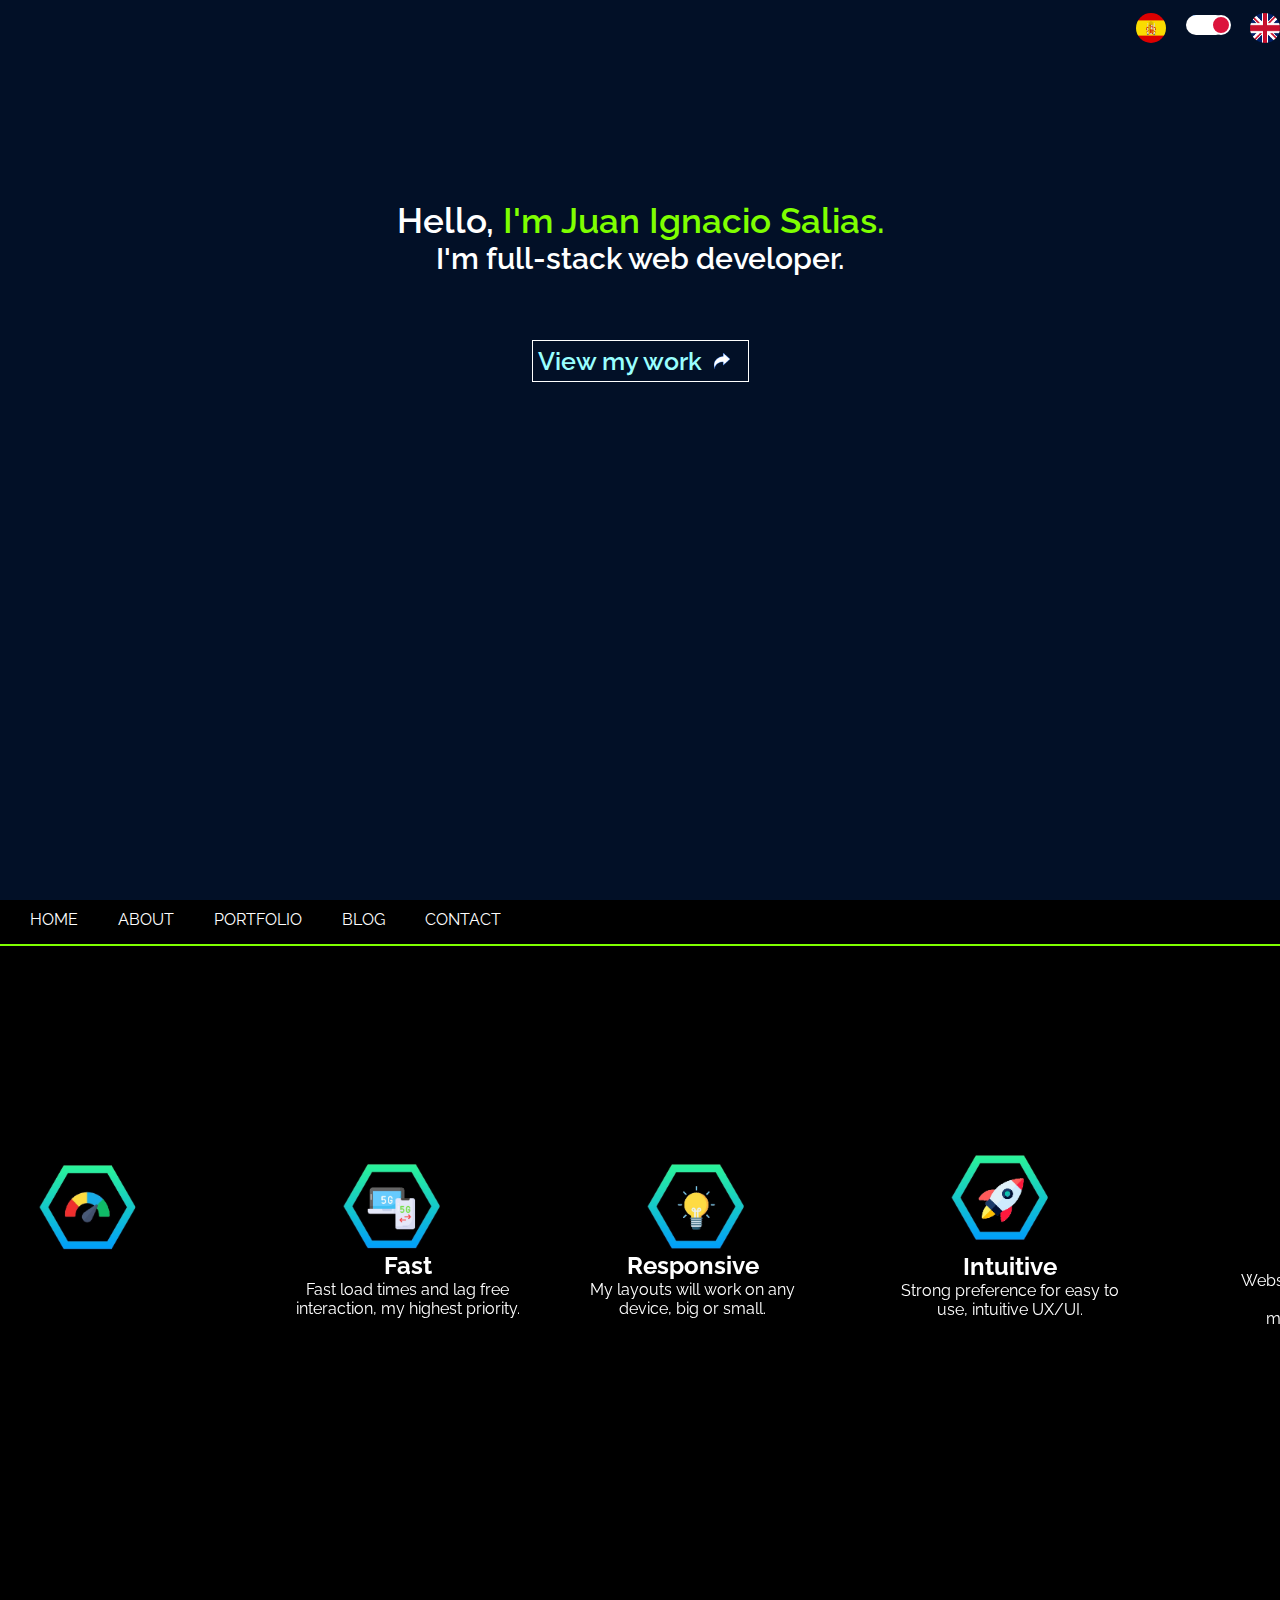
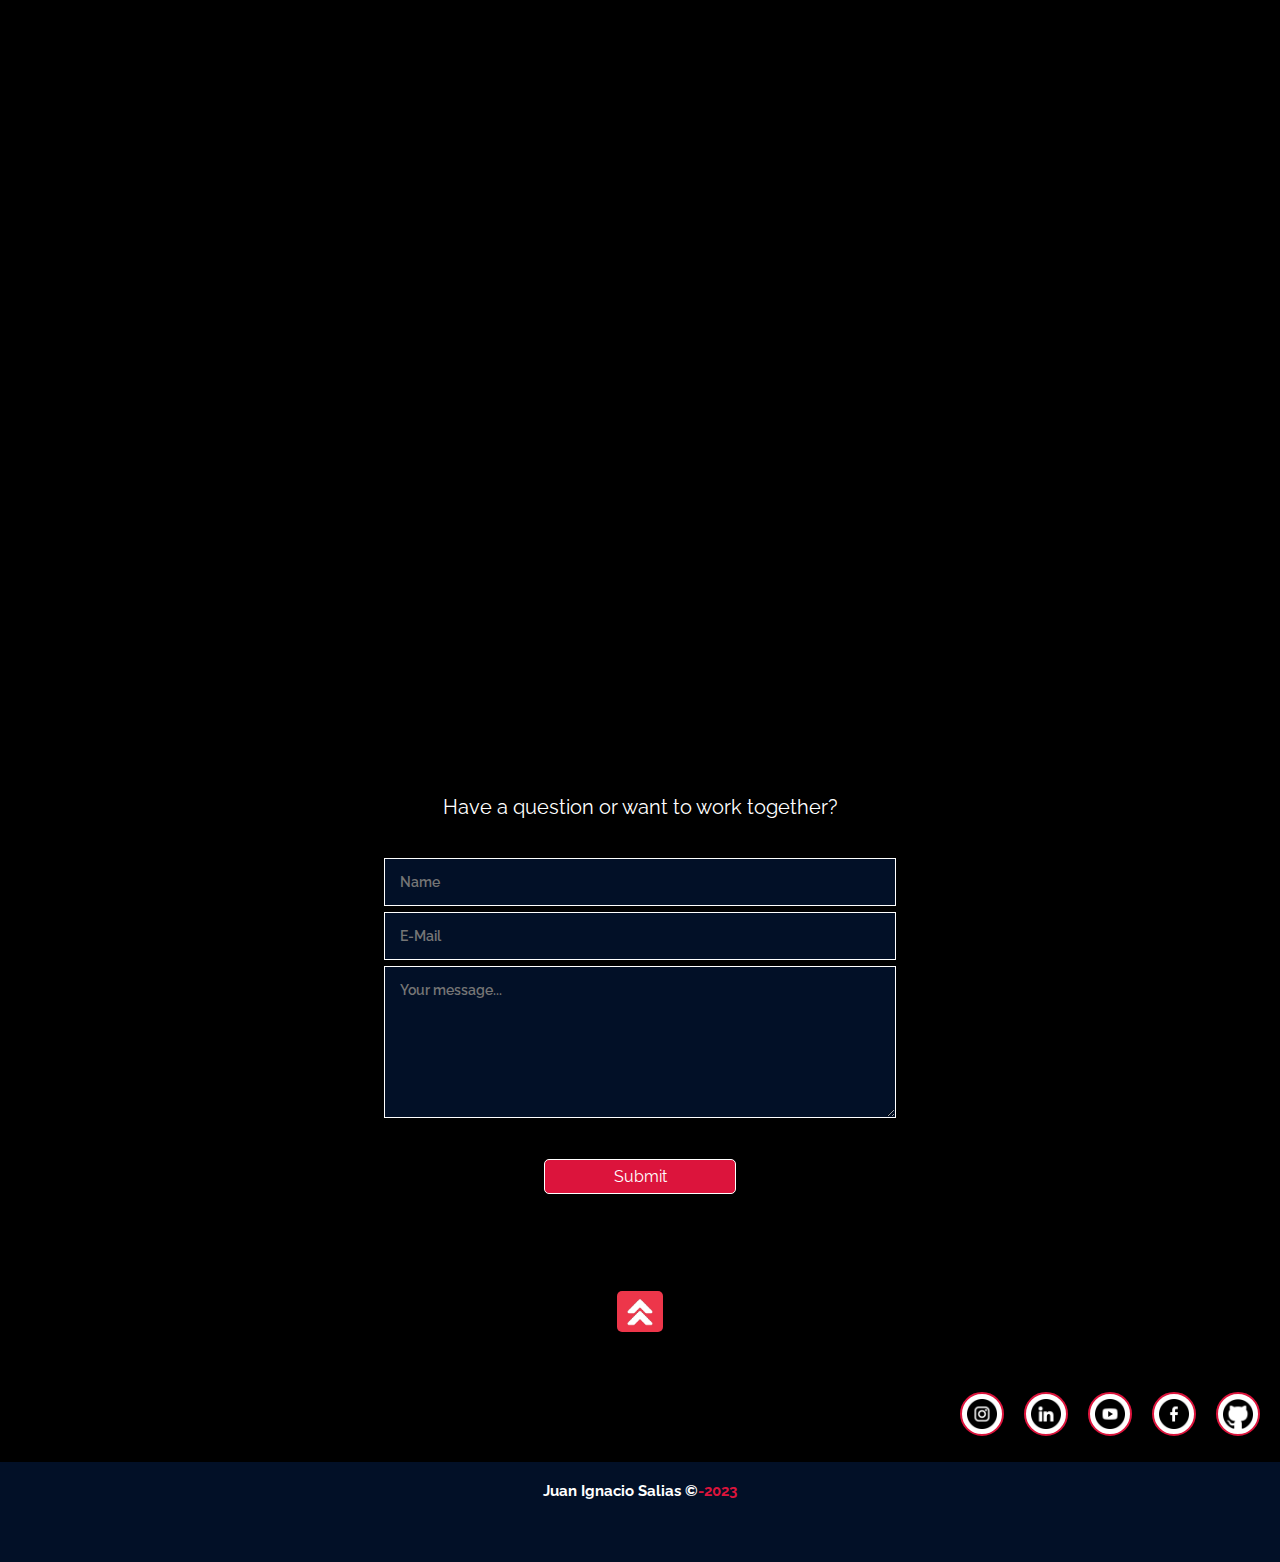
<file: index.html>
<!DOCTYPE html>
<html lang="en">

<head>
  <meta charset="UTF-8">
  <meta name="viewport" content="width=device-width, initial-scale=1.0">
  <title>Juan Salias</title>
  <link rel="stylesheet" media="all" href="style3.css" />
  <link rel="stylesheet" href="css/container.css">
  <link rel="stylesheet" href="css/circle.css">
  <link rel="stylesheet" href="css/contenedor-blanco.css">
  <link rel="stylesheet" href="css/contenedor-about.css">
  <link rel="stylesheet" href="css/cubos.css">
  <link rel="stylesheet" href="css/main.css">
  <link rel="stylesheet" href="css/formulario-contac.css">
  <link rel="stylesheet" href="css/boton-return.css">
  <link rel="stylesheet" href="css/footer.css">
  <link rel="stylesheet" href="css/redes.css">
  <link rel="stylesheet" href="css/porfolio.css">
  <link rel="stylesheet" href="css/blog.css">
  <link rel="stylesheet" href="css/idioma.css">
  <link rel="preconnect" href="https://fonts.googleapis.com">
  <link rel="preconnect" href="https://fonts.gstatic.com" crossorigin>
  <link href="https://fonts.googleapis.com/css2?family=Raleway:wght@400;600&display=swap" rel="stylesheet">
  <link rel="icon" href="Imagenes/teclado.png" type="image/x-icon">


</head>

<body>


  <div class="container">
    <div class="container12">
      <nav id="mainNav1">
        <ul class="ul-idioma">
          <li><span class="bandera es"><img src="Imagenes/españa.png" alt=""></span></li>
          <input type="checkbox" class="check bandera" checked>
          <li><span class="bandera en"><img src="Imagenes/inglaterra.png" alt=""></span></li>
        </ul>
      </nav>
    </div>
    <div class="contenedor-texto1">

      <div class="texto-inicial">

        <p class="texto">Hello, <span class="color-destacado">I'm Juan Ignacio Salias.</span></p>
      </div>
      <div class="texto-inicial">
        <p class="texto2">I'm full-stack web developer.</p>
      </div>
      <div class="contenedor-botton">
        <a href="#box-about" id="boton" class="boton">View my work <img id="imagen" class="imagen-flecha"
            src="Imagenes/flecha.png" alt="Imagen"> </a>
      </div>
    </div>
    <p class="message">All your dreams can come true<br>if you have the courage to pursue them.</p>
    <div class="circle-container">
      <div class="circle"></div>
    </div>
    <div class="circle-container">
      <div class="circle"></div>
    </div>
    <div class="circle-container">
      <div class="circle"></div>
    </div>
    <div class="circle-container">
      <div class="circle"></div>
    </div>
    <div class="circle-container">
      <div class="circle"></div>
    </div>
    <div class="circle-container">
      <div class="circle"></div>
    </div>
    <div class="circle-container">
      <div class="circle"></div>
    </div>
    <div class="circle-container">
      <div class="circle"></div>
    </div>
    <div class="circle-container">
      <div class="circle"></div>
    </div>
    <div class="circle-container">
      <div class="circle"></div>
    </div>
    <div class="circle-container">
      <div class="circle"></div>
    </div>
    <div class="circle-container">
      <div class="circle"></div>
    </div>
    <div class="circle-container">
      <div class="circle"></div>
    </div>
    <div class="circle-container">
      <div class="circle"></div>
    </div>
    <div class="circle-container">
      <div class="circle"></div>
    </div>
    <div class="circle-container">
      <div class="circle"></div>
    </div>
    <div class="circle-container">
      <div class="circle"></div>
    </div>
    <div class="circle-container">
      <div class="circle"></div>
    </div>
    <div class="circle-container">
      <div class="circle"></div>
    </div>
    <div class="circle-container">
      <div class="circle"></div>
    </div>
    <div class="circle-container">
      <div class="circle"></div>
    </div>
    <div class="circle-container">
      <div class="circle"></div>
    </div>
    <div class="circle-container">
      <div class="circle"></div>
    </div>
    <div class="circle-container">
      <div class="circle"></div>
    </div>
    <div class="circle-container">
      <div class="circle"></div>
    </div>
    <div class="circle-container">
      <div class="circle"></div>
    </div>
    <div class="circle-container">
      <div class="circle"></div>
    </div>
    <div class="circle-container">
      <div class="circle"></div>
    </div>
    <div class="circle-container">
      <div class="circle"></div>
    </div>
    <div class="circle-container">
      <div class="circle"></div>
    </div>
    <div class="circle-container">
      <div class="circle"></div>
    </div>
    <div class="circle-container">
      <div class="circle"></div>
    </div>
    <div class="circle-container">
      <div class="circle"></div>
    </div>
    <div class="circle-container">
      <div class="circle"></div>
    </div>
    <div class="circle-container">
      <div class="circle"></div>
    </div>
    <div class="circle-container">
      <div class="circle"></div>
    </div>
    <div class="circle-container">
      <div class="circle"></div>
    </div>
    <div class="circle-container">
      <div class="circle"></div>
    </div>
    <div class="circle-container">
      <div class="circle"></div>
    </div>
    <div class="circle-container">
      <div class="circle"></div>
    </div>
    <div class="circle-container">
      <div class="circle"></div>
    </div>
    <div class="circle-container">
      <div class="circle"></div>
    </div>
    <div class="circle-container">
      <div class="circle"></div>
    </div>
    <div class="circle-container">
      <div class="circle"></div>
    </div>
    <div class="circle-container">
      <div class="circle"></div>
    </div>
    <div class="circle-container">
      <div class="circle"></div>
    </div>
    <div class="circle-container">
      <div class="circle"></div>
    </div>
    <div class="circle-container">
      <div class="circle"></div>
    </div>
    <div class="circle-container">
      <div class="circle"></div>
    </div>
    <div class="circle-container">
      <div class="circle"></div>
    </div>
    <div class="circle-container">
      <div class="circle"></div>
    </div>
    <div class="circle-container">
      <div class="circle"></div>
    </div>
    <div class="circle-container">
      <div class="circle"></div>
    </div>
    <div class="circle-container">
      <div class="circle"></div>
    </div>
    <div class="circle-container">
      <div class="circle"></div>
    </div>
    <div class="circle-container">
      <div class="circle"></div>
    </div>
    <div class="circle-container">
      <div class="circle"></div>
    </div>
    <div class="circle-container">
      <div class="circle"></div>
    </div>
    <div class="circle-container">
      <div class="circle"></div>
    </div>
    <div class="circle-container">
      <div class="circle"></div>
    </div>
    <div class="circle-container">
      <div class="circle"></div>
    </div>
    <div class="circle-container">
      <div class="circle"></div>
    </div>
    <div class="circle-container">
      <div class="circle"></div>
    </div>
    <div class="circle-container">
      <div class="circle"></div>
    </div>
    <div class="circle-container">
      <div class="circle"></div>
    </div>
    <div class="circle-container">
      <div class="circle"></div>
    </div>
    <div class="circle-container">
      <div class="circle"></div>
    </div>
    <div class="circle-container">
      <div class="circle"></div>
    </div>
    <div class="circle-container">
      <div class="circle"></div>
    </div>
    <div class="circle-container">
      <div class="circle"></div>
    </div>
    <div class="circle-container">
      <div class="circle"></div>
    </div>
    <div class="circle-container">
      <div class="circle"></div>
    </div>
    <div class="circle-container">
      <div class="circle"></div>
    </div>
    <div class="circle-container">
      <div class="circle"></div>
    </div>
    <div class="circle-container">
      <div class="circle"></div>
    </div>
    <div class="circle-container">
      <div class="circle"></div>
    </div>
    <div class="circle-container">
      <div class="circle"></div>
    </div>
    <div class="circle-container">
      <div class="circle"></div>
    </div>
    <div class="circle-container">
      <div class="circle"></div>
    </div>
    <div class="circle-container">
      <div class="circle"></div>
    </div>
    <div class="circle-container">
      <div class="circle"></div>
    </div>
    <div class="circle-container">
      <div class="circle"></div>
    </div>
    <div class="circle-container">
      <div class="circle"></div>
    </div>
    <div class="circle-container">
      <div class="circle"></div>
    </div>
    <div class="circle-container">
      <div class="circle"></div>
    </div>
    <div class="circle-container">
      <div class="circle"></div>
    </div>
    <div class="circle-container">
      <div class="circle"></div>
    </div>
    <div class="circle-container">
      <div class="circle"></div>
    </div>
    <div class="circle-container">
      <div class="circle"></div>
    </div>
    <div class="circle-container">
      <div class="circle"></div>
    </div>
    <div class="circle-container">
      <div class="circle"></div>
    </div>
    <div class="circle-container">
      <div class="circle"></div>
    </div>
    <div class="circle-container">
      <div class="circle"></div>
    </div>
    <div class="circle-container">
      <div class="circle"></div>
    </div>
    <div class="circle-container">
      <div class="circle"></div>
    </div>
    <div class="circle-container">
      <div class="circle"></div>
    </div>
    <div class="circle-container">
      <div class="circle"></div>
    </div>
    <div class="circle-container">
      <div class="circle"></div>
    </div>
    <div class="circle-container">
      <div class="circle"></div>
    </div>
    <div class="circle-container">
      <div class="circle"></div>
    </div>
  </div>


  </div>
  <div class="contenedor-blanco" id="contenedor-blanco">
    <nav id="mainNav">
      <ul>
        <li><a class="home" href="index.html">HOME</a></li>
        <li><a href="#animatedTitle1">ABOUT</a></li>
        <li><a href="#ir-porfolio">PORTFOLIO</a></li>
        <li><a href="#ir-blog">BLOG</a></li>
        <li><a class="margen-contact" href="#contact">CONTACT</a></li>

      </ul>
    </nav>
  </div>
  <div class="contenedor-about">
    <div class="container1" id="box-about">
      <div class="box">
        <h1 class="title" id="animatedTitle1">ABOUT</h1>
        <div class="underline" id="animatedUnderline"></div>
      </div>
    </div>
  </div>


  </div>
  <div class="cubos">
    <div class="cajas">
      <div class="caja">
        <div class="ima-container">
          <img class="ima animated-object delay-0" src="Imagenes/Hexa.jpg" alt="">
        </div>
        <div class="texto-hex animatedTexto">
          <h2 class="titulo-hexa">Fast</h2>
          <p>Fast load times and lag free</p>
          <p>interaction, my highest priority.</p>
        </div>
      </div>
      <div class="caja">
        <div class="ima-container">
          <img class="ima animated-object delay-1" src="Imagenes/Hexa-responsive.jpg" alt="">
        </div>
        <div class="texto-hex animatedTexto">
          <h2 class="titulo-hexa">Responsive</h2>
          <p>My layouts will work on any</p>
          <p>device, big or small.</p>
        </div>
      </div>

      <div class="caja">
        <div class="ima-container">
          <img class="ima animated-object delay-2" src="Imagenes/Hexa-intuitive.jpg" alt="">
        </div>
        <div class="texto-hex animatedTexto">
          <h2 class="titulo-hexa">Intuitive</h2>
          <p>Strong preference for easy to</p>
          <p>use, intuitive UX/UI.</p>
        </div>
      </div>
      <div class="caja">
        <div class="ima-container animated-object"> </div>
        <img class="ima animated-object delay-3" src="Imagenes/Hexa-cohete.jpg" alt="">
        <div class="texto-hex animatedTexto">
          <h2 class="titulo-hexa">Dynamic</h2>
          <p>Websites don't have to be static, I love</p>
          <p>making pages come to life</p>
        </div>
      </div>

    </div>

  </div>

  </div>
  </div>

  <div class="main">
    <div class="contenedor-foto">
      <img class="foto1" src="Imagenes/Hexa-pibe.jpg" alt="">
      <h1 class="titulo-quien"> Who's this guy?</h1>
      <p class="texto-quien">I'm a Front-End Developer for ChowNow in Mar del Plata, Argentina.</p>
      <p class="texto-quien">I have serious passion for UI effects, animations and creating </p>
      <p class="texto-quien">intuitive, dynamic user experiences.</p>
      <p class="texto-quien">Let's make something special.</p>

    </div>

    <div class="contenedor-barras">
      <div class="barra-completa">
        <div class="lenguaje">
          <p>HTML</p>
        </div>
        <div class="barra"></div>
        <div class="porcentaje">
          <p>90%</p>
        </div>
      </div>
      <div class="barra-completa">
        <div class="lenguaje">
          <p>CSS</p>
        </div>
        <div class="barra1"></div>
        <div class="porcentaje">
          <p>80%</p>
        </div>
      </div>
      <div class="barra-completa">
        <div class="lenguaje">
          <p>JavaScript</p>
        </div>
        <div class="barra2"></div>
        <div class="porcentaje">
          <p>70%</p>
        </div>
      </div>
      <div class="barra-completa">
        <div class="lenguaje">
          <p>Java</p>
        </div>
        <div class="barra3"></div>
        <div class="porcentaje">
          <p>70%</p>
        </div>
      </div>
      <div class="barra-completa">
        <div class="lenguaje">
          <p>React</p>
        </div>
        <div class="barra4"></div>
        <div class="porcentaje">
          <p>60%</p>
        </div>
      </div>
      <div class="barra-completa">
        <div class="lenguaje">
          <p>Git</p>
        </div>
        <div class="barra5"></div>
        <div class="porcentaje">
          <p>70%</p>
        </div>
      </div>

    </div>
  </div>


  <div class="container3">

    <div id="ir-porfolio"></div>
    <div class="box">
      <h1 class="title" id="animatedTitle2">PORFOLIO</h1>
      <div class="underline" id="animatedUnderline3"></div>

    </div>
    <div class="gallery">
      <div class="contenedor-gallery container-porfolio">
        <div class="img-container imagen1">
          <img class="imagenes-porfolio" src="Imagenes/thumb-1.jpg" alt="">
          <div class="img-content">
            <h3 class="titulo-porfolio">Aplicacion PET-GPS</h3>
            <h2 class="texto-porfolio">Html/Css/Javascript</h2>
            <a class="a-boton"  href="/"><button class="boton-tarjeta">View More</button></a>
          </div>

        </div>
        <div class="img-container">
          <img class="imagenes-porfolio  " src="Imagenes/thumb-2.jpg" alt="">
          <div class="img-content">
            <h3 class="titulo-porfolio">Calculadora Basica</h3>
            <h2 class="texto-porfolio">Html/Css/Javascript</h2>
            <a class="a-boton"  href="/"><button class="boton-tarjeta">View More</button></a>
          </div>

        </div>
        <div class="img-container">
          <img class="imagenes-porfolio  " src="Imagenes/thumb-3.jpg" alt="">
          <div class="img-content">
            <h3 class="titulo-porfolio">Menu QR Restaurat</h3>
            <h2 class="texto-porfolio">Html/Css/Javascript</h2>
            <a class="a-boton" href="/"><button>View More</button></a>
          </div>

        </div>
        <div class="img-container">
          <img class="imagenes-porfolio  " src="Imagenes/thumb-4.jpg" alt="">
          <div class="img-content">
            <h3 class="titulo-porfolio">CV digital</h3>
            <h2 class="texto-porfolio">Html/Css/Javascript</h2>
            <a class="a-boton" href="/"><button class="boton-tarjeta">View More</button></a>
          </div>

        </div>
        <div class="img-container">
          <img class="imagenes-porfolio  " src="Imagenes/thumb-5.jpg" alt="">
          <div class="img-content">
            <h3 class="titulo-porfolio">Grabadora de Voz</h3>
            <h2 class="texto-porfolio">Html/Css/Javascript</h2>
            <a class="a-boton" href="/"><button class="boton-tarjeta">View More</button></a>
          </div>

        </div>
        <div class="img-container">
          <img class="imagenes-porfolio  " src="Imagenes/thumb-6.jpg" alt="">
          <div class="img-content">
            <h3 class="titulo-porfolio">Pagina Web </h3>
            <h2 class="texto-porfolio">Html/Css/Javascript</h2>
            <a class="a-boton" href="/"><button class="boton-tarjeta">View More</button></a>
          </div>

        </div>
        <div class="img-container">
          <img class="imagenes-porfolio  " src="Imagenes/thumb-7.jpg" alt="">
          <div class="img-content">
            <h3 class="titulo-porfolio">Organizador de Guias</h3>
            <h2 class="texto-porfolio">Html/Css/Javascript</h2>
            <a class="a-boton" href="/"><button class="boton-tarjeta">View More</button></a>
          </div>

        </div>
        <div class="img-container">
          <img class="imagenes-porfolio  " src="Imagenes/thumb-8.jpg" alt="">
          <div class="img-content">
            <h3 class="titulo-porfolio">Pagina Web Amar mi Ser</h3>
            <h2 class="texto-porfolio">Html/Css/Javascript</h2>
            <a class="a-boton" href="/"><button class="boton-tarjeta">View More</button></a>
          </div>

        </div>
        <div class="img-container">
          <img class="imagenes-porfolio  " src="Imagenes/thumb-9.jpg" alt="">
          <div class="img-content">
            <h3 class="titulo-porfolio">Emcriptador Alura</h3>
            <h2 class="texto-porfolio">Html/Css/Javascript</h2>
            <a class="a-boton" href="/"><button class="boton-tarjeta">View More</button></a>
          </div>

        </div>


      </div>


    </div>


    <div id="ir-blog"></div>
    <div class="box">
      <h1 class="title" id="animatedTitle3">BLOG</h1>
      <div class="underline" id="animatedUnderline4"></div>
    </div>

    <div class="gallery-blog">
      <div id="miModal1" class="modal ">
        <div class="modal-contenido">
          <div class="separador">
            <span class="cerrar1">&times;</span>
          </div>
          <div class="cont-imagen-modal-blog">
            <img class="imagen-modal-blog" src="Imagenes/blog.jpg" alt="">
          </div>
          <h1 class="titulo-blogM">The Power of Teamwork!</h1>
          <div class="parrafos">
            <p class="p-blog">
              Teamwork is the force that propels individuals towards success. When the skills and strengths of different
              people come together in collaboration, a synergy is created that surpasses what an individual could
              achieve on their own.

              In a team, each member brings their unique expertise, knowledge, and skills. Diversity in perspectives and
              approaches stimulates creativity and innovation. Together, they can more effectively tackle challenges and
              find creative solutions.

              Teamwork also promotes shared responsibility. Members support each other, helping to stay focused on
              common goals and objectives.
            </p>
            <!--     <p class="p-blog">
              This collaboration fosters an environment of trust and mutual support. Effective communication is a
              fundamental pillar of teamwork. Openness to ideas and the ability to listen to others are crucial for
              making informed decisions. When a climate of trust is built and open communication is encouraged, the team
              can overcome obstacles more easily.

              In summary, the power of teamwork lies in the combination of talents and the expansion of possibilities.
              Together, members can achieve more ambitious goals and face challenges with determination. Teamwork is the
              key to multiplying success and paving the way to a brighter future.
            </p> -->
          </div>

        </div>
      </div>
      <div id="miModal2" class="modal ">
        <div class="modal-contenido">
          <div class="separador">
            <span class="cerrar2">&times;</span>
          </div>
          <div class="cont-imagen-modal-blog">
            <img class="imagen-modal-blog" src="Imagenes/blog-2.jpg" alt="">
          </div>
          <h1 class="titulo-blogM">CHow to Connect with Your Mind...</h1>
          <div class="parrafos">
            <p class="p-blog">

              In the hustle and bustle of daily life, we often find ourselves overwhelmed by the demands and
              distractions that surround us. Amid this chaos, it's essential to remember the significance of connecting
              with ourselves to maintain a healthy mind.

              Self-connection involves taking the time to reflect, explore our thoughts and feelings, and care for our
              mental well-being. It's an act of self-awareness that enables us to better manage stress, anxiety, and
              daily pressures.

              Meditation and mindfulness practices are powerful tools for this connection. These practices help calm the
              mind, gain clarity, and reduce mental noise. By doing so, we can face challenges with a more balanced
              perspective.

            </p>
            <!--   <p class="p-blog">
              Connecting with oneself also means fostering self-care. Make sure to dedicate time to your passions,
              hobbies, and activities that spiritually nourish you. This not only recharges your energy but also allows
              you to rediscover yourself.

              The importance of connecting your mind lies in the fact that, by doing so, you become a better friend to
              yourself. Self-acceptance, personal growth, and emotional well-being are the natural outcomes of this
              connection. Maintaining a healthy mind is not a luxury; it's a necessity, and it begins with the decision
              to take care of yourself on a mental and emotional level.
            </p> -->
          </div>

        </div>
      </div>
      <div id="miModal3" class="modal ">
        <div class="modal-contenido">
          <div class="separador">
            <span class="cerrar3">&times;</span>
          </div>
          <div class="cont-imagen-modal-blog">
            <img class="imagen-modal-blog" src="Imagenes/blog-3.jpg" alt="">
          </div>
          <h1 class="titulo-blogM">Driving Where I Want to Go!</h1>
          <div class="parrafos">
            <p class="p-blog">
              Life presents us with crucial choices where we must decide whether to settle for comfort or venture on the
              path to our dreams. The answer is clear: drive towards where we want to go, passionately pursuing our
              goals.

              The first step is to identify our dreams and aspirations. Then, we must chart a plan that acts as our
              personal GPS, guiding us along the way. Despite obstacles, we should not be disheartened but seize them as
              opportunities to grow.

              Passion is the driving force that will propel us to overcome challenges. Every setback is an opportunity
              to strengthen our determination and creativity. Adaptability is key, and we must be willing to change
              course when necessary.
            </p>
            <!--   <p class="p-blog">
              On our journey, we will encounter people who share our passion and can offer us support. Establishing
              meaningful connections can nurture our ambitions and provide us with strength.

              Driving towards where we want to go requires courage and perseverance, but the rewards are priceless. When
              we reach our destination, we will see that every turn and detour was worth it on our journey towards
              success and personal fulfillment. Don't just watch from the sidewalk; step out onto the road and pursue
              your dreams with passion.
            </p> -->
          </div>

        </div>

      </div>
      <div id="miModal4" class="modal ">
        <div class="modal-contenido">
          <div class="separador">
            <span class="cerrar4">&times;</span>
          </div>
          <div class="cont-imagen-modal-blog">
            <img class="imagen-modal-blog" src="Imagenes/blog-4.jpg" alt="">
          </div>
          <h1 class="titulo-blogM">The Importance of Tools.</h1>
          <div class="parrafos">
            <p class="p-blog">
              When it comes to achieving success in the professional world, it's not just about having technical skills.
              The so-called "soft skills" or interpersonal skills are equally crucial for excelling in any work
              environment.

              Effective communication, empathy, teamwork, and emotional intelligence are just a few of the soft skills
              that can make a difference in your performance. These skills not only facilitate collaboration with
              colleagues and clients but also help you manage conflicts constructively and maintain a positive work
              environment.

              Empathy, for example, allows you to understand the needs and perspectives of others, which is essential
              for problem-solving and making informed decisions. Effective communication enables you to express your
              ideas clearly and persuasively, which is essential for leading teams and projects.
            </p>
            <!--   <p class="p-blog">
              In summary, soft skills are like the glue that holds a team together and promotes a healthy work
              environment. Investing in the development of these skills can make a significant difference in your
              professional success. Do not underestimate the value of these skills, as they are fundamental for personal
              growth and thriving in your career.

            </p> -->
          </div>

        </div>
      </div>


      <div class="tarjeta-blog blog">

        <img class="imagenes-blog" src="Imagenes/blog.jpg" alt="">

        <h1 class="titulo-blog" data-es="El poder del trabajo en equipo!" data-en="The Power of Teamwork!">The Power of
          Teamwork!</h1>
        <date class="fecha-blog"> April 29, 2023</date>
        <div class="linea-blog"></div>
        <p class="parrafo-blog">
          "Discover how teamwork fuels collective success."</p>

        <button class="bn53" id="mostrarModal1">View More</button>

      </div>
      <div class="tarjeta-blog blog1">
        <img class="imagenes-blog" src="Imagenes/blog-2.jpg" alt="">
        <h1 class="titulo-blog">CHow to Connect with Your Mind...</h1>
        <date class="fecha-blog"> January 9, 2023</date>
        <div class="linea-blog"></div>
        <p class="parrafo-blog">"Explore the art of connecting with yourself and finding peace." </p>
        <button class="bn53" id="mostrarModal2">View More</button>
      </div>
      <div class="tarjeta-blog blog2">

        <img class="imagenes-blog" src="Imagenes/blog-3.jpg" alt="">
        <h1 class="titulo-blog">Driving Where I Want to Go!</h1>
        <date class="fecha-blog"> May 24, 2023</date>
        <div class="linea-blog"></div>
        <p class="parrafo-blog">"Navigate towards your dreams and take the wheel of your destiny"</p>
        <button class="bn53" id="mostrarModal3">View More</button>
      </div>
      <div class="tarjeta-blog blog3">

        <img class="imagenes-blog " src="Imagenes/blog-4.jpg"">
        <h1 class=" titulo-blog">The Importance of Tools.</h1>
        <date class="fecha-blog"> December 5, 2022</date>
        <div class="linea-blog"></div>
        <p class="parrafo-blog">"Discover how tools can transform your professional and personal life." </p>
        <button class="bn53" id="mostrarModal4">View More</button>
      </div>


    </div>


    <div class="box" id="contact">
      <h1 class="title" id="animatedTitle4">CONTACT</h1>
      <div class="underline" id="animatedUnderline2"></div>

    </div>
    <div>
      <p class="texto-contact"">Have a question or want to work together?</p> </div>

    <div class=" contenedor-formulario">
      <div class="formulario">
        <input id="inputs" type="text" placeholder="Name" required>
        <input id="inputs" type="email" placeholder="E-Mail" required>
        <textarea class="texto-mensaje" name="" id="inputs" cols="30" rows="10" placeholder="Your message..."
          required></textarea>
      </div>
      <div class="cont-submit">
        <div class="submit">
          <button class="boton2">Submit</button>
        </div>
      </div>
    </div>
  </div>
  </div>

  <div class="boton-return"><a href=""><img class="return" src="Imagenes/chevron-arriba.jpg" alt=""></a></div>



  <div class="contenedor-redes">
    <div class="caja-red">
      <a class="red" href="https://www.instagram.com/juanysalias/"><img class="ima-red" src="Imagenes/instagram.png" alt=""></a>
    </div>
    <div class="caja-red">
      <a class="red" href="https://www.linkedin.com/in/juan-igancio-844b3718a/"><img class="ima-red" src="Imagenes/linkedin.png" alt=""></a>
    </div>
    <div class="caja-red">
      <a class="red" href="https://www.youtube.com"><img class="ima-red" src="Imagenes/youtube.png" alt=""></a>
    </div>
    <div class="caja-red">
      <a class="red" href="https://www.facebook.com/juan.salias.9"><img class="ima-red" src="Imagenes/facebook.png" alt=""></a>
    </div>
    <div class="caja-red">
      <a class="red" href="https://github.com/jsalias"><img class="ima-red" src="Imagenes/github.png" alt=""></a>
    </div>
  </div>

  <footer class="footer">

    <h2 class="nombre-footer">Juan Ignacio Salias ©</h2>
    <h2 class="año">-2023</h2>

  </footer>





  <script src="script3.js"></script>
</body>

</html>
</file>
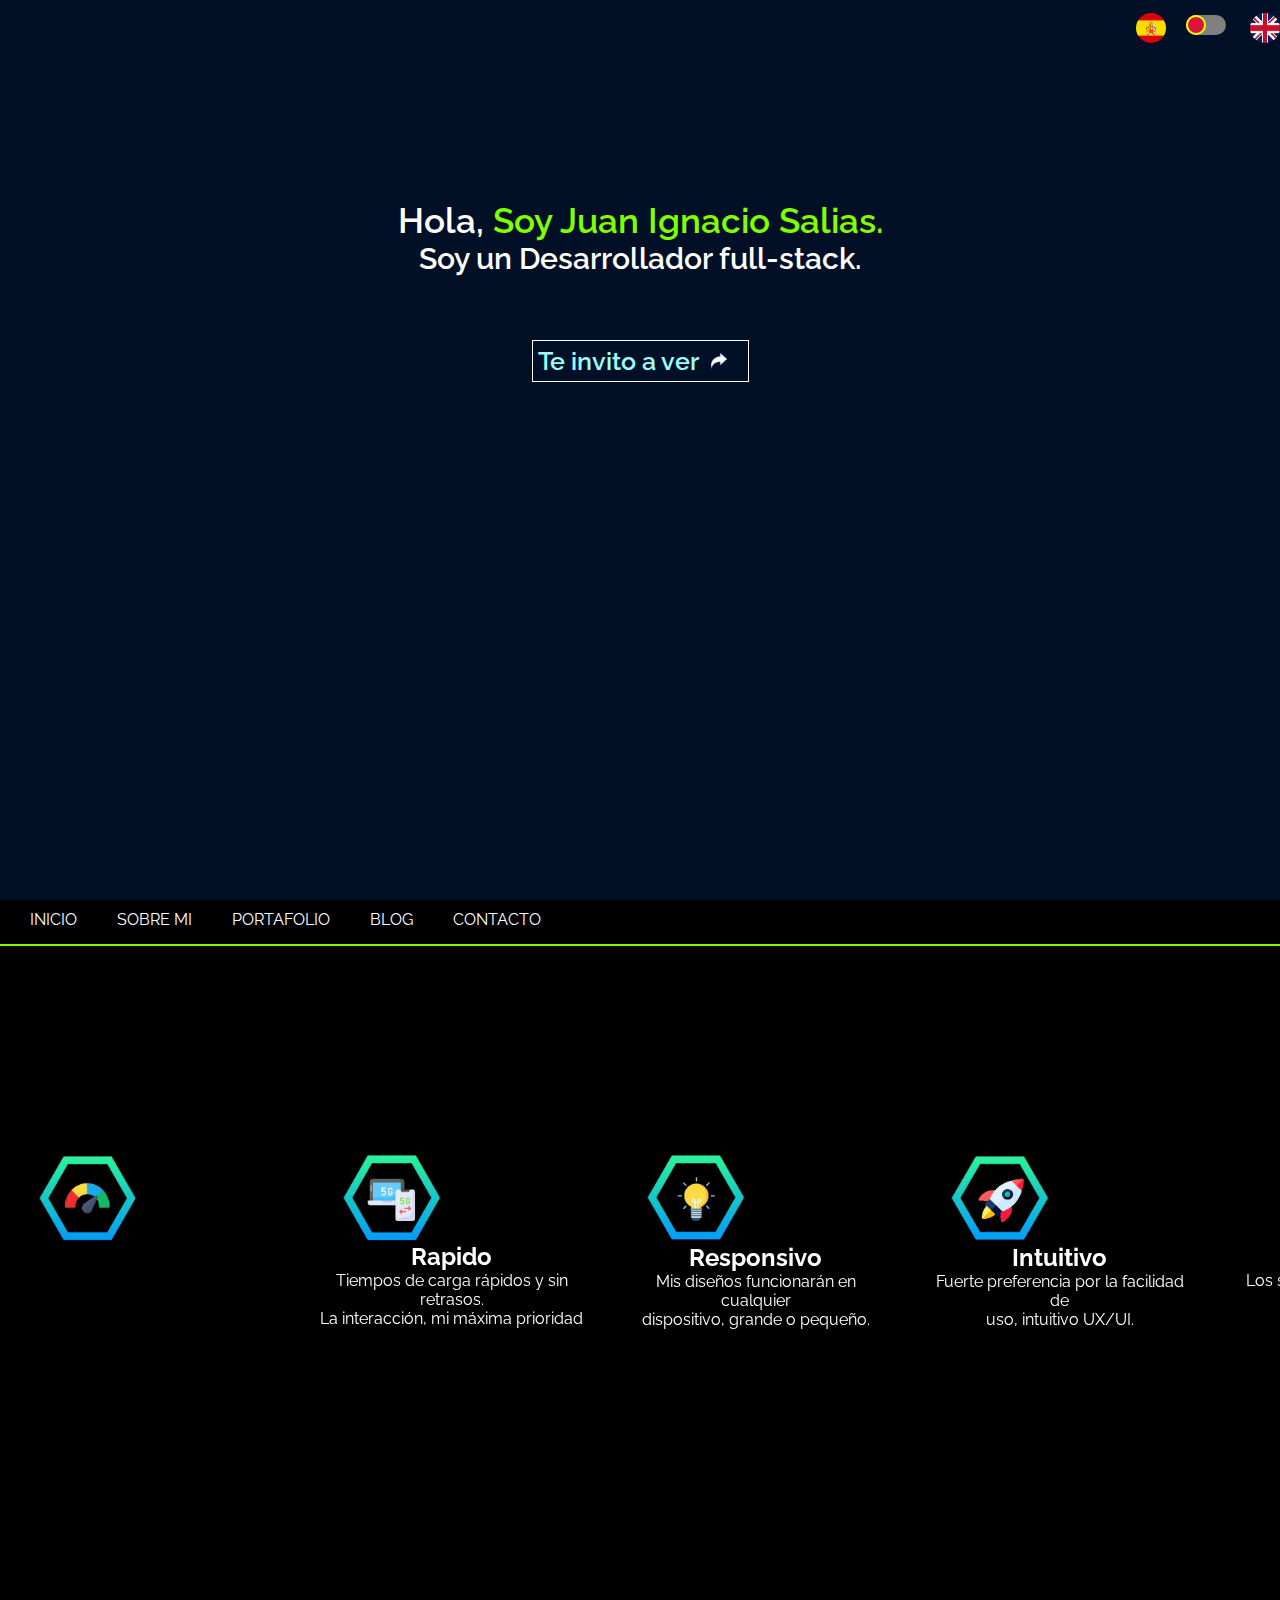
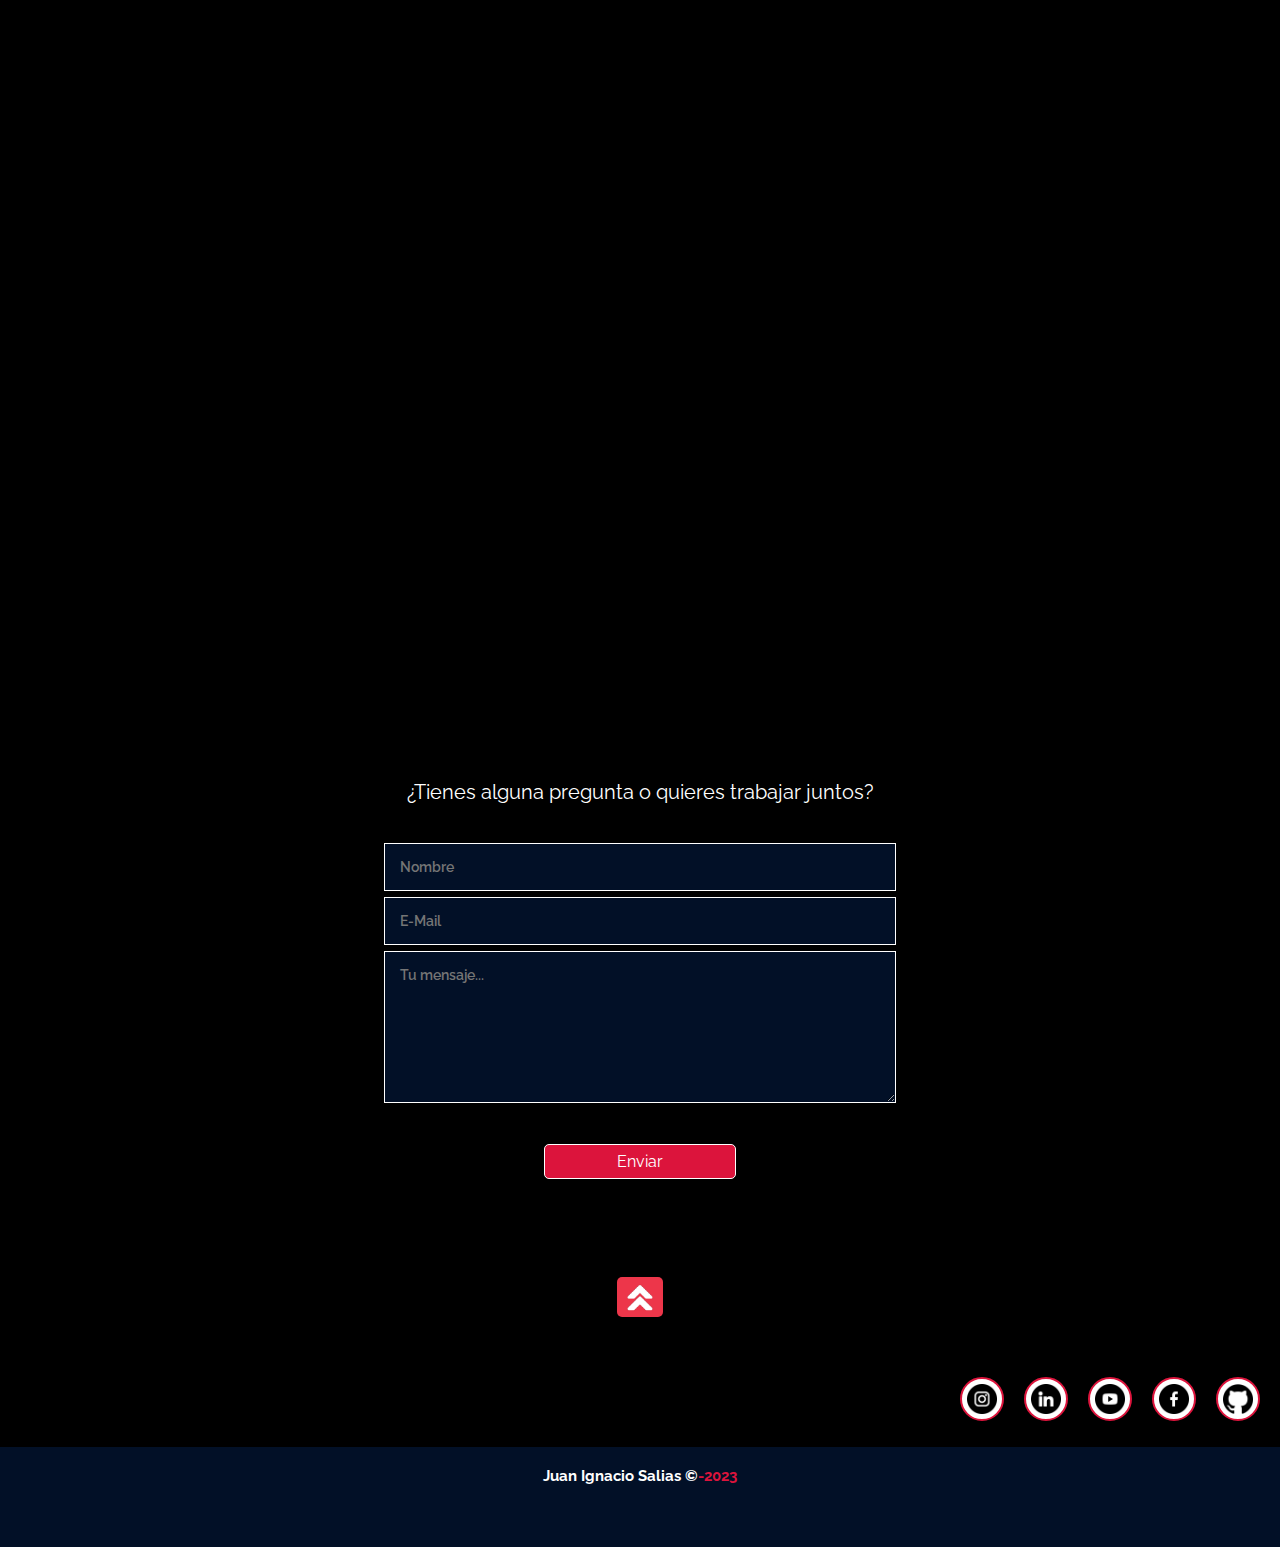
<file: index-esp.html>
<!DOCTYPE html>
<html lang="en">

<head>
  <meta charset="UTF-8">
  <meta name="viewport" content="width=device-width, initial-scale=1.0">
  <title>Juan Salias</title>
  <link rel="stylesheet" media="all" href="style3.css" />
  <link rel="stylesheet" href="css/container.css">
  <link rel="stylesheet" href="css/circle.css">
  <link rel="stylesheet" href="css/contenedor-blanco.css">
  <link rel="stylesheet" href="css/contenedor-about.css">
  <link rel="stylesheet" href="css/cubos.css">
  <link rel="stylesheet" href="css/main.css">
  <link rel="stylesheet" href="css/formulario-contac.css">
  <link rel="stylesheet" href="css/boton-return.css">
  <link rel="stylesheet" href="css/footer.css">
  <link rel="stylesheet" href="css/redes.css">
  <link rel="stylesheet" href="css/porfolio.css">
  <link rel="stylesheet" href="css/blog.css">
  <link rel="stylesheet" href="css/idioma.css">
  <link rel="preconnect" href="https://fonts.googleapis.com">
  <link rel="preconnect" href="https://fonts.gstatic.com" crossorigin>
  <link href="https://fonts.googleapis.com/css2?family=Raleway:wght@400;600&display=swap" rel="stylesheet">
  
</head>

<body>


  <div class="container">
    <div class="container12">
      <nav id="mainNav1">
        <ul class="ul-idioma">
          <li><span class="bandera es"><img src="Imagenes/españa.png" alt=""></span></li>
          <input type="checkbox" class="check bandera" >
          <li><span class="bandera en"><img src="Imagenes/inglaterra.png" alt=""></span></li>
        </ul>
      </nav>
    </div>
    <div class="contenedor-texto1">
      
      <div class="texto-inicial">
        
        <p class="texto">Hola, <span class="color-destacado">Soy Juan Ignacio Salias.</span></p>
      </div>
      <div class="texto-inicial">
        <p class="texto2">Soy un Desarrollador full-stack.</p>
      </div>
      <div class="contenedor-botton">
        <a href="#box-about" id="boton" class="boton">Te invito a ver <img id="imagen" class="imagen-flecha"
            src="Imagenes/flecha.png" alt="Imagen"> </a>
      </div>
    </div>
    <p class="message">Todos tus sueños pueden hacerse realidad<br>si tienes el coraje de perseguirlos.</p>
    <div class="circle-container">
      <div class="circle"></div>
    </div>
    <div class="circle-container">
      <div class="circle"></div>
    </div>
    <div class="circle-container">
      <div class="circle"></div>
    </div>
    <div class="circle-container">
      <div class="circle"></div>
    </div>
    <div class="circle-container">
      <div class="circle"></div>
    </div>
    <div class="circle-container">
      <div class="circle"></div>
    </div>
    <div class="circle-container">
      <div class="circle"></div>
    </div>
    <div class="circle-container">
      <div class="circle"></div>
    </div>
    <div class="circle-container">
      <div class="circle"></div>
    </div>
    <div class="circle-container">
      <div class="circle"></div>
    </div>
    <div class="circle-container">
      <div class="circle"></div>
    </div>
    <div class="circle-container">
      <div class="circle"></div>
    </div>
    <div class="circle-container">
      <div class="circle"></div>
    </div>
    <div class="circle-container">
      <div class="circle"></div>
    </div>
    <div class="circle-container">
      <div class="circle"></div>
    </div>
    <div class="circle-container">
      <div class="circle"></div>
    </div>
    <div class="circle-container">
      <div class="circle"></div>
    </div>
    <div class="circle-container">
      <div class="circle"></div>
    </div>
    <div class="circle-container">
      <div class="circle"></div>
    </div>
    <div class="circle-container">
      <div class="circle"></div>
    </div>
    <div class="circle-container">
      <div class="circle"></div>
    </div>
    <div class="circle-container">
      <div class="circle"></div>
    </div>
    <div class="circle-container">
      <div class="circle"></div>
    </div>
    <div class="circle-container">
      <div class="circle"></div>
    </div>
    <div class="circle-container">
      <div class="circle"></div>
    </div>
    <div class="circle-container">
      <div class="circle"></div>
    </div>
    <div class="circle-container">
      <div class="circle"></div>
    </div>
    <div class="circle-container">
      <div class="circle"></div>
    </div>
    <div class="circle-container">
      <div class="circle"></div>
    </div>
    <div class="circle-container">
      <div class="circle"></div>
    </div>
    <div class="circle-container">
      <div class="circle"></div>
    </div>
    <div class="circle-container">
      <div class="circle"></div>
    </div>
    <div class="circle-container">
      <div class="circle"></div>
    </div>
    <div class="circle-container">
      <div class="circle"></div>
    </div>
    <div class="circle-container">
      <div class="circle"></div>
    </div>
    <div class="circle-container">
      <div class="circle"></div>
    </div>
    <div class="circle-container">
      <div class="circle"></div>
    </div>
    <div class="circle-container">
      <div class="circle"></div>
    </div>
    <div class="circle-container">
      <div class="circle"></div>
    </div>
    <div class="circle-container">
      <div class="circle"></div>
    </div>
    <div class="circle-container">
      <div class="circle"></div>
    </div>
    <div class="circle-container">
      <div class="circle"></div>
    </div>
    <div class="circle-container">
      <div class="circle"></div>
    </div>
    <div class="circle-container">
      <div class="circle"></div>
    </div>
    <div class="circle-container">
      <div class="circle"></div>
    </div>
    <div class="circle-container">
      <div class="circle"></div>
    </div>
    <div class="circle-container">
      <div class="circle"></div>
    </div>
    <div class="circle-container">
      <div class="circle"></div>
    </div>
    <div class="circle-container">
      <div class="circle"></div>
    </div>
    <div class="circle-container">
      <div class="circle"></div>
    </div>
    <div class="circle-container">
      <div class="circle"></div>
    </div>
    <div class="circle-container">
      <div class="circle"></div>
    </div>
    <div class="circle-container">
      <div class="circle"></div>
    </div>
    <div class="circle-container">
      <div class="circle"></div>
    </div>
    <div class="circle-container">
      <div class="circle"></div>
    </div>
    <div class="circle-container">
      <div class="circle"></div>
    </div>
    <div class="circle-container">
      <div class="circle"></div>
    </div>
    <div class="circle-container">
      <div class="circle"></div>
    </div>
    <div class="circle-container">
      <div class="circle"></div>
    </div>
    <div class="circle-container">
      <div class="circle"></div>
    </div>
    <div class="circle-container">
      <div class="circle"></div>
    </div>
    <div class="circle-container">
      <div class="circle"></div>
    </div>
    <div class="circle-container">
      <div class="circle"></div>
    </div>
    <div class="circle-container">
      <div class="circle"></div>
    </div>
    <div class="circle-container">
      <div class="circle"></div>
    </div>
    <div class="circle-container">
      <div class="circle"></div>
    </div>
    <div class="circle-container">
      <div class="circle"></div>
    </div>
    <div class="circle-container">
      <div class="circle"></div>
    </div>
    <div class="circle-container">
      <div class="circle"></div>
    </div>
    <div class="circle-container">
      <div class="circle"></div>
    </div>
    <div class="circle-container">
      <div class="circle"></div>
    </div>
    <div class="circle-container">
      <div class="circle"></div>
    </div>
    <div class="circle-container">
      <div class="circle"></div>
    </div>
    <div class="circle-container">
      <div class="circle"></div>
    </div>
    <div class="circle-container">
      <div class="circle"></div>
    </div>
    <div class="circle-container">
      <div class="circle"></div>
    </div>
    <div class="circle-container">
      <div class="circle"></div>
    </div>
    <div class="circle-container">
      <div class="circle"></div>
    </div>
    <div class="circle-container">
      <div class="circle"></div>
    </div>
    <div class="circle-container">
      <div class="circle"></div>
    </div>
    <div class="circle-container">
      <div class="circle"></div>
    </div>
    <div class="circle-container">
      <div class="circle"></div>
    </div>
    <div class="circle-container">
      <div class="circle"></div>
    </div>
    <div class="circle-container">
      <div class="circle"></div>
    </div>
    <div class="circle-container">
      <div class="circle"></div>
    </div>
    <div class="circle-container">
      <div class="circle"></div>
    </div>
    <div class="circle-container">
      <div class="circle"></div>
    </div>
    <div class="circle-container">
      <div class="circle"></div>
    </div>
    <div class="circle-container">
      <div class="circle"></div>
    </div>
    <div class="circle-container">
      <div class="circle"></div>
    </div>
    <div class="circle-container">
      <div class="circle"></div>
    </div>
    <div class="circle-container">
      <div class="circle"></div>
    </div>
    <div class="circle-container">
      <div class="circle"></div>
    </div>
    <div class="circle-container">
      <div class="circle"></div>
    </div>
    <div class="circle-container">
      <div class="circle"></div>
    </div>
    <div class="circle-container">
      <div class="circle"></div>
    </div>
    <div class="circle-container">
      <div class="circle"></div>
    </div>
    <div class="circle-container">
      <div class="circle"></div>
    </div>
    <div class="circle-container">
      <div class="circle"></div>
    </div>
    <div class="circle-container">
      <div class="circle"></div>
    </div>
  </div>


  </div>
  <div class="contenedor-blanco" id="contenedor-blanco">
    <nav id="mainNav">
      <ul>
        <li><a class="home" href="index.html">INICIO</a></li>
        <li><a href="#animatedTitle1">SOBRE MI</a></li>
        <li><a href="#ir-porfolio">PORTAFOLIO</a></li>
        <li><a href="#ir-blog">BLOG</a></li>
        <li><a class="margen-contact" href="#contact">CONTACTO</a></li>
      
      </ul>
    </nav>
  </div>
  <div class="contenedor-about">
    <div class="container1" id="box-about">
      <div class="box">
        <h1 class="title" id="animatedTitle1">ABOUT</h1>
        <div class="underline" id="animatedUnderline"></div>
      </div>
    </div>
  </div>


  </div>
  <div class="cubos">
    <div class="cajas">
      <div class="caja">
        <div class="ima-container">
          <img class="ima animated-object delay-0" src="Imagenes/Hexa.jpg" alt="">
        </div>
        <div class="texto-hex animatedTexto">
          <h2 class="titulo-hexa">Rapido</h2>
          <p>Tiempos de carga rápidos y sin retrasos.</p>
                    <p>La interacción, mi máxima prioridad</p>
        </div>
      </div>
      <div class="caja">
        <div class="ima-container">
          <img class="ima animated-object delay-1" src="Imagenes/Hexa-responsive.jpg" alt="">
        </div>
        <div class="texto-hex animatedTexto">
            <h2 class="titulo-hexa">Responsivo</h2>
            <p>Mis diseños funcionarán en cualquier</p>
            <p>dispositivo, grande o pequeño.</p>
        </div>
      </div>

      <div class="caja">
        <div class="ima-container">
          <img class="ima animated-object delay-2" src="Imagenes/Hexa-intuitive.jpg" alt="">
        </div>
        <div class="texto-hex animatedTexto">
            <h2 class="titulo-hexa">Intuitivo</h2>
            <p>Fuerte preferencia por la facilidad de</p>
            <p>uso, intuitivo UX/UI.</p>
        </div>
      </div>
      <div class="caja">
        <div class="ima-container animated-object"> </div>
        <img class="ima animated-object delay-3" src="Imagenes/Hexa-cohete.jpg" alt="">
        <div class="texto-hex animatedTexto">
            <h2 class="titulo-hexa">Dinamico</h2>
            <p>Los sitios web no tienen que ser estáticos, me encanta</p>
            <p> dar vida a las páginas.</p>
        </div>
      </div>

    </div>

  </div>

  </div>
  </div>

  <div class="main">
    <div class="contenedor-foto">
      <img class="foto1" src="Imagenes/Hexa-pibe.jpg" alt="">
      <h1 class="titulo-quien"> ¿Quién es este chico?</h1>
      <p class="texto-quien">Soy un Desarrollador Front-End independiente en Mar del Plata , Argentina.</p>
      <p class="texto-quien">Tengo una gran pasión por efectos de interfaz de usuario, animaciones y la creación
      </p>
      <p class="texto-quien">de experiencias de usuario intuitivas y dinámicas.</p>
      <p class="texto-quien">Hagamos algo especial.</p>

    </div>

    <div class="contenedor-barras">
      <div class="barra-completa">
        <div class="lenguaje">
          <p>HTML</p>
        </div>
        <div class="barra"></div>
        <div class="porcentaje">
          <p>90%</p>
        </div>
      </div>
      <div class="barra-completa">
        <div class="lenguaje">
          <p>CSS</p>
        </div>
        <div class="barra1"></div>
        <div class="porcentaje">
          <p>80%</p>
        </div>
      </div>
      <div class="barra-completa">
        <div class="lenguaje">
          <p>JavaScript</p>
        </div>
        <div class="barra2"></div>
        <div class="porcentaje">
          <p>70%</p>
        </div>
      </div>
      <div class="barra-completa">
        <div class="lenguaje">
          <p>Java</p>
        </div>
        <div class="barra3"></div>
        <div class="porcentaje">
          <p>70%</p>
        </div>
      </div>
      <div class="barra-completa">
        <div class="lenguaje">
          <p>React</p>
        </div>
        <div class="barra4"></div>
        <div class="porcentaje">
          <p>60%</p>
        </div>
      </div>
      <div class="barra-completa">
        <div class="lenguaje">
          <p>Git</p>
        </div>
        <div class="barra5"></div>
        <div class="porcentaje">
          <p>70%</p>
        </div>
      </div>

    </div>
  </div>


  <div class="container3">

    <div id="ir-porfolio"></div>
    <div class="box">
      <h1 class="title" id="animatedTitle2">PORTAFOLIO</h1>
      <div class="underline" id="animatedUnderline3"></div>

    </div>
    <div class="gallery">
      <div class="contenedor-gallery">
        <img class="imagenes-porfolio" src="Imagenes/thumb-1.jpg" alt="">
        <img class="imagenes-porfolio" src="Imagenes/thumb-2.jpg" alt="">
        <img class="imagenes-porfolio" src="Imagenes/thumb-3.jpg" alt="">
        <img class="imagenes-porfolio" src="Imagenes/thumb-4.jpg" alt="">
        <img class="imagenes-porfolio" src="Imagenes/thumb-5.jpg" alt="">
        <img class="imagenes-porfolio" src="Imagenes/thumb-6.jpg" alt="">
        <img class="imagenes-porfolio" src="Imagenes/thumb-7.jpg" alt="">
        <img class="imagenes-porfolio" src="Imagenes/thumb-8.jpg" alt="">
        <img class="imagenes-porfolio" src="Imagenes/thumb-9.jpg" alt="">
      </div>
     

    </div>


    <div id="ir-blog"></div>
    <div class="box">
      <h1 class="title" id="animatedTitle3">BLOG</h1>
      <div class="underline" id="animatedUnderline4"></div>
    </div>

    <div class="gallery-blog">
      <div id="miModal1" class="modal ">
        <div class="modal-contenido">
          <div class="separador">
            <span class="cerrar1">&times;</span>
          </div>
          <div class="cont-imagen-modal-blog">
            <img class="imagen-modal-blog" src="Imagenes/blog.jpg" alt="">
          </div>
          <h1 class="titulo-blogM">El poder de trabajo en equipo!</h1>
          <div class="parrafos">
              <p class="p-blog">
                  El trabajo en equipo es la fuerza que impulsa a los individuos hacia el éxito. Cuando las
                  habilidades y fortalezas de diferentes personas se unen en colaboración, se crea una
                  sinergia que supera lo que un individuo podría lograr por sí solo.

                  En un equipo, cada miembro aporta su experiencia única, conocimiento y habilidades. La
                  diversidad en perspectivas y enfoques estimula la creatividad y la innovación. Juntos,
                  pueden abordar de manera más efectiva los desafíos y encontrar soluciones creativas.

                  El trabajo en equipo también promueve la responsabilidad compartida. Los miembros se apoyan
                  mutuamente, ayudando a mantenerse enfocados en metas y objetivos comunes.
              </p>
            <!--   <p class="p-blog">
                  Esta colaboración fomenta un ambiente de confianza y apoyo mutuo. La comunicación efectiva
                  es un pilar fundamental del trabajo en equipo. La apertura a nuevas ideas y la capacidad de
                  escuchar a los demás son cruciales para tomar decisiones informadas. Cuando se construye un
                  clima de confianza y se fomenta la comunicación abierta, el equipo puede superar obstáculos
                  con mayor facilidad.

                  En resumen, el poder del trabajo en equipo reside en la combinación de talentos y la
                  expansión de posibilidades. Juntos, los miembros pueden lograr metas más ambiciosas y
                  enfrentar desafíos con determinación. El trabajo en equipo es la clave para multiplicar el
                  éxito y abrir camino hacia un futuro más brillante.
              </p> -->
          </div>

        </div>
      </div>
      <div id="miModal2" class="modal ">
        <div class="modal-contenido">
          <div class="separador">
            <span class="cerrar2">&times;</span>
          </div>
          <div class="cont-imagen-modal-blog">
            <img class="imagen-modal-blog" src="Imagenes/blog-2.jpg" alt="">
          </div>
          <h1 class="titulo-blogM">Cómo Conectar con tu Mente...</h1>
                    <div class="parrafos">
                        <p class="p-blog">

                            En el ajetreo y bullicio de la vida diaria, a menudo nos encontramos abrumados por las
                            demandas y distracciones que nos rodean. En medio de este caos, es esencial recordar la
                            importancia de conectarnos con nosotros mismos para mantener una mente sana.

                            La autoconexión implica tomarse el tiempo para reflexionar, explorar nuestros pensamientos y
                            sentimientos, y cuidar de nuestro bienestar mental. Es un acto de autoconciencia que nos
                            permite gestionar mejor el estrés, la ansiedad y las presiones cotidianas.

                          <!--   La meditación y las prácticas de atención plena son herramientas poderosas para esta
                            conexión. Estas prácticas ayudan a calmar la mente, obtener claridad y reducir el ruido
                            mental. Al hacerlo, podemos enfrentar desafíos con una perspectiva más equilibrada."En el
                            ajetreo y bullicio de la vida diaria, a menudo nos encontramos abrumados por las demandas y
                            distracciones que nos rodean. En medio de este caos, es esencial recordar la importancia de
                            conectarnos con nosotros mismos para mantener una mente sana.

                            La autoconexión implica tomarse el tiempo para reflexionar, explorar nuestros pensamientos y
                            sentimientos, y cuidar de nuestro bienestar mental. Es un acto de autoconciencia que nos
                            permite gestionar mejor el estrés, la ansiedad y las presiones cotidianas.

                            La meditación y las prácticas de atención plena son herramientas poderosas para esta
                            conexión. Estas prácticas ayudan a calmar la mente, obtener claridad y reducir el ruido
                            mental. Al hacerlo, podemos enfrentar desafíos con una perspectiva más equilibrada. -->

                        </p>
                      <!--   <p class="p-blog">
                            En el ajetreo y bullicio de la vida diaria, a menudo nos encontramos abrumados por las
                            demandas y distracciones que nos rodean. En medio de este caos, es esencial recordar la
                            importancia de conectarnos con nosotros mismos para mantener una mente sana.

                            La autoconexión implica tomarse el tiempo para reflexionar, explorar nuestros pensamientos y
                            sentimientos, y cuidar de nuestro bienestar mental. Es un acto de autoconciencia que nos
                            permite gestionar mejor el estrés, la ansiedad y las presiones cotidianas.

                            La meditación y las prácticas de atención plena son herramientas poderosas para esta
                            conexión. Estas prácticas ayudan a calmar la mente, obtener claridad y reducir el ruido
                            mental. Al hacerlo, podemos enfrentar desafíos con una perspectiva más equilibrada.
                        </p> -->
          </div>

        </div>
      </div>
      <div id="miModal3" class="modal ">
        <div class="modal-contenido">
          <div class="separador">
            <span class="cerrar3">&times;</span>
          </div>
          <div class="cont-imagen-modal-blog">
            <img class="imagen-modal-blog" src="Imagenes/blog-3.jpg" alt="">
          </div>
          <h1 class="titulo-blogM">Conduciendo hacia donde quiero ir.</h1>
          <div class="parrafos">
              <p class="p-blog">
                  La vida nos presenta decisiones cruciales en las que debemos optar entre conformarnos con la
                  comodidad o aventurarnos por el camino hacia nuestros sueños. La respuesta es clara: avanzar
                  hacia donde queremos ir, persiguiendo apasionadamente nuestros objetivos.

                  El primer paso es identificar nuestros sueños y aspiraciones. Luego, debemos trazar un plan
                  que actúe como nuestro GPS personal, guiándonos en el camino. A pesar de los obstáculos, no
                  deberíamos desanimarnos, sino aprovecharlos como oportunidades para crecer.

                  La pasión es la fuerza impulsora que nos llevará a superar desafíos. Cada contratiempo es
                  una oportunidad para fortalecer nuestra determinación y creatividad. La adaptabilidad es
                  clave, y debemos estar dispuestos a cambiar de rumbo cuando sea necesario.
              </p>
          <!--     <p class="p-blog">
                  En nuestro camino, encontraremos personas que comparten nuestra pasión y pueden ofrecernos
                  apoyo. Establecer conexiones significativas puede nutrir nuestras ambiciones y brindarnos
                  fuerza.

                  Avanzar hacia donde queremos ir requiere coraje y perseverancia, pero las recompensas son
                  invaluables. Cuando lleguemos a nuestro destino, veremos que cada giro y desvío valió la
                  pena en nuestro camino hacia el éxito y la realización personal. No te limites a observar
                  desde la acera; sal al camino y persigue tus sueños con pasión.
              </p> -->
          </div>

        </div>

      </div>
      <div id="miModal4" class="modal ">
        <div class="modal-contenido">
          <div class="separador">
            <span class="cerrar4">&times;</span>
          </div>
          <div class="cont-imagen-modal-blog">
            <img class="imagen-modal-blog" src="Imagenes/blog-4.jpg" alt="">
          </div>
          <h1 class="titulo-blogM">La importancia de las Herramientas.</h1>
          <div class="parrafos">
              <p class="p-blog">
                  Cuando se trata de alcanzar el éxito en el mundo profesional, no se trata únicamente de
                  tener habilidades técnicas. Las llamadas "habilidades blandas" o habilidades interpersonales
                  son igualmente cruciales para destacar en cualquier entorno laboral.

                  La comunicación efectiva, la empatía, el trabajo en equipo y la inteligencia emocional son
                  solo algunas de las habilidades blandas que pueden marcar la diferencia en tu rendimiento.
                  Estas habilidades no solo facilitan la colaboración con colegas y clientes, sino que también
                  te ayudan a gestionar conflictos de manera constructiva y a mantener un entorno de trabajo
                  positivo.

                  La empatía, por ejemplo, te permite comprender las necesidades y perspectivas de los demás,
                  lo cual es esencial para la resolución de problemas y la toma de decisiones informadas. La
                  comunicación efectiva te permite expresar tus ideas de manera clara y persuasiva, lo cual es
                  esencial para liderar equipos y proyectos.
            <!--   <p class="p-blog">
                  En resumen, las habilidades blandas son como el pegamento que mantiene unido a un equipo y
                  promueve un entorno de trabajo saludable. Invertir en el desarrollo de estas habilidades
                  puede marcar una diferencia significativa en tu éxito profesional. No subestimes el valor de
                  estas habilidades, ya que son fundamentales para el crecimiento personal y para prosperar en
                  tu carrera.

              </p> -->
          </div>

        </div>
      </div>

     
      <div class="tarjeta-blog blog">

        <img class="imagenes-blog" src="Imagenes/blog.jpg" alt="">
       
        <h1 class="titulo-blog">El poder del trabajo en equipo!</h1>
        <date class="fecha-blog"> Abril 29, 2023</date>
        <div class="linea-blog"></div>
        <p class="parrafo-blog">
            Descubre cómo el trabajo en equipo impulsa el éxito colectivo.</p>

        <button class="bn53" id="mostrarModal1">Ver Mas</button>

      </div>
      <div class="tarjeta-blog blog1">
        <img class="imagenes-blog" src="Imagenes/blog-2.jpg" alt="">
        <h1 class="titulo-blog">Cómo Conectar con tu Mente...</h1>
        <date class="fecha-blog"> Enenro 9, 2023</date>
        <div class="linea-blog"></div>
        <p class="parrafo-blog">"Explora el arte de conectar contigo mismo y encontrar la paz." </p>
        <button class="bn53" id="mostrarModal2">Ver Mas</button>
      </div>
      <div class="tarjeta-blog blog2">

        <img class="imagenes-blog" src="Imagenes/blog-3.jpg" alt="">
        <h1 class="titulo-blog">Conduce a donde quieres ir!</h1>
        <date class="fecha-blog"> Mayo 24, 2023</date>
        <div class="linea-blog"></div>
        <p class="parrafo-blog">"Navega hacia tus sueños y toma el timón de tu destino."</p>
        <button class="bn53" id="mostrarModal3">Ver Mas</button>
      </div>
      <div class="tarjeta-blog blog3">

        <img class="imagenes-blog " src="Imagenes/blog-4.jpg"">
        <h1 class=" titulo-blog">La importancia de las herramientas.</h1>
        <date class="fecha-blog"> Diciembre 5, 2022</date>
        <div class="linea-blog"></div>
        <p class="parrafo-blog">"Descubre cómo las herramientas pueden transformar tu vida profesional y personal." </p>
        <button class="bn53" id="mostrarModal4">Ver Mas</button>
      </div>


    </div>

  
    <div class="box" id="contact">
      <h1 class="title" id="animatedTitle4">CONTACTO</h1>
      <div class="underline" id="animatedUnderline2"></div>
      
    </div>
    <div><p class="texto-contact"">¿Tienes alguna pregunta o quieres trabajar juntos?</p> </div>

    <div class="contenedor-formulario">
      <div class="formulario">
        <input id="inputs" type="text" placeholder="Nombre" required>
        <input id="inputs" type="email" placeholder="E-Mail" required>
        <textarea class="texto-mensaje" name="" id="inputs" cols="30" rows="10" placeholder="Tu mensaje..."
          required></textarea>
      </div>
      <div class="cont-submit">
        <div class="submit">
          <button class="boton2">Enviar</button>
        </div>
      </div>
    </div>
  </div>
  </div>

  <div class="boton-return"><a href=""><img class="return" src="Imagenes/chevron-arriba.jpg" alt=""></a></div>



  <div class="contenedor-redes">
    <div class="caja-red">
      <a class="red" href=""><img class="ima-red" src="Imagenes/instagram.png" alt=""></a>
    </div>
    <div class="caja-red">
      <a class="red" href=""><img class="ima-red" src="Imagenes/linkedin.png" alt=""></a>
    </div>
    <div class="caja-red">
      <a class="red" href=""><img class="ima-red" src="Imagenes/youtube.png" alt=""></a>
    </div>
    <div class="caja-red">
      <a class="red" href=""><img class="ima-red" src="Imagenes/facebook.png" alt=""></a>
    </div>
    <div class="caja-red">
      <a class="red" href=""><img class="ima-red" src="Imagenes/github.png" alt=""></a>
    </div>
  </div>

  <footer class="footer">

    <h2 class="nombre-footer">Juan Ignacio Salias ©</h2>
    <h2 class="año">-2023</h2>

  </footer>





  <script src="script3.js"></script>
</body>

</html>
</file>
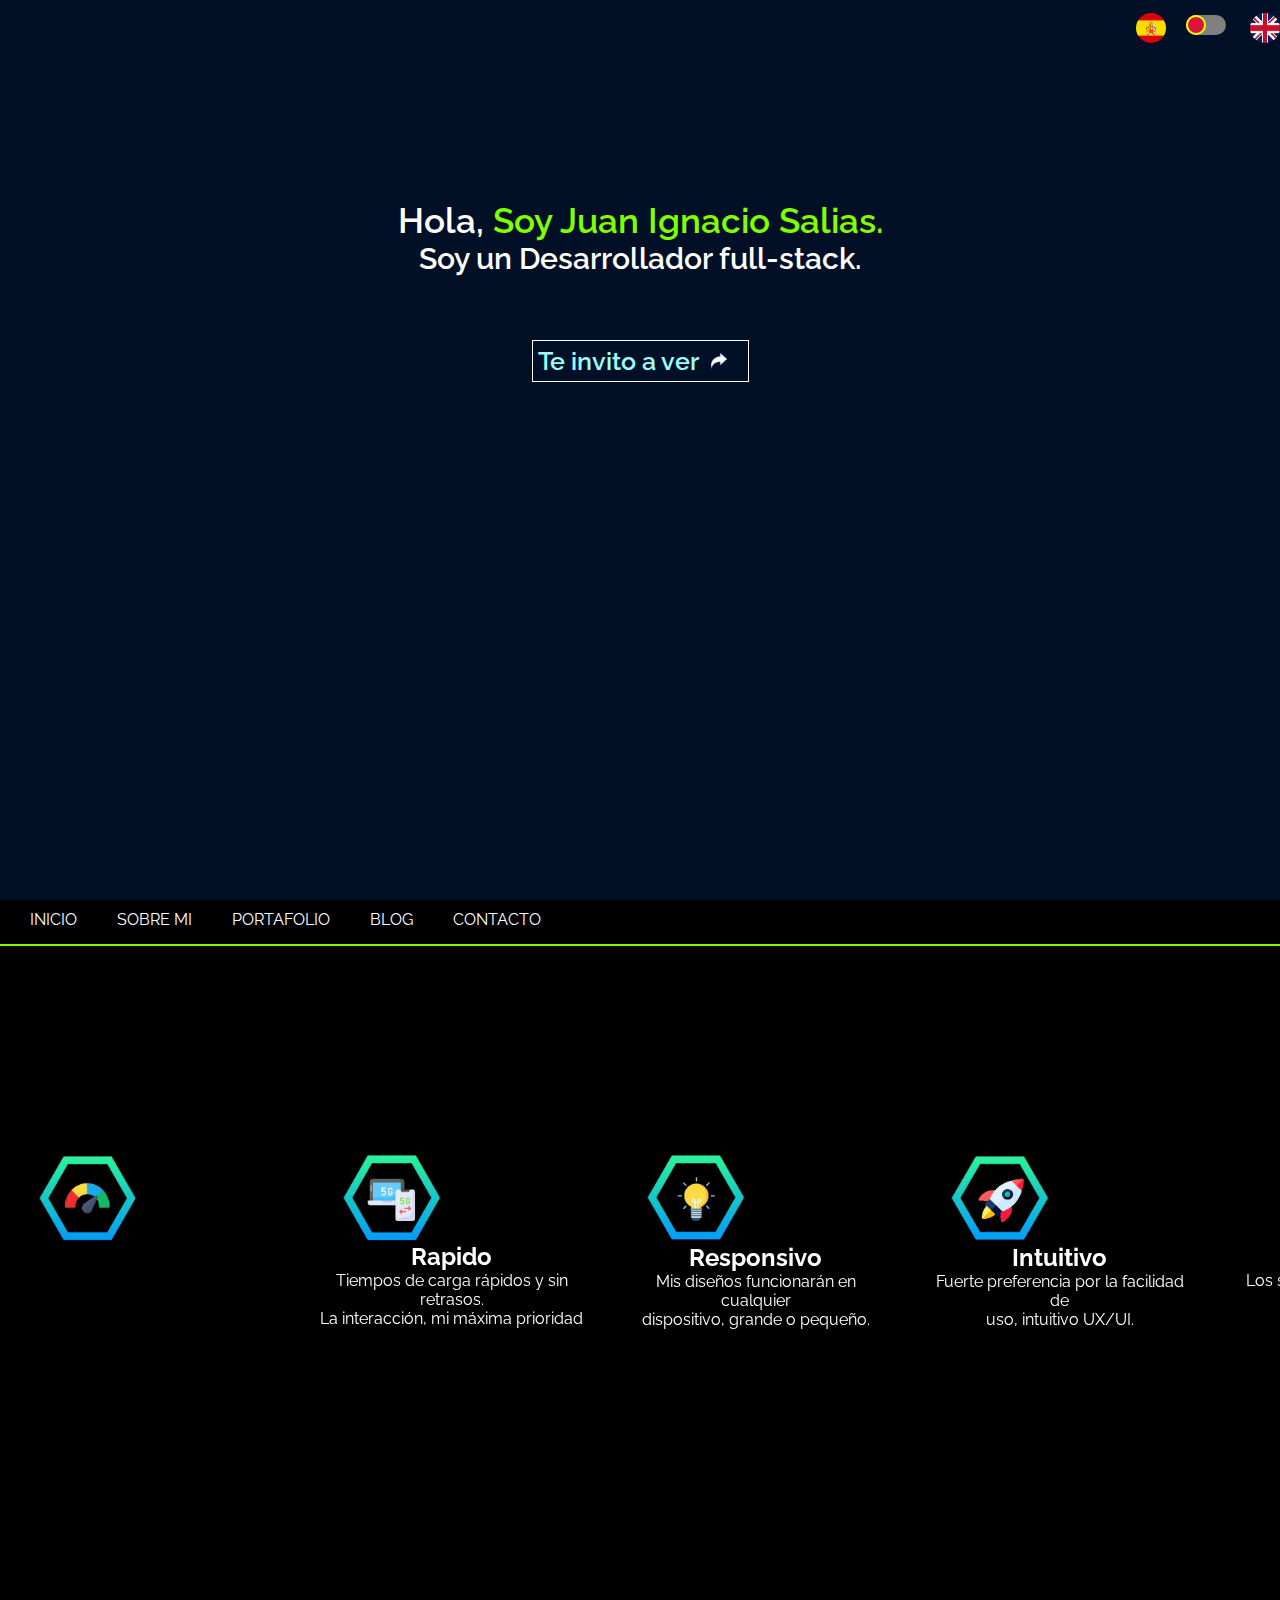
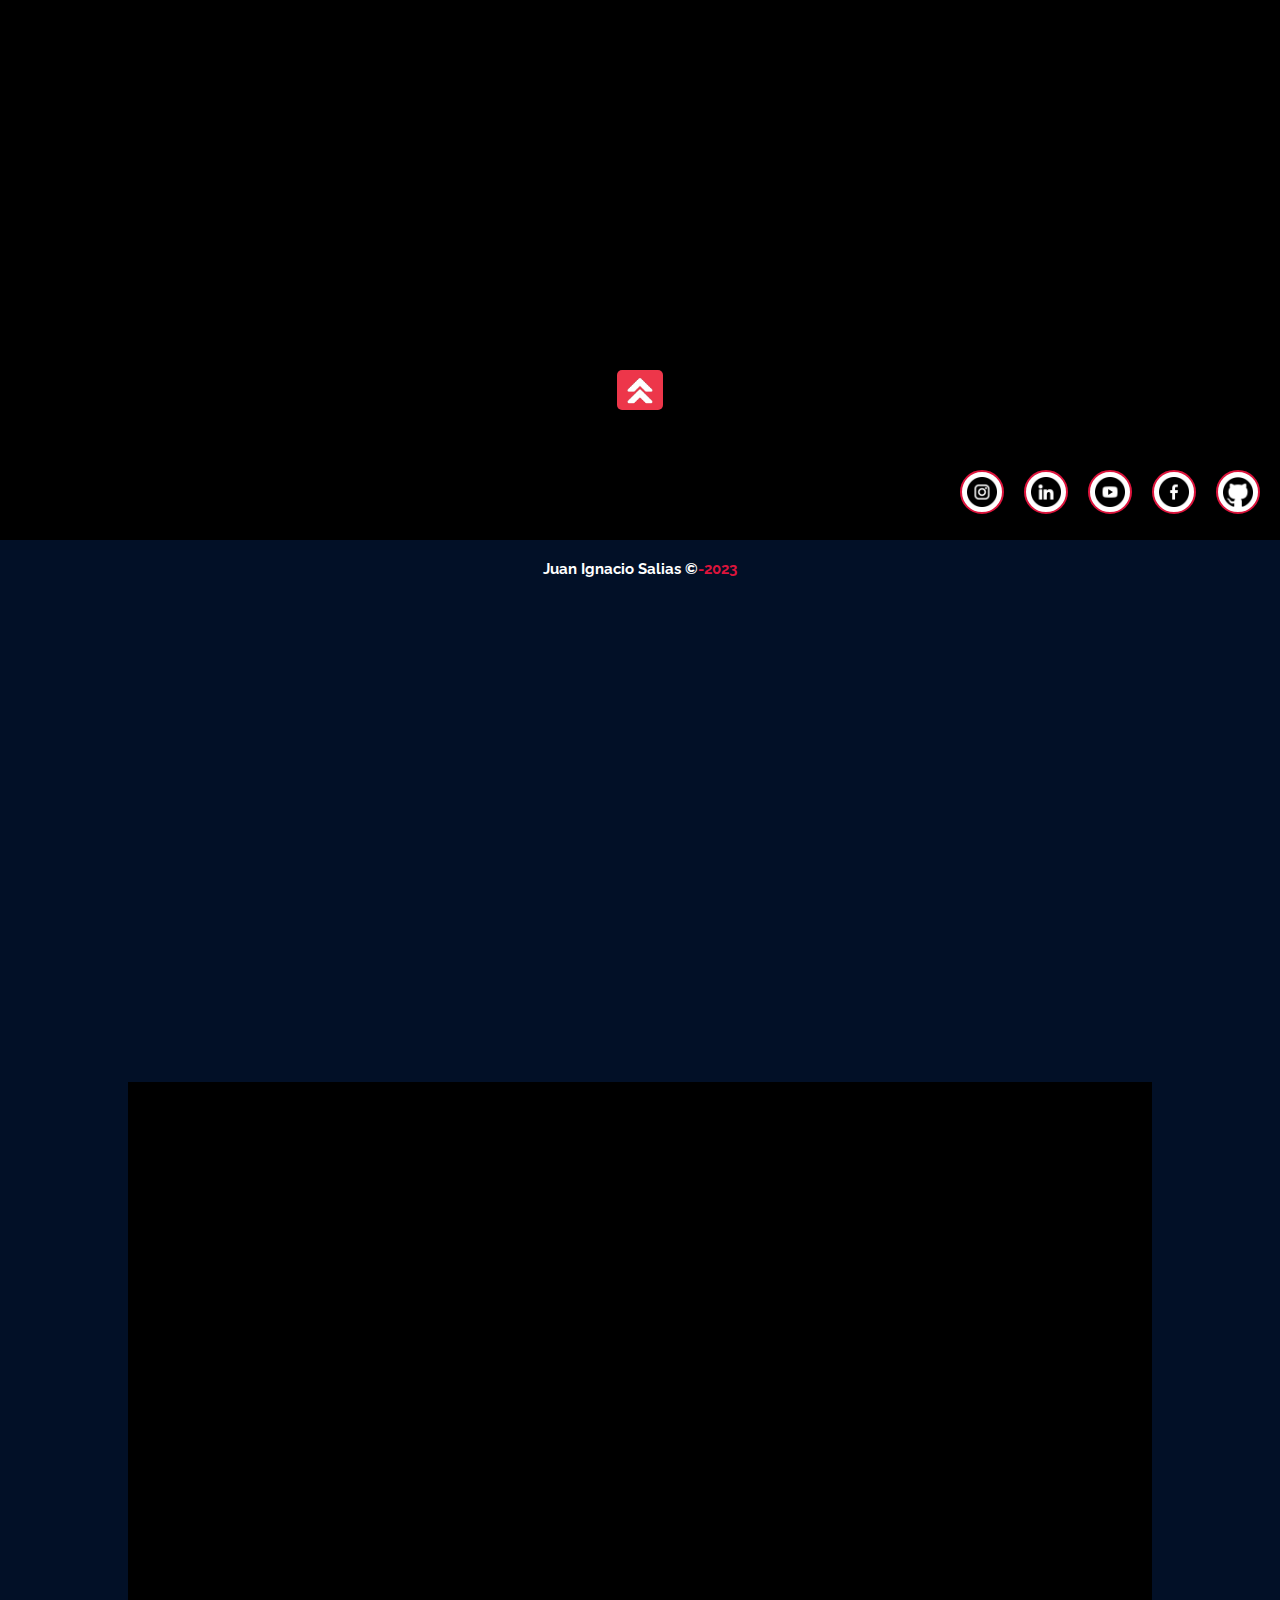
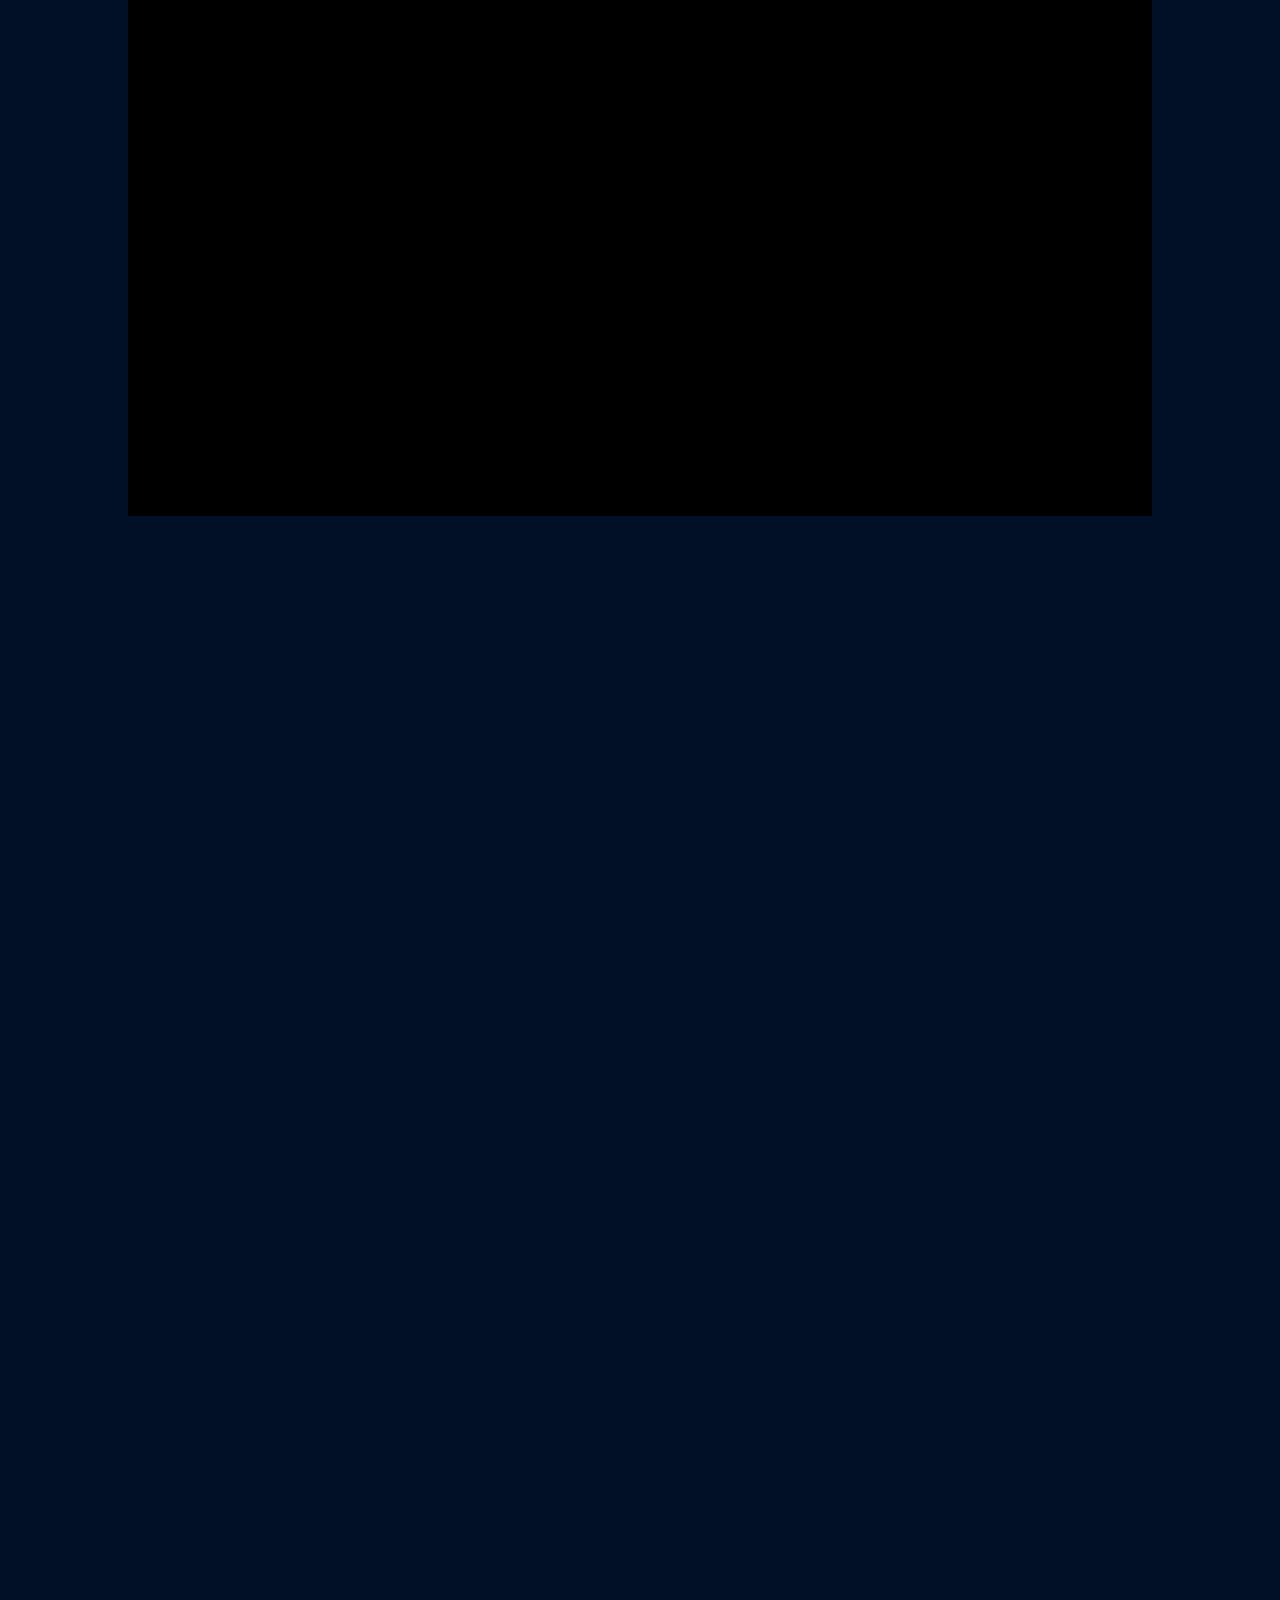
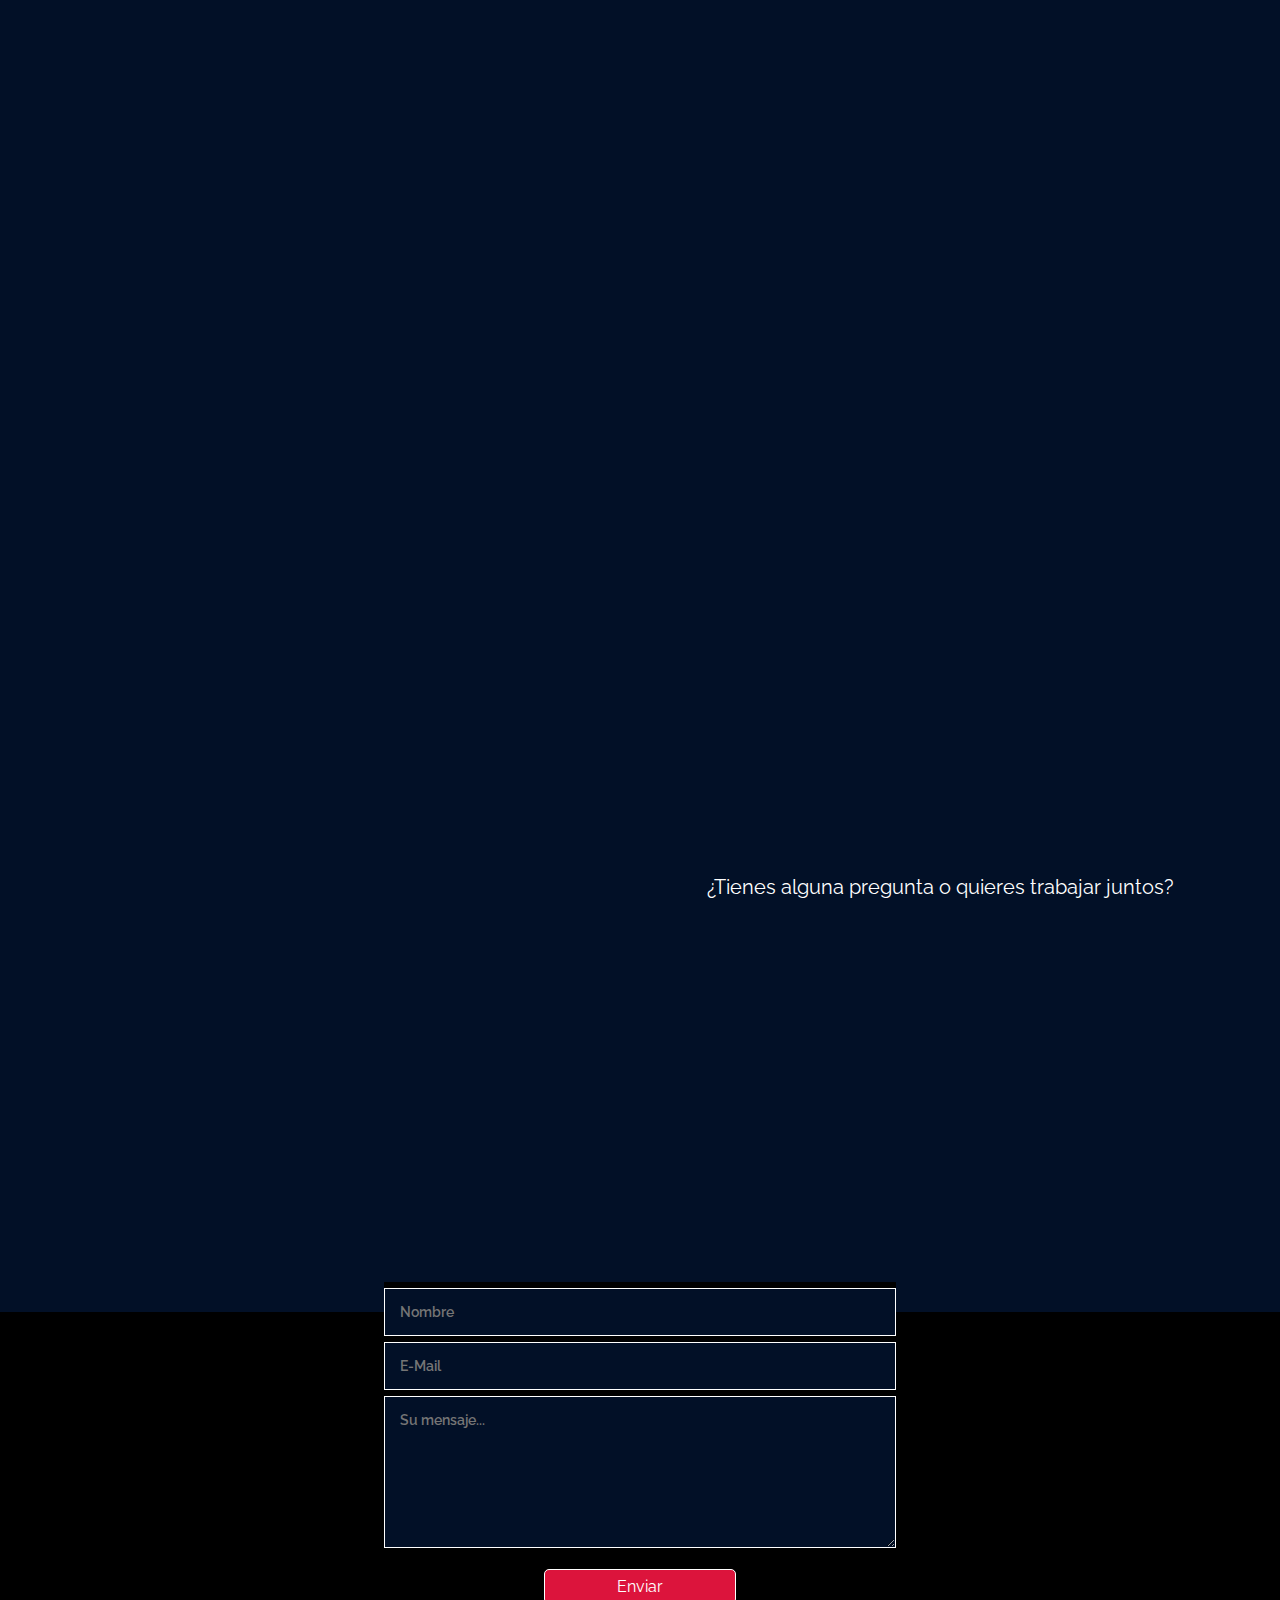
<file: indexEsp.html>
<!DOCTYPE html>
<html lang="es">

<head>
    <meta charset="UTF-8">
    <meta name="viewport" content="width=device-width, initial-scale=1.0">
    <title>Juan Salias</title>
    <link rel="stylesheet" media="all" href="style3.css" />
    <link rel="stylesheet" href="css/container.css">
    <link rel="stylesheet" href="css/circle.css">
    <link rel="stylesheet" href="css/contenedor-blanco.css">
    <link rel="stylesheet" href="css/contenedor-about.css">
    <link rel="stylesheet" href="css/cubos.css">
    <link rel="stylesheet" href="css/main.css">
    <link rel="stylesheet" href="css/formulario-contac.css">
    <link rel="stylesheet" href="css/boton-return.css">
    <link rel="stylesheet" href="css/footer.css">
    <link rel="stylesheet" href="css/redes.css">
    <link rel="stylesheet" href="css/porfolio.css">
    <link rel="stylesheet" href="css/blog.css">
    <link rel="stylesheet" href="css/idioma.css">
    <link rel="preconnect" href="https://fonts.googleapis.com">
    <link rel="preconnect" href="https://fonts.gstatic.com" crossorigin>
    <link href="https://fonts.googleapis.com/css2?family=Raleway:wght@400;600&display=swap" rel="stylesheet">
    
  </head>

<body>


    <div class="container">
        <div class="container12">
            <nav id="mainNav1">
              <ul class="ul-idioma">
                <li><span class="bandera es"><img src="Imagenes/españa.png" alt=""></span></li>
                <input type="checkbox" class="check bandera" >
                <li><span class="bandera en"><img src="Imagenes/inglaterra.png" alt=""></span></li>
              </ul>
            </nav>
          </div>
        <div class="contenedor-texto1">
            <div class="texto-inicial">
                <p class="texto">Hola, <span class="color-destacado">Soy Juan Ignacio Salias.</span></p>
            </div>
            <div class="texto-inicial">
                <p class="texto2">Soy un Desarrollador full-stack.</p>
            </div>
            <div class="contenedor-botton">
                <a href="#box-about" id="boton" class="boton">Te invito a ver <img id="imagen" class="imagen-flecha"
                        src="Imagenes/flecha.png" alt="Imagen"> </a>
            </div>
        </div>
        <p class="message">Todos tus sueños pueden hacerse realidad<br>si tienes el coraje de perseguirlos.</p>
        <div class="circle-container">
            <div class="circle"></div>
        </div>
        <div class="circle-container">
            <div class="circle"></div>
        </div>
        <div class="circle-container">
            <div class="circle"></div>
        </div>
        <div class="circle-container">
            <div class="circle"></div>
        </div>
        <div class="circle-container">
            <div class="circle"></div>
        </div>
        <div class="circle-container">
            <div class="circle"></div>
        </div>
        <div class="circle-container">
            <div class="circle"></div>
        </div>
        <div class="circle-container">
            <div class="circle"></div>
        </div>
        <div class="circle-container">
            <div class="circle"></div>
        </div>
        <div class="circle-container">
            <div class="circle"></div>
        </div>
        <div class="circle-container">
            <div class="circle"></div>
        </div>
        <div class="circle-container">
            <div class="circle"></div>
        </div>
        <div class="circle-container">
            <div class="circle"></div>
        </div>
        <div class="circle-container">
            <div class="circle"></div>
        </div>
        <div class="circle-container">
            <div class="circle"></div>
        </div>
        <div class="circle-container">
            <div class="circle"></div>
        </div>
        <div class="circle-container">
            <div class="circle"></div>
        </div>
        <div class="circle-container">
            <div class="circle"></div>
        </div>
        <div class="circle-container">
            <div class="circle"></div>
        </div>
        <div class="circle-container">
            <div class="circle"></div>
        </div>
        <div class="circle-container">
            <div class="circle"></div>
        </div>
        <div class="circle-container">
            <div class="circle"></div>
        </div>
        <div class="circle-container">
            <div class="circle"></div>
        </div>
        <div class="circle-container">
            <div class="circle"></div>
        </div>
        <div class="circle-container">
            <div class="circle"></div>
        </div>
        <div class="circle-container">
            <div class="circle"></div>
        </div>
        <div class="circle-container">
            <div class="circle"></div>
        </div>
        <div class="circle-container">
            <div class="circle"></div>
        </div>
        <div class="circle-container">
            <div class="circle"></div>
        </div>
        <div class="circle-container">
            <div class="circle"></div>
        </div>
        <div class="circle-container">
            <div class="circle"></div>
        </div>
        <div class="circle-container">
            <div class="circle"></div>
        </div>
        <div class="circle-container">
            <div class="circle"></div>
        </div>
        <div class="circle-container">
            <div class="circle"></div>
        </div>
        <div class="circle-container">
            <div class="circle"></div>
        </div>
        <div class="circle-container">
            <div class="circle"></div>
        </div>
        <div class="circle-container">
            <div class="circle"></div>
        </div>
        <div class="circle-container">
            <div class="circle"></div>
        </div>
        <div class="circle-container">
            <div class="circle"></div>
        </div>
        <div class="circle-container">
            <div class="circle"></div>
        </div>
        <div class="circle-container">
            <div class="circle"></div>
        </div>
        <div class="circle-container">
            <div class="circle"></div>
        </div>
        <div class="circle-container">
            <div class="circle"></div>
        </div>
        <div class="circle-container">
            <div class="circle"></div>
        </div>
        <div class="circle-container">
            <div class="circle"></div>
        </div>
        <div class="circle-container">
            <div class="circle"></div>
        </div>
        <div class="circle-container">
            <div class="circle"></div>
        </div>
        <div class="circle-container">
            <div class="circle"></div>
        </div>
        <div class="circle-container">
            <div class="circle"></div>
        </div>
        <div class="circle-container">
            <div class="circle"></div>
        </div>
        <div class="circle-container">
            <div class="circle"></div>
        </div>
        <div class="circle-container">
            <div class="circle"></div>
        </div>
        <div class="circle-container">
            <div class="circle"></div>
        </div>
        <div class="circle-container">
            <div class="circle"></div>
        </div>
        <div class="circle-container">
            <div class="circle"></div>
        </div>
        <div class="circle-container">
            <div class="circle"></div>
        </div>
        <div class="circle-container">
            <div class="circle"></div>
        </div>
        <div class="circle-container">
            <div class="circle"></div>
        </div>
        <div class="circle-container">
            <div class="circle"></div>
        </div>
        <div class="circle-container">
            <div class="circle"></div>
        </div>
        <div class="circle-container">
            <div class="circle"></div>
        </div>
        <div class="circle-container">
            <div class="circle"></div>
        </div>
        <div class="circle-container">
            <div class="circle"></div>
        </div>
        <div class="circle-container">
            <div class="circle"></div>
        </div>
        <div class="circle-container">
            <div class="circle"></div>
        </div>
        <div class="circle-container">
            <div class="circle"></div>
        </div>
        <div class="circle-container">
            <div class="circle"></div>
        </div>
        <div class="circle-container">
            <div class="circle"></div>
        </div>
        <div class="circle-container">
            <div class="circle"></div>
        </div>
        <div class="circle-container">
            <div class="circle"></div>
        </div>
        <div class="circle-container">
            <div class="circle"></div>
        </div>
        <div class="circle-container">
            <div class="circle"></div>
        </div>
        <div class="circle-container">
            <div class="circle"></div>
        </div>
        <div class="circle-container">
            <div class="circle"></div>
        </div>
        <div class="circle-container">
            <div class="circle"></div>
        </div>
        <div class="circle-container">
            <div class="circle"></div>
        </div>
        <div class="circle-container">
            <div class="circle"></div>
        </div>
        <div class="circle-container">
            <div class="circle"></div>
        </div>
        <div class="circle-container">
            <div class="circle"></div>
        </div>
        <div class="circle-container">
            <div class="circle"></div>
        </div>
        <div class="circle-container">
            <div class="circle"></div>
        </div>
        <div class="circle-container">
            <div class="circle"></div>
        </div>
        <div class="circle-container">
            <div class="circle"></div>
        </div>
        <div class="circle-container">
            <div class="circle"></div>
        </div>
        <div class="circle-container">
            <div class="circle"></div>
        </div>
        <div class="circle-container">
            <div class="circle"></div>
        </div>
        <div class="circle-container">
            <div class="circle"></div>
        </div>
        <div class="circle-container">
            <div class="circle"></div>
        </div>
        <div class="circle-container">
            <div class="circle"></div>
        </div>
        <div class="circle-container">
            <div class="circle"></div>
        </div>
        <div class="circle-container">
            <div class="circle"></div>
        </div>
        <div class="circle-container">
            <div class="circle"></div>
        </div>
        <div class="circle-container">
            <div class="circle"></div>
        </div>
        <div class="circle-container">
            <div class="circle"></div>
        </div>
        <div class="circle-container">
            <div class="circle"></div>
        </div>
        <div class="circle-container">
            <div class="circle"></div>
        </div>
        <div class="circle-container">
            <div class="circle"></div>
        </div>
        <div class="circle-container">
            <div class="circle"></div>
        </div>
        <div class="circle-container">
            <div class="circle"></div>
        </div>
        <div class="circle-container">
            <div class="circle"></div>
        </div>
    </div>


    </div>
    <div class="contenedor-blanco" id="contenedor-blanco">
        <nav id="mainNav">
            <ul>
                <li><a class="home" href="index.html">INICIO</a></li>
                <li><a href="#box-about">SOBRE MI</a></li>
                <li><a href="#ir-porfolio">PORTAFOLIO</a></li>
                <li><a href="#ir-blog">BLOG</a></li>
                <li><a class="margen-contact" href="#contact">CONTACTO</a></li>
              
                </li>
            </ul>
        </nav>
    </div>
    <div class="contenedor-about">
        <div class="container1" id="box-about">
            <div class="box">
                <h1 class="title" id="animatedTitle1">SOBRE MI</h1>
                <div class="underline" id="animatedUnderline"></div>
            </div>
        </div>
    </div>


    </div>
    <div class="cubos">
        <div class="cajas">
            <div class="caja">
                <div class="ima-container">
                    <img class="ima animated-object delay-0" src="Imagenes/Hexa.jpg" alt="">
                </div>
                <div class="texto-hex animatedTexto">
                    <h2 class="titulo-hexa">Rapido</h2>
                    <p>Tiempos de carga rápidos y sin retrasos.</p>
                    <p>La interacción, mi máxima prioridad</p>
                </div>
            </div>
            <div class="caja">
                <div class="ima-container">
                    <img class="ima animated-object delay-1" src="Imagenes/Hexa-responsive.jpg" alt="">
                </div>
                <div class="texto-hex animatedTexto">
                    <h2 class="titulo-hexa">Responsivo</h2>
                    <p>Mis diseños funcionarán en cualquier</p>
                    <p>dispositivo, grande o pequeño.</p>
                </div>
            </div>

            <div class="caja">
                <div class="ima-container">
                    <img class="ima animated-object delay-2" src="Imagenes/Hexa-intuitive.jpg" alt="">
                </div>
                <div class="texto-hex animatedTexto">
                    <h2 class="titulo-hexa">Intuitivo</h2>
                    <p>Fuerte preferencia por la facilidad de</p>
                    <p>uso, intuitivo UX/UI.</p>
                </div>
            </div>
            <div class="caja">
                <div class="ima-container animated-object"> </div>
                <img class="ima animated-object delay-3" src="Imagenes/Hexa-cohete.jpg" alt="">
                <div class="texto-hex animatedTexto">
                    <h2 class="titulo-hexa">Dinamico</h2>
                    <p>Los sitios web no tienen que ser estáticos, me encanta</p>
                    <p> dar vida a las páginas.</p>
                </div>
            </div>

        </div>

    </div>

    </div>
    </div>

    <div class="main">
        <div class="contenedor-foto">
            <img class="foto1" src="Imagenes/Hexa-pibe.jpg" alt="">
            <h1 class="titulo-quien"> ¿Quién es este chico?</h1>
            <p class="texto-quien">Soy un Desarrollador Front-End independiente en Mar del Plata , Argentina.</p>
            <p class="texto-quien">Tengo una gran pasión por efectos de interfaz de usuario, animaciones y la creación
            </p>
            <p class="texto-quien">de experiencias de usuario intuitivas y dinámicas.</p>
            <p class="texto-quien">Hagamos algo especial.</p>

        </div>

        <div class="contenedor-barras">
            <div class="barra-completa">
                <div class="lenguaje">
                    <p>HTML</p>
                </div>
                <div class="barra"></div>
                <div class="porcentaje">
                    <p>90%</p>
                </div>
            </div>
            <div class="barra-completa">
                <div class="lenguaje">
                    <p>CSS</p>
                </div>
                <div class="barra1"></div>
                <div class="porcentaje">
                    <p>80%</p>
                </div>
            </div>
            <div class="barra-completa">
                <div class="lenguaje">
                    <p>JavaScript</p>
                </div>
                <div class="barra2"></div>
                <div class="porcentaje">
                    <p>70%</p>
                </div>
            </div>
            <div class="barra-completa">
                <div class="lenguaje">
                    <p>Java</p>
                </div>
                <div class="barra3"></div>
                <div class="porcentaje">
                    <p>70%</p>
                </div>
            </div>
            <div class="barra-completa">
                <div class="lenguaje">
                    <p>React</p>
                </div>
                <div class="barra4"></div>
                <div class="porcentaje">
                    <p>60%</p>
                </div>
            </div>
            <div class="barra-completa">
                <div class="lenguaje">
                    <p>Git</p>
                </div>
                <div class="barra5"></div>
                <div class="porcentaje">
                    <p>70%</p>
                </div>
            </div>

        </div>
    </div>


    <div class="container1">

        <div id="ir-porfolio"></div>
        <div class="box">
            <h1 class="title" id="animatedTitle3">PORTAFOLIO</h1>
            <div class="underline" id="animatedUnderline3"></div>

        </div>
        <div class="gallery">
            <div class="contenedor-gallery">
              <img class="imagenes-porfolio" src="Imagenes/thumb-1.jpg" alt="">
              <img class="imagenes-porfolio" src="Imagenes/thumb-2.jpg" alt="">
              <img class="imagenes-porfolio" src="Imagenes/thumb-3.jpg" alt="">
              <img class="imagenes-porfolio" src="Imagenes/thumb-4.jpg" alt="">
              <img class="imagenes-porfolio" src="Imagenes/thumb-5.jpg" alt="">
              <img class="imagenes-porfolio" src="Imagenes/thumb-6.jpg" alt="">
              <img class="imagenes-porfolio" src="Imagenes/thumb-7.jpg" alt="">
              <img class="imagenes-porfolio" src="Imagenes/thumb-8.jpg" alt="">
              <img class="imagenes-porfolio" src="Imagenes/thumb-9.jpg" alt="">
            </div>
           
      
          </div>


        <div id="ir-blog"></div>
        <div class="box">
            <h1 class="title" id="animatedTitle4">BLOG</h1>
            <div class="underline" id="animatedUnderline4"></div>
        </div>

        <div class="gallery-blog">
            <div id="miModal1" class="modal ">
                <div class="modal-contenido">
                    <div class="separador">
                        <span class="cerrar1">&times;</span>
                    </div>
                    <div class="cont-imagen-modal-blog">
                        <img class="imagen-modal-blog" src="Imagenes/blog.jpg" alt="">
                    </div>
                    <h1 class="titulo-blogM">El poder de trabajo en equipo!</h1>
                    <div class="parrafos">
                        <p class="p-blog">
                            El trabajo en equipo es la fuerza que impulsa a los individuos hacia el éxito. Cuando las
                            habilidades y fortalezas de diferentes personas se unen en colaboración, se crea una
                            sinergia que supera lo que un individuo podría lograr por sí solo.

                            En un equipo, cada miembro aporta su experiencia única, conocimiento y habilidades. La
                            diversidad en perspectivas y enfoques estimula la creatividad y la innovación. Juntos,
                            pueden abordar de manera más efectiva los desafíos y encontrar soluciones creativas.

                            El trabajo en equipo también promueve la responsabilidad compartida. Los miembros se apoyan
                            mutuamente, ayudando a mantenerse enfocados en metas y objetivos comunes.
                        </p>
                        <p class="p-blog">
                            Esta colaboración fomenta un ambiente de confianza y apoyo mutuo. La comunicación efectiva
                            es un pilar fundamental del trabajo en equipo. La apertura a nuevas ideas y la capacidad de
                            escuchar a los demás son cruciales para tomar decisiones informadas. Cuando se construye un
                            clima de confianza y se fomenta la comunicación abierta, el equipo puede superar obstáculos
                            con mayor facilidad.

                            En resumen, el poder del trabajo en equipo reside en la combinación de talentos y la
                            expansión de posibilidades. Juntos, los miembros pueden lograr metas más ambiciosas y
                            enfrentar desafíos con determinación. El trabajo en equipo es la clave para multiplicar el
                            éxito y abrir camino hacia un futuro más brillante.
                        </p>
                    </div>

                </div>
            </div>
            <div id="miModal2" class="modal ">
                <div class="modal-contenido">
                    <div class="separador">
                        <span class="cerrar2">&times;</span>
                    </div>
                    <div class="cont-imagen-modal-blog">
                        <img class="imagen-modal-blog" src="Imagenes/blog-2.jpg" alt="">
                    </div>
                    <h1 class="titulo-blogM">Cómo Conectar con tu Mente...</h1>
                    <div class="parrafos">
                        <p class="p-blog">

                            En el ajetreo y bullicio de la vida diaria, a menudo nos encontramos abrumados por las
                            demandas y distracciones que nos rodean. En medio de este caos, es esencial recordar la
                            importancia de conectarnos con nosotros mismos para mantener una mente sana.

                            La autoconexión implica tomarse el tiempo para reflexionar, explorar nuestros pensamientos y
                            sentimientos, y cuidar de nuestro bienestar mental. Es un acto de autoconciencia que nos
                            permite gestionar mejor el estrés, la ansiedad y las presiones cotidianas.

                            La meditación y las prácticas de atención plena son herramientas poderosas para esta
                            conexión. Estas prácticas ayudan a calmar la mente, obtener claridad y reducir el ruido
                            mental. Al hacerlo, podemos enfrentar desafíos con una perspectiva más equilibrada."En el
                            ajetreo y bullicio de la vida diaria, a menudo nos encontramos abrumados por las demandas y
                            distracciones que nos rodean. En medio de este caos, es esencial recordar la importancia de
                            conectarnos con nosotros mismos para mantener una mente sana.

                            La autoconexión implica tomarse el tiempo para reflexionar, explorar nuestros pensamientos y
                            sentimientos, y cuidar de nuestro bienestar mental. Es un acto de autoconciencia que nos
                            permite gestionar mejor el estrés, la ansiedad y las presiones cotidianas.

                            La meditación y las prácticas de atención plena son herramientas poderosas para esta
                            conexión. Estas prácticas ayudan a calmar la mente, obtener claridad y reducir el ruido
                            mental. Al hacerlo, podemos enfrentar desafíos con una perspectiva más equilibrada.

                        </p>
                        <p class="p-blog">
                            En el ajetreo y bullicio de la vida diaria, a menudo nos encontramos abrumados por las
                            demandas y distracciones que nos rodean. En medio de este caos, es esencial recordar la
                            importancia de conectarnos con nosotros mismos para mantener una mente sana.

                            La autoconexión implica tomarse el tiempo para reflexionar, explorar nuestros pensamientos y
                            sentimientos, y cuidar de nuestro bienestar mental. Es un acto de autoconciencia que nos
                            permite gestionar mejor el estrés, la ansiedad y las presiones cotidianas.

                            La meditación y las prácticas de atención plena son herramientas poderosas para esta
                            conexión. Estas prácticas ayudan a calmar la mente, obtener claridad y reducir el ruido
                            mental. Al hacerlo, podemos enfrentar desafíos con una perspectiva más equilibrada.
                        </p>
                    </div>

                </div>
            </div>
            <div id="miModal3" class="modal ">
                <div class="modal-contenido">
                    <div class="separador">
                        <span class="cerrar3">&times;</span>
                    </div>
                    <div class="cont-imagen-modal-blog">
                        <img class="imagen-modal-blog" src="Imagenes/blog-3.jpg" alt="">
                    </div>
                    <h1 class="titulo-blogM">Conduciendo hacia donde quiero ir.</h1>
                    <div class="parrafos">
                        <p class="p-blog">
                            La vida nos presenta decisiones cruciales en las que debemos optar entre conformarnos con la
                            comodidad o aventurarnos por el camino hacia nuestros sueños. La respuesta es clara: avanzar
                            hacia donde queremos ir, persiguiendo apasionadamente nuestros objetivos.

                            El primer paso es identificar nuestros sueños y aspiraciones. Luego, debemos trazar un plan
                            que actúe como nuestro GPS personal, guiándonos en el camino. A pesar de los obstáculos, no
                            deberíamos desanimarnos, sino aprovecharlos como oportunidades para crecer.

                            La pasión es la fuerza impulsora que nos llevará a superar desafíos. Cada contratiempo es
                            una oportunidad para fortalecer nuestra determinación y creatividad. La adaptabilidad es
                            clave, y debemos estar dispuestos a cambiar de rumbo cuando sea necesario.
                        </p>
                        <p class="p-blog">
                            En nuestro camino, encontraremos personas que comparten nuestra pasión y pueden ofrecernos
                            apoyo. Establecer conexiones significativas puede nutrir nuestras ambiciones y brindarnos
                            fuerza.

                            Avanzar hacia donde queremos ir requiere coraje y perseverancia, pero las recompensas son
                            invaluables. Cuando lleguemos a nuestro destino, veremos que cada giro y desvío valió la
                            pena en nuestro camino hacia el éxito y la realización personal. No te limites a observar
                            desde la acera; sal al camino y persigue tus sueños con pasión.
                        </p>
                    </div>

                </div>

            </div>
            <div id="miModal4" class="modal ">
                <div class="modal-contenido">
                    <div class="separador">
                        <span class="cerrar4">&times;</span>
                    </div>
                    <div class="cont-imagen-modal-blog">
                        <img class="imagen-modal-blog" src="Imagenes/blog-4.jpg" alt="">
                    </div>
                    <h1 class="titulo-blogM">La importancia de las Herramientas.</h1>
                    <div class="parrafos">
                        <p class="p-blog">
                            Cuando se trata de alcanzar el éxito en el mundo profesional, no se trata únicamente de
                            tener habilidades técnicas. Las llamadas "habilidades blandas" o habilidades interpersonales
                            son igualmente cruciales para destacar en cualquier entorno laboral.

                            La comunicación efectiva, la empatía, el trabajo en equipo y la inteligencia emocional son
                            solo algunas de las habilidades blandas que pueden marcar la diferencia en tu rendimiento.
                            Estas habilidades no solo facilitan la colaboración con colegas y clientes, sino que también
                            te ayudan a gestionar conflictos de manera constructiva y a mantener un entorno de trabajo
                            positivo.

                            La empatía, por ejemplo, te permite comprender las necesidades y perspectivas de los demás,
                            lo cual es esencial para la resolución de problemas y la toma de decisiones informadas. La
                            comunicación efectiva te permite expresar tus ideas de manera clara y persuasiva, lo cual es
                            esencial para liderar equipos y proyectos.
                        <p class="p-blog">
                            En resumen, las habilidades blandas son como el pegamento que mantiene unido a un equipo y
                            promueve un entorno de trabajo saludable. Invertir en el desarrollo de estas habilidades
                            puede marcar una diferencia significativa en tu éxito profesional. No subestimes el valor de
                            estas habilidades, ya que son fundamentales para el crecimiento personal y para prosperar en
                            tu carrera.

                        </p>
                    </div>

                </div>
            </div>


            <div class="tarjeta-blog blog">

                <img class="imagenes-blog" src="Imagenes/blog.jpg" alt="">

                <h1 class="titulo-blog">El poder del trabajo en equipo!</h1>
                <date class="fecha-blog"> Abril 29, 2023</date>
                <div class="linea-blog"></div>
                <p class="parrafo-blog">
                    Descubre cómo el trabajo en equipo impulsa el éxito colectivo.</p>

                <button class="bn53" id="mostrarModal1">Ver Mas</button>

            </div>
            <div class="tarjeta-blog blog1">
                <img class="imagenes-blog" src="Imagenes/blog-2.jpg" alt="">
                <h1 class="titulo-blog">Cómo Conectar con tu Mente...</h1>
                <date class="fecha-blog">Enero 9, 2023</date>
                <div class="linea-blog"></div>
                <p class="parrafo-blog">"Explora el arte de conectar contigo mismo y encontrar la paz." </p>
                <button class="bn53" id="mostrarModal2">Ver Mas</button>
            </div>
            <div class="tarjeta-blog blog2">

                <img class="imagenes-blog" src="Imagenes/blog-3.jpg" alt="">
                <h1 class="titulo-blog">Driving Where I Want to Go!</h1>
                <date class="fecha-blog"> Mayo 24, 2023</date>
                <div class="linea-blog"></div>
                <p class="parrafo-blog">"Navega hacia tus sueños y toma el timón de tu destino."</p>
                <button class="bn53" id="mostrarModal3">Ver Mas</button>
            </div>
            <div class="tarjeta-blog blog3">

                <img class="imagenes-blog" src="Imagenes/blog-4.jpg"">
        <h1 class=" titulo-blog">La importancia de las Herramientas.</h1>
                <date class="fecha-blog"> Diciembre 5, 2022</date>
                <div class="linea-blog"></div>
                <p class="parrafo-blog">"Descubre cómo las herramientas pueden transformar tu vida profesional y personal." </p>
                <button class="bn53" id="mostrarModal4">Ver Mas</button>
            </div>


        </div>


        <div class="box" id="contact">
            <h1 class="title" id="animatedTitle">CONTACTO</h1>
            <div class="underline" id="animatedUnderline"></div>
            <div>
                <p class="texto-contact" id="animatedTitle">¿Tienes alguna pregunta o quieres trabajar juntos?</p>
            </div>
        </div>

        <div class="contenedor-formulario">
            <div class="formulario">
                <input id="inputs" type="text" placeholder="Nombre" required>
                <input id="inputs" type="email" placeholder="E-Mail" required>
                <textarea class="texto-mensaje" name="" id="inputs" cols="30" rows="10" placeholder="Su mensaje..."
                    required></textarea>
            </div>
            <div class="cont-submit">
                <div class="submit">
                    <button class="boton2">Enviar</button>
                </div>
            </div>
        </div>
    </div>
    </div>

    <div class="boton-return"><a href=""><img class="return" src="Imagenes/chevron-arriba.jpg" alt=""></a></div>



    <div class="contenedor-redes">
        <div class="caja-red">
            <a class="red" href=""><img class="ima-red" src="Imagenes/instagram.png" alt=""></a>
        </div>
        <div class="caja-red">
            <a class="red" href=""><img class="ima-red" src="Imagenes/linkedin.png" alt=""></a>
        </div>
        <div class="caja-red">
            <a class="red" href=""><img class="ima-red" src="Imagenes/youtube.png" alt=""></a>
        </div>
        <div class="caja-red">
            <a class="red" href=""><img class="ima-red" src="Imagenes/facebook.png" alt=""></a>
        </div>
        <div class="caja-red">
            <a class="red" href=""><img class="ima-red" src="Imagenes/github.png" alt=""></a>
        </div>
    </div>

    <footer class="footer">

        <h2 class="nombre-footer">Juan Ignacio Salias ©</h2>
        <h2 class="año">-2023</h2>

    </footer>





    <script src="script3.js"></script>
</body>

</html>
</file>
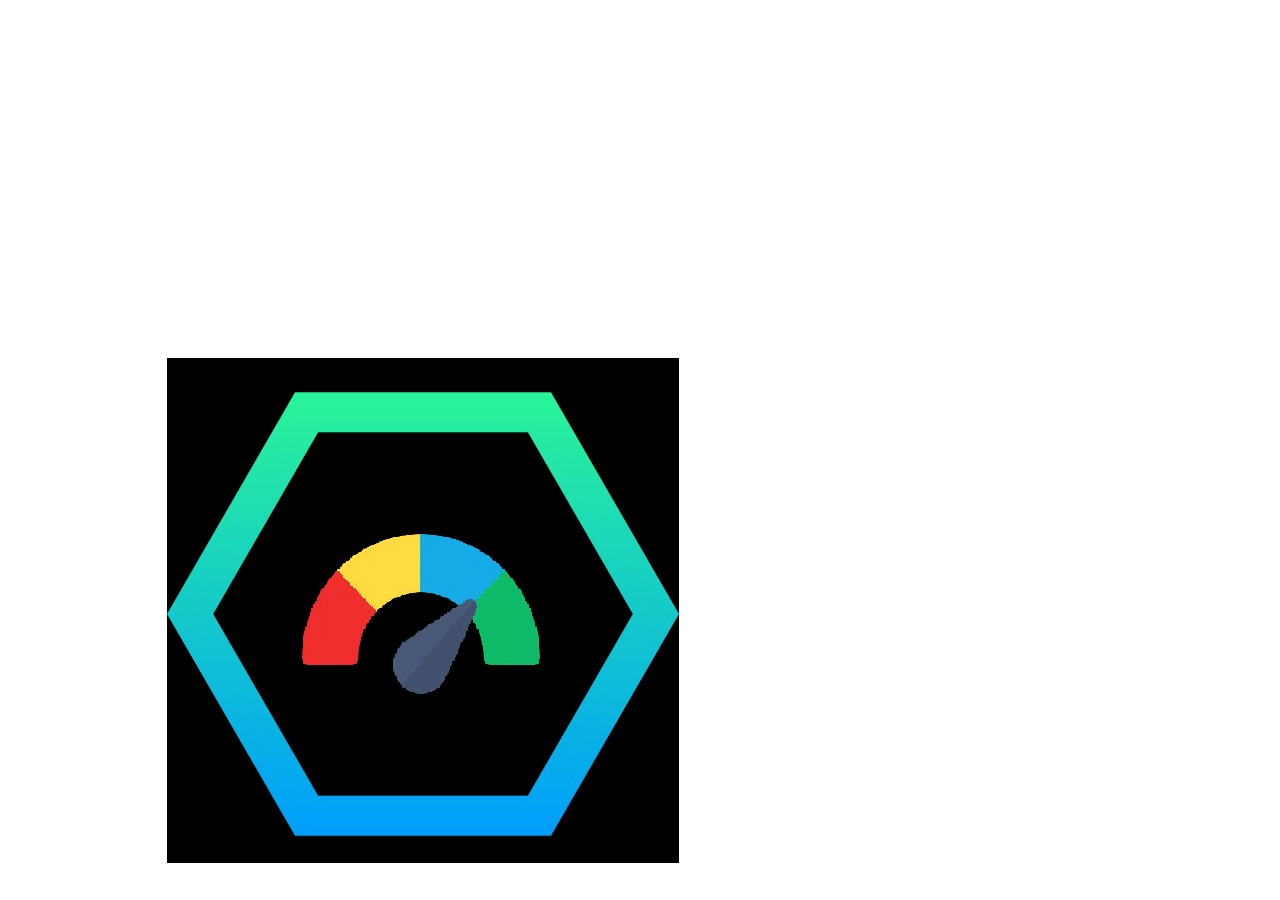
<file: Imagenes/Sin título-1.htm>
<HTML>
<!-- saved from url=(0020)http://www.corel.com -->
<HEAD>
	<TITLE>Sin título-1</TITLE>
	<META http-equiv="Content-Type" Content="text/html; charset=utf-8">
	<META NAME="Generator" CONTENT="CorelDRAW X7">
	<META NAME="Date" CONTENT="09/24/2023">

</HEAD>
<BODY BGCOLOR="#FFFFFF">
<STYLE type="text/css">
<!--
	#COR0 { position: absolute; left: 166px; top:357px; width: 515px; height: 507px;};

-->
</STYLE>
<DIV ID="COR0">
<IMG SRC="images/hex0.gif" HEIGHT=507 WIDTH=515 ALIGN=TOP BORDER=0></DIV>
</BODY>
</HTML>
</file>
<file: style3.css>
* {
  margin: 0;
  padding: 0;
  font-family: 'Raleway';
}

html,
body {
  
  width: 100%;
  height: 100%;
 

}

body {
  background-color: #021027;
}

.background {
  display: block;
  position: absolute;
  top: 0;
  left: 0;
  -o-object-fit: cover;
  object-fit: cover;
  width: 100%;
  height: 100%;
  -webkit-mask-image: radial-gradient(white 0%, white 30%, transparent 80%, transparent);
  mask-image: radial-gradient(white 0%, white 30%, transparent 80%, transparent);
}


a {
  color: white;
  text-decoration: none;
  padding: 10px 20px;
  display: flex;
}

a:hover {
  color: darkmagenta;
  transition: 0.8s;
}

.box {
 
  overflow: visible;
  text-align: center;
  margin-top: 30px;
  margin-bottom: 80px;
  height: auto;
}


.container1 {

margin-top: 30px;
display: flex;
flex-direction: column;
align-items: center;
height: 60px;
gap: 300px; /* Espacio de 200px entre los contenedores */
}

.title {
font-size: 34px;
position: relative;
left: -100%;
opacity: 0;
transition: all .3s ease;
color: crimson;
margin-left: 3px;
margin-top: 30px;

}

.underline {
display: flex;
flex-direction: column;
justify-content: center;
align-items: center;
width: 0px;
height: 2px;
background-color:crimson;
margin: auto; /* Centro horizontalmente */
transition: all 0.3s ease;
}
#animatedTitle{
  margin: auto;
  margin-top: 50px;
  margin-left: 300px;
}
#animatedTitle1{
  margin-top: 60px;
}
 #animatedTitle3{
  margin-top: 50px;
  margin-bottom: 0;
}
#animatedTitle2{
  margin-top: 50px;
}
#animatedTitle4 {
  margin-top: 80px;

} 

/*porfolio*/
.container3 {
  display: flex;
  flex-direction: column;
  justify-content: space-between;
  align-items: center;
  width: 100%;
  background-color: black;
}


/****************************************************/
 @media (max-width: 825px) {

  a {
      display: flex;
      flex-direction: row;
      margin: auto;
      color: white;
      text-decoration: none;
      padding: 0;
    
    }

   p {
    font-size: 10px;
  }

  .box {
    width: 100%;
    overflow: visible;
    text-align: center;
    margin-top: 30px;
    margin-bottom: 80px;
    height: auto;
  }

/*   .title {
    font-size: 34px;
    position: relative;
   left: 120px;
    opacity: 0;
    transition: all .5s ease;
    color: crimson;
    margin-left: 3px;
    margin-top: 30px;
    
    }
    
    .underline {
    display: flex;
    flex-direction: column;
    justify-content: center;
    align-items: center;
    width: 100% ;
    height: 2px;
    background-color:crimson;
    margin: auto; 
    transition: all 0.5s ease;
    } */
    @media (max-width: 825px) {
      /* Otras reglas CSS existentes */
    
      .title {
        font-size: 34px;
        position: static; /* Cambia a 'static' para que sean fijos */
        opacity: 1; /* Muestra los títulos sin animaciones */
        transition: none; /* Desactiva las transiciones */
        color: crimson;
        margin-left: 3px;
        margin-top: 30px;
      }
    
      .underline {
        display: flex;
        flex-direction: column;
        justify-content: center;
        align-items: center;
        width: 100%; /* O ajusta el ancho según tu preferencia */
        height: 2px;
        background-color: crimson;
        margin: auto;
        transition: all 0.5s ease;
      }
    
      /* Resto de las reglas CSS para la versión móvil */
    }
    
   
    
    #animatedTitle{
      margin: auto;
      margin-top: 60px;
     
    }
     #animatedTitle1,#animatedTitle2,#animatedTitle3,
    #animatedTitle4 {
      width: 100%;
     
      margin: auto;
      margin-top: 30px;
      
    
    }
   #contact{
    margin-top: 120px;
   }
    
   
    .container3 {
      display: flex;
      flex-direction: column;
      justify-content: space-between;
      align-items: center;
      width: 100%;
      height: auto;
      background-color: black;
    }

}
</file>
<file: css/container.css>
.container {
    display: flex;
    flex-direction: column;
    flex-wrap: wrap;
    width: 100%;
    height: 100%;
    overflow: hidden;
    position: relative;
    margin: auto;
    /*background-image: url(/Imagenes/fondo-tecnologia2.jpg);*/
  }
  
  .message {
    position: absolute;
    right: 10px;
    bottom: 20px;
    line-height: 27px;
    font-size: 16px;
    text-align: right;
    pointer-events: none;
    -webkit-animation: message-frames 1.5s ease 1.5s forwards;
    animation: message-frames 1.5s ease 1.5s forwards;
    opacity: 0;
    color: greenyellow;
  }
  
  @-webkit-keyframes message-frames {
    from {
      opacity: 0;
    }
  
    to {
      opacity: 1;
    }
  }
  
  @keyframes message-frames {
    from {
      opacity: 0;
    }
  
    to {
      opacity: 1;
    }
  }
  
  .contenedor-texto1 {
  
    display: flex;
    flex-direction: column;
    justify-content: center;
    align-items: center;
    width: 100%;
    height: auto;
    position: absolute;
    margin-top: 200px;
    font-family: 'Gill Sans', 'Gill Sans MT', Calibri, 'Trebuchet MS', sans-serif;
    font-size: 35px;
    font-weight: 600;
    opacity: 1;
    color: white;
  }
  
  .texto-inicial {
    display: flex;
    flex-direction: row;
  }
  
  .texto2 {
    font-size: 30px;
  }
  
  .nombre {
    color: #021027;
    margin-left: 10px;
  }
  
  .contenedor-botton {
    display: flex;
    flex-direction: row;
    justify-content: center;
    margin-top: 5%;
    text-decoration: none;
    width: 215px;
    height: 40px;
    position: relative;
    border: solid 1px white;
  }
  
  .contenedor-botton:hover {
    border: none;
    box-shadow: 2px 2px 5px rgba(252, 252, 252, 0.973);
    /* Sombra con desplazamiento X de 2px, desplazamiento Y de 2px, difuminación de 5px y color RGBA */
    cursor: pointer;
    /* Cambia el cursor al pasar por encima del botón */
  }
  
  .boton {
    display: flex;
    flex-direction: row;
    text-decoration: none;
    font-size: 25px;
    padding: 5px;
    background-color: transparent;
    color: #99ffff;
  }
  
  .boton:hover {
    background-color: transparent;
    color: #99ffff;
    cursor: pointer;
    opacity: 1;
    border: none;
    background-color: darkmagenta;
  }
  
  .image-container {
    display: inline-block;
    position: relative;
    transition: transform 1.8s ease-in-out;
    /* Agregar una transición suave de 0.5 segundos para la transformación */
  }
  
  .imagen-flecha {
    display: flex;
    flex-direction: row;
    justify-content: end;
    align-items: end;
    max-width: 40px;
    height: auto;
    padding: 5px;
    padding-left: 10px;
  }
  
  .rotated {
    transform: rotate(90deg);
    /* Aplicar una rotación de 90 grados cuando la clase 'rotated' está presente */
  }
  
  .color-destacado {
    color: chartreuse;
  }

  @media (max-width: 768px) {
    .container {
      width: 90%;
      height: 650px;
    }

    
  
    .contenedor-texto1 {
      font-size: 20px;
      margin: auto;
      /* Ajusta el tamaño del texto para dispositivos móviles */
      margin-top: 250px;
      /* Ajusta el espacio superior según tus necesidades */
  
    }
    .contenedor-texto1 p {
      font-size: 20px;
    }
  
    .texto2 {
      font-size: 18px;
      /* Ajusta el tamaño del segundo texto */
    }
  
    .contenedor-botton {
      width: 150px;
      /* Ajusta el ancho del botón */
      height: 45px;
    }
  
    .boton {
      margin: auto;
      margin-top: 5px;
      font-size: 16px;
      /* Ajusta el tamaño del texto del botón */
    }
  
    .imagen-flecha {
      max-width: 25px;
      padding: 0;
      padding: 5px;
      margin-top: -5px;
      /* Ajusta el tamaño de la flecha */
    }
  
    .bandera {
      margin-right: 10px;
  
    }
  
   
  
    .message {
      font-size: 14px;
    }
  }
</file>
<file: css/circle.css>
.circle-container {
    position: absolute;
    -webkit-transform: translateY(-10vh);
    transform: translateY(-10vh);
    -webkit-animation-iteration-count: infinite;
    animation-iteration-count: infinite;
    -webkit-animation-timing-function: linear;
    animation-timing-function: linear;
  }
  
  .circle-container .circle {
    width: 100%;
    height: 100%;
    border-radius: 50%;
    mix-blend-mode: screen;
  
    background-image: radial-gradient(#99ffff, #99ffff 10%, rgba(153, 255, 255, 0) 56%);
    -webkit-animation: fadein-frames 200ms infinite, scale-frames 2s infinite;
    animation: fadein-frames 200ms infinite, scale-frames 2s infinite;
  }
  
  @-webkit-keyframes fade-frames {
    0% {
      opacity: 1;
    }
  
    50% {
      opacity: 0.7;
    }
  
    100% {
      opacity: 1;
    }
  }
  
  @keyframes fade-frames {
    0% {
      opacity: 1;
    }
  
    50% {
      opacity: 0.7;
    }
  
    100% {
      opacity: 1;
    }
  }
  
  @-webkit-keyframes scale-frames {
    0% {
      -webkit-transform: scale3d(0.4, 0.4, 1);
      transform: scale3d(0.4, 0.4, 1);
    }
  
    50% {
      -webkit-transform: scale3d(2.2, 2.2, 1);
      transform: scale3d(2.2, 2.2, 1);
    }
  
    100% {
      -webkit-transform: scale3d(0.4, 0.4, 1);
      transform: scale3d(0.4, 0.4, 1);
    }
  }
  
  @keyframes scale-frames {
    0% {
      -webkit-transform: scale3d(0.4, 0.4, 1);
      transform: scale3d(0.4, 0.4, 1);
    }
  
    50% {
      -webkit-transform: scale3d(2.2, 2.2, 1);
      transform: scale3d(2.2, 2.2, 1);
    }
  
    100% {
      -webkit-transform: scale3d(0.4, 0.4, 1);
      transform: scale3d(0.4, 0.4, 1);
    }
  }
  
  .circle-container:nth-child(1) {
    width: 4px;
    height: 4px;
    -webkit-animation-name: move-frames-1;
    animation-name: move-frames-1;
    -webkit-animation-duration: 31629ms;
    animation-duration: 31629ms;
    -webkit-animation-delay: 16888ms;
    animation-delay: 16888ms;
  }
  
  @-webkit-keyframes move-frames-1 {
    from {
      -webkit-transform: translate3d(95vw, 105vh, 0);
      transform: translate3d(95vw, 105vh, 0);
    }
  
    to {
      -webkit-transform: translate3d(17vw, -109vh, 0);
      transform: translate3d(17vw, -109vh, 0);
    }
  }
  
  @keyframes move-frames-1 {
    from {
      -webkit-transform: translate3d(95vw, 105vh, 0);
      transform: translate3d(95vw, 105vh, 0);
    }
  
    to {
      -webkit-transform: translate3d(17vw, -109vh, 0);
      transform: translate3d(17vw, -109vh, 0);
    }
  }
  
  .circle-container:nth-child(1) .circle {
    -webkit-animation-delay: 3101ms;
    animation-delay: 3101ms;
  }
  
  .circle-container:nth-child(2) {
    width: 6px;
    height: 6px;
    -webkit-animation-name: move-frames-2;
    animation-name: move-frames-2;
    -webkit-animation-duration: 29829ms;
    animation-duration: 29829ms;
    -webkit-animation-delay: 28802ms;
    animation-delay: 28802ms;
  }
  
  @-webkit-keyframes move-frames-2 {
    from {
      -webkit-transform: translate3d(34vw, 108vh, 0);
      transform: translate3d(34vw, 108vh, 0);
    }
  
    to {
      -webkit-transform: translate3d(81vw, -134vh, 0);
      transform: translate3d(81vw, -134vh, 0);
    }
  }
  
  @keyframes move-frames-2 {
    from {
      -webkit-transform: translate3d(34vw, 108vh, 0);
      transform: translate3d(34vw, 108vh, 0);
    }
  
    to {
      -webkit-transform: translate3d(81vw, -134vh, 0);
      transform: translate3d(81vw, -134vh, 0);
    }
  }
  
  .circle-container:nth-child(2) .circle {
    -webkit-animation-delay: 2865ms;
    animation-delay: 2865ms;
  }
  
  .circle-container:nth-child(3) {
    width: 6px;
    height: 6px;
    -webkit-animation-name: move-frames-3;
    animation-name: move-frames-3;
    -webkit-animation-duration: 31166ms;
    animation-duration: 31166ms;
    -webkit-animation-delay: 26856ms;
    animation-delay: 26856ms;
  }
  
  @-webkit-keyframes move-frames-3 {
    from {
      -webkit-transform: translate3d(52vw, 108vh, 0);
      transform: translate3d(52vw, 108vh, 0);
    }
  
    to {
      -webkit-transform: translate3d(41vw, -133vh, 0);
      transform: translate3d(41vw, -133vh, 0);
    }
  }
  
  @keyframes move-frames-3 {
    from {
      -webkit-transform: translate3d(52vw, 108vh, 0);
      transform: translate3d(52vw, 108vh, 0);
    }
  
    to {
      -webkit-transform: translate3d(41vw, -133vh, 0);
      transform: translate3d(41vw, -133vh, 0);
    }
  }
  
  .circle-container:nth-child(3) .circle {
    -webkit-animation-delay: 3469ms;
    animation-delay: 3469ms;
  }
  
  .circle-container:nth-child(4) {
    width: 7px;
    height: 7px;
    -webkit-animation-name: move-frames-4;
    animation-name: move-frames-4;
    -webkit-animation-duration: 31210ms;
    animation-duration: 31210ms;
    -webkit-animation-delay: 3816ms;
    animation-delay: 3816ms;
  }
  
  @-webkit-keyframes move-frames-4 {
    from {
      -webkit-transform: translate3d(29vw, 101vh, 0);
      transform: translate3d(29vw, 101vh, 0);
    }
  
    to {
      -webkit-transform: translate3d(47vw, -103vh, 0);
      transform: translate3d(47vw, -103vh, 0);
    }
  }
  
  @keyframes move-frames-4 {
    from {
      -webkit-transform: translate3d(29vw, 101vh, 0);
      transform: translate3d(29vw, 101vh, 0);
    }
  
    to {
      -webkit-transform: translate3d(47vw, -103vh, 0);
      transform: translate3d(47vw, -103vh, 0);
    }
  }
  
  .circle-container:nth-child(4) .circle {
    -webkit-animation-delay: 3947ms;
    animation-delay: 3947ms;
  }
  
  .circle-container:nth-child(5) {
    width: 3px;
    height: 3px;
    -webkit-animation-name: move-frames-5;
    animation-name: move-frames-5;
    -webkit-animation-duration: 32610ms;
    animation-duration: 32610ms;
    -webkit-animation-delay: 12936ms;
    animation-delay: 12936ms;
  }
  
  @-webkit-keyframes move-frames-5 {
    from {
      -webkit-transform: translate3d(20vw, 104vh, 0);
      transform: translate3d(20vw, 104vh, 0);
    }
  
    to {
      -webkit-transform: translate3d(76vw, -131vh, 0);
      transform: translate3d(76vw, -131vh, 0);
    }
  }
  
  @keyframes move-frames-5 {
    from {
      -webkit-transform: translate3d(20vw, 104vh, 0);
      transform: translate3d(20vw, 104vh, 0);
    }
  
    to {
      -webkit-transform: translate3d(76vw, -131vh, 0);
      transform: translate3d(76vw, -131vh, 0);
    }
  }
  
  .circle-container:nth-child(5) .circle {
    -webkit-animation-delay: 554ms;
    animation-delay: 554ms;
  }
  
  .circle-container:nth-child(6) {
    width: 3px;
    height: 3px;
    -webkit-animation-name: move-frames-6;
    animation-name: move-frames-6;
    -webkit-animation-duration: 36741ms;
    animation-duration: 36741ms;
    -webkit-animation-delay: 16650ms;
    animation-delay: 16650ms;
  }
  
  @-webkit-keyframes move-frames-6 {
    from {
      -webkit-transform: translate3d(40vw, 102vh, 0);
      transform: translate3d(40vw, 102vh, 0);
    }
  
    to {
      -webkit-transform: translate3d(6vw, -117vh, 0);
      transform: translate3d(6vw, -117vh, 0);
    }
  }
  
  @keyframes move-frames-6 {
    from {
      -webkit-transform: translate3d(40vw, 102vh, 0);
      transform: translate3d(40vw, 102vh, 0);
    }
  
    to {
      -webkit-transform: translate3d(6vw, -117vh, 0);
      transform: translate3d(6vw, -117vh, 0);
    }
  }
  
  .circle-container:nth-child(6) .circle {
    -webkit-animation-delay: 2052ms;
    animation-delay: 2052ms;
  }
  
  .circle-container:nth-child(7) {
    width: 8px;
    height: 8px;
    -webkit-animation-name: move-frames-7;
    animation-name: move-frames-7;
    -webkit-animation-duration: 32297ms;
    animation-duration: 32297ms;
    -webkit-animation-delay: 33610ms;
    animation-delay: 33610ms;
  }
  
  @-webkit-keyframes move-frames-7 {
    from {
      -webkit-transform: translate3d(76vw, 109vh, 0);
      transform: translate3d(76vw, 109vh, 0);
    }
  
    to {
      -webkit-transform: translate3d(23vw, -117vh, 0);
      transform: translate3d(23vw, -117vh, 0);
    }
  }
  
  @keyframes move-frames-7 {
    from {
      -webkit-transform: translate3d(76vw, 109vh, 0);
      transform: translate3d(76vw, 109vh, 0);
    }
  
    to {
      -webkit-transform: translate3d(23vw, -117vh, 0);
      transform: translate3d(23vw, -117vh, 0);
    }
  }
  
  .circle-container:nth-child(7) .circle {
    -webkit-animation-delay: 347ms;
    animation-delay: 347ms;
  }
  
  .circle-container:nth-child(8) {
    width: 6px;
    height: 6px;
    -webkit-animation-name: move-frames-8;
    animation-name: move-frames-8;
    -webkit-animation-duration: 30947ms;
    animation-duration: 30947ms;
    -webkit-animation-delay: 16143ms;
    animation-delay: 16143ms;
  }
  
  @-webkit-keyframes move-frames-8 {
    from {
      -webkit-transform: translate3d(6vw, 107vh, 0);
      transform: translate3d(6vw, 107vh, 0);
    }
  
    to {
      -webkit-transform: translate3d(42vw, -135vh, 0);
      transform: translate3d(42vw, -135vh, 0);
    }
  }
  
  @keyframes move-frames-8 {
    from {
      -webkit-transform: translate3d(6vw, 107vh, 0);
      transform: translate3d(6vw, 107vh, 0);
    }
  
    to {
      -webkit-transform: translate3d(42vw, -135vh, 0);
      transform: translate3d(42vw, -135vh, 0);
    }
  }
  
  .circle-container:nth-child(8) .circle {
    -webkit-animation-delay: 492ms;
    animation-delay: 492ms;
  }
  
  .circle-container:nth-child(9) {
    width: 1px;
    height: 1px;
    -webkit-animation-name: move-frames-9;
    animation-name: move-frames-9;
    -webkit-animation-duration: 31436ms;
    animation-duration: 31436ms;
    -webkit-animation-delay: 23328ms;
    animation-delay: 23328ms;
  }
  
  @-webkit-keyframes move-frames-9 {
    from {
      -webkit-transform: translate3d(86vw, 101vh, 0);
      transform: translate3d(86vw, 101vh, 0);
    }
  
    to {
      -webkit-transform: translate3d(71vw, -104vh, 0);
      transform: translate3d(71vw, -104vh, 0);
    }
  }
  
  @keyframes move-frames-9 {
    from {
      -webkit-transform: translate3d(86vw, 101vh, 0);
      transform: translate3d(86vw, 101vh, 0);
    }
  
    to {
      -webkit-transform: translate3d(71vw, -104vh, 0);
      transform: translate3d(71vw, -104vh, 0);
    }
  }
  
  .circle-container:nth-child(9) .circle {
    -webkit-animation-delay: 1387ms;
    animation-delay: 1387ms;
  }
  
  .circle-container:nth-child(10) {
    width: 8px;
    height: 8px;
    -webkit-animation-name: move-frames-10;
    animation-name: move-frames-10;
    -webkit-animation-duration: 33449ms;
    animation-duration: 33449ms;
    -webkit-animation-delay: 26386ms;
    animation-delay: 26386ms;
  }
  
  @-webkit-keyframes move-frames-10 {
    from {
      -webkit-transform: translate3d(68vw, 109vh, 0);
      transform: translate3d(68vw, 109vh, 0);
    }
  
    to {
      -webkit-transform: translate3d(33vw, -115vh, 0);
      transform: translate3d(33vw, -115vh, 0);
    }
  }
  
  @keyframes move-frames-10 {
    from {
      -webkit-transform: translate3d(68vw, 109vh, 0);
      transform: translate3d(68vw, 109vh, 0);
    }
  
    to {
      -webkit-transform: translate3d(33vw, -115vh, 0);
      transform: translate3d(33vw, -115vh, 0);
    }
  }
  
  .circle-container:nth-child(10) .circle {
    -webkit-animation-delay: 3979ms;
    animation-delay: 3979ms;
  }
  
  .circle-container:nth-child(11) {
    width: 1px;
    height: 1px;
    -webkit-animation-name: move-frames-11;
    animation-name: move-frames-11;
    -webkit-animation-duration: 28278ms;
    animation-duration: 28278ms;
    -webkit-animation-delay: 32831ms;
    animation-delay: 32831ms;
  }
  
  @-webkit-keyframes move-frames-11 {
    from {
      -webkit-transform: translate3d(24vw, 104vh, 0);
      transform: translate3d(24vw, 104vh, 0);
    }
  
    to {
      -webkit-transform: translate3d(84vw, -120vh, 0);
      transform: translate3d(84vw, -120vh, 0);
    }
  }
  
  @keyframes move-frames-11 {
    from {
      -webkit-transform: translate3d(24vw, 104vh, 0);
      transform: translate3d(24vw, 104vh, 0);
    }
  
    to {
      -webkit-transform: translate3d(84vw, -120vh, 0);
      transform: translate3d(84vw, -120vh, 0);
    }
  }
  
  .circle-container:nth-child(11) .circle {
    -webkit-animation-delay: 3046ms;
    animation-delay: 3046ms;
  }
  
  .circle-container:nth-child(12) {
    width: 5px;
    height: 5px;
    -webkit-animation-name: move-frames-12;
    animation-name: move-frames-12;
    -webkit-animation-duration: 30459ms;
    animation-duration: 30459ms;
    -webkit-animation-delay: 164ms;
    animation-delay: 164ms;
  }
  
  @-webkit-keyframes move-frames-12 {
    from {
      -webkit-transform: translate3d(53vw, 109vh, 0);
      transform: translate3d(53vw, 109vh, 0);
    }
  
    to {
      -webkit-transform: translate3d(74vw, -134vh, 0);
      transform: translate3d(74vw, -134vh, 0);
    }
  }
  
  @keyframes move-frames-12 {
    from {
      -webkit-transform: translate3d(53vw, 109vh, 0);
      transform: translate3d(53vw, 109vh, 0);
    }
  
    to {
      -webkit-transform: translate3d(74vw, -134vh, 0);
      transform: translate3d(74vw, -134vh, 0);
    }
  }
  
  .circle-container:nth-child(12) .circle {
    -webkit-animation-delay: 299ms;
    animation-delay: 299ms;
  }
  
  .circle-container:nth-child(13) {
    width: 6px;
    height: 6px;
    -webkit-animation-name: move-frames-13;
    animation-name: move-frames-13;
    -webkit-animation-duration: 33610ms;
    animation-duration: 33610ms;
    -webkit-animation-delay: 24288ms;
    animation-delay: 24288ms;
  }
  
  @-webkit-keyframes move-frames-13 {
    from {
      -webkit-transform: translate3d(88vw, 110vh, 0);
      transform: translate3d(88vw, 110vh, 0);
    }
  
    to {
      -webkit-transform: translate3d(44vw, -113vh, 0);
      transform: translate3d(44vw, -113vh, 0);
    }
  }
  
  @keyframes move-frames-13 {
    from {
      -webkit-transform: translate3d(88vw, 110vh, 0);
      transform: translate3d(88vw, 110vh, 0);
    }
  
    to {
      -webkit-transform: translate3d(44vw, -113vh, 0);
      transform: translate3d(44vw, -113vh, 0);
    }
  }
  
  .circle-container:nth-child(13) .circle {
    -webkit-animation-delay: 2418ms;
    animation-delay: 2418ms;
  }
  
  .circle-container:nth-child(14) {
    width: 3px;
    height: 3px;
    -webkit-animation-name: move-frames-14;
    animation-name: move-frames-14;
    -webkit-animation-duration: 34941ms;
    animation-duration: 34941ms;
    -webkit-animation-delay: 15658ms;
    animation-delay: 15658ms;
  }
  
  @-webkit-keyframes move-frames-14 {
    from {
      -webkit-transform: translate3d(45vw, 110vh, 0);
      transform: translate3d(45vw, 110vh, 0);
    }
  
    to {
      -webkit-transform: translate3d(25vw, -127vh, 0);
      transform: translate3d(25vw, -127vh, 0);
    }
  }
  
  @keyframes move-frames-14 {
    from {
      -webkit-transform: translate3d(45vw, 110vh, 0);
      transform: translate3d(45vw, 110vh, 0);
    }
  
    to {
      -webkit-transform: translate3d(25vw, -127vh, 0);
      transform: translate3d(25vw, -127vh, 0);
    }
  }
  
  .circle-container:nth-child(14) .circle {
    -webkit-animation-delay: 1331ms;
    animation-delay: 1331ms;
  }
  
  .circle-container:nth-child(15) {
    width: 4px;
    height: 4px;
    -webkit-animation-name: move-frames-15;
    animation-name: move-frames-15;
    -webkit-animation-duration: 36241ms;
    animation-duration: 36241ms;
    -webkit-animation-delay: 12834ms;
    animation-delay: 12834ms;
  }
  
  @-webkit-keyframes move-frames-15 {
    from {
      -webkit-transform: translate3d(89vw, 105vh, 0);
      transform: translate3d(89vw, 105vh, 0);
    }
  
    to {
      -webkit-transform: translate3d(54vw, -129vh, 0);
      transform: translate3d(54vw, -129vh, 0);
    }
  }
  
  @keyframes move-frames-15 {
    from {
      -webkit-transform: translate3d(89vw, 105vh, 0);
      transform: translate3d(89vw, 105vh, 0);
    }
  
    to {
      -webkit-transform: translate3d(54vw, -129vh, 0);
      transform: translate3d(54vw, -129vh, 0);
    }
  }
  
  .circle-container:nth-child(15) .circle {
    -webkit-animation-delay: 691ms;
    animation-delay: 691ms;
  }
  
  .circle-container:nth-child(16) {
    width: 2px;
    height: 2px;
    -webkit-animation-name: move-frames-16;
    animation-name: move-frames-16;
    -webkit-animation-duration: 35626ms;
    animation-duration: 35626ms;
    -webkit-animation-delay: 24426ms;
    animation-delay: 24426ms;
  }
  
  @-webkit-keyframes move-frames-16 {
    from {
      -webkit-transform: translate3d(54vw, 109vh, 0);
      transform: translate3d(54vw, 109vh, 0);
    }
  
    to {
      -webkit-transform: translate3d(39vw, -126vh, 0);
      transform: translate3d(39vw, -126vh, 0);
    }
  }
  
  @keyframes move-frames-16 {
    from {
      -webkit-transform: translate3d(54vw, 109vh, 0);
      transform: translate3d(54vw, 109vh, 0);
    }
  
    to {
      -webkit-transform: translate3d(39vw, -126vh, 0);
      transform: translate3d(39vw, -126vh, 0);
    }
  }
  
  .circle-container:nth-child(16) .circle {
    -webkit-animation-delay: 2272ms;
    animation-delay: 2272ms;
  }
  
  .circle-container:nth-child(17) {
    width: 3px;
    height: 3px;
    -webkit-animation-name: move-frames-17;
    animation-name: move-frames-17;
    -webkit-animation-duration: 32811ms;
    animation-duration: 32811ms;
    -webkit-animation-delay: 17578ms;
    animation-delay: 17578ms;
  }
  
  @-webkit-keyframes move-frames-17 {
    from {
      -webkit-transform: translate3d(78vw, 110vh, 0);
      transform: translate3d(78vw, 110vh, 0);
    }
  
    to {
      -webkit-transform: translate3d(30vw, -137vh, 0);
      transform: translate3d(30vw, -137vh, 0);
    }
  }
  
  @keyframes move-frames-17 {
    from {
      -webkit-transform: translate3d(78vw, 110vh, 0);
      transform: translate3d(78vw, 110vh, 0);
    }
  
    to {
      -webkit-transform: translate3d(30vw, -137vh, 0);
      transform: translate3d(30vw, -137vh, 0);
    }
  }
  
  .circle-container:nth-child(17) .circle {
    -webkit-animation-delay: 2393ms;
    animation-delay: 2393ms;
  }
  
  .circle-container:nth-child(18) {
    width: 1px;
    height: 1px;
    -webkit-animation-name: move-frames-18;
    animation-name: move-frames-18;
    -webkit-animation-duration: 30193ms;
    animation-duration: 30193ms;
    -webkit-animation-delay: 2509ms;
    animation-delay: 2509ms;
  }
  
  @-webkit-keyframes move-frames-18 {
    from {
      -webkit-transform: translate3d(67vw, 106vh, 0);
      transform: translate3d(67vw, 106vh, 0);
    }
  
    to {
      -webkit-transform: translate3d(78vw, -110vh, 0);
      transform: translate3d(78vw, -110vh, 0);
    }
  }
  
  @keyframes move-frames-18 {
    from {
      -webkit-transform: translate3d(67vw, 106vh, 0);
      transform: translate3d(67vw, 106vh, 0);
    }
  
    to {
      -webkit-transform: translate3d(78vw, -110vh, 0);
      transform: translate3d(78vw, -110vh, 0);
    }
  }
  
  .circle-container:nth-child(18) .circle {
    -webkit-animation-delay: 810ms;
    animation-delay: 810ms;
  }
  
  .circle-container:nth-child(19) {
    width: 1px;
    height: 1px;
    -webkit-animation-name: move-frames-19;
    animation-name: move-frames-19;
    -webkit-animation-duration: 33583ms;
    animation-duration: 33583ms;
    -webkit-animation-delay: 7279ms;
    animation-delay: 7279ms;
  }
  
  @-webkit-keyframes move-frames-19 {
    from {
      -webkit-transform: translate3d(55vw, 108vh, 0);
      transform: translate3d(55vw, 108vh, 0);
    }
  
    to {
      -webkit-transform: translate3d(48vw, -132vh, 0);
      transform: translate3d(48vw, -132vh, 0);
    }
  }
  
  @keyframes move-frames-19 {
    from {
      -webkit-transform: translate3d(55vw, 108vh, 0);
      transform: translate3d(55vw, 108vh, 0);
    }
  
    to {
      -webkit-transform: translate3d(48vw, -132vh, 0);
      transform: translate3d(48vw, -132vh, 0);
    }
  }
  
  .circle-container:nth-child(19) .circle {
    -webkit-animation-delay: 1112ms;
    animation-delay: 1112ms;
  }
  
  .circle-container:nth-child(20) {
    width: 1px;
    height: 1px;
    -webkit-animation-name: move-frames-20;
    animation-name: move-frames-20;
    -webkit-animation-duration: 36573ms;
    animation-duration: 36573ms;
    -webkit-animation-delay: 24154ms;
    animation-delay: 24154ms;
  }
  
  @-webkit-keyframes move-frames-20 {
    from {
      -webkit-transform: translate3d(59vw, 103vh, 0);
      transform: translate3d(59vw, 103vh, 0);
    }
  
    to {
      -webkit-transform: translate3d(4vw, -108vh, 0);
      transform: translate3d(4vw, -108vh, 0);
    }
  }
  
  @keyframes move-frames-20 {
    from {
      -webkit-transform: translate3d(59vw, 103vh, 0);
      transform: translate3d(59vw, 103vh, 0);
    }
  
    to {
      -webkit-transform: translate3d(4vw, -108vh, 0);
      transform: translate3d(4vw, -108vh, 0);
    }
  }
  
  .circle-container:nth-child(20) .circle {
    -webkit-animation-delay: 3899ms;
    animation-delay: 3899ms;
  }
  
  .circle-container:nth-child(21) {
    width: 6px;
    height: 6px;
    -webkit-animation-name: move-frames-21;
    animation-name: move-frames-21;
    -webkit-animation-duration: 34467ms;
    animation-duration: 34467ms;
    -webkit-animation-delay: 19420ms;
    animation-delay: 19420ms;
  }
  
  @-webkit-keyframes move-frames-21 {
    from {
      -webkit-transform: translate3d(29vw, 106vh, 0);
      transform: translate3d(29vw, 106vh, 0);
    }
  
    to {
      -webkit-transform: translate3d(27vw, -116vh, 0);
      transform: translate3d(27vw, -116vh, 0);
    }
  }
  
  @keyframes move-frames-21 {
    from {
      -webkit-transform: translate3d(29vw, 106vh, 0);
      transform: translate3d(29vw, 106vh, 0);
    }
  
    to {
      -webkit-transform: translate3d(27vw, -116vh, 0);
      transform: translate3d(27vw, -116vh, 0);
    }
  }
  
  .circle-container:nth-child(21) .circle {
    -webkit-animation-delay: 898ms;
    animation-delay: 898ms;
  }
  
  .circle-container:nth-child(22) {
    width: 4px;
    height: 4px;
    -webkit-animation-name: move-frames-22;
    animation-name: move-frames-22;
    -webkit-animation-duration: 33750ms;
    animation-duration: 33750ms;
    -webkit-animation-delay: 17945ms;
    animation-delay: 17945ms;
  }
  
  @-webkit-keyframes move-frames-22 {
    from {
      -webkit-transform: translate3d(27vw, 110vh, 0);
      transform: translate3d(27vw, 110vh, 0);
    }
  
    to {
      -webkit-transform: translate3d(9vw, -128vh, 0);
      transform: translate3d(9vw, -128vh, 0);
    }
  }
  
  @keyframes move-frames-22 {
    from {
      -webkit-transform: translate3d(27vw, 110vh, 0);
      transform: translate3d(27vw, 110vh, 0);
    }
  
    to {
      -webkit-transform: translate3d(9vw, -128vh, 0);
      transform: translate3d(9vw, -128vh, 0);
    }
  }
  
  .circle-container:nth-child(22) .circle {
    -webkit-animation-delay: 368ms;
    animation-delay: 368ms;
  }
  
  .circle-container:nth-child(23) {
    width: 8px;
    height: 8px;
    -webkit-animation-name: move-frames-23;
    animation-name: move-frames-23;
    -webkit-animation-duration: 36039ms;
    animation-duration: 36039ms;
    -webkit-animation-delay: 31727ms;
    animation-delay: 31727ms;
  }
  
  @-webkit-keyframes move-frames-23 {
    from {
      -webkit-transform: translate3d(92vw, 107vh, 0);
      transform: translate3d(92vw, 107vh, 0);
    }
  
    to {
      -webkit-transform: translate3d(51vw, -112vh, 0);
      transform: translate3d(51vw, -112vh, 0);
    }
  }
  
  @keyframes move-frames-23 {
    from {
      -webkit-transform: translate3d(92vw, 107vh, 0);
      transform: translate3d(92vw, 107vh, 0);
    }
  
    to {
      -webkit-transform: translate3d(51vw, -112vh, 0);
      transform: translate3d(51vw, -112vh, 0);
    }
  }
  
  .circle-container:nth-child(23) .circle {
    -webkit-animation-delay: 294ms;
    animation-delay: 294ms;
  }
  
  .circle-container:nth-child(24) {
    width: 6px;
    height: 6px;
    -webkit-animation-name: move-frames-24;
    animation-name: move-frames-24;
    -webkit-animation-duration: 33509ms;
    animation-duration: 33509ms;
    -webkit-animation-delay: 23140ms;
    animation-delay: 23140ms;
  }
  
  @-webkit-keyframes move-frames-24 {
    from {
      -webkit-transform: translate3d(95vw, 108vh, 0);
      transform: translate3d(95vw, 108vh, 0);
    }
  
    to {
      -webkit-transform: translate3d(66vw, -112vh, 0);
      transform: translate3d(66vw, -112vh, 0);
    }
  }
  
  @keyframes move-frames-24 {
    from {
      -webkit-transform: translate3d(95vw, 108vh, 0);
      transform: translate3d(95vw, 108vh, 0);
    }
  
    to {
      -webkit-transform: translate3d(66vw, -112vh, 0);
      transform: translate3d(66vw, -112vh, 0);
    }
  }
  
  .circle-container:nth-child(24) .circle {
    -webkit-animation-delay: 1317ms;
    animation-delay: 1317ms;
  }
  
  .circle-container:nth-child(25) {
    width: 6px;
    height: 6px;
    -webkit-animation-name: move-frames-25;
    animation-name: move-frames-25;
    -webkit-animation-duration: 31384ms;
    animation-duration: 31384ms;
    -webkit-animation-delay: 24586ms;
    animation-delay: 24586ms;
  }
  
  @-webkit-keyframes move-frames-25 {
    from {
      -webkit-transform: translate3d(5vw, 106vh, 0);
      transform: translate3d(5vw, 106vh, 0);
    }
  
    to {
      -webkit-transform: translate3d(66vw, -122vh, 0);
      transform: translate3d(66vw, -122vh, 0);
    }
  }
  
  @keyframes move-frames-25 {
    from {
      -webkit-transform: translate3d(5vw, 106vh, 0);
      transform: translate3d(5vw, 106vh, 0);
    }
  
    to {
      -webkit-transform: translate3d(66vw, -122vh, 0);
      transform: translate3d(66vw, -122vh, 0);
    }
  }
  
  .circle-container:nth-child(25) .circle {
    -webkit-animation-delay: 2095ms;
    animation-delay: 2095ms;
  }
  
  .circle-container:nth-child(26) {
    width: 6px;
    height: 6px;
    -webkit-animation-name: move-frames-26;
    animation-name: move-frames-26;
    -webkit-animation-duration: 36752ms;
    animation-duration: 36752ms;
    -webkit-animation-delay: 16778ms;
    animation-delay: 16778ms;
  }
  
  @-webkit-keyframes move-frames-26 {
    from {
      -webkit-transform: translate3d(80vw, 109vh, 0);
      transform: translate3d(80vw, 109vh, 0);
    }
  
    to {
      -webkit-transform: translate3d(30vw, -118vh, 0);
      transform: translate3d(30vw, -118vh, 0);
    }
  }
  
  @keyframes move-frames-26 {
    from {
      -webkit-transform: translate3d(80vw, 109vh, 0);
      transform: translate3d(80vw, 109vh, 0);
    }
  
    to {
      -webkit-transform: translate3d(30vw, -118vh, 0);
      transform: translate3d(30vw, -118vh, 0);
    }
  }
  
  .circle-container:nth-child(26) .circle {
    -webkit-animation-delay: 3628ms;
    animation-delay: 3628ms;
  }
  
  .circle-container:nth-child(27) {
    width: 5px;
    height: 5px;
    -webkit-animation-name: move-frames-27;
    animation-name: move-frames-27;
    -webkit-animation-duration: 30110ms;
    animation-duration: 30110ms;
    -webkit-animation-delay: 19386ms;
    animation-delay: 19386ms;
  }
  
  @-webkit-keyframes move-frames-27 {
    from {
      -webkit-transform: translate3d(66vw, 108vh, 0);
      transform: translate3d(66vw, 108vh, 0);
    }
  
    to {
      -webkit-transform: translate3d(18vw, -129vh, 0);
      transform: translate3d(18vw, -129vh, 0);
    }
  }
  
  @keyframes move-frames-27 {
    from {
      -webkit-transform: translate3d(66vw, 108vh, 0);
      transform: translate3d(66vw, 108vh, 0);
    }
  
    to {
      -webkit-transform: translate3d(18vw, -129vh, 0);
      transform: translate3d(18vw, -129vh, 0);
    }
  }
  
  .circle-container:nth-child(27) .circle {
    -webkit-animation-delay: 1307ms;
    animation-delay: 1307ms;
  }
  
  .circle-container:nth-child(28) {
    width: 3px;
    height: 3px;
    -webkit-animation-name: move-frames-28;
    animation-name: move-frames-28;
    -webkit-animation-duration: 34011ms;
    animation-duration: 34011ms;
    -webkit-animation-delay: 11928ms;
    animation-delay: 11928ms;
  }
  
  @-webkit-keyframes move-frames-28 {
    from {
      -webkit-transform: translate3d(86vw, 109vh, 0);
      transform: translate3d(86vw, 109vh, 0);
    }
  
    to {
      -webkit-transform: translate3d(66vw, -118vh, 0);
      transform: translate3d(66vw, -118vh, 0);
    }
  }
  
  @keyframes move-frames-28 {
    from {
      -webkit-transform: translate3d(86vw, 109vh, 0);
      transform: translate3d(86vw, 109vh, 0);
    }
  
    to {
      -webkit-transform: translate3d(66vw, -118vh, 0);
      transform: translate3d(66vw, -118vh, 0);
    }
  }
  
  .circle-container:nth-child(28) .circle {
    -webkit-animation-delay: 715ms;
    animation-delay: 715ms;
  }
  
  .circle-container:nth-child(29) {
    width: 7px;
    height: 7px;
    -webkit-animation-name: move-frames-29;
    animation-name: move-frames-29;
    -webkit-animation-duration: 30318ms;
    animation-duration: 30318ms;
    -webkit-animation-delay: 21581ms;
    animation-delay: 21581ms;
  }
  
  @-webkit-keyframes move-frames-29 {
    from {
      -webkit-transform: translate3d(23vw, 106vh, 0);
      transform: translate3d(23vw, 106vh, 0);
    }
  
    to {
      -webkit-transform: translate3d(3vw, -117vh, 0);
      transform: translate3d(3vw, -117vh, 0);
    }
  }
  
  @keyframes move-frames-29 {
    from {
      -webkit-transform: translate3d(23vw, 106vh, 0);
      transform: translate3d(23vw, 106vh, 0);
    }
  
    to {
      -webkit-transform: translate3d(3vw, -117vh, 0);
      transform: translate3d(3vw, -117vh, 0);
    }
  }
  
  .circle-container:nth-child(29) .circle {
    -webkit-animation-delay: 3520ms;
    animation-delay: 3520ms;
  }
  
  .circle-container:nth-child(30) {
    width: 7px;
    height: 7px;
    -webkit-animation-name: move-frames-30;
    animation-name: move-frames-30;
    -webkit-animation-duration: 34903ms;
    animation-duration: 34903ms;
    -webkit-animation-delay: 24248ms;
    animation-delay: 24248ms;
  }
  
  @-webkit-keyframes move-frames-30 {
    from {
      -webkit-transform: translate3d(93vw, 108vh, 0);
      transform: translate3d(93vw, 108vh, 0);
    }
  
    to {
      -webkit-transform: translate3d(84vw, -110vh, 0);
      transform: translate3d(84vw, -110vh, 0);
    }
  }
  
  @keyframes move-frames-30 {
    from {
      -webkit-transform: translate3d(93vw, 108vh, 0);
      transform: translate3d(93vw, 108vh, 0);
    }
  
    to {
      -webkit-transform: translate3d(84vw, -110vh, 0);
      transform: translate3d(84vw, -110vh, 0);
    }
  }
  
  .circle-container:nth-child(30) .circle {
    -webkit-animation-delay: 1356ms;
    animation-delay: 1356ms;
  }
  
  .circle-container:nth-child(31) {
    width: 7px;
    height: 7px;
    -webkit-animation-name: move-frames-31;
    animation-name: move-frames-31;
    -webkit-animation-duration: 32399ms;
    animation-duration: 32399ms;
    -webkit-animation-delay: 20050ms;
    animation-delay: 20050ms;
  }
  
  @-webkit-keyframes move-frames-31 {
    from {
      -webkit-transform: translate3d(49vw, 104vh, 0);
      transform: translate3d(49vw, 104vh, 0);
    }
  
    to {
      -webkit-transform: translate3d(75vw, -112vh, 0);
      transform: translate3d(75vw, -112vh, 0);
    }
  }
  
  @keyframes move-frames-31 {
    from {
      -webkit-transform: translate3d(49vw, 104vh, 0);
      transform: translate3d(49vw, 104vh, 0);
    }
  
    to {
      -webkit-transform: translate3d(75vw, -112vh, 0);
      transform: translate3d(75vw, -112vh, 0);
    }
  }
  
  .circle-container:nth-child(31) .circle {
    -webkit-animation-delay: 2541ms;
    animation-delay: 2541ms;
  }
  
  .circle-container:nth-child(32) {
    width: 8px;
    height: 8px;
    -webkit-animation-name: move-frames-32;
    animation-name: move-frames-32;
    -webkit-animation-duration: 33153ms;
    animation-duration: 33153ms;
    -webkit-animation-delay: 30498ms;
    animation-delay: 30498ms;
  }
  
  @-webkit-keyframes move-frames-32 {
    from {
      -webkit-transform: translate3d(58vw, 101vh, 0);
      transform: translate3d(58vw, 101vh, 0);
    }
  
    to {
      -webkit-transform: translate3d(74vw, -126vh, 0);
      transform: translate3d(74vw, -126vh, 0);
    }
  }
  
  @keyframes move-frames-32 {
    from {
      -webkit-transform: translate3d(58vw, 101vh, 0);
      transform: translate3d(58vw, 101vh, 0);
    }
  
    to {
      -webkit-transform: translate3d(74vw, -126vh, 0);
      transform: translate3d(74vw, -126vh, 0);
    }
  }
  
  .circle-container:nth-child(32) .circle {
    -webkit-animation-delay: 3442ms;
    animation-delay: 3442ms;
  }
  
  .circle-container:nth-child(33) {
    width: 5px;
    height: 5px;
    -webkit-animation-name: move-frames-33;
    animation-name: move-frames-33;
    -webkit-animation-duration: 29403ms;
    animation-duration: 29403ms;
    -webkit-animation-delay: 11454ms;
    animation-delay: 11454ms;
  }
  
  @-webkit-keyframes move-frames-33 {
    from {
      -webkit-transform: translate3d(98vw, 107vh, 0);
      transform: translate3d(98vw, 107vh, 0);
    }
  
    to {
      -webkit-transform: translate3d(13vw, -113vh, 0);
      transform: translate3d(13vw, -113vh, 0);
    }
  }
  
  @keyframes move-frames-33 {
    from {
      -webkit-transform: translate3d(98vw, 107vh, 0);
      transform: translate3d(98vw, 107vh, 0);
    }
  
    to {
      -webkit-transform: translate3d(13vw, -113vh, 0);
      transform: translate3d(13vw, -113vh, 0);
    }
  }
  
  .circle-container:nth-child(33) .circle {
    -webkit-animation-delay: 1920ms;
    animation-delay: 1920ms;
  }
  
  .circle-container:nth-child(34) {
    width: 5px;
    height: 5px;
    -webkit-animation-name: move-frames-34;
    animation-name: move-frames-34;
    -webkit-animation-duration: 28231ms;
    animation-duration: 28231ms;
    -webkit-animation-delay: 1053ms;
    animation-delay: 1053ms;
  }
  
  @-webkit-keyframes move-frames-34 {
    from {
      -webkit-transform: translate3d(35vw, 107vh, 0);
      transform: translate3d(35vw, 107vh, 0);
    }
  
    to {
      -webkit-transform: translate3d(88vw, -117vh, 0);
      transform: translate3d(88vw, -117vh, 0);
    }
  }
  
  @keyframes move-frames-34 {
    from {
      -webkit-transform: translate3d(35vw, 107vh, 0);
      transform: translate3d(35vw, 107vh, 0);
    }
  
    to {
      -webkit-transform: translate3d(88vw, -117vh, 0);
      transform: translate3d(88vw, -117vh, 0);
    }
  }
  
  .circle-container:nth-child(34) .circle {
    -webkit-animation-delay: 1221ms;
    animation-delay: 1221ms;
  }
  
  .circle-container:nth-child(35) {
    width: 4px;
    height: 4px;
    -webkit-animation-name: move-frames-35;
    animation-name: move-frames-35;
    -webkit-animation-duration: 36199ms;
    animation-duration: 36199ms;
    -webkit-animation-delay: 10397ms;
    animation-delay: 10397ms;
  }
  
  @-webkit-keyframes move-frames-35 {
    from {
      -webkit-transform: translate3d(34vw, 106vh, 0);
      transform: translate3d(34vw, 106vh, 0);
    }
  
    to {
      -webkit-transform: translate3d(59vw, -133vh, 0);
      transform: translate3d(59vw, -133vh, 0);
    }
  }
  
  @keyframes move-frames-35 {
    from {
      -webkit-transform: translate3d(34vw, 106vh, 0);
      transform: translate3d(34vw, 106vh, 0);
    }
  
    to {
      -webkit-transform: translate3d(59vw, -133vh, 0);
      transform: translate3d(59vw, -133vh, 0);
    }
  }
  
  .circle-container:nth-child(35) .circle {
    -webkit-animation-delay: 585ms;
    animation-delay: 585ms;
  }
  
  .circle-container:nth-child(36) {
    width: 2px;
    height: 2px;
    -webkit-animation-name: move-frames-36;
    animation-name: move-frames-36;
    -webkit-animation-duration: 29696ms;
    animation-duration: 29696ms;
    -webkit-animation-delay: 29037ms;
    animation-delay: 29037ms;
  }
  
  @-webkit-keyframes move-frames-36 {
    from {
      -webkit-transform: translate3d(18vw, 104vh, 0);
      transform: translate3d(18vw, 104vh, 0);
    }
  
    to {
      -webkit-transform: translate3d(49vw, -114vh, 0);
      transform: translate3d(49vw, -114vh, 0);
    }
  }
  
  @keyframes move-frames-36 {
    from {
      -webkit-transform: translate3d(18vw, 104vh, 0);
      transform: translate3d(18vw, 104vh, 0);
    }
  
    to {
      -webkit-transform: translate3d(49vw, -114vh, 0);
      transform: translate3d(49vw, -114vh, 0);
    }
  }
  
  .circle-container:nth-child(36) .circle {
    -webkit-animation-delay: 1659ms;
    animation-delay: 1659ms;
  }
  
  .circle-container:nth-child(37) {
    width: 3px;
    height: 3px;
    -webkit-animation-name: move-frames-37;
    animation-name: move-frames-37;
    -webkit-animation-duration: 28679ms;
    animation-duration: 28679ms;
    -webkit-animation-delay: 11272ms;
    animation-delay: 11272ms;
  }
  
  @-webkit-keyframes move-frames-37 {
    from {
      -webkit-transform: translate3d(3vw, 102vh, 0);
      transform: translate3d(3vw, 102vh, 0);
    }
  
    to {
      -webkit-transform: translate3d(5vw, -122vh, 0);
      transform: translate3d(5vw, -122vh, 0);
    }
  }
  
  @keyframes move-frames-37 {
    from {
      -webkit-transform: translate3d(3vw, 102vh, 0);
      transform: translate3d(3vw, 102vh, 0);
    }
  
    to {
      -webkit-transform: translate3d(5vw, -122vh, 0);
      transform: translate3d(5vw, -122vh, 0);
    }
  }
  
  .circle-container:nth-child(37) .circle {
    -webkit-animation-delay: 1872ms;
    animation-delay: 1872ms;
  }
  
  .circle-container:nth-child(38) {
    width: 2px;
    height: 2px;
    -webkit-animation-name: move-frames-38;
    animation-name: move-frames-38;
    -webkit-animation-duration: 33170ms;
    animation-duration: 33170ms;
    -webkit-animation-delay: 36129ms;
    animation-delay: 36129ms;
  }
  
  @-webkit-keyframes move-frames-38 {
    from {
      -webkit-transform: translate3d(40vw, 101vh, 0);
      transform: translate3d(40vw, 101vh, 0);
    }
  
    to {
      -webkit-transform: translate3d(65vw, -113vh, 0);
      transform: translate3d(65vw, -113vh, 0);
    }
  }
  
  @keyframes move-frames-38 {
    from {
      -webkit-transform: translate3d(40vw, 101vh, 0);
      transform: translate3d(40vw, 101vh, 0);
    }
  
    to {
      -webkit-transform: translate3d(65vw, -113vh, 0);
      transform: translate3d(65vw, -113vh, 0);
    }
  }
  
  .circle-container:nth-child(38) .circle {
    -webkit-animation-delay: 2034ms;
    animation-delay: 2034ms;
  }
  
  .circle-container:nth-child(39) {
    width: 8px;
    height: 8px;
    -webkit-animation-name: move-frames-39;
    animation-name: move-frames-39;
    -webkit-animation-duration: 32383ms;
    animation-duration: 32383ms;
    -webkit-animation-delay: 12852ms;
    animation-delay: 12852ms;
  }
  
  @-webkit-keyframes move-frames-39 {
    from {
      -webkit-transform: translate3d(45vw, 101vh, 0);
      transform: translate3d(45vw, 101vh, 0);
    }
  
    to {
      -webkit-transform: translate3d(55vw, -126vh, 0);
      transform: translate3d(55vw, -126vh, 0);
    }
  }
  
  @keyframes move-frames-39 {
    from {
      -webkit-transform: translate3d(45vw, 101vh, 0);
      transform: translate3d(45vw, 101vh, 0);
    }
  
    to {
      -webkit-transform: translate3d(55vw, -126vh, 0);
      transform: translate3d(55vw, -126vh, 0);
    }
  }
  
  .circle-container:nth-child(39) .circle {
    -webkit-animation-delay: 710ms;
    animation-delay: 710ms;
  }
  
  .circle-container:nth-child(40) {
    width: 7px;
    height: 7px;
    -webkit-animation-name: move-frames-40;
    animation-name: move-frames-40;
    -webkit-animation-duration: 36807ms;
    animation-duration: 36807ms;
    -webkit-animation-delay: 7650ms;
    animation-delay: 7650ms;
  }
  
  @-webkit-keyframes move-frames-40 {
    from {
      -webkit-transform: translate3d(42vw, 108vh, 0);
      transform: translate3d(42vw, 108vh, 0);
    }
  
    to {
      -webkit-transform: translate3d(93vw, -124vh, 0);
      transform: translate3d(93vw, -124vh, 0);
    }
  }
  
  @keyframes move-frames-40 {
    from {
      -webkit-transform: translate3d(42vw, 108vh, 0);
      transform: translate3d(42vw, 108vh, 0);
    }
  
    to {
      -webkit-transform: translate3d(93vw, -124vh, 0);
      transform: translate3d(93vw, -124vh, 0);
    }
  }
  
  .circle-container:nth-child(40) .circle {
    -webkit-animation-delay: 459ms;
    animation-delay: 459ms;
  }
  
  .circle-container:nth-child(41) {
    width: 3px;
    height: 3px;
    -webkit-animation-name: move-frames-41;
    animation-name: move-frames-41;
    -webkit-animation-duration: 34570ms;
    animation-duration: 34570ms;
    -webkit-animation-delay: 35125ms;
    animation-delay: 35125ms;
  }
  
  @-webkit-keyframes move-frames-41 {
    from {
      -webkit-transform: translate3d(96vw, 102vh, 0);
      transform: translate3d(96vw, 102vh, 0);
    }
  
    to {
      -webkit-transform: translate3d(26vw, -128vh, 0);
      transform: translate3d(26vw, -128vh, 0);
    }
  }
  
  @keyframes move-frames-41 {
    from {
      -webkit-transform: translate3d(96vw, 102vh, 0);
      transform: translate3d(96vw, 102vh, 0);
    }
  
    to {
      -webkit-transform: translate3d(26vw, -128vh, 0);
      transform: translate3d(26vw, -128vh, 0);
    }
  }
  
  .circle-container:nth-child(41) .circle {
    -webkit-animation-delay: 3205ms;
    animation-delay: 3205ms;
  }
  
  .circle-container:nth-child(42) {
    width: 6px;
    height: 6px;
    -webkit-animation-name: move-frames-42;
    animation-name: move-frames-42;
    -webkit-animation-duration: 31428ms;
    animation-duration: 31428ms;
    -webkit-animation-delay: 24853ms;
    animation-delay: 24853ms;
  }
  
  @-webkit-keyframes move-frames-42 {
    from {
      -webkit-transform: translate3d(25vw, 102vh, 0);
      transform: translate3d(25vw, 102vh, 0);
    }
  
    to {
      -webkit-transform: translate3d(67vw, -108vh, 0);
      transform: translate3d(67vw, -108vh, 0);
    }
  }
  
  @keyframes move-frames-42 {
    from {
      -webkit-transform: translate3d(25vw, 102vh, 0);
      transform: translate3d(25vw, 102vh, 0);
    }
  
    to {
      -webkit-transform: translate3d(67vw, -108vh, 0);
      transform: translate3d(67vw, -108vh, 0);
    }
  }
  
  .circle-container:nth-child(42) .circle {
    -webkit-animation-delay: 3428ms;
    animation-delay: 3428ms;
  }
  
  .circle-container:nth-child(43) {
    width: 4px;
    height: 4px;
    -webkit-animation-name: move-frames-43;
    animation-name: move-frames-43;
    -webkit-animation-duration: 29719ms;
    animation-duration: 29719ms;
    -webkit-animation-delay: 9547ms;
    animation-delay: 9547ms;
  }
  
  @-webkit-keyframes move-frames-43 {
    from {
      -webkit-transform: translate3d(58vw, 107vh, 0);
      transform: translate3d(58vw, 107vh, 0);
    }
  
    to {
      -webkit-transform: translate3d(88vw, -131vh, 0);
      transform: translate3d(88vw, -131vh, 0);
    }
  }
  
  @keyframes move-frames-43 {
    from {
      -webkit-transform: translate3d(58vw, 107vh, 0);
      transform: translate3d(58vw, 107vh, 0);
    }
  
    to {
      -webkit-transform: translate3d(88vw, -131vh, 0);
      transform: translate3d(88vw, -131vh, 0);
    }
  }
  
  .circle-container:nth-child(43) .circle {
    -webkit-animation-delay: 1600ms;
    animation-delay: 1600ms;
  }
  
  .circle-container:nth-child(44) {
    width: 3px;
    height: 3px;
    -webkit-animation-name: move-frames-44;
    animation-name: move-frames-44;
    -webkit-animation-duration: 30605ms;
    animation-duration: 30605ms;
    -webkit-animation-delay: 21395ms;
    animation-delay: 21395ms;
  }
  
  @-webkit-keyframes move-frames-44 {
    from {
      -webkit-transform: translate3d(96vw, 106vh, 0);
      transform: translate3d(96vw, 106vh, 0);
    }
  
    to {
      -webkit-transform: translate3d(16vw, -112vh, 0);
      transform: translate3d(16vw, -112vh, 0);
    }
  }
  
  @keyframes move-frames-44 {
    from {
      -webkit-transform: translate3d(96vw, 106vh, 0);
      transform: translate3d(96vw, 106vh, 0);
    }
  
    to {
      -webkit-transform: translate3d(16vw, -112vh, 0);
      transform: translate3d(16vw, -112vh, 0);
    }
  }
  
  .circle-container:nth-child(44) .circle {
    -webkit-animation-delay: 3918ms;
    animation-delay: 3918ms;
  }
  
  .circle-container:nth-child(45) {
    width: 3px;
    height: 3px;
    -webkit-animation-name: move-frames-45;
    animation-name: move-frames-45;
    -webkit-animation-duration: 36914ms;
    animation-duration: 36914ms;
    -webkit-animation-delay: 13268ms;
    animation-delay: 13268ms;
  }
  
  @-webkit-keyframes move-frames-45 {
    from {
      -webkit-transform: translate3d(62vw, 104vh, 0);
      transform: translate3d(62vw, 104vh, 0);
    }
  
    to {
      -webkit-transform: translate3d(41vw, -117vh, 0);
      transform: translate3d(41vw, -117vh, 0);
    }
  }
  
  @keyframes move-frames-45 {
    from {
      -webkit-transform: translate3d(62vw, 104vh, 0);
      transform: translate3d(62vw, 104vh, 0);
    }
  
    to {
      -webkit-transform: translate3d(41vw, -117vh, 0);
      transform: translate3d(41vw, -117vh, 0);
    }
  }
  
  .circle-container:nth-child(45) .circle {
    -webkit-animation-delay: 1167ms;
    animation-delay: 1167ms;
  }
  
  .circle-container:nth-child(46) {
    width: 8px;
    height: 8px;
    -webkit-animation-name: move-frames-46;
    animation-name: move-frames-46;
    -webkit-animation-duration: 36798ms;
    animation-duration: 36798ms;
    -webkit-animation-delay: 1119ms;
    animation-delay: 1119ms;
  }
  
  @-webkit-keyframes move-frames-46 {
    from {
      -webkit-transform: translate3d(9vw, 103vh, 0);
      transform: translate3d(9vw, 103vh, 0);
    }
  
    to {
      -webkit-transform: translate3d(47vw, -107vh, 0);
      transform: translate3d(47vw, -107vh, 0);
    }
  }
  
  @keyframes move-frames-46 {
    from {
      -webkit-transform: translate3d(9vw, 103vh, 0);
      transform: translate3d(9vw, 103vh, 0);
    }
  
    to {
      -webkit-transform: translate3d(47vw, -107vh, 0);
      transform: translate3d(47vw, -107vh, 0);
    }
  }
  
  .circle-container:nth-child(46) .circle {
    -webkit-animation-delay: 968ms;
    animation-delay: 968ms;
  }
  
  .circle-container:nth-child(47) {
    width: 1px;
    height: 1px;
    -webkit-animation-name: move-frames-47;
    animation-name: move-frames-47;
    -webkit-animation-duration: 33653ms;
    animation-duration: 33653ms;
    -webkit-animation-delay: 18314ms;
    animation-delay: 18314ms;
  }
  
  @-webkit-keyframes move-frames-47 {
    from {
      -webkit-transform: translate3d(83vw, 110vh, 0);
      transform: translate3d(83vw, 110vh, 0);
    }
  
    to {
      -webkit-transform: translate3d(98vw, -113vh, 0);
      transform: translate3d(98vw, -113vh, 0);
    }
  }
  
  @keyframes move-frames-47 {
    from {
      -webkit-transform: translate3d(83vw, 110vh, 0);
      transform: translate3d(83vw, 110vh, 0);
    }
  
    to {
      -webkit-transform: translate3d(98vw, -113vh, 0);
      transform: translate3d(98vw, -113vh, 0);
    }
  }
  
  .circle-container:nth-child(47) .circle {
    -webkit-animation-delay: 3988ms;
    animation-delay: 3988ms;
  }
  
  .circle-container:nth-child(48) {
    width: 2px;
    height: 2px;
    -webkit-animation-name: move-frames-48;
    animation-name: move-frames-48;
    -webkit-animation-duration: 29667ms;
    animation-duration: 29667ms;
    -webkit-animation-delay: 7239ms;
    animation-delay: 7239ms;
  }
  
  @-webkit-keyframes move-frames-48 {
    from {
      -webkit-transform: translate3d(55vw, 102vh, 0);
      transform: translate3d(55vw, 102vh, 0);
    }
  
    to {
      -webkit-transform: translate3d(40vw, -112vh, 0);
      transform: translate3d(40vw, -112vh, 0);
    }
  }
  
  @keyframes move-frames-48 {
    from {
      -webkit-transform: translate3d(55vw, 102vh, 0);
      transform: translate3d(55vw, 102vh, 0);
    }
  
    to {
      -webkit-transform: translate3d(40vw, -112vh, 0);
      transform: translate3d(40vw, -112vh, 0);
    }
  }
  
  .circle-container:nth-child(48) .circle {
    -webkit-animation-delay: 2746ms;
    animation-delay: 2746ms;
  }
  
  .circle-container:nth-child(49) {
    width: 4px;
    height: 4px;
    -webkit-animation-name: move-frames-49;
    animation-name: move-frames-49;
    -webkit-animation-duration: 29225ms;
    animation-duration: 29225ms;
    -webkit-animation-delay: 1566ms;
    animation-delay: 1566ms;
  }
  
  @-webkit-keyframes move-frames-49 {
    from {
      -webkit-transform: translate3d(62vw, 105vh, 0);
      transform: translate3d(62vw, 105vh, 0);
    }
  
    to {
      -webkit-transform: translate3d(48vw, -134vh, 0);
      transform: translate3d(48vw, -134vh, 0);
    }
  }
  
  @keyframes move-frames-49 {
    from {
      -webkit-transform: translate3d(62vw, 105vh, 0);
      transform: translate3d(62vw, 105vh, 0);
    }
  
    to {
      -webkit-transform: translate3d(48vw, -134vh, 0);
      transform: translate3d(48vw, -134vh, 0);
    }
  }
  
  .circle-container:nth-child(49) .circle {
    -webkit-animation-delay: 71ms;
    animation-delay: 71ms;
  }
  
  .circle-container:nth-child(50) {
    width: 2px;
    height: 2px;
    -webkit-animation-name: move-frames-50;
    animation-name: move-frames-50;
    -webkit-animation-duration: 35531ms;
    animation-duration: 35531ms;
    -webkit-animation-delay: 3663ms;
    animation-delay: 3663ms;
  }
  
  @-webkit-keyframes move-frames-50 {
    from {
      -webkit-transform: translate3d(35vw, 106vh, 0);
      transform: translate3d(35vw, 106vh, 0);
    }
  
    to {
      -webkit-transform: translate3d(73vw, -129vh, 0);
      transform: translate3d(73vw, -129vh, 0);
    }
  }
  
  @keyframes move-frames-50 {
    from {
      -webkit-transform: translate3d(35vw, 106vh, 0);
      transform: translate3d(35vw, 106vh, 0);
    }
  
    to {
      -webkit-transform: translate3d(73vw, -129vh, 0);
      transform: translate3d(73vw, -129vh, 0);
    }
  }
  
  .circle-container:nth-child(50) .circle {
    -webkit-animation-delay: 134ms;
    animation-delay: 134ms;
  }
  
  .circle-container:nth-child(51) {
    width: 7px;
    height: 7px;
    -webkit-animation-name: move-frames-51;
    animation-name: move-frames-51;
    -webkit-animation-duration: 33573ms;
    animation-duration: 33573ms;
    -webkit-animation-delay: 11807ms;
    animation-delay: 11807ms;
  }
  
  @-webkit-keyframes move-frames-51 {
    from {
      -webkit-transform: translate3d(42vw, 107vh, 0);
      transform: translate3d(42vw, 107vh, 0);
    }
  
    to {
      -webkit-transform: translate3d(16vw, -125vh, 0);
      transform: translate3d(16vw, -125vh, 0);
    }
  }
  
  @keyframes move-frames-51 {
    from {
      -webkit-transform: translate3d(42vw, 107vh, 0);
      transform: translate3d(42vw, 107vh, 0);
    }
  
    to {
      -webkit-transform: translate3d(16vw, -125vh, 0);
      transform: translate3d(16vw, -125vh, 0);
    }
  }
  
  .circle-container:nth-child(51) .circle {
    -webkit-animation-delay: 547ms;
    animation-delay: 547ms;
  }
  
  .circle-container:nth-child(52) {
    width: 3px;
    height: 3px;
    -webkit-animation-name: move-frames-52;
    animation-name: move-frames-52;
    -webkit-animation-duration: 36694ms;
    animation-duration: 36694ms;
    -webkit-animation-delay: 23819ms;
    animation-delay: 23819ms;
  }
  
  @-webkit-keyframes move-frames-52 {
    from {
      -webkit-transform: translate3d(35vw, 102vh, 0);
      transform: translate3d(35vw, 102vh, 0);
    }
  
    to {
      -webkit-transform: translate3d(90vw, -107vh, 0);
      transform: translate3d(90vw, -107vh, 0);
    }
  }
  
  @keyframes move-frames-52 {
    from {
      -webkit-transform: translate3d(35vw, 102vh, 0);
      transform: translate3d(35vw, 102vh, 0);
    }
  
    to {
      -webkit-transform: translate3d(90vw, -107vh, 0);
      transform: translate3d(90vw, -107vh, 0);
    }
  }
  
  .circle-container:nth-child(52) .circle {
    -webkit-animation-delay: 1363ms;
    animation-delay: 1363ms;
  }
  
  .circle-container:nth-child(53) {
    width: 6px;
    height: 6px;
    -webkit-animation-name: move-frames-53;
    animation-name: move-frames-53;
    -webkit-animation-duration: 36407ms;
    animation-duration: 36407ms;
    -webkit-animation-delay: 16269ms;
    animation-delay: 16269ms;
  }
  
  @-webkit-keyframes move-frames-53 {
    from {
      -webkit-transform: translate3d(57vw, 102vh, 0);
      transform: translate3d(57vw, 102vh, 0);
    }
  
    to {
      -webkit-transform: translate3d(12vw, -117vh, 0);
      transform: translate3d(12vw, -117vh, 0);
    }
  }
  
  @keyframes move-frames-53 {
    from {
      -webkit-transform: translate3d(57vw, 102vh, 0);
      transform: translate3d(57vw, 102vh, 0);
    }
  
    to {
      -webkit-transform: translate3d(12vw, -117vh, 0);
      transform: translate3d(12vw, -117vh, 0);
    }
  }
  
  .circle-container:nth-child(53) .circle {
    -webkit-animation-delay: 1533ms;
    animation-delay: 1533ms;
  }
  
  .circle-container:nth-child(54) {
    width: 6px;
    height: 6px;
    -webkit-animation-name: move-frames-54;
    animation-name: move-frames-54;
    -webkit-animation-duration: 28720ms;
    animation-duration: 28720ms;
    -webkit-animation-delay: 17800ms;
    animation-delay: 17800ms;
  }
  
  @-webkit-keyframes move-frames-54 {
    from {
      -webkit-transform: translate3d(6vw, 109vh, 0);
      transform: translate3d(6vw, 109vh, 0);
    }
  
    to {
      -webkit-transform: translate3d(2vw, -111vh, 0);
      transform: translate3d(2vw, -111vh, 0);
    }
  }
  
  @keyframes move-frames-54 {
    from {
      -webkit-transform: translate3d(6vw, 109vh, 0);
      transform: translate3d(6vw, 109vh, 0);
    }
  
    to {
      -webkit-transform: translate3d(2vw, -111vh, 0);
      transform: translate3d(2vw, -111vh, 0);
    }
  }
  
  .circle-container:nth-child(54) .circle {
    -webkit-animation-delay: 1903ms;
    animation-delay: 1903ms;
  }
  
  .circle-container:nth-child(55) {
    width: 7px;
    height: 7px;
    -webkit-animation-name: move-frames-55;
    animation-name: move-frames-55;
    -webkit-animation-duration: 30211ms;
    animation-duration: 30211ms;
    -webkit-animation-delay: 14858ms;
    animation-delay: 14858ms;
  }
  
  @-webkit-keyframes move-frames-55 {
    from {
      -webkit-transform: translate3d(95vw, 110vh, 0);
      transform: translate3d(95vw, 110vh, 0);
    }
  
    to {
      -webkit-transform: translate3d(34vw, -120vh, 0);
      transform: translate3d(34vw, -120vh, 0);
    }
  }
  
  @keyframes move-frames-55 {
    from {
      -webkit-transform: translate3d(95vw, 110vh, 0);
      transform: translate3d(95vw, 110vh, 0);
    }
  
    to {
      -webkit-transform: translate3d(34vw, -120vh, 0);
      transform: translate3d(34vw, -120vh, 0);
    }
  }
  
  .circle-container:nth-child(55) .circle {
    -webkit-animation-delay: 2104ms;
    animation-delay: 2104ms;
  }
  
  .circle-container:nth-child(56) {
    width: 1px;
    height: 1px;
    -webkit-animation-name: move-frames-56;
    animation-name: move-frames-56;
    -webkit-animation-duration: 36297ms;
    animation-duration: 36297ms;
    -webkit-animation-delay: 15556ms;
    animation-delay: 15556ms;
  }
  
  @-webkit-keyframes move-frames-56 {
    from {
      -webkit-transform: translate3d(59vw, 105vh, 0);
      transform: translate3d(59vw, 105vh, 0);
    }
  
    to {
      -webkit-transform: translate3d(97vw, -130vh, 0);
      transform: translate3d(97vw, -130vh, 0);
    }
  }
  
  @keyframes move-frames-56 {
    from {
      -webkit-transform: translate3d(59vw, 105vh, 0);
      transform: translate3d(59vw, 105vh, 0);
    }
  
    to {
      -webkit-transform: translate3d(97vw, -130vh, 0);
      transform: translate3d(97vw, -130vh, 0);
    }
  }
  
  .circle-container:nth-child(56) .circle {
    -webkit-animation-delay: 1746ms;
    animation-delay: 1746ms;
  }
  
  .circle-container:nth-child(57) {
    width: 6px;
    height: 6px;
    -webkit-animation-name: move-frames-57;
    animation-name: move-frames-57;
    -webkit-animation-duration: 31703ms;
    animation-duration: 31703ms;
    -webkit-animation-delay: 12ms;
    animation-delay: 12ms;
  }
  
  @-webkit-keyframes move-frames-57 {
    from {
      -webkit-transform: translate3d(11vw, 109vh, 0);
      transform: translate3d(11vw, 109vh, 0);
    }
  
    to {
      -webkit-transform: translate3d(4vw, -116vh, 0);
      transform: translate3d(4vw, -116vh, 0);
    }
  }
  
  @keyframes move-frames-57 {
    from {
      -webkit-transform: translate3d(11vw, 109vh, 0);
      transform: translate3d(11vw, 109vh, 0);
    }
  
    to {
      -webkit-transform: translate3d(4vw, -116vh, 0);
      transform: translate3d(4vw, -116vh, 0);
    }
  }
  
  .circle-container:nth-child(57) .circle {
    -webkit-animation-delay: 527ms;
    animation-delay: 527ms;
  }
  
  .circle-container:nth-child(58) {
    width: 1px;
    height: 1px;
    -webkit-animation-name: move-frames-58;
    animation-name: move-frames-58;
    -webkit-animation-duration: 36240ms;
    animation-duration: 36240ms;
    -webkit-animation-delay: 5124ms;
    animation-delay: 5124ms;
  }
  
  @-webkit-keyframes move-frames-58 {
    from {
      -webkit-transform: translate3d(62vw, 104vh, 0);
      transform: translate3d(62vw, 104vh, 0);
    }
  
    to {
      -webkit-transform: translate3d(21vw, -125vh, 0);
      transform: translate3d(21vw, -125vh, 0);
    }
  }
  
  @keyframes move-frames-58 {
    from {
      -webkit-transform: translate3d(62vw, 104vh, 0);
      transform: translate3d(62vw, 104vh, 0);
    }
  
    to {
      -webkit-transform: translate3d(21vw, -125vh, 0);
      transform: translate3d(21vw, -125vh, 0);
    }
  }
  
  .circle-container:nth-child(58) .circle {
    -webkit-animation-delay: 1778ms;
    animation-delay: 1778ms;
  }
  
  .circle-container:nth-child(59) {
    width: 5px;
    height: 5px;
    -webkit-animation-name: move-frames-59;
    animation-name: move-frames-59;
    -webkit-animation-duration: 30622ms;
    animation-duration: 30622ms;
    -webkit-animation-delay: 26262ms;
    animation-delay: 26262ms;
  }
  
  @-webkit-keyframes move-frames-59 {
    from {
      -webkit-transform: translate3d(38vw, 104vh, 0);
      transform: translate3d(38vw, 104vh, 0);
    }
  
    to {
      -webkit-transform: translate3d(25vw, -129vh, 0);
      transform: translate3d(25vw, -129vh, 0);
    }
  }
  
  @keyframes move-frames-59 {
    from {
      -webkit-transform: translate3d(38vw, 104vh, 0);
      transform: translate3d(38vw, 104vh, 0);
    }
  
    to {
      -webkit-transform: translate3d(25vw, -129vh, 0);
      transform: translate3d(25vw, -129vh, 0);
    }
  }
  
  .circle-container:nth-child(59) .circle {
    -webkit-animation-delay: 3699ms;
    animation-delay: 3699ms;
  }
  
  .circle-container:nth-child(60) {
    width: 3px;
    height: 3px;
    -webkit-animation-name: move-frames-60;
    animation-name: move-frames-60;
    -webkit-animation-duration: 35898ms;
    animation-duration: 35898ms;
    -webkit-animation-delay: 5248ms;
    animation-delay: 5248ms;
  }
  
  @-webkit-keyframes move-frames-60 {
    from {
      -webkit-transform: translate3d(51vw, 109vh, 0);
      transform: translate3d(51vw, 109vh, 0);
    }
  
    to {
      -webkit-transform: translate3d(62vw, -119vh, 0);
      transform: translate3d(62vw, -119vh, 0);
    }
  }
  
  @keyframes move-frames-60 {
    from {
      -webkit-transform: translate3d(51vw, 109vh, 0);
      transform: translate3d(51vw, 109vh, 0);
    }
  
    to {
      -webkit-transform: translate3d(62vw, -119vh, 0);
      transform: translate3d(62vw, -119vh, 0);
    }
  }
  
  .circle-container:nth-child(60) .circle {
    -webkit-animation-delay: 562ms;
    animation-delay: 562ms;
  }
  
  .circle-container:nth-child(61) {
    width: 4px;
    height: 4px;
    -webkit-animation-name: move-frames-61;
    animation-name: move-frames-61;
    -webkit-animation-duration: 28302ms;
    animation-duration: 28302ms;
    -webkit-animation-delay: 4624ms;
    animation-delay: 4624ms;
  }
  
  @-webkit-keyframes move-frames-61 {
    from {
      -webkit-transform: translate3d(25vw, 110vh, 0);
      transform: translate3d(25vw, 110vh, 0);
    }
  
    to {
      -webkit-transform: translate3d(87vw, -138vh, 0);
      transform: translate3d(87vw, -138vh, 0);
    }
  }
  
  @keyframes move-frames-61 {
    from {
      -webkit-transform: translate3d(25vw, 110vh, 0);
      transform: translate3d(25vw, 110vh, 0);
    }
  
    to {
      -webkit-transform: translate3d(87vw, -138vh, 0);
      transform: translate3d(87vw, -138vh, 0);
    }
  }
  
  .circle-container:nth-child(61) .circle {
    -webkit-animation-delay: 3027ms;
    animation-delay: 3027ms;
  }
  
  .circle-container:nth-child(62) {
    width: 4px;
    height: 4px;
    -webkit-animation-name: move-frames-62;
    animation-name: move-frames-62;
    -webkit-animation-duration: 30400ms;
    animation-duration: 30400ms;
    -webkit-animation-delay: 17655ms;
    animation-delay: 17655ms;
  }
  
  @-webkit-keyframes move-frames-62 {
    from {
      -webkit-transform: translate3d(83vw, 107vh, 0);
      transform: translate3d(83vw, 107vh, 0);
    }
  
    to {
      -webkit-transform: translate3d(46vw, -122vh, 0);
      transform: translate3d(46vw, -122vh, 0);
    }
  }
  
  @keyframes move-frames-62 {
    from {
      -webkit-transform: translate3d(83vw, 107vh, 0);
      transform: translate3d(83vw, 107vh, 0);
    }
  
    to {
      -webkit-transform: translate3d(46vw, -122vh, 0);
      transform: translate3d(46vw, -122vh, 0);
    }
  }
  
  .circle-container:nth-child(62) .circle {
    -webkit-animation-delay: 1984ms;
    animation-delay: 1984ms;
  }
  
  .circle-container:nth-child(63) {
    width: 5px;
    height: 5px;
    -webkit-animation-name: move-frames-63;
    animation-name: move-frames-63;
    -webkit-animation-duration: 32137ms;
    animation-duration: 32137ms;
    -webkit-animation-delay: 30436ms;
    animation-delay: 30436ms;
  }
  
  @-webkit-keyframes move-frames-63 {
    from {
      -webkit-transform: translate3d(97vw, 110vh, 0);
      transform: translate3d(97vw, 110vh, 0);
    }
  
    to {
      -webkit-transform: translate3d(30vw, -121vh, 0);
      transform: translate3d(30vw, -121vh, 0);
    }
  }
  
  @keyframes move-frames-63 {
    from {
      -webkit-transform: translate3d(97vw, 110vh, 0);
      transform: translate3d(97vw, 110vh, 0);
    }
  
    to {
      -webkit-transform: translate3d(30vw, -121vh, 0);
      transform: translate3d(30vw, -121vh, 0);
    }
  }
  
  .circle-container:nth-child(63) .circle {
    -webkit-animation-delay: 3403ms;
    animation-delay: 3403ms;
  }
  
  .circle-container:nth-child(64) {
    width: 1px;
    height: 1px;
    -webkit-animation-name: move-frames-64;
    animation-name: move-frames-64;
    -webkit-animation-duration: 31419ms;
    animation-duration: 31419ms;
    -webkit-animation-delay: 20043ms;
    animation-delay: 20043ms;
  }
  
  @-webkit-keyframes move-frames-64 {
    from {
      -webkit-transform: translate3d(24vw, 102vh, 0);
      transform: translate3d(24vw, 102vh, 0);
    }
  
    to {
      -webkit-transform: translate3d(95vw, -117vh, 0);
      transform: translate3d(95vw, -117vh, 0);
    }
  }
  
  @keyframes move-frames-64 {
    from {
      -webkit-transform: translate3d(24vw, 102vh, 0);
      transform: translate3d(24vw, 102vh, 0);
    }
  
    to {
      -webkit-transform: translate3d(95vw, -117vh, 0);
      transform: translate3d(95vw, -117vh, 0);
    }
  }
  
  .circle-container:nth-child(64) .circle {
    -webkit-animation-delay: 2595ms;
    animation-delay: 2595ms;
  }
  
  .circle-container:nth-child(65) {
    width: 3px;
    height: 3px;
    -webkit-animation-name: move-frames-65;
    animation-name: move-frames-65;
    -webkit-animation-duration: 29483ms;
    animation-duration: 29483ms;
    -webkit-animation-delay: 9788ms;
    animation-delay: 9788ms;
  }
  
  @-webkit-keyframes move-frames-65 {
    from {
      -webkit-transform: translate3d(47vw, 104vh, 0);
      transform: translate3d(47vw, 104vh, 0);
    }
  
    to {
      -webkit-transform: translate3d(22vw, -131vh, 0);
      transform: translate3d(22vw, -131vh, 0);
    }
  }
  
  @keyframes move-frames-65 {
    from {
      -webkit-transform: translate3d(47vw, 104vh, 0);
      transform: translate3d(47vw, 104vh, 0);
    }
  
    to {
      -webkit-transform: translate3d(22vw, -131vh, 0);
      transform: translate3d(22vw, -131vh, 0);
    }
  }
  
  .circle-container:nth-child(65) .circle {
    -webkit-animation-delay: 6ms;
    animation-delay: 6ms;
  }
  
  .circle-container:nth-child(66) {
    width: 4px;
    height: 4px;
    -webkit-animation-name: move-frames-66;
    animation-name: move-frames-66;
    -webkit-animation-duration: 31370ms;
    animation-duration: 31370ms;
    -webkit-animation-delay: 26064ms;
    animation-delay: 26064ms;
  }
  
  @-webkit-keyframes move-frames-66 {
    from {
      -webkit-transform: translate3d(70vw, 101vh, 0);
      transform: translate3d(70vw, 101vh, 0);
    }
  
    to {
      -webkit-transform: translate3d(87vw, -105vh, 0);
      transform: translate3d(87vw, -105vh, 0);
    }
  }
  
  @keyframes move-frames-66 {
    from {
      -webkit-transform: translate3d(70vw, 101vh, 0);
      transform: translate3d(70vw, 101vh, 0);
    }
  
    to {
      -webkit-transform: translate3d(87vw, -105vh, 0);
      transform: translate3d(87vw, -105vh, 0);
    }
  }
  
  .circle-container:nth-child(66) .circle {
    -webkit-animation-delay: 2311ms;
    animation-delay: 2311ms;
  }
  
  .circle-container:nth-child(67) {
    width: 7px;
    height: 7px;
    -webkit-animation-name: move-frames-67;
    animation-name: move-frames-67;
    -webkit-animation-duration: 29878ms;
    animation-duration: 29878ms;
    -webkit-animation-delay: 11458ms;
    animation-delay: 11458ms;
  }
  
  @-webkit-keyframes move-frames-67 {
    from {
      -webkit-transform: translate3d(81vw, 109vh, 0);
      transform: translate3d(81vw, 109vh, 0);
    }
  
    to {
      -webkit-transform: translate3d(26vw, -110vh, 0);
      transform: translate3d(26vw, -110vh, 0);
    }
  }
  
  @keyframes move-frames-67 {
    from {
      -webkit-transform: translate3d(81vw, 109vh, 0);
      transform: translate3d(81vw, 109vh, 0);
    }
  
    to {
      -webkit-transform: translate3d(26vw, -110vh, 0);
      transform: translate3d(26vw, -110vh, 0);
    }
  }
  
  .circle-container:nth-child(67) .circle {
    -webkit-animation-delay: 1072ms;
    animation-delay: 1072ms;
  }
  
  .circle-container:nth-child(68) {
    width: 7px;
    height: 7px;
    -webkit-animation-name: move-frames-68;
    animation-name: move-frames-68;
    -webkit-animation-duration: 32412ms;
    animation-duration: 32412ms;
    -webkit-animation-delay: 30363ms;
    animation-delay: 30363ms;
  }
  
  @-webkit-keyframes move-frames-68 {
    from {
      -webkit-transform: translate3d(36vw, 103vh, 0);
      transform: translate3d(36vw, 103vh, 0);
    }
  
    to {
      -webkit-transform: translate3d(27vw, -122vh, 0);
      transform: translate3d(27vw, -122vh, 0);
    }
  }
  
  @keyframes move-frames-68 {
    from {
      -webkit-transform: translate3d(36vw, 103vh, 0);
      transform: translate3d(36vw, 103vh, 0);
    }
  
    to {
      -webkit-transform: translate3d(27vw, -122vh, 0);
      transform: translate3d(27vw, -122vh, 0);
    }
  }
  
  .circle-container:nth-child(68) .circle {
    -webkit-animation-delay: 3212ms;
    animation-delay: 3212ms;
  }
  
  .circle-container:nth-child(69) {
    width: 7px;
    height: 7px;
    -webkit-animation-name: move-frames-69;
    animation-name: move-frames-69;
    -webkit-animation-duration: 35373ms;
    animation-duration: 35373ms;
    -webkit-animation-delay: 32852ms;
    animation-delay: 32852ms;
  }
  
  @-webkit-keyframes move-frames-69 {
    from {
      -webkit-transform: translate3d(9vw, 108vh, 0);
      transform: translate3d(9vw, 108vh, 0);
    }
  
    to {
      -webkit-transform: translate3d(68vw, -121vh, 0);
      transform: translate3d(68vw, -121vh, 0);
    }
  }
  
  @keyframes move-frames-69 {
    from {
      -webkit-transform: translate3d(9vw, 108vh, 0);
      transform: translate3d(9vw, 108vh, 0);
    }
  
    to {
      -webkit-transform: translate3d(68vw, -121vh, 0);
      transform: translate3d(68vw, -121vh, 0);
    }
  }
  
  .circle-container:nth-child(69) .circle {
    -webkit-animation-delay: 2847ms;
    animation-delay: 2847ms;
  }
  
  .circle-container:nth-child(70) {
    width: 4px;
    height: 4px;
    -webkit-animation-name: move-frames-70;
    animation-name: move-frames-70;
    -webkit-animation-duration: 31004ms;
    animation-duration: 31004ms;
    -webkit-animation-delay: 6066ms;
    animation-delay: 6066ms;
  }
  
  @-webkit-keyframes move-frames-70 {
    from {
      -webkit-transform: translate3d(44vw, 110vh, 0);
      transform: translate3d(44vw, 110vh, 0);
    }
  
    to {
      -webkit-transform: translate3d(41vw, -116vh, 0);
      transform: translate3d(41vw, -116vh, 0);
    }
  }
  
  @keyframes move-frames-70 {
    from {
      -webkit-transform: translate3d(44vw, 110vh, 0);
      transform: translate3d(44vw, 110vh, 0);
    }
  
    to {
      -webkit-transform: translate3d(41vw, -116vh, 0);
      transform: translate3d(41vw, -116vh, 0);
    }
  }
  
  .circle-container:nth-child(70) .circle {
    -webkit-animation-delay: 3412ms;
    animation-delay: 3412ms;
  }
  
  .circle-container:nth-child(71) {
    width: 7px;
    height: 7px;
    -webkit-animation-name: move-frames-71;
    animation-name: move-frames-71;
    -webkit-animation-duration: 29439ms;
    animation-duration: 29439ms;
    -webkit-animation-delay: 18936ms;
    animation-delay: 18936ms;
  }
  
  @-webkit-keyframes move-frames-71 {
    from {
      -webkit-transform: translate3d(89vw, 102vh, 0);
      transform: translate3d(89vw, 102vh, 0);
    }
  
    to {
      -webkit-transform: translate3d(81vw, -127vh, 0);
      transform: translate3d(81vw, -127vh, 0);
    }
  }
  
  @keyframes move-frames-71 {
    from {
      -webkit-transform: translate3d(89vw, 102vh, 0);
      transform: translate3d(89vw, 102vh, 0);
    }
  
    to {
      -webkit-transform: translate3d(81vw, -127vh, 0);
      transform: translate3d(81vw, -127vh, 0);
    }
  }
  
  .circle-container:nth-child(71) .circle {
    -webkit-animation-delay: 391ms;
    animation-delay: 391ms;
  }
  
  .circle-container:nth-child(72) {
    width: 8px;
    height: 8px;
    -webkit-animation-name: move-frames-72;
    animation-name: move-frames-72;
    -webkit-animation-duration: 34318ms;
    animation-duration: 34318ms;
    -webkit-animation-delay: 8687ms;
    animation-delay: 8687ms;
  }
  
  @-webkit-keyframes move-frames-72 {
    from {
      -webkit-transform: translate3d(58vw, 109vh, 0);
      transform: translate3d(58vw, 109vh, 0);
    }
  
    to {
      -webkit-transform: translate3d(17vw, -119vh, 0);
      transform: translate3d(17vw, -119vh, 0);
    }
  }
  
  @keyframes move-frames-72 {
    from {
      -webkit-transform: translate3d(58vw, 109vh, 0);
      transform: translate3d(58vw, 109vh, 0);
    }
  
    to {
      -webkit-transform: translate3d(17vw, -119vh, 0);
      transform: translate3d(17vw, -119vh, 0);
    }
  }
  
  .circle-container:nth-child(72) .circle {
    -webkit-animation-delay: 2082ms;
    animation-delay: 2082ms;
  }
  
  .circle-container:nth-child(73) {
    width: 6px;
    height: 6px;
    -webkit-animation-name: move-frames-73;
    animation-name: move-frames-73;
    -webkit-animation-duration: 34056ms;
    animation-duration: 34056ms;
    -webkit-animation-delay: 29022ms;
    animation-delay: 29022ms;
  }
  
  @-webkit-keyframes move-frames-73 {
    from {
      -webkit-transform: translate3d(72vw, 109vh, 0);
      transform: translate3d(72vw, 109vh, 0);
    }
  
    to {
      -webkit-transform: translate3d(28vw, -113vh, 0);
      transform: translate3d(28vw, -113vh, 0);
    }
  }
  
  @keyframes move-frames-73 {
    from {
      -webkit-transform: translate3d(72vw, 109vh, 0);
      transform: translate3d(72vw, 109vh, 0);
    }
  
    to {
      -webkit-transform: translate3d(28vw, -113vh, 0);
      transform: translate3d(28vw, -113vh, 0);
    }
  }
  
  .circle-container:nth-child(73) .circle {
    -webkit-animation-delay: 1105ms;
    animation-delay: 1105ms;
  }
  
  .circle-container:nth-child(74) {
    width: 2px;
    height: 2px;
    -webkit-animation-name: move-frames-74;
    animation-name: move-frames-74;
    -webkit-animation-duration: 29818ms;
    animation-duration: 29818ms;
    -webkit-animation-delay: 19782ms;
    animation-delay: 19782ms;
  }
  
  @-webkit-keyframes move-frames-74 {
    from {
      -webkit-transform: translate3d(51vw, 110vh, 0);
      transform: translate3d(51vw, 110vh, 0);
    }
  
    to {
      -webkit-transform: translate3d(38vw, -119vh, 0);
      transform: translate3d(38vw, -119vh, 0);
    }
  }
  
  @keyframes move-frames-74 {
    from {
      -webkit-transform: translate3d(51vw, 110vh, 0);
      transform: translate3d(51vw, 110vh, 0);
    }
  
    to {
      -webkit-transform: translate3d(38vw, -119vh, 0);
      transform: translate3d(38vw, -119vh, 0);
    }
  }
  
  .circle-container:nth-child(74) .circle {
    -webkit-animation-delay: 3544ms;
    animation-delay: 3544ms;
  }
  
  .circle-container:nth-child(75) {
    width: 6px;
    height: 6px;
    -webkit-animation-name: move-frames-75;
    animation-name: move-frames-75;
    -webkit-animation-duration: 32961ms;
    animation-duration: 32961ms;
    -webkit-animation-delay: 34368ms;
    animation-delay: 34368ms;
  }
  
  @-webkit-keyframes move-frames-75 {
    from {
      -webkit-transform: translate3d(24vw, 109vh, 0);
      transform: translate3d(24vw, 109vh, 0);
    }
  
    to {
      -webkit-transform: translate3d(76vw, -110vh, 0);
      transform: translate3d(76vw, -110vh, 0);
    }
  }
  
  @keyframes move-frames-75 {
    from {
      -webkit-transform: translate3d(24vw, 109vh, 0);
      transform: translate3d(24vw, 109vh, 0);
    }
  
    to {
      -webkit-transform: translate3d(76vw, -110vh, 0);
      transform: translate3d(76vw, -110vh, 0);
    }
  }
  
  .circle-container:nth-child(75) .circle {
    -webkit-animation-delay: 1337ms;
    animation-delay: 1337ms;
  }
  
  .circle-container:nth-child(76) {
    width: 5px;
    height: 5px;
    -webkit-animation-name: move-frames-76;
    animation-name: move-frames-76;
    -webkit-animation-duration: 29295ms;
    animation-duration: 29295ms;
    -webkit-animation-delay: 2855ms;
    animation-delay: 2855ms;
  }
  
  @-webkit-keyframes move-frames-76 {
    from {
      -webkit-transform: translate3d(46vw, 101vh, 0);
      transform: translate3d(46vw, 101vh, 0);
    }
  
    to {
      -webkit-transform: translate3d(28vw, -102vh, 0);
      transform: translate3d(28vw, -102vh, 0);
    }
  }
  
  @keyframes move-frames-76 {
    from {
      -webkit-transform: translate3d(46vw, 101vh, 0);
      transform: translate3d(46vw, 101vh, 0);
    }
  
    to {
      -webkit-transform: translate3d(28vw, -102vh, 0);
      transform: translate3d(28vw, -102vh, 0);
    }
  }
  
  .circle-container:nth-child(76) .circle {
    -webkit-animation-delay: 1601ms;
    animation-delay: 1601ms;
  }
  
  .circle-container:nth-child(77) {
    width: 2px;
    height: 2px;
    -webkit-animation-name: move-frames-77;
    animation-name: move-frames-77;
    -webkit-animation-duration: 34991ms;
    animation-duration: 34991ms;
    -webkit-animation-delay: 1743ms;
    animation-delay: 1743ms;
  }
  
  @-webkit-keyframes move-frames-77 {
    from {
      -webkit-transform: translate3d(80vw, 107vh, 0);
      transform: translate3d(80vw, 107vh, 0);
    }
  
    to {
      -webkit-transform: translate3d(31vw, -130vh, 0);
      transform: translate3d(31vw, -130vh, 0);
    }
  }
  
  @keyframes move-frames-77 {
    from {
      -webkit-transform: translate3d(80vw, 107vh, 0);
      transform: translate3d(80vw, 107vh, 0);
    }
  
    to {
      -webkit-transform: translate3d(31vw, -130vh, 0);
      transform: translate3d(31vw, -130vh, 0);
    }
  }
  
  .circle-container:nth-child(77) .circle {
    -webkit-animation-delay: 1663ms;
    animation-delay: 1663ms;
  }
  
  .circle-container:nth-child(78) {
    width: 2px;
    height: 2px;
    -webkit-animation-name: move-frames-78;
    animation-name: move-frames-78;
    -webkit-animation-duration: 32986ms;
    animation-duration: 32986ms;
    -webkit-animation-delay: 8894ms;
    animation-delay: 8894ms;
  }
  
  @-webkit-keyframes move-frames-78 {
    from {
      -webkit-transform: translate3d(55vw, 107vh, 0);
      transform: translate3d(55vw, 107vh, 0);
    }
  
    to {
      -webkit-transform: translate3d(38vw, -115vh, 0);
      transform: translate3d(38vw, -115vh, 0);
    }
  }
  
  @keyframes move-frames-78 {
    from {
      -webkit-transform: translate3d(55vw, 107vh, 0);
      transform: translate3d(55vw, 107vh, 0);
    }
  
    to {
      -webkit-transform: translate3d(38vw, -115vh, 0);
      transform: translate3d(38vw, -115vh, 0);
    }
  }
  
  .circle-container:nth-child(78) .circle {
    -webkit-animation-delay: 2193ms;
    animation-delay: 2193ms;
  }
  
  .circle-container:nth-child(79) {
    width: 7px;
    height: 7px;
    -webkit-animation-name: move-frames-79;
    animation-name: move-frames-79;
    -webkit-animation-duration: 31915ms;
    animation-duration: 31915ms;
    -webkit-animation-delay: 10350ms;
    animation-delay: 10350ms;
  }
  
  @-webkit-keyframes move-frames-79 {
    from {
      -webkit-transform: translate3d(98vw, 109vh, 0);
      transform: translate3d(98vw, 109vh, 0);
    }
  
    to {
      -webkit-transform: translate3d(47vw, -119vh, 0);
      transform: translate3d(47vw, -119vh, 0);
    }
  }
  
  @keyframes move-frames-79 {
    from {
      -webkit-transform: translate3d(98vw, 109vh, 0);
      transform: translate3d(98vw, 109vh, 0);
    }
  
    to {
      -webkit-transform: translate3d(47vw, -119vh, 0);
      transform: translate3d(47vw, -119vh, 0);
    }
  }
  
  .circle-container:nth-child(79) .circle {
    -webkit-animation-delay: 2273ms;
    animation-delay: 2273ms;
  }
  
  .circle-container:nth-child(80) {
    width: 1px;
    height: 1px;
    -webkit-animation-name: move-frames-80;
    animation-name: move-frames-80;
    -webkit-animation-duration: 32368ms;
    animation-duration: 32368ms;
    -webkit-animation-delay: 24668ms;
    animation-delay: 24668ms;
  }
  
  @-webkit-keyframes move-frames-80 {
    from {
      -webkit-transform: translate3d(97vw, 110vh, 0);
      transform: translate3d(97vw, 110vh, 0);
    }
  
    to {
      -webkit-transform: translate3d(9vw, -135vh, 0);
      transform: translate3d(9vw, -135vh, 0);
    }
  }
  
  @keyframes move-frames-80 {
    from {
      -webkit-transform: translate3d(97vw, 110vh, 0);
      transform: translate3d(97vw, 110vh, 0);
    }
  
    to {
      -webkit-transform: translate3d(9vw, -135vh, 0);
      transform: translate3d(9vw, -135vh, 0);
    }
  }
  
  .circle-container:nth-child(80) .circle {
    -webkit-animation-delay: 686ms;
    animation-delay: 686ms;
  }
  
  .circle-container:nth-child(81) {
    width: 8px;
    height: 8px;
    -webkit-animation-name: move-frames-81;
    animation-name: move-frames-81;
    -webkit-animation-duration: 34007ms;
    animation-duration: 34007ms;
    -webkit-animation-delay: 23002ms;
    animation-delay: 23002ms;
  }
  
  @-webkit-keyframes move-frames-81 {
    from {
      -webkit-transform: translate3d(51vw, 106vh, 0);
      transform: translate3d(51vw, 106vh, 0);
    }
  
    to {
      -webkit-transform: translate3d(59vw, -128vh, 0);
      transform: translate3d(59vw, -128vh, 0);
    }
  }
  
  @keyframes move-frames-81 {
    from {
      -webkit-transform: translate3d(51vw, 106vh, 0);
      transform: translate3d(51vw, 106vh, 0);
    }
  
    to {
      -webkit-transform: translate3d(59vw, -128vh, 0);
      transform: translate3d(59vw, -128vh, 0);
    }
  }
  
  .circle-container:nth-child(81) .circle {
    -webkit-animation-delay: 3166ms;
    animation-delay: 3166ms;
  }
  
  .circle-container:nth-child(82) {
    width: 3px;
    height: 3px;
    -webkit-animation-name: move-frames-82;
    animation-name: move-frames-82;
    -webkit-animation-duration: 36481ms;
    animation-duration: 36481ms;
    -webkit-animation-delay: 25269ms;
    animation-delay: 25269ms;
  }
  
  @-webkit-keyframes move-frames-82 {
    from {
      -webkit-transform: translate3d(50vw, 103vh, 0);
      transform: translate3d(50vw, 103vh, 0);
    }
  
    to {
      -webkit-transform: translate3d(51vw, -131vh, 0);
      transform: translate3d(51vw, -131vh, 0);
    }
  }
  
  @keyframes move-frames-82 {
    from {
      -webkit-transform: translate3d(50vw, 103vh, 0);
      transform: translate3d(50vw, 103vh, 0);
    }
  
    to {
      -webkit-transform: translate3d(51vw, -131vh, 0);
      transform: translate3d(51vw, -131vh, 0);
    }
  }
  
  .circle-container:nth-child(82) .circle {
    -webkit-animation-delay: 3447ms;
    animation-delay: 3447ms;
  }
  
  .circle-container:nth-child(83) {
    width: 8px;
    height: 8px;
    -webkit-animation-name: move-frames-83;
    animation-name: move-frames-83;
    -webkit-animation-duration: 36454ms;
    animation-duration: 36454ms;
    -webkit-animation-delay: 26211ms;
    animation-delay: 26211ms;
  }
  
  @-webkit-keyframes move-frames-83 {
    from {
      -webkit-transform: translate3d(44vw, 107vh, 0);
      transform: translate3d(44vw, 107vh, 0);
    }
  
    to {
      -webkit-transform: translate3d(95vw, -129vh, 0);
      transform: translate3d(95vw, -129vh, 0);
    }
  }
  
  @keyframes move-frames-83 {
    from {
      -webkit-transform: translate3d(44vw, 107vh, 0);
      transform: translate3d(44vw, 107vh, 0);
    }
  
    to {
      -webkit-transform: translate3d(95vw, -129vh, 0);
      transform: translate3d(95vw, -129vh, 0);
    }
  }
  
  .circle-container:nth-child(83) .circle {
    -webkit-animation-delay: 108ms;
    animation-delay: 108ms;
  }
  
  .circle-container:nth-child(84) {
    width: 2px;
    height: 2px;
    -webkit-animation-name: move-frames-84;
    animation-name: move-frames-84;
    -webkit-animation-duration: 30665ms;
    animation-duration: 30665ms;
    -webkit-animation-delay: 27709ms;
    animation-delay: 27709ms;
  }
  
  @-webkit-keyframes move-frames-84 {
    from {
      -webkit-transform: translate3d(66vw, 108vh, 0);
      transform: translate3d(66vw, 108vh, 0);
    }
  
    to {
      -webkit-transform: translate3d(83vw, -128vh, 0);
      transform: translate3d(83vw, -128vh, 0);
    }
  }
  
  @keyframes move-frames-84 {
    from {
      -webkit-transform: translate3d(66vw, 108vh, 0);
      transform: translate3d(66vw, 108vh, 0);
    }
  
    to {
      -webkit-transform: translate3d(83vw, -128vh, 0);
      transform: translate3d(83vw, -128vh, 0);
    }
  }
  
  .circle-container:nth-child(84) .circle {
    -webkit-animation-delay: 1816ms;
    animation-delay: 1816ms;
  }
  
  .circle-container:nth-child(85) {
    width: 3px;
    height: 3px;
    -webkit-animation-name: move-frames-85;
    animation-name: move-frames-85;
    -webkit-animation-duration: 31266ms;
    animation-duration: 31266ms;
    -webkit-animation-delay: 24900ms;
    animation-delay: 24900ms;
  }
  
  @-webkit-keyframes move-frames-85 {
    from {
      -webkit-transform: translate3d(2vw, 102vh, 0);
      transform: translate3d(2vw, 102vh, 0);
    }
  
    to {
      -webkit-transform: translate3d(27vw, -130vh, 0);
      transform: translate3d(27vw, -130vh, 0);
    }
  }
  
  @keyframes move-frames-85 {
    from {
      -webkit-transform: translate3d(2vw, 102vh, 0);
      transform: translate3d(2vw, 102vh, 0);
    }
  
    to {
      -webkit-transform: translate3d(27vw, -130vh, 0);
      transform: translate3d(27vw, -130vh, 0);
    }
  }
  
  .circle-container:nth-child(85) .circle {
    -webkit-animation-delay: 3589ms;
    animation-delay: 3589ms;
  }
  
  .circle-container:nth-child(86) {
    width: 8px;
    height: 8px;
    -webkit-animation-name: move-frames-86;
    animation-name: move-frames-86;
    -webkit-animation-duration: 29420ms;
    animation-duration: 29420ms;
    -webkit-animation-delay: 25152ms;
    animation-delay: 25152ms;
  }
  
  @-webkit-keyframes move-frames-86 {
    from {
      -webkit-transform: translate3d(82vw, 107vh, 0);
      transform: translate3d(82vw, 107vh, 0);
    }
  
    to {
      -webkit-transform: translate3d(90vw, -135vh, 0);
      transform: translate3d(90vw, -135vh, 0);
    }
  }
  
  @keyframes move-frames-86 {
    from {
      -webkit-transform: translate3d(82vw, 107vh, 0);
      transform: translate3d(82vw, 107vh, 0);
    }
  
    to {
      -webkit-transform: translate3d(90vw, -135vh, 0);
      transform: translate3d(90vw, -135vh, 0);
    }
  }
  
  .circle-container:nth-child(86) .circle {
    -webkit-animation-delay: 1075ms;
    animation-delay: 1075ms;
  }
  
  .circle-container:nth-child(87) {
    width: 2px;
    height: 2px;
    -webkit-animation-name: move-frames-87;
    animation-name: move-frames-87;
    -webkit-animation-duration: 33200ms;
    animation-duration: 33200ms;
    -webkit-animation-delay: 22278ms;
    animation-delay: 22278ms;
  }
  
  @-webkit-keyframes move-frames-87 {
    from {
      -webkit-transform: translate3d(82vw, 109vh, 0);
      transform: translate3d(82vw, 109vh, 0);
    }
  
    to {
      -webkit-transform: translate3d(37vw, -124vh, 0);
      transform: translate3d(37vw, -124vh, 0);
    }
  }
  
  @keyframes move-frames-87 {
    from {
      -webkit-transform: translate3d(82vw, 109vh, 0);
      transform: translate3d(82vw, 109vh, 0);
    }
  
    to {
      -webkit-transform: translate3d(37vw, -124vh, 0);
      transform: translate3d(37vw, -124vh, 0);
    }
  }
  
  .circle-container:nth-child(87) .circle {
    -webkit-animation-delay: 1474ms;
    animation-delay: 1474ms;
  }
  
  .circle-container:nth-child(88) {
    width: 5px;
    height: 5px;
    -webkit-animation-name: move-frames-88;
    animation-name: move-frames-88;
    -webkit-animation-duration: 29265ms;
    animation-duration: 29265ms;
    -webkit-animation-delay: 29935ms;
    animation-delay: 29935ms;
  }
  
  @-webkit-keyframes move-frames-88 {
    from {
      -webkit-transform: translate3d(76vw, 109vh, 0);
      transform: translate3d(76vw, 109vh, 0);
    }
  
    to {
      -webkit-transform: translate3d(49vw, -122vh, 0);
      transform: translate3d(49vw, -122vh, 0);
    }
  }
  
  @keyframes move-frames-88 {
    from {
      -webkit-transform: translate3d(76vw, 109vh, 0);
      transform: translate3d(76vw, 109vh, 0);
    }
  
    to {
      -webkit-transform: translate3d(49vw, -122vh, 0);
      transform: translate3d(49vw, -122vh, 0);
    }
  }
  
  .circle-container:nth-child(88) .circle {
    -webkit-animation-delay: 972ms;
    animation-delay: 972ms;
  }
  
  .circle-container:nth-child(89) {
    width: 3px;
    height: 3px;
    -webkit-animation-name: move-frames-89;
    animation-name: move-frames-89;
    -webkit-animation-duration: 35965ms;
    animation-duration: 35965ms;
    -webkit-animation-delay: 11285ms;
    animation-delay: 11285ms;
  }
  
  @-webkit-keyframes move-frames-89 {
    from {
      -webkit-transform: translate3d(81vw, 107vh, 0);
      transform: translate3d(81vw, 107vh, 0);
    }
  
    to {
      -webkit-transform: translate3d(41vw, -111vh, 0);
      transform: translate3d(41vw, -111vh, 0);
    }
  }
  
  @keyframes move-frames-89 {
    from {
      -webkit-transform: translate3d(81vw, 107vh, 0);
      transform: translate3d(81vw, 107vh, 0);
    }
  
    to {
      -webkit-transform: translate3d(41vw, -111vh, 0);
      transform: translate3d(41vw, -111vh, 0);
    }
  }
  
  .circle-container:nth-child(89) .circle {
    -webkit-animation-delay: 2073ms;
    animation-delay: 2073ms;
  }
  
  .circle-container:nth-child(90) {
    width: 5px;
    height: 5px;
    -webkit-animation-name: move-frames-90;
    animation-name: move-frames-90;
    -webkit-animation-duration: 31881ms;
    animation-duration: 31881ms;
    -webkit-animation-delay: 1489ms;
    animation-delay: 1489ms;
  }
  
  @-webkit-keyframes move-frames-90 {
    from {
      -webkit-transform: translate3d(7vw, 102vh, 0);
      transform: translate3d(7vw, 102vh, 0);
    }
  
    to {
      -webkit-transform: translate3d(98vw, -118vh, 0);
      transform: translate3d(98vw, -118vh, 0);
    }
  }
  
  @keyframes move-frames-90 {
    from {
      -webkit-transform: translate3d(7vw, 102vh, 0);
      transform: translate3d(7vw, 102vh, 0);
    }
  
    to {
      -webkit-transform: translate3d(98vw, -118vh, 0);
      transform: translate3d(98vw, -118vh, 0);
    }
  }
  
  .circle-container:nth-child(90) .circle {
    -webkit-animation-delay: 2194ms;
    animation-delay: 2194ms;
  }
  
  .circle-container:nth-child(91) {
    width: 5px;
    height: 5px;
    -webkit-animation-name: move-frames-91;
    animation-name: move-frames-91;
    -webkit-animation-duration: 28187ms;
    animation-duration: 28187ms;
    -webkit-animation-delay: 14219ms;
    animation-delay: 14219ms;
  }
  
  @-webkit-keyframes move-frames-91 {
    from {
      -webkit-transform: translate3d(55vw, 107vh, 0);
      transform: translate3d(55vw, 107vh, 0);
    }
  
    to {
      -webkit-transform: translate3d(75vw, -127vh, 0);
      transform: translate3d(75vw, -127vh, 0);
    }
  }
  
  @keyframes move-frames-91 {
    from {
      -webkit-transform: translate3d(55vw, 107vh, 0);
      transform: translate3d(55vw, 107vh, 0);
    }
  
    to {
      -webkit-transform: translate3d(75vw, -127vh, 0);
      transform: translate3d(75vw, -127vh, 0);
    }
  }
  
  .circle-container:nth-child(91) .circle {
    -webkit-animation-delay: 1085ms;
    animation-delay: 1085ms;
  }
  
  .circle-container:nth-child(92) {
    width: 1px;
    height: 1px;
    -webkit-animation-name: move-frames-92;
    animation-name: move-frames-92;
    -webkit-animation-duration: 36932ms;
    animation-duration: 36932ms;
    -webkit-animation-delay: 30055ms;
    animation-delay: 30055ms;
  }
  
  @-webkit-keyframes move-frames-92 {
    from {
      -webkit-transform: translate3d(61vw, 105vh, 0);
      transform: translate3d(61vw, 105vh, 0);
    }
  
    to {
      -webkit-transform: translate3d(87vw, -108vh, 0);
      transform: translate3d(87vw, -108vh, 0);
    }
  }
  
  @keyframes move-frames-92 {
    from {
      -webkit-transform: translate3d(61vw, 105vh, 0);
      transform: translate3d(61vw, 105vh, 0);
    }
  
    to {
      -webkit-transform: translate3d(87vw, -108vh, 0);
      transform: translate3d(87vw, -108vh, 0);
    }
  }
  
  .circle-container:nth-child(92) .circle {
    -webkit-animation-delay: 390ms;
    animation-delay: 390ms;
  }
  
  .circle-container:nth-child(93) {
    width: 3px;
    height: 3px;
    -webkit-animation-name: move-frames-93;
    animation-name: move-frames-93;
    -webkit-animation-duration: 31090ms;
    animation-duration: 31090ms;
    -webkit-animation-delay: 3478ms;
    animation-delay: 3478ms;
  }
  
  @-webkit-keyframes move-frames-93 {
    from {
      -webkit-transform: translate3d(39vw, 107vh, 0);
      transform: translate3d(39vw, 107vh, 0);
    }
  
    to {
      -webkit-transform: translate3d(53vw, -118vh, 0);
      transform: translate3d(53vw, -118vh, 0);
    }
  }
  
  @keyframes move-frames-93 {
    from {
      -webkit-transform: translate3d(39vw, 107vh, 0);
      transform: translate3d(39vw, 107vh, 0);
    }
  
    to {
      -webkit-transform: translate3d(53vw, -118vh, 0);
      transform: translate3d(53vw, -118vh, 0);
    }
  }
  
  .circle-container:nth-child(93) .circle {
    -webkit-animation-delay: 2685ms;
    animation-delay: 2685ms;
  }
  
  .circle-container:nth-child(94) {
    width: 6px;
    height: 6px;
    -webkit-animation-name: move-frames-94;
    animation-name: move-frames-94;
    -webkit-animation-duration: 35729ms;
    animation-duration: 35729ms;
    -webkit-animation-delay: 8336ms;
    animation-delay: 8336ms;
  }
  
  @-webkit-keyframes move-frames-94 {
    from {
      -webkit-transform: translate3d(18vw, 107vh, 0);
      transform: translate3d(18vw, 107vh, 0);
    }
  
    to {
      -webkit-transform: translate3d(5vw, -123vh, 0);
      transform: translate3d(5vw, -123vh, 0);
    }
  }
  
  @keyframes move-frames-94 {
    from {
      -webkit-transform: translate3d(18vw, 107vh, 0);
      transform: translate3d(18vw, 107vh, 0);
    }
  
    to {
      -webkit-transform: translate3d(5vw, -123vh, 0);
      transform: translate3d(5vw, -123vh, 0);
    }
  }
  
  .circle-container:nth-child(94) .circle {
    -webkit-animation-delay: 985ms;
    animation-delay: 985ms;
  }
  
  .circle-container:nth-child(95) {
    width: 6px;
    height: 6px;
    -webkit-animation-name: move-frames-95;
    animation-name: move-frames-95;
    -webkit-animation-duration: 36773ms;
    animation-duration: 36773ms;
    -webkit-animation-delay: 30262ms;
    animation-delay: 30262ms;
  }
  
  @-webkit-keyframes move-frames-95 {
    from {
      -webkit-transform: translate3d(23vw, 110vh, 0);
      transform: translate3d(23vw, 110vh, 0);
    }
  
    to {
      -webkit-transform: translate3d(16vw, -129vh, 0);
      transform: translate3d(16vw, -129vh, 0);
    }
  }
  
  @keyframes move-frames-95 {
    from {
      -webkit-transform: translate3d(23vw, 110vh, 0);
      transform: translate3d(23vw, 110vh, 0);
    }
  
    to {
      -webkit-transform: translate3d(16vw, -129vh, 0);
      transform: translate3d(16vw, -129vh, 0);
    }
  }
  
  .circle-container:nth-child(95) .circle {
    -webkit-animation-delay: 2980ms;
    animation-delay: 2980ms;
  }
  
  .circle-container:nth-child(96) {
    width: 8px;
    height: 8px;
    -webkit-animation-name: move-frames-96;
    animation-name: move-frames-96;
    -webkit-animation-duration: 33849ms;
    animation-duration: 33849ms;
    -webkit-animation-delay: 12993ms;
    animation-delay: 12993ms;
  }
  
  @-webkit-keyframes move-frames-96 {
    from {
      -webkit-transform: translate3d(69vw, 102vh, 0);
      transform: translate3d(69vw, 102vh, 0);
    }
  
    to {
      -webkit-transform: translate3d(6vw, -126vh, 0);
      transform: translate3d(6vw, -126vh, 0);
    }
  }
  
  @keyframes move-frames-96 {
    from {
      -webkit-transform: translate3d(69vw, 102vh, 0);
      transform: translate3d(69vw, 102vh, 0);
    }
  
    to {
      -webkit-transform: translate3d(6vw, -126vh, 0);
      transform: translate3d(6vw, -126vh, 0);
    }
  }
  
  .circle-container:nth-child(96) .circle {
    -webkit-animation-delay: 3423ms;
    animation-delay: 3423ms;
  }
  
  .circle-container:nth-child(97) {
    width: 7px;
    height: 7px;
    -webkit-animation-name: move-frames-97;
    animation-name: move-frames-97;
    -webkit-animation-duration: 29341ms;
    animation-duration: 29341ms;
    -webkit-animation-delay: 31585ms;
    animation-delay: 31585ms;
  }
  
  @-webkit-keyframes move-frames-97 {
    from {
      -webkit-transform: translate3d(51vw, 103vh, 0);
      transform: translate3d(51vw, 103vh, 0);
    }
  
    to {
      -webkit-transform: translate3d(61vw, -128vh, 0);
      transform: translate3d(61vw, -128vh, 0);
    }
  }
  
  @keyframes move-frames-97 {
    from {
      -webkit-transform: translate3d(51vw, 103vh, 0);
      transform: translate3d(51vw, 103vh, 0);
    }
  
    to {
      -webkit-transform: translate3d(61vw, -128vh, 0);
      transform: translate3d(61vw, -128vh, 0);
    }
  }
  
  .circle-container:nth-child(97) .circle {
    -webkit-animation-delay: 155ms;
    animation-delay: 155ms;
  }
  
  .circle-container:nth-child(98) {
    width: 6px;
    height: 6px;
    -webkit-animation-name: move-frames-98;
    animation-name: move-frames-98;
    -webkit-animation-duration: 31101ms;
    animation-duration: 31101ms;
    -webkit-animation-delay: 11460ms;
    animation-delay: 11460ms;
  }
  
  @-webkit-keyframes move-frames-98 {
    from {
      -webkit-transform: translate3d(69vw, 106vh, 0);
      transform: translate3d(69vw, 106vh, 0);
    }
  
    to {
      -webkit-transform: translate3d(32vw, -114vh, 0);
      transform: translate3d(32vw, -114vh, 0);
    }
  }
  
  @keyframes move-frames-98 {
    from {
      -webkit-transform: translate3d(69vw, 106vh, 0);
      transform: translate3d(69vw, 106vh, 0);
    }
  
    to {
      -webkit-transform: translate3d(32vw, -114vh, 0);
      transform: translate3d(32vw, -114vh, 0);
    }
  }
  
  .circle-container:nth-child(98) .circle {
    -webkit-animation-delay: 1205ms;
    animation-delay: 1205ms;
  }
  
  .circle-container:nth-child(99) {
    width: 1px;
    height: 1px;
    -webkit-animation-name: move-frames-99;
    animation-name: move-frames-99;
    -webkit-animation-duration: 35277ms;
    animation-duration: 35277ms;
    -webkit-animation-delay: 14787ms;
    animation-delay: 14787ms;
  }
  
  @-webkit-keyframes move-frames-99 {
    from {
      -webkit-transform: translate3d(53vw, 102vh, 0);
      transform: translate3d(53vw, 102vh, 0);
    }
  
    to {
      -webkit-transform: translate3d(3vw, -118vh, 0);
      transform: translate3d(3vw, -118vh, 0);
    }
  }
  
  @keyframes move-frames-99 {
    from {
      -webkit-transform: translate3d(53vw, 102vh, 0);
      transform: translate3d(53vw, 102vh, 0);
    }
  
    to {
      -webkit-transform: translate3d(3vw, -118vh, 0);
      transform: translate3d(3vw, -118vh, 0);
    }
  }
  
  .circle-container:nth-child(99) .circle {
    -webkit-animation-delay: 760ms;
    animation-delay: 760ms;
  }
  
  .circle-container:nth-child(100) {
    width: 7px;
    height: 7px;
    -webkit-animation-name: move-frames-100;
    animation-name: move-frames-100;
    -webkit-animation-duration: 30340ms;
    animation-duration: 30340ms;
    -webkit-animation-delay: 24440ms;
    animation-delay: 24440ms;
  }
  
  @-webkit-keyframes move-frames-100 {
    from {
      -webkit-transform: translate3d(77vw, 104vh, 0);
      transform: translate3d(77vw, 104vh, 0);
    }
  
    to {
      -webkit-transform: translate3d(10vw, -113vh, 0);
      transform: translate3d(10vw, -113vh, 0);
    }
  }
  
  @keyframes move-frames-100 {
    from {
      -webkit-transform: translate3d(77vw, 104vh, 0);
      transform: translate3d(77vw, 104vh, 0);
    }
  
    to {
      -webkit-transform: translate3d(10vw, -113vh, 0);
      transform: translate3d(10vw, -113vh, 0);
    }
  }
  
  .circle-container:nth-child(100) .circle {
    -webkit-animation-delay: 1256ms;
    animation-delay: 1256ms;
  }
  
  .circle-container:nth-child(101) {
    width: 3px;
    height: 3px;
    -webkit-animation-name: move-frames-101;
    animation-name: move-frames-101;
    -webkit-animation-duration: 30447ms;
    animation-duration: 30447ms;
    -webkit-animation-delay: 8948ms;
    animation-delay: 8948ms;
  }
  
  @-webkit-keyframes move-frames-101 {
    from {
      -webkit-transform: translate3d(43vw, 103vh, 0);
      transform: translate3d(43vw, 103vh, 0);
    }
  
    to {
      -webkit-transform: translate3d(60vw, -104vh, 0);
      transform: translate3d(60vw, -104vh, 0);
    }
  }
  
  @keyframes move-frames-101 {
    from {
      -webkit-transform: translate3d(43vw, 103vh, 0);
      transform: translate3d(43vw, 103vh, 0);
    }
  
    to {
      -webkit-transform: translate3d(60vw, -104vh, 0);
      transform: translate3d(60vw, -104vh, 0);
    }
  }
  
  .circle-container:nth-child(101) .circle {
    -webkit-animation-delay: 1157ms;
    animation-delay: 1157ms;
  }
  
  .circle-container:nth-child(102) {
    width: 5px;
    height: 5px;
    -webkit-animation-name: move-frames-102;
    animation-name: move-frames-102;
    -webkit-animation-duration: 29051ms;
    animation-duration: 29051ms;
    -webkit-animation-delay: 27425ms;
    animation-delay: 27425ms;
  }
  
  @-webkit-keyframes move-frames-102 {
    from {
      -webkit-transform: translate3d(26vw, 102vh, 0);
      transform: translate3d(26vw, 102vh, 0);
    }
  
    to {
      -webkit-transform: translate3d(99vw, -126vh, 0);
      transform: translate3d(99vw, -126vh, 0);
    }
  }
  
  @keyframes move-frames-102 {
    from {
      -webkit-transform: translate3d(26vw, 102vh, 0);
      transform: translate3d(26vw, 102vh, 0);
    }
  
    to {
      -webkit-transform: translate3d(99vw, -126vh, 0);
      transform: translate3d(99vw, -126vh, 0);
    }
  }
  
  .circle-container:nth-child(102) .circle {
    -webkit-animation-delay: 2159ms;
    animation-delay: 2159ms;
  }
  
  .circle-container:nth-child(103) {
    width: 1px;
    height: 1px;
    -webkit-animation-name: move-frames-103;
    animation-name: move-frames-103;
    -webkit-animation-duration: 32596ms;
    animation-duration: 32596ms;
    -webkit-animation-delay: 3864ms;
    animation-delay: 3864ms;
  }
  
  @-webkit-keyframes move-frames-103 {
    from {
      -webkit-transform: translate3d(50vw, 104vh, 0);
      transform: translate3d(50vw, 104vh, 0);
    }
  
    to {
      -webkit-transform: translate3d(26vw, -126vh, 0);
      transform: translate3d(26vw, -126vh, 0);
    }
  }
  
  @keyframes move-frames-103 {
    from {
      -webkit-transform: translate3d(50vw, 104vh, 0);
      transform: translate3d(50vw, 104vh, 0);
    }
  
    to {
      -webkit-transform: translate3d(26vw, -126vh, 0);
      transform: translate3d(26vw, -126vh, 0);
    }
  }
  
  .circle-container:nth-child(103) .circle {
    -webkit-animation-delay: 2872ms;
    animation-delay: 2872ms;
  }
  
  .circle-container:nth-child(104) {
    width: 6px;
    height: 6px;
    -webkit-animation-name: move-frames-104;
    animation-name: move-frames-104;
    -webkit-animation-duration: 28481ms;
    animation-duration: 28481ms;
    -webkit-animation-delay: 26024ms;
    animation-delay: 26024ms;
  }
  
  @-webkit-keyframes move-frames-104 {
    from {
      -webkit-transform: translate3d(7vw, 110vh, 0);
      transform: translate3d(7vw, 110vh, 0);
    }
  
    to {
      -webkit-transform: translate3d(34vw, -113vh, 0);
      transform: translate3d(34vw, -113vh, 0);
    }
  }
  
  @keyframes move-frames-104 {
    from {
      -webkit-transform: translate3d(7vw, 110vh, 0);
      transform: translate3d(7vw, 110vh, 0);
    }
  
    to {
      -webkit-transform: translate3d(34vw, -113vh, 0);
      transform: translate3d(34vw, -113vh, 0);
    }
  }
  
  .circle-container:nth-child(104) .circle {
    -webkit-animation-delay: 1124ms;
    animation-delay: 1124ms;
  }
  
  .circle-container:nth-child(105) {
    width: 6px;
    height: 6px;
    -webkit-animation-name: move-frames-105;
    animation-name: move-frames-105;
    -webkit-animation-duration: 33667ms;
    animation-duration: 33667ms;
    -webkit-animation-delay: 14200ms;
    animation-delay: 14200ms;
  }
  
  @-webkit-keyframes move-frames-105 {
    from {
      -webkit-transform: translate3d(69vw, 107vh, 0);
      transform: translate3d(69vw, 107vh, 0);
    }
  
    to {
      -webkit-transform: translate3d(58vw, -127vh, 0);
      transform: translate3d(58vw, -127vh, 0);
    }
  }
  
  @keyframes move-frames-105 {
    from {
      -webkit-transform: translate3d(69vw, 107vh, 0);
      transform: translate3d(69vw, 107vh, 0);
    }
  
    to {
      -webkit-transform: translate3d(58vw, -127vh, 0);
      transform: translate3d(58vw, -127vh, 0);
    }
  }
  
  .circle-container:nth-child(105) .circle {
    -webkit-animation-delay: 3623ms;
    animation-delay: 3623ms;
  }
  
  .circle-container:nth-child(106) {
    width: 2px;
    height: 2px;
    -webkit-animation-name: move-frames-106;
    animation-name: move-frames-106;
    -webkit-animation-duration: 28983ms;
    animation-duration: 28983ms;
    -webkit-animation-delay: 12141ms;
    animation-delay: 12141ms;
  }
  
  @-webkit-keyframes move-frames-106 {
    from {
      -webkit-transform: translate3d(3vw, 105vh, 0);
      transform: translate3d(3vw, 105vh, 0);
    }
  
    to {
      -webkit-transform: translate3d(56vw, -115vh, 0);
      transform: translate3d(56vw, -115vh, 0);
    }
  }
  
  @keyframes move-frames-106 {
    from {
      -webkit-transform: translate3d(3vw, 105vh, 0);
      transform: translate3d(3vw, 105vh, 0);
    }
  
    to {
      -webkit-transform: translate3d(56vw, -115vh, 0);
      transform: translate3d(56vw, -115vh, 0);
    }
  }
  
  .circle-container:nth-child(106) .circle {
    -webkit-animation-delay: 1970ms;
    animation-delay: 1970ms;
  }
  
  .circle-container:nth-child(107) {
    width: 1px;
    height: 1px;
    -webkit-animation-name: move-frames-107;
    animation-name: move-frames-107;
    -webkit-animation-duration: 30853ms;
    animation-duration: 30853ms;
    -webkit-animation-delay: 33095ms;
    animation-delay: 33095ms;
  }
  
  @-webkit-keyframes move-frames-107 {
    from {
      -webkit-transform: translate3d(100vw, 109vh, 0);
      transform: translate3d(100vw, 109vh, 0);
    }
  
    to {
      -webkit-transform: translate3d(27vw, -113vh, 0);
      transform: translate3d(27vw, -113vh, 0);
    }
  }
  
  @keyframes move-frames-107 {
    from {
      -webkit-transform: translate3d(100vw, 109vh, 0);
      transform: translate3d(100vw, 109vh, 0);
    }
  
    to {
      -webkit-transform: translate3d(27vw, -113vh, 0);
      transform: translate3d(27vw, -113vh, 0);
    }
  }
  
  .circle-container:nth-child(107) .circle {
    -webkit-animation-delay: 3193ms;
    animation-delay: 3193ms;
  }
  
  .circle-container:nth-child(108) {
    width: 6px;
    height: 6px;
    -webkit-animation-name: move-frames-108;
    animation-name: move-frames-108;
    -webkit-animation-duration: 32850ms;
    animation-duration: 32850ms;
    -webkit-animation-delay: 4199ms;
    animation-delay: 4199ms;
  }
  
  @-webkit-keyframes move-frames-108 {
    from {
      -webkit-transform: translate3d(32vw, 102vh, 0);
      transform: translate3d(32vw, 102vh, 0);
    }
  
    to {
      -webkit-transform: translate3d(37vw, -125vh, 0);
      transform: translate3d(37vw, -125vh, 0);
    }
  }
  
  @keyframes move-frames-108 {
    from {
      -webkit-transform: translate3d(32vw, 102vh, 0);
      transform: translate3d(32vw, 102vh, 0);
    }
  
    to {
      -webkit-transform: translate3d(37vw, -125vh, 0);
      transform: translate3d(37vw, -125vh, 0);
    }
  }
  
  .circle-container:nth-child(108) .circle {
    -webkit-animation-delay: 201ms;
    animation-delay: 201ms;
  }
  
  .circle-container:nth-child(109) {
    width: 2px;
    height: 2px;
    -webkit-animation-name: move-frames-109;
    animation-name: move-frames-109;
    -webkit-animation-duration: 30408ms;
    animation-duration: 30408ms;
    -webkit-animation-delay: 24574ms;
    animation-delay: 24574ms;
  }
  
  @-webkit-keyframes move-frames-109 {
    from {
      -webkit-transform: translate3d(16vw, 102vh, 0);
      transform: translate3d(16vw, 102vh, 0);
    }
  
    to {
      -webkit-transform: translate3d(60vw, -107vh, 0);
      transform: translate3d(60vw, -107vh, 0);
    }
  }
  
  @keyframes move-frames-109 {
    from {
      -webkit-transform: translate3d(16vw, 102vh, 0);
      transform: translate3d(16vw, 102vh, 0);
    }
  
    to {
      -webkit-transform: translate3d(60vw, -107vh, 0);
      transform: translate3d(60vw, -107vh, 0);
    }
  }
  
  .circle-container:nth-child(109) .circle {
    -webkit-animation-delay: 2811ms;
    animation-delay: 2811ms;
  }
  
  .circle-container:nth-child(110) {
    width: 7px;
    height: 7px;
    -webkit-animation-name: move-frames-110;
    animation-name: move-frames-110;
    -webkit-animation-duration: 34722ms;
    animation-duration: 34722ms;
    -webkit-animation-delay: 31166ms;
    animation-delay: 31166ms;
  }
  
  @-webkit-keyframes move-frames-110 {
    from {
      -webkit-transform: translate3d(86vw, 109vh, 0);
      transform: translate3d(86vw, 109vh, 0);
    }
  
    to {
      -webkit-transform: translate3d(16vw, -126vh, 0);
      transform: translate3d(16vw, -126vh, 0);
    }
  }
  
  @keyframes move-frames-110 {
    from {
      -webkit-transform: translate3d(86vw, 109vh, 0);
      transform: translate3d(86vw, 109vh, 0);
    }
  
    to {
      -webkit-transform: translate3d(16vw, -126vh, 0);
      transform: translate3d(16vw, -126vh, 0);
    }
  }
  
  .circle-container:nth-child(110) .circle {
    -webkit-animation-delay: 2535ms;
    animation-delay: 2535ms;
  }
  
  .circle-container:nth-child(111) {
    width: 5px;
    height: 5px;
    -webkit-animation-name: move-frames-111;
    animation-name: move-frames-111;
    -webkit-animation-duration: 36014ms;
    animation-duration: 36014ms;
    -webkit-animation-delay: 16558ms;
    animation-delay: 16558ms;
  }
  
  @-webkit-keyframes move-frames-111 {
    from {
      -webkit-transform: translate3d(70vw, 102vh, 0);
      transform: translate3d(70vw, 102vh, 0);
    }
  
    to {
      -webkit-transform: translate3d(43vw, -107vh, 0);
      transform: translate3d(43vw, -107vh, 0);
    }
  }
  
  @keyframes move-frames-111 {
    from {
      -webkit-transform: translate3d(70vw, 102vh, 0);
      transform: translate3d(70vw, 102vh, 0);
    }
  
    to {
      -webkit-transform: translate3d(43vw, -107vh, 0);
      transform: translate3d(43vw, -107vh, 0);
    }
  }
  
  .circle-container:nth-child(111) .circle {
    -webkit-animation-delay: 2732ms;
    animation-delay: 2732ms;
  }
  
  .circle-container:nth-child(112) {
    width: 1px;
    height: 1px;
    -webkit-animation-name: move-frames-112;
    animation-name: move-frames-112;
    -webkit-animation-duration: 33698ms;
    animation-duration: 33698ms;
    -webkit-animation-delay: 13437ms;
    animation-delay: 13437ms;
  }
  
  @-webkit-keyframes move-frames-112 {
    from {
      -webkit-transform: translate3d(32vw, 108vh, 0);
      transform: translate3d(32vw, 108vh, 0);
    }
  
    to {
      -webkit-transform: translate3d(68vw, -128vh, 0);
      transform: translate3d(68vw, -128vh, 0);
    }
  }
  
  @keyframes move-frames-112 {
    from {
      -webkit-transform: translate3d(32vw, 108vh, 0);
      transform: translate3d(32vw, 108vh, 0);
    }
  
    to {
      -webkit-transform: translate3d(68vw, -128vh, 0);
      transform: translate3d(68vw, -128vh, 0);
    }
  }
  
  .circle-container:nth-child(112) .circle {
    -webkit-animation-delay: 1809ms;
    animation-delay: 1809ms;
  }
  
  .circle-container:nth-child(113) {
    width: 6px;
    height: 6px;
    -webkit-animation-name: move-frames-113;
    animation-name: move-frames-113;
    -webkit-animation-duration: 33952ms;
    animation-duration: 33952ms;
    -webkit-animation-delay: 9052ms;
    animation-delay: 9052ms;
  }
  
  @-webkit-keyframes move-frames-113 {
    from {
      -webkit-transform: translate3d(70vw, 101vh, 0);
      transform: translate3d(70vw, 101vh, 0);
    }
  
    to {
      -webkit-transform: translate3d(39vw, -110vh, 0);
      transform: translate3d(39vw, -110vh, 0);
    }
  }
  
  @keyframes move-frames-113 {
    from {
      -webkit-transform: translate3d(70vw, 101vh, 0);
      transform: translate3d(70vw, 101vh, 0);
    }
  
    to {
      -webkit-transform: translate3d(39vw, -110vh, 0);
      transform: translate3d(39vw, -110vh, 0);
    }
  }
  
  .circle-container:nth-child(113) .circle {
    -webkit-animation-delay: 3860ms;
    animation-delay: 3860ms;
  }
  
  .circle-container:nth-child(114) {
    width: 3px;
    height: 3px;
    -webkit-animation-name: move-frames-114;
    animation-name: move-frames-114;
    -webkit-animation-duration: 33025ms;
    animation-duration: 33025ms;
    -webkit-animation-delay: 26408ms;
    animation-delay: 26408ms;
  }
  
  @-webkit-keyframes move-frames-114 {
    from {
      -webkit-transform: translate3d(92vw, 106vh, 0);
      transform: translate3d(92vw, 106vh, 0);
    }
  
    to {
      -webkit-transform: translate3d(39vw, -129vh, 0);
      transform: translate3d(39vw, -129vh, 0);
    }
  }
  
  @keyframes move-frames-114 {
    from {
      -webkit-transform: translate3d(92vw, 106vh, 0);
      transform: translate3d(92vw, 106vh, 0);
    }
  
    to {
      -webkit-transform: translate3d(39vw, -129vh, 0);
      transform: translate3d(39vw, -129vh, 0);
    }
  }
  
  .circle-container:nth-child(114) .circle {
    -webkit-animation-delay: 472ms;
    animation-delay: 472ms;
  }
  
  .circle-container:nth-child(115) {
    width: 4px;
    height: 4px;
    -webkit-animation-name: move-frames-115;
    animation-name: move-frames-115;
    -webkit-animation-duration: 31981ms;
    animation-duration: 31981ms;
    -webkit-animation-delay: 19237ms;
    animation-delay: 19237ms;
  }
  
  @-webkit-keyframes move-frames-115 {
    from {
      -webkit-transform: translate3d(8vw, 106vh, 0);
      transform: translate3d(8vw, 106vh, 0);
    }
  
    to {
      -webkit-transform: translate3d(83vw, -111vh, 0);
      transform: translate3d(83vw, -111vh, 0);
    }
  }
  
  @keyframes move-frames-115 {
    from {
      -webkit-transform: translate3d(8vw, 106vh, 0);
      transform: translate3d(8vw, 106vh, 0);
    }
  
    to {
      -webkit-transform: translate3d(83vw, -111vh, 0);
      transform: translate3d(83vw, -111vh, 0);
    }
  }
  
  .circle-container:nth-child(115) .circle {
    -webkit-animation-delay: 800ms;
    animation-delay: 800ms;
  }
  
  .circle-container:nth-child(116) {
    width: 3px;
    height: 3px;
    -webkit-animation-name: move-frames-116;
    animation-name: move-frames-116;
    -webkit-animation-duration: 36056ms;
    animation-duration: 36056ms;
    -webkit-animation-delay: 13045ms;
    animation-delay: 13045ms;
  }
  
  @-webkit-keyframes move-frames-116 {
    from {
      -webkit-transform: translate3d(86vw, 102vh, 0);
      transform: translate3d(86vw, 102vh, 0);
    }
  
    to {
      -webkit-transform: translate3d(35vw, -132vh, 0);
      transform: translate3d(35vw, -132vh, 0);
    }
  }
  
  @keyframes move-frames-116 {
    from {
      -webkit-transform: translate3d(86vw, 102vh, 0);
      transform: translate3d(86vw, 102vh, 0);
    }
  
    to {
      -webkit-transform: translate3d(35vw, -132vh, 0);
      transform: translate3d(35vw, -132vh, 0);
    }
  }
  
  .circle-container:nth-child(116) .circle {
    -webkit-animation-delay: 2116ms;
    animation-delay: 2116ms;
  }
  
  .circle-container:nth-child(117) {
    width: 3px;
    height: 3px;
    -webkit-animation-name: move-frames-117;
    animation-name: move-frames-117;
    -webkit-animation-duration: 33990ms;
    animation-duration: 33990ms;
    -webkit-animation-delay: 20295ms;
    animation-delay: 20295ms;
  }
  
  @-webkit-keyframes move-frames-117 {
    from {
      -webkit-transform: translate3d(21vw, 108vh, 0);
      transform: translate3d(21vw, 108vh, 0);
    }
  
    to {
      -webkit-transform: translate3d(9vw, -134vh, 0);
      transform: translate3d(9vw, -134vh, 0);
    }
  }
  
  @keyframes move-frames-117 {
    from {
      -webkit-transform: translate3d(21vw, 108vh, 0);
      transform: translate3d(21vw, 108vh, 0);
    }
  
    to {
      -webkit-transform: translate3d(9vw, -134vh, 0);
      transform: translate3d(9vw, -134vh, 0);
    }
  }
  
  .circle-container:nth-child(117) .circle {
    -webkit-animation-delay: 1697ms;
    animation-delay: 1697ms;
  }
  
  .circle-container:nth-child(118) {
    width: 3px;
    height: 3px;
    -webkit-animation-name: move-frames-118;
    animation-name: move-frames-118;
    -webkit-animation-duration: 35987ms;
    animation-duration: 35987ms;
    -webkit-animation-delay: 15350ms;
    animation-delay: 15350ms;
  }
  
  @-webkit-keyframes move-frames-118 {
    from {
      -webkit-transform: translate3d(89vw, 101vh, 0);
      transform: translate3d(89vw, 101vh, 0);
    }
  
    to {
      -webkit-transform: translate3d(30vw, -131vh, 0);
      transform: translate3d(30vw, -131vh, 0);
    }
  }
  
  @keyframes move-frames-118 {
    from {
      -webkit-transform: translate3d(89vw, 101vh, 0);
      transform: translate3d(89vw, 101vh, 0);
    }
  
    to {
      -webkit-transform: translate3d(30vw, -131vh, 0);
      transform: translate3d(30vw, -131vh, 0);
    }
  }
  
  .circle-container:nth-child(118) .circle {
    -webkit-animation-delay: 3912ms;
    animation-delay: 3912ms;
  }
  
  .circle-container:nth-child(119) {
    width: 8px;
    height: 8px;
    -webkit-animation-name: move-frames-119;
    animation-name: move-frames-119;
    -webkit-animation-duration: 33714ms;
    animation-duration: 33714ms;
    -webkit-animation-delay: 32625ms;
    animation-delay: 32625ms;
  }
  
  @-webkit-keyframes move-frames-119 {
    from {
      -webkit-transform: translate3d(88vw, 106vh, 0);
      transform: translate3d(88vw, 106vh, 0);
    }
  
    to {
      -webkit-transform: translate3d(82vw, -116vh, 0);
      transform: translate3d(82vw, -116vh, 0);
    }
  }
  
  @keyframes move-frames-119 {
    from {
      -webkit-transform: translate3d(88vw, 106vh, 0);
      transform: translate3d(88vw, 106vh, 0);
    }
  
    to {
      -webkit-transform: translate3d(82vw, -116vh, 0);
      transform: translate3d(82vw, -116vh, 0);
    }
  }
  
  .circle-container:nth-child(119) .circle {
    -webkit-animation-delay: 3772ms;
    animation-delay: 3772ms;
  }
  
  .circle-container:nth-child(120) {
    width: 5px;
    height: 5px;
    -webkit-animation-name: move-frames-120;
    animation-name: move-frames-120;
    -webkit-animation-duration: 31871ms;
    animation-duration: 31871ms;
    -webkit-animation-delay: 22955ms;
    animation-delay: 22955ms;
  }
  
  @-webkit-keyframes move-frames-120 {
    from {
      -webkit-transform: translate3d(38vw, 107vh, 0);
      transform: translate3d(38vw, 107vh, 0);
    }
  
    to {
      -webkit-transform: translate3d(3vw, -118vh, 0);
      transform: translate3d(3vw, -118vh, 0);
    }
  }
  
  @keyframes move-frames-120 {
    from {
      -webkit-transform: translate3d(38vw, 107vh, 0);
      transform: translate3d(38vw, 107vh, 0);
    }
  
    to {
      -webkit-transform: translate3d(3vw, -118vh, 0);
      transform: translate3d(3vw, -118vh, 0);
    }
  }
  
  .circle-container:nth-child(120) .circle {
    -webkit-animation-delay: 3168ms;
    animation-delay: 3168ms;
  }
  
  .circle-container:nth-child(121) {
    width: 2px;
    height: 2px;
    -webkit-animation-name: move-frames-121;
    animation-name: move-frames-121;
    -webkit-animation-duration: 31008ms;
    animation-duration: 31008ms;
    -webkit-animation-delay: 33753ms;
    animation-delay: 33753ms;
  }
  
  @-webkit-keyframes move-frames-121 {
    from {
      -webkit-transform: translate3d(30vw, 109vh, 0);
      transform: translate3d(30vw, 109vh, 0);
    }
  
    to {
      -webkit-transform: translate3d(93vw, -120vh, 0);
      transform: translate3d(93vw, -120vh, 0);
    }
  }
  
  @keyframes move-frames-121 {
    from {
      -webkit-transform: translate3d(30vw, 109vh, 0);
      transform: translate3d(30vw, 109vh, 0);
    }
  
    to {
      -webkit-transform: translate3d(93vw, -120vh, 0);
      transform: translate3d(93vw, -120vh, 0);
    }
  }
  
  .circle-container:nth-child(121) .circle {
    -webkit-animation-delay: 2394ms;
    animation-delay: 2394ms;
  }
  
  .circle-container:nth-child(122) {
    width: 1px;
    height: 1px;
    -webkit-animation-name: move-frames-122;
    animation-name: move-frames-122;
    -webkit-animation-duration: 28515ms;
    animation-duration: 28515ms;
    -webkit-animation-delay: 12606ms;
    animation-delay: 12606ms;
  }
  
  @-webkit-keyframes move-frames-122 {
    from {
      -webkit-transform: translate3d(80vw, 105vh, 0);
      transform: translate3d(80vw, 105vh, 0);
    }
  
    to {
      -webkit-transform: translate3d(76vw, -132vh, 0);
      transform: translate3d(76vw, -132vh, 0);
    }
  }
  
  @keyframes move-frames-122 {
    from {
      -webkit-transform: translate3d(80vw, 105vh, 0);
      transform: translate3d(80vw, 105vh, 0);
    }
  
    to {
      -webkit-transform: translate3d(76vw, -132vh, 0);
      transform: translate3d(76vw, -132vh, 0);
    }
  }
  
  .circle-container:nth-child(122) .circle {
    -webkit-animation-delay: 2153ms;
    animation-delay: 2153ms;
  }
  
  .circle-container:nth-child(123) {
    width: 7px;
    height: 7px;
    -webkit-animation-name: move-frames-123;
    animation-name: move-frames-123;
    -webkit-animation-duration: 32448ms;
    animation-duration: 32448ms;
    -webkit-animation-delay: 32437ms;
    animation-delay: 32437ms;
  }
  
  @-webkit-keyframes move-frames-123 {
    from {
      -webkit-transform: translate3d(43vw, 107vh, 0);
      transform: translate3d(43vw, 107vh, 0);
    }
  
    to {
      -webkit-transform: translate3d(36vw, -122vh, 0);
      transform: translate3d(36vw, -122vh, 0);
    }
  }
  
  @keyframes move-frames-123 {
    from {
      -webkit-transform: translate3d(43vw, 107vh, 0);
      transform: translate3d(43vw, 107vh, 0);
    }
  
    to {
      -webkit-transform: translate3d(36vw, -122vh, 0);
      transform: translate3d(36vw, -122vh, 0);
    }
  }
  
  .circle-container:nth-child(123) .circle {
    -webkit-animation-delay: 2694ms;
    animation-delay: 2694ms;
  }
  
  .circle-container:nth-child(124) {
    width: 1px;
    height: 1px;
    -webkit-animation-name: move-frames-124;
    animation-name: move-frames-124;
    -webkit-animation-duration: 33129ms;
    animation-duration: 33129ms;
    -webkit-animation-delay: 24906ms;
    animation-delay: 24906ms;
  }
  
  @-webkit-keyframes move-frames-124 {
    from {
      -webkit-transform: translate3d(62vw, 105vh, 0);
      transform: translate3d(62vw, 105vh, 0);
    }
  
    to {
      -webkit-transform: translate3d(62vw, -123vh, 0);
      transform: translate3d(62vw, -123vh, 0);
    }
  }
  
  @keyframes move-frames-124 {
    from {
      -webkit-transform: translate3d(62vw, 105vh, 0);
      transform: translate3d(62vw, 105vh, 0);
    }
  
    to {
      -webkit-transform: translate3d(62vw, -123vh, 0);
      transform: translate3d(62vw, -123vh, 0);
    }
  }
  
  .circle-container:nth-child(124) .circle {
    -webkit-animation-delay: 237ms;
    animation-delay: 237ms;
  }
  
  .circle-container:nth-child(125) {
    width: 7px;
    height: 7px;
    -webkit-animation-name: move-frames-125;
    animation-name: move-frames-125;
    -webkit-animation-duration: 30262ms;
    animation-duration: 30262ms;
    -webkit-animation-delay: 16441ms;
    animation-delay: 16441ms;
  }
  
  @-webkit-keyframes move-frames-125 {
    from {
      -webkit-transform: translate3d(16vw, 102vh, 0);
      transform: translate3d(16vw, 102vh, 0);
    }
  
    to {
      -webkit-transform: translate3d(62vw, -131vh, 0);
      transform: translate3d(62vw, -131vh, 0);
    }
  }
  
  @keyframes move-frames-125 {
    from {
      -webkit-transform: translate3d(16vw, 102vh, 0);
      transform: translate3d(16vw, 102vh, 0);
    }
  
    to {
      -webkit-transform: translate3d(62vw, -131vh, 0);
      transform: translate3d(62vw, -131vh, 0);
    }
  }
  
  .circle-container:nth-child(125) .circle {
    -webkit-animation-delay: 2538ms;
    animation-delay: 2538ms;
  }
  
  .circle-container:nth-child(126) {
    width: 2px;
    height: 2px;
    -webkit-animation-name: move-frames-126;
    animation-name: move-frames-126;
    -webkit-animation-duration: 31804ms;
    animation-duration: 31804ms;
    -webkit-animation-delay: 20133ms;
    animation-delay: 20133ms;
  }
  
  @-webkit-keyframes move-frames-126 {
    from {
      -webkit-transform: translate3d(61vw, 106vh, 0);
      transform: translate3d(61vw, 106vh, 0);
    }
  
    to {
      -webkit-transform: translate3d(31vw, -121vh, 0);
      transform: translate3d(31vw, -121vh, 0);
    }
  }
  
  @keyframes move-frames-126 {
    from {
      -webkit-transform: translate3d(61vw, 106vh, 0);
      transform: translate3d(61vw, 106vh, 0);
    }
  
    to {
      -webkit-transform: translate3d(31vw, -121vh, 0);
      transform: translate3d(31vw, -121vh, 0);
    }
  }
  
  .circle-container:nth-child(126) .circle {
    -webkit-animation-delay: 3852ms;
    animation-delay: 3852ms;
  }
  
  .circle-container:nth-child(127) {
    width: 8px;
    height: 8px;
    -webkit-animation-name: move-frames-127;
    animation-name: move-frames-127;
    -webkit-animation-duration: 32378ms;
    animation-duration: 32378ms;
    -webkit-animation-delay: 13731ms;
    animation-delay: 13731ms;
  }
  
  @-webkit-keyframes move-frames-127 {
    from {
      -webkit-transform: translate3d(7vw, 105vh, 0);
      transform: translate3d(7vw, 105vh, 0);
    }
  
    to {
      -webkit-transform: translate3d(19vw, -109vh, 0);
      transform: translate3d(19vw, -109vh, 0);
    }
  }
  
  @keyframes move-frames-127 {
    from {
      -webkit-transform: translate3d(7vw, 105vh, 0);
      transform: translate3d(7vw, 105vh, 0);
    }
  
    to {
      -webkit-transform: translate3d(19vw, -109vh, 0);
      transform: translate3d(19vw, -109vh, 0);
    }
  }
  
  .circle-container:nth-child(127) .circle {
    -webkit-animation-delay: 2822ms;
    animation-delay: 2822ms;
  }
  
  .circle-container:nth-child(128) {
    width: 5px;
    height: 5px;
    -webkit-animation-name: move-frames-128;
    animation-name: move-frames-128;
    -webkit-animation-duration: 29857ms;
    animation-duration: 29857ms;
    -webkit-animation-delay: 16345ms;
    animation-delay: 16345ms;
  }
  
  @-webkit-keyframes move-frames-128 {
    from {
      -webkit-transform: translate3d(50vw, 101vh, 0);
      transform: translate3d(50vw, 101vh, 0);
    }
  
    to {
      -webkit-transform: translate3d(49vw, -105vh, 0);
      transform: translate3d(49vw, -105vh, 0);
    }
  }
  
  @keyframes move-frames-128 {
    from {
      -webkit-transform: translate3d(50vw, 101vh, 0);
      transform: translate3d(50vw, 101vh, 0);
    }
  
    to {
      -webkit-transform: translate3d(49vw, -105vh, 0);
      transform: translate3d(49vw, -105vh, 0);
    }
  }
  
  .circle-container:nth-child(128) .circle {
    -webkit-animation-delay: 1024ms;
    animation-delay: 1024ms;
  }
  
  .circle-container:nth-child(129) {
    width: 3px;
    height: 3px;
    -webkit-animation-name: move-frames-129;
    animation-name: move-frames-129;
    -webkit-animation-duration: 32066ms;
    animation-duration: 32066ms;
    -webkit-animation-delay: 14739ms;
    animation-delay: 14739ms;
  }
  
  @-webkit-keyframes move-frames-129 {
    from {
      -webkit-transform: translate3d(89vw, 101vh, 0);
      transform: translate3d(89vw, 101vh, 0);
    }
  
    to {
      -webkit-transform: translate3d(51vw, -122vh, 0);
      transform: translate3d(51vw, -122vh, 0);
    }
  }
  
  @keyframes move-frames-129 {
    from {
      -webkit-transform: translate3d(89vw, 101vh, 0);
      transform: translate3d(89vw, 101vh, 0);
    }
  
    to {
      -webkit-transform: translate3d(51vw, -122vh, 0);
      transform: translate3d(51vw, -122vh, 0);
    }
  }
  
  .circle-container:nth-child(129) .circle {
    -webkit-animation-delay: 829ms;
    animation-delay: 829ms;
  }
  
  .circle-container:nth-child(130) {
    width: 7px;
    height: 7px;
    -webkit-animation-name: move-frames-130;
    animation-name: move-frames-130;
    -webkit-animation-duration: 34962ms;
    animation-duration: 34962ms;
    -webkit-animation-delay: 34609ms;
    animation-delay: 34609ms;
  }
  
  @-webkit-keyframes move-frames-130 {
    from {
      -webkit-transform: translate3d(67vw, 105vh, 0);
      transform: translate3d(67vw, 105vh, 0);
    }
  
    to {
      -webkit-transform: translate3d(50vw, -107vh, 0);
      transform: translate3d(50vw, -107vh, 0);
    }
  }
  
  @keyframes move-frames-130 {
    from {
      -webkit-transform: translate3d(67vw, 105vh, 0);
      transform: translate3d(67vw, 105vh, 0);
    }
  
    to {
      -webkit-transform: translate3d(50vw, -107vh, 0);
      transform: translate3d(50vw, -107vh, 0);
    }
  }
  
  .circle-container:nth-child(130) .circle {
    -webkit-animation-delay: 470ms;
    animation-delay: 470ms;
  }
  
  .circle-container:nth-child(131) {
    width: 6px;
    height: 6px;
    -webkit-animation-name: move-frames-131;
    animation-name: move-frames-131;
    -webkit-animation-duration: 34526ms;
    animation-duration: 34526ms;
    -webkit-animation-delay: 31752ms;
    animation-delay: 31752ms;
  }
  
  @-webkit-keyframes move-frames-131 {
    from {
      -webkit-transform: translate3d(28vw, 102vh, 0);
      transform: translate3d(28vw, 102vh, 0);
    }
  
    to {
      -webkit-transform: translate3d(76vw, -128vh, 0);
      transform: translate3d(76vw, -128vh, 0);
    }
  }
  
  @keyframes move-frames-131 {
    from {
      -webkit-transform: translate3d(28vw, 102vh, 0);
      transform: translate3d(28vw, 102vh, 0);
    }
  
    to {
      -webkit-transform: translate3d(76vw, -128vh, 0);
      transform: translate3d(76vw, -128vh, 0);
    }
  }
  
  .circle-container:nth-child(131) .circle {
    -webkit-animation-delay: 3980ms;
    animation-delay: 3980ms;
  }
  
  .circle-container:nth-child(132) {
    width: 6px;
    height: 6px;
    -webkit-animation-name: move-frames-132;
    animation-name: move-frames-132;
    -webkit-animation-duration: 32483ms;
    animation-duration: 32483ms;
    -webkit-animation-delay: 27240ms;
    animation-delay: 27240ms;
  }
  
  @-webkit-keyframes move-frames-132 {
    from {
      -webkit-transform: translate3d(99vw, 105vh, 0);
      transform: translate3d(99vw, 105vh, 0);
    }
  
    to {
      -webkit-transform: translate3d(70vw, -112vh, 0);
      transform: translate3d(70vw, -112vh, 0);
    }
  }
  
  @keyframes move-frames-132 {
    from {
      -webkit-transform: translate3d(99vw, 105vh, 0);
      transform: translate3d(99vw, 105vh, 0);
    }
  
    to {
      -webkit-transform: translate3d(70vw, -112vh, 0);
      transform: translate3d(70vw, -112vh, 0);
    }
  }
  
  .circle-container:nth-child(132) .circle {
    -webkit-animation-delay: 2111ms;
    animation-delay: 2111ms;
  }
  
  .circle-container:nth-child(133) {
    width: 7px;
    height: 7px;
    -webkit-animation-name: move-frames-133;
    animation-name: move-frames-133;
    -webkit-animation-duration: 31333ms;
    animation-duration: 31333ms;
    -webkit-animation-delay: 19224ms;
    animation-delay: 19224ms;
  }
  
  @-webkit-keyframes move-frames-133 {
    from {
      -webkit-transform: translate3d(87vw, 101vh, 0);
      transform: translate3d(87vw, 101vh, 0);
    }
  
    to {
      -webkit-transform: translate3d(31vw, -124vh, 0);
      transform: translate3d(31vw, -124vh, 0);
    }
  }
  
  @keyframes move-frames-133 {
    from {
      -webkit-transform: translate3d(87vw, 101vh, 0);
      transform: translate3d(87vw, 101vh, 0);
    }
  
    to {
      -webkit-transform: translate3d(31vw, -124vh, 0);
      transform: translate3d(31vw, -124vh, 0);
    }
  }
  
  .circle-container:nth-child(133) .circle {
    -webkit-animation-delay: 983ms;
    animation-delay: 983ms;
  }
  
  .circle-container:nth-child(134) {
    width: 8px;
    height: 8px;
    -webkit-animation-name: move-frames-134;
    animation-name: move-frames-134;
    -webkit-animation-duration: 28051ms;
    animation-duration: 28051ms;
    -webkit-animation-delay: 31410ms;
    animation-delay: 31410ms;
  }
  
  @-webkit-keyframes move-frames-134 {
    from {
      -webkit-transform: translate3d(68vw, 101vh, 0);
      transform: translate3d(68vw, 101vh, 0);
    }
  
    to {
      -webkit-transform: translate3d(35vw, -113vh, 0);
      transform: translate3d(35vw, -113vh, 0);
    }
  }
  
  @keyframes move-frames-134 {
    from {
      -webkit-transform: translate3d(68vw, 101vh, 0);
      transform: translate3d(68vw, 101vh, 0);
    }
  
    to {
      -webkit-transform: translate3d(35vw, -113vh, 0);
      transform: translate3d(35vw, -113vh, 0);
    }
  }
  
  .circle-container:nth-child(134) .circle {
    -webkit-animation-delay: 2211ms;
    animation-delay: 2211ms;
  }
  
  .circle-container:nth-child(135) {
    width: 2px;
    height: 2px;
    -webkit-animation-name: move-frames-135;
    animation-name: move-frames-135;
    -webkit-animation-duration: 30897ms;
    animation-duration: 30897ms;
    -webkit-animation-delay: 15595ms;
    animation-delay: 15595ms;
  }
  
  @-webkit-keyframes move-frames-135 {
    from {
      -webkit-transform: translate3d(6vw, 106vh, 0);
      transform: translate3d(6vw, 106vh, 0);
    }
  
    to {
      -webkit-transform: translate3d(8vw, -114vh, 0);
      transform: translate3d(8vw, -114vh, 0);
    }
  }
  
  @keyframes move-frames-135 {
    from {
      -webkit-transform: translate3d(6vw, 106vh, 0);
      transform: translate3d(6vw, 106vh, 0);
    }
  
    to {
      -webkit-transform: translate3d(8vw, -114vh, 0);
      transform: translate3d(8vw, -114vh, 0);
    }
  }
  
  .circle-container:nth-child(135) .circle {
    -webkit-animation-delay: 212ms;
    animation-delay: 212ms;
  }
  
  .circle-container:nth-child(136) {
    width: 4px;
    height: 4px;
    -webkit-animation-name: move-frames-136;
    animation-name: move-frames-136;
    -webkit-animation-duration: 33498ms;
    animation-duration: 33498ms;
    -webkit-animation-delay: 31949ms;
    animation-delay: 31949ms;
  }
  
  @-webkit-keyframes move-frames-136 {
    from {
      -webkit-transform: translate3d(22vw, 101vh, 0);
      transform: translate3d(22vw, 101vh, 0);
    }
  
    to {
      -webkit-transform: translate3d(50vw, -107vh, 0);
      transform: translate3d(50vw, -107vh, 0);
    }
  }
  
  @keyframes move-frames-136 {
    from {
      -webkit-transform: translate3d(22vw, 101vh, 0);
      transform: translate3d(22vw, 101vh, 0);
    }
  
    to {
      -webkit-transform: translate3d(50vw, -107vh, 0);
      transform: translate3d(50vw, -107vh, 0);
    }
  }
  
  .circle-container:nth-child(136) .circle {
    -webkit-animation-delay: 366ms;
    animation-delay: 366ms;
  }
  
  .circle-container:nth-child(137) {
    width: 2px;
    height: 2px;
    -webkit-animation-name: move-frames-137;
    animation-name: move-frames-137;
    -webkit-animation-duration: 32947ms;
    animation-duration: 32947ms;
    -webkit-animation-delay: 10610ms;
    animation-delay: 10610ms;
  }
  
  @-webkit-keyframes move-frames-137 {
    from {
      -webkit-transform: translate3d(7vw, 110vh, 0);
      transform: translate3d(7vw, 110vh, 0);
    }
  
    to {
      -webkit-transform: translate3d(42vw, -117vh, 0);
      transform: translate3d(42vw, -117vh, 0);
    }
  }
  
  @keyframes move-frames-137 {
    from {
      -webkit-transform: translate3d(7vw, 110vh, 0);
      transform: translate3d(7vw, 110vh, 0);
    }
  
    to {
      -webkit-transform: translate3d(42vw, -117vh, 0);
      transform: translate3d(42vw, -117vh, 0);
    }
  }
  
  .circle-container:nth-child(137) .circle {
    -webkit-animation-delay: 2818ms;
    animation-delay: 2818ms;
  }
  
  .circle-container:nth-child(138) {
    width: 1px;
    height: 1px;
    -webkit-animation-name: move-frames-138;
    animation-name: move-frames-138;
    -webkit-animation-duration: 29938ms;
    animation-duration: 29938ms;
    -webkit-animation-delay: 13819ms;
    animation-delay: 13819ms;
  }
  
  @-webkit-keyframes move-frames-138 {
    from {
      -webkit-transform: translate3d(85vw, 101vh, 0);
      transform: translate3d(85vw, 101vh, 0);
    }
  
    to {
      -webkit-transform: translate3d(87vw, -111vh, 0);
      transform: translate3d(87vw, -111vh, 0);
    }
  }
  
  @keyframes move-frames-138 {
    from {
      -webkit-transform: translate3d(85vw, 101vh, 0);
      transform: translate3d(85vw, 101vh, 0);
    }
  
    to {
      -webkit-transform: translate3d(87vw, -111vh, 0);
      transform: translate3d(87vw, -111vh, 0);
    }
  }
  
  .circle-container:nth-child(138) .circle {
    -webkit-animation-delay: 3583ms;
    animation-delay: 3583ms;
  }
  
  .circle-container:nth-child(139) {
    width: 7px;
    height: 7px;
    -webkit-animation-name: move-frames-139;
    animation-name: move-frames-139;
    -webkit-animation-duration: 35925ms;
    animation-duration: 35925ms;
    -webkit-animation-delay: 36716ms;
    animation-delay: 36716ms;
  }
  
  @-webkit-keyframes move-frames-139 {
    from {
      -webkit-transform: translate3d(9vw, 103vh, 0);
      transform: translate3d(9vw, 103vh, 0);
    }
  
    to {
      -webkit-transform: translate3d(18vw, -106vh, 0);
      transform: translate3d(18vw, -106vh, 0);
    }
  }
  
  @keyframes move-frames-139 {
    from {
      -webkit-transform: translate3d(9vw, 103vh, 0);
      transform: translate3d(9vw, 103vh, 0);
    }
  
    to {
      -webkit-transform: translate3d(18vw, -106vh, 0);
      transform: translate3d(18vw, -106vh, 0);
    }
  }
  
  .circle-container:nth-child(139) .circle {
    -webkit-animation-delay: 3656ms;
    animation-delay: 3656ms;
  }
  
  .circle-container:nth-child(140) {
    width: 8px;
    height: 8px;
    -webkit-animation-name: move-frames-140;
    animation-name: move-frames-140;
    -webkit-animation-duration: 28797ms;
    animation-duration: 28797ms;
    -webkit-animation-delay: 12229ms;
    animation-delay: 12229ms;
  }
  
  @-webkit-keyframes move-frames-140 {
    from {
      -webkit-transform: translate3d(92vw, 110vh, 0);
      transform: translate3d(92vw, 110vh, 0);
    }
  
    to {
      -webkit-transform: translate3d(21vw, -120vh, 0);
      transform: translate3d(21vw, -120vh, 0);
    }
  }
  
  @keyframes move-frames-140 {
    from {
      -webkit-transform: translate3d(92vw, 110vh, 0);
      transform: translate3d(92vw, 110vh, 0);
    }
  
    to {
      -webkit-transform: translate3d(21vw, -120vh, 0);
      transform: translate3d(21vw, -120vh, 0);
    }
  }
  
  .circle-container:nth-child(140) .circle {
    -webkit-animation-delay: 1778ms;
    animation-delay: 1778ms;
  }
  
  .circle-container:nth-child(141) {
    width: 3px;
    height: 3px;
    -webkit-animation-name: move-frames-141;
    animation-name: move-frames-141;
    -webkit-animation-duration: 35605ms;
    animation-duration: 35605ms;
    -webkit-animation-delay: 1871ms;
    animation-delay: 1871ms;
  }
  
  @-webkit-keyframes move-frames-141 {
    from {
      -webkit-transform: translate3d(73vw, 104vh, 0);
      transform: translate3d(73vw, 104vh, 0);
    }
  
    to {
      -webkit-transform: translate3d(27vw, -119vh, 0);
      transform: translate3d(27vw, -119vh, 0);
    }
  }
  
  @keyframes move-frames-141 {
    from {
      -webkit-transform: translate3d(73vw, 104vh, 0);
      transform: translate3d(73vw, 104vh, 0);
    }
  
    to {
      -webkit-transform: translate3d(27vw, -119vh, 0);
      transform: translate3d(27vw, -119vh, 0);
    }
  }
  
  .circle-container:nth-child(141) .circle {
    -webkit-animation-delay: 1852ms;
    animation-delay: 1852ms;
  }
  
  .circle-container:nth-child(142) {
    width: 3px;
    height: 3px;
    -webkit-animation-name: move-frames-142;
    animation-name: move-frames-142;
    -webkit-animation-duration: 30905ms;
    animation-duration: 30905ms;
    -webkit-animation-delay: 7748ms;
    animation-delay: 7748ms;
  }
  
  @-webkit-keyframes move-frames-142 {
    from {
      -webkit-transform: translate3d(52vw, 103vh, 0);
      transform: translate3d(52vw, 103vh, 0);
    }
  
    to {
      -webkit-transform: translate3d(27vw, -126vh, 0);
      transform: translate3d(27vw, -126vh, 0);
    }
  }
  
  @keyframes move-frames-142 {
    from {
      -webkit-transform: translate3d(52vw, 103vh, 0);
      transform: translate3d(52vw, 103vh, 0);
    }
  
    to {
      -webkit-transform: translate3d(27vw, -126vh, 0);
      transform: translate3d(27vw, -126vh, 0);
    }
  }
  
  .circle-container:nth-child(142) .circle {
    -webkit-animation-delay: 1826ms;
    animation-delay: 1826ms;
  }
  
  .circle-container:nth-child(143) {
    width: 1px;
    height: 1px;
    -webkit-animation-name: move-frames-143;
    animation-name: move-frames-143;
    -webkit-animation-duration: 31167ms;
    animation-duration: 31167ms;
    -webkit-animation-delay: 14743ms;
    animation-delay: 14743ms;
  }
  
  @-webkit-keyframes move-frames-143 {
    from {
      -webkit-transform: translate3d(100vw, 104vh, 0);
      transform: translate3d(100vw, 104vh, 0);
    }
  
    to {
      -webkit-transform: translate3d(57vw, -112vh, 0);
      transform: translate3d(57vw, -112vh, 0);
    }
  }
  
  @keyframes move-frames-143 {
    from {
      -webkit-transform: translate3d(100vw, 104vh, 0);
      transform: translate3d(100vw, 104vh, 0);
    }
  
    to {
      -webkit-transform: translate3d(57vw, -112vh, 0);
      transform: translate3d(57vw, -112vh, 0);
    }
  }
  
  .circle-container:nth-child(143) .circle {
    -webkit-animation-delay: 1377ms;
    animation-delay: 1377ms;
  }
  
  .circle-container:nth-child(144) {
    width: 7px;
    height: 7px;
    -webkit-animation-name: move-frames-144;
    animation-name: move-frames-144;
    -webkit-animation-duration: 32806ms;
    animation-duration: 32806ms;
    -webkit-animation-delay: 10933ms;
    animation-delay: 10933ms;
  }
  
  @-webkit-keyframes move-frames-144 {
    from {
      -webkit-transform: translate3d(19vw, 101vh, 0);
      transform: translate3d(19vw, 101vh, 0);
    }
  
    to {
      -webkit-transform: translate3d(76vw, -123vh, 0);
      transform: translate3d(76vw, -123vh, 0);
    }
  }
  
  @keyframes move-frames-144 {
    from {
      -webkit-transform: translate3d(19vw, 101vh, 0);
      transform: translate3d(19vw, 101vh, 0);
    }
  
    to {
      -webkit-transform: translate3d(76vw, -123vh, 0);
      transform: translate3d(76vw, -123vh, 0);
    }
  }
  
  .circle-container:nth-child(144) .circle {
    -webkit-animation-delay: 2484ms;
    animation-delay: 2484ms;
  }
  
  .circle-container:nth-child(145) {
    width: 5px;
    height: 5px;
    -webkit-animation-name: move-frames-145;
    animation-name: move-frames-145;
    -webkit-animation-duration: 36804ms;
    animation-duration: 36804ms;
    -webkit-animation-delay: 30206ms;
    animation-delay: 30206ms;
  }
  
  @-webkit-keyframes move-frames-145 {
    from {
      -webkit-transform: translate3d(16vw, 102vh, 0);
      transform: translate3d(16vw, 102vh, 0);
    }
  
    to {
      -webkit-transform: translate3d(50vw, -126vh, 0);
      transform: translate3d(50vw, -126vh, 0);
    }
  }
  
  @keyframes move-frames-145 {
    from {
      -webkit-transform: translate3d(16vw, 102vh, 0);
      transform: translate3d(16vw, 102vh, 0);
    }
  
    to {
      -webkit-transform: translate3d(50vw, -126vh, 0);
      transform: translate3d(50vw, -126vh, 0);
    }
  }
  
  .circle-container:nth-child(145) .circle {
    -webkit-animation-delay: 3418ms;
    animation-delay: 3418ms;
  }
  
  .circle-container:nth-child(146) {
    width: 6px;
    height: 6px;
    -webkit-animation-name: move-frames-146;
    animation-name: move-frames-146;
    -webkit-animation-duration: 32905ms;
    animation-duration: 32905ms;
    -webkit-animation-delay: 31177ms;
    animation-delay: 31177ms;
  }
  
  @-webkit-keyframes move-frames-146 {
    from {
      -webkit-transform: translate3d(99vw, 103vh, 0);
      transform: translate3d(99vw, 103vh, 0);
    }
  
    to {
      -webkit-transform: translate3d(55vw, -122vh, 0);
      transform: translate3d(55vw, -122vh, 0);
    }
  }
  
  @keyframes move-frames-146 {
    from {
      -webkit-transform: translate3d(99vw, 103vh, 0);
      transform: translate3d(99vw, 103vh, 0);
    }
  
    to {
      -webkit-transform: translate3d(55vw, -122vh, 0);
      transform: translate3d(55vw, -122vh, 0);
    }
  }
  
  .circle-container:nth-child(146) .circle {
    -webkit-animation-delay: 2237ms;
    animation-delay: 2237ms;
  }
  
  .circle-container:nth-child(147) {
    width: 6px;
    height: 6px;
    -webkit-animation-name: move-frames-147;
    animation-name: move-frames-147;
    -webkit-animation-duration: 30465ms;
    animation-duration: 30465ms;
    -webkit-animation-delay: 35242ms;
    animation-delay: 35242ms;
  }
  
  @-webkit-keyframes move-frames-147 {
    from {
      -webkit-transform: translate3d(90vw, 105vh, 0);
      transform: translate3d(90vw, 105vh, 0);
    }
  
    to {
      -webkit-transform: translate3d(76vw, -106vh, 0);
      transform: translate3d(76vw, -106vh, 0);
    }
  }
  
  @keyframes move-frames-147 {
    from {
      -webkit-transform: translate3d(90vw, 105vh, 0);
      transform: translate3d(90vw, 105vh, 0);
    }
  
    to {
      -webkit-transform: translate3d(76vw, -106vh, 0);
      transform: translate3d(76vw, -106vh, 0);
    }
  }
  
  .circle-container:nth-child(147) .circle {
    -webkit-animation-delay: 3840ms;
    animation-delay: 3840ms;
  }
  
  .circle-container:nth-child(148) {
    width: 5px;
    height: 5px;
    -webkit-animation-name: move-frames-148;
    animation-name: move-frames-148;
    -webkit-animation-duration: 32763ms;
    animation-duration: 32763ms;
    -webkit-animation-delay: 3868ms;
    animation-delay: 3868ms;
  }
  
  @-webkit-keyframes move-frames-148 {
    from {
      -webkit-transform: translate3d(21vw, 109vh, 0);
      transform: translate3d(21vw, 109vh, 0);
    }
  
    to {
      -webkit-transform: translate3d(79vw, -111vh, 0);
      transform: translate3d(79vw, -111vh, 0);
    }
  }
  
  @keyframes move-frames-148 {
    from {
      -webkit-transform: translate3d(21vw, 109vh, 0);
      transform: translate3d(21vw, 109vh, 0);
    }
  
    to {
      -webkit-transform: translate3d(79vw, -111vh, 0);
      transform: translate3d(79vw, -111vh, 0);
    }
  }
  
  .circle-container:nth-child(148) .circle {
    -webkit-animation-delay: 771ms;
    animation-delay: 771ms;
  }
  
  .circle-container:nth-child(149) {
    width: 8px;
    height: 8px;
    -webkit-animation-name: move-frames-149;
    animation-name: move-frames-149;
    -webkit-animation-duration: 35135ms;
    animation-duration: 35135ms;
    -webkit-animation-delay: 16248ms;
    animation-delay: 16248ms;
  }
  
  @-webkit-keyframes move-frames-149 {
    from {
      -webkit-transform: translate3d(26vw, 107vh, 0);
      transform: translate3d(26vw, 107vh, 0);
    }
  
    to {
      -webkit-transform: translate3d(63vw, -125vh, 0);
      transform: translate3d(63vw, -125vh, 0);
    }
  }
  
  @keyframes move-frames-149 {
    from {
      -webkit-transform: translate3d(26vw, 107vh, 0);
      transform: translate3d(26vw, 107vh, 0);
    }
  
    to {
      -webkit-transform: translate3d(63vw, -125vh, 0);
      transform: translate3d(63vw, -125vh, 0);
    }
  }
  
  .circle-container:nth-child(149) .circle {
    -webkit-animation-delay: 3464ms;
    animation-delay: 3464ms;
  }
  
  .circle-container:nth-child(150) {
    width: 3px;
    height: 3px;
    -webkit-animation-name: move-frames-150;
    animation-name: move-frames-150;
    -webkit-animation-duration: 36576ms;
    animation-duration: 36576ms;
    -webkit-animation-delay: 31573ms;
    animation-delay: 31573ms;
  }
  
  @-webkit-keyframes move-frames-150 {
    from {
      -webkit-transform: translate3d(42vw, 103vh, 0);
      transform: translate3d(42vw, 103vh, 0);
    }
  
    to {
      -webkit-transform: translate3d(1vw, -108vh, 0);
      transform: translate3d(1vw, -108vh, 0);
    }
  }
  
  @keyframes move-frames-150 {
    from {
      -webkit-transform: translate3d(42vw, 103vh, 0);
      transform: translate3d(42vw, 103vh, 0);
    }
  
    to {
      -webkit-transform: translate3d(1vw, -108vh, 0);
      transform: translate3d(1vw, -108vh, 0);
    }
  }
  
  .circle-container:nth-child(150) .circle {
    -webkit-animation-delay: 2457ms;
    animation-delay: 2457ms;
  }
  
  .circle-container:nth-child(151) {
    width: 2px;
    height: 2px;
    -webkit-animation-name: move-frames-151;
    animation-name: move-frames-151;
    -webkit-animation-duration: 31514ms;
    animation-duration: 31514ms;
    -webkit-animation-delay: 28475ms;
    animation-delay: 28475ms;
  }
  
  @-webkit-keyframes move-frames-151 {
    from {
      -webkit-transform: translate3d(26vw, 103vh, 0);
      transform: translate3d(26vw, 103vh, 0);
    }
  
    to {
      -webkit-transform: translate3d(97vw, -115vh, 0);
      transform: translate3d(97vw, -115vh, 0);
    }
  }
  
  @keyframes move-frames-151 {
    from {
      -webkit-transform: translate3d(26vw, 103vh, 0);
      transform: translate3d(26vw, 103vh, 0);
    }
  
    to {
      -webkit-transform: translate3d(97vw, -115vh, 0);
      transform: translate3d(97vw, -115vh, 0);
    }
  }
  
  .circle-container:nth-child(151) .circle {
    -webkit-animation-delay: 2395ms;
    animation-delay: 2395ms;
  }
  
  .circle-container:nth-child(152) {
    width: 2px;
    height: 2px;
    -webkit-animation-name: move-frames-152;
    animation-name: move-frames-152;
    -webkit-animation-duration: 29247ms;
    animation-duration: 29247ms;
    -webkit-animation-delay: 35735ms;
    animation-delay: 35735ms;
  }
  
  @-webkit-keyframes move-frames-152 {
    from {
      -webkit-transform: translate3d(57vw, 110vh, 0);
      transform: translate3d(57vw, 110vh, 0);
    }
  
    to {
      -webkit-transform: translate3d(38vw, -121vh, 0);
      transform: translate3d(38vw, -121vh, 0);
    }
  }
  
  @keyframes move-frames-152 {
    from {
      -webkit-transform: translate3d(57vw, 110vh, 0);
      transform: translate3d(57vw, 110vh, 0);
    }
  
    to {
      -webkit-transform: translate3d(38vw, -121vh, 0);
      transform: translate3d(38vw, -121vh, 0);
    }
  }
  
  .circle-container:nth-child(152) .circle {
    -webkit-animation-delay: 1648ms;
    animation-delay: 1648ms;
  }
  
  .circle-container:nth-child(153) {
    width: 8px;
    height: 8px;
    -webkit-animation-name: move-frames-153;
    animation-name: move-frames-153;
    -webkit-animation-duration: 35424ms;
    animation-duration: 35424ms;
    -webkit-animation-delay: 31880ms;
    animation-delay: 31880ms;
  }
  
  @-webkit-keyframes move-frames-153 {
    from {
      -webkit-transform: translate3d(36vw, 103vh, 0);
      transform: translate3d(36vw, 103vh, 0);
    }
  
    to {
      -webkit-transform: translate3d(94vw, -133vh, 0);
      transform: translate3d(94vw, -133vh, 0);
    }
  }
  
  @keyframes move-frames-153 {
    from {
      -webkit-transform: translate3d(36vw, 103vh, 0);
      transform: translate3d(36vw, 103vh, 0);
    }
  
    to {
      -webkit-transform: translate3d(94vw, -133vh, 0);
      transform: translate3d(94vw, -133vh, 0);
    }
  }
  
  .circle-container:nth-child(153) .circle {
    -webkit-animation-delay: 670ms;
    animation-delay: 670ms;
  }
  
  .circle-container:nth-child(154) {
    width: 3px;
    height: 3px;
    -webkit-animation-name: move-frames-154;
    animation-name: move-frames-154;
    -webkit-animation-duration: 30401ms;
    animation-duration: 30401ms;
    -webkit-animation-delay: 20780ms;
    animation-delay: 20780ms;
  }
  
  @-webkit-keyframes move-frames-154 {
    from {
      -webkit-transform: translate3d(85vw, 110vh, 0);
      transform: translate3d(85vw, 110vh, 0);
    }
  
    to {
      -webkit-transform: translate3d(40vw, -120vh, 0);
      transform: translate3d(40vw, -120vh, 0);
    }
  }
  
  @keyframes move-frames-154 {
    from {
      -webkit-transform: translate3d(85vw, 110vh, 0);
      transform: translate3d(85vw, 110vh, 0);
    }
  
    to {
      -webkit-transform: translate3d(40vw, -120vh, 0);
      transform: translate3d(40vw, -120vh, 0);
    }
  }
  
  .circle-container:nth-child(154) .circle {
    -webkit-animation-delay: 2488ms;
    animation-delay: 2488ms;
  }
  
  .circle-container:nth-child(155) {
    width: 7px;
    height: 7px;
    -webkit-animation-name: move-frames-155;
    animation-name: move-frames-155;
    -webkit-animation-duration: 36060ms;
    animation-duration: 36060ms;
    -webkit-animation-delay: 22428ms;
    animation-delay: 22428ms;
  }
  
  @-webkit-keyframes move-frames-155 {
    from {
      -webkit-transform: translate3d(87vw, 102vh, 0);
      transform: translate3d(87vw, 102vh, 0);
    }
  
    to {
      -webkit-transform: translate3d(95vw, -104vh, 0);
      transform: translate3d(95vw, -104vh, 0);
    }
  }
  
  @keyframes move-frames-155 {
    from {
      -webkit-transform: translate3d(87vw, 102vh, 0);
      transform: translate3d(87vw, 102vh, 0);
    }
  
    to {
      -webkit-transform: translate3d(95vw, -104vh, 0);
      transform: translate3d(95vw, -104vh, 0);
    }
  }
  
  .circle-container:nth-child(155) .circle {
    -webkit-animation-delay: 558ms;
    animation-delay: 558ms;
  }
  
  .circle-container:nth-child(156) {
    width: 5px;
    height: 5px;
    -webkit-animation-name: move-frames-156;
    animation-name: move-frames-156;
    -webkit-animation-duration: 35259ms;
    animation-duration: 35259ms;
    -webkit-animation-delay: 7394ms;
    animation-delay: 7394ms;
  }
  
  @-webkit-keyframes move-frames-156 {
    from {
      -webkit-transform: translate3d(37vw, 107vh, 0);
      transform: translate3d(37vw, 107vh, 0);
    }
  
    to {
      -webkit-transform: translate3d(47vw, -125vh, 0);
      transform: translate3d(47vw, -125vh, 0);
    }
  }
  
  @keyframes move-frames-156 {
    from {
      -webkit-transform: translate3d(37vw, 107vh, 0);
      transform: translate3d(37vw, 107vh, 0);
    }
  
    to {
      -webkit-transform: translate3d(47vw, -125vh, 0);
      transform: translate3d(47vw, -125vh, 0);
    }
  }
  
  .circle-container:nth-child(156) .circle {
    -webkit-animation-delay: 2827ms;
    animation-delay: 2827ms;
  }
  
  .circle-container:nth-child(157) {
    width: 1px;
    height: 1px;
    -webkit-animation-name: move-frames-157;
    animation-name: move-frames-157;
    -webkit-animation-duration: 28862ms;
    animation-duration: 28862ms;
    -webkit-animation-delay: 13057ms;
    animation-delay: 13057ms;
  }
  
  @-webkit-keyframes move-frames-157 {
    from {
      -webkit-transform: translate3d(81vw, 104vh, 0);
      transform: translate3d(81vw, 104vh, 0);
    }
  
    to {
      -webkit-transform: translate3d(75vw, -133vh, 0);
      transform: translate3d(75vw, -133vh, 0);
    }
  }
  
  @keyframes move-frames-157 {
    from {
      -webkit-transform: translate3d(81vw, 104vh, 0);
      transform: translate3d(81vw, 104vh, 0);
    }
  
    to {
      -webkit-transform: translate3d(75vw, -133vh, 0);
      transform: translate3d(75vw, -133vh, 0);
    }
  }
  
  .circle-container:nth-child(157) .circle {
    -webkit-animation-delay: 3553ms;
    animation-delay: 3553ms;
  }
  
  .circle-container:nth-child(158) {
    width: 6px;
    height: 6px;
    -webkit-animation-name: move-frames-158;
    animation-name: move-frames-158;
    -webkit-animation-duration: 31883ms;
    animation-duration: 31883ms;
    -webkit-animation-delay: 1735ms;
    animation-delay: 1735ms;
  }
  
  @-webkit-keyframes move-frames-158 {
    from {
      -webkit-transform: translate3d(45vw, 110vh, 0);
      transform: translate3d(45vw, 110vh, 0);
    }
  
    to {
      -webkit-transform: translate3d(50vw, -113vh, 0);
      transform: translate3d(50vw, -113vh, 0);
    }
  }
  
  @keyframes move-frames-158 {
    from {
      -webkit-transform: translate3d(45vw, 110vh, 0);
      transform: translate3d(45vw, 110vh, 0);
    }
  
    to {
      -webkit-transform: translate3d(50vw, -113vh, 0);
      transform: translate3d(50vw, -113vh, 0);
    }
  }
  
  .circle-container:nth-child(158) .circle {
    -webkit-animation-delay: 1304ms;
    animation-delay: 1304ms;
  }
  
  .circle-container:nth-child(159) {
    width: 3px;
    height: 3px;
    -webkit-animation-name: move-frames-159;
    animation-name: move-frames-159;
    -webkit-animation-duration: 35017ms;
    animation-duration: 35017ms;
    -webkit-animation-delay: 34567ms;
    animation-delay: 34567ms;
  }
  
  @-webkit-keyframes move-frames-159 {
    from {
      -webkit-transform: translate3d(54vw, 106vh, 0);
      transform: translate3d(54vw, 106vh, 0);
    }
  
    to {
      -webkit-transform: translate3d(92vw, -129vh, 0);
      transform: translate3d(92vw, -129vh, 0);
    }
  }
  
  @keyframes move-frames-159 {
    from {
      -webkit-transform: translate3d(54vw, 106vh, 0);
      transform: translate3d(54vw, 106vh, 0);
    }
  
    to {
      -webkit-transform: translate3d(92vw, -129vh, 0);
      transform: translate3d(92vw, -129vh, 0);
    }
  }
  
  .circle-container:nth-child(159) .circle {
    -webkit-animation-delay: 2565ms;
    animation-delay: 2565ms;
  }
  
  .circle-container:nth-child(160) {
    width: 4px;
    height: 4px;
    -webkit-animation-name: move-frames-160;
    animation-name: move-frames-160;
    -webkit-animation-duration: 29248ms;
    animation-duration: 29248ms;
    -webkit-animation-delay: 34067ms;
    animation-delay: 34067ms;
  }
  
  @-webkit-keyframes move-frames-160 {
    from {
      -webkit-transform: translate3d(51vw, 107vh, 0);
      transform: translate3d(51vw, 107vh, 0);
    }
  
    to {
      -webkit-transform: translate3d(23vw, -128vh, 0);
      transform: translate3d(23vw, -128vh, 0);
    }
  }
  
  @keyframes move-frames-160 {
    from {
      -webkit-transform: translate3d(51vw, 107vh, 0);
      transform: translate3d(51vw, 107vh, 0);
    }
  
    to {
      -webkit-transform: translate3d(23vw, -128vh, 0);
      transform: translate3d(23vw, -128vh, 0);
    }
  }
  
  .circle-container:nth-child(160) .circle {
    -webkit-animation-delay: 65ms;
    animation-delay: 65ms;
  }
  
  .circle-container:nth-child(161) {
    width: 3px;
    height: 3px;
    -webkit-animation-name: move-frames-161;
    animation-name: move-frames-161;
    -webkit-animation-duration: 37000ms;
    animation-duration: 37000ms;
    -webkit-animation-delay: 57ms;
    animation-delay: 57ms;
  }
  
  @-webkit-keyframes move-frames-161 {
    from {
      -webkit-transform: translate3d(61vw, 104vh, 0);
      transform: translate3d(61vw, 104vh, 0);
    }
  
    to {
      -webkit-transform: translate3d(68vw, -126vh, 0);
      transform: translate3d(68vw, -126vh, 0);
    }
  }
  
  @keyframes move-frames-161 {
    from {
      -webkit-transform: translate3d(61vw, 104vh, 0);
      transform: translate3d(61vw, 104vh, 0);
    }
  
    to {
      -webkit-transform: translate3d(68vw, -126vh, 0);
      transform: translate3d(68vw, -126vh, 0);
    }
  }
  
  .circle-container:nth-child(161) .circle {
    -webkit-animation-delay: 2944ms;
    animation-delay: 2944ms;
  }
  
  .circle-container:nth-child(162) {
    width: 3px;
    height: 3px;
    -webkit-animation-name: move-frames-162;
    animation-name: move-frames-162;
    -webkit-animation-duration: 36662ms;
    animation-duration: 36662ms;
    -webkit-animation-delay: 2003ms;
    animation-delay: 2003ms;
  }
  
  @-webkit-keyframes move-frames-162 {
    from {
      -webkit-transform: translate3d(36vw, 105vh, 0);
      transform: translate3d(36vw, 105vh, 0);
    }
  
    to {
      -webkit-transform: translate3d(68vw, -129vh, 0);
      transform: translate3d(68vw, -129vh, 0);
    }
  }
  
  @keyframes move-frames-162 {
    from {
      -webkit-transform: translate3d(36vw, 105vh, 0);
      transform: translate3d(36vw, 105vh, 0);
    }
  
    to {
      -webkit-transform: translate3d(68vw, -129vh, 0);
      transform: translate3d(68vw, -129vh, 0);
    }
  }
  
  .circle-container:nth-child(162) .circle {
    -webkit-animation-delay: 3403ms;
    animation-delay: 3403ms;
  }
  
  .circle-container:nth-child(163) {
    width: 3px;
    height: 3px;
    -webkit-animation-name: move-frames-163;
    animation-name: move-frames-163;
    -webkit-animation-duration: 28218ms;
    animation-duration: 28218ms;
    -webkit-animation-delay: 32366ms;
    animation-delay: 32366ms;
  }
  
  @-webkit-keyframes move-frames-163 {
    from {
      -webkit-transform: translate3d(84vw, 103vh, 0);
      transform: translate3d(84vw, 103vh, 0);
    }
  
    to {
      -webkit-transform: translate3d(89vw, -109vh, 0);
      transform: translate3d(89vw, -109vh, 0);
    }
  }
  
  @keyframes move-frames-163 {
    from {
      -webkit-transform: translate3d(84vw, 103vh, 0);
      transform: translate3d(84vw, 103vh, 0);
    }
  
    to {
      -webkit-transform: translate3d(89vw, -109vh, 0);
      transform: translate3d(89vw, -109vh, 0);
    }
  }
  
  .circle-container:nth-child(163) .circle {
    -webkit-animation-delay: 951ms;
    animation-delay: 951ms;
  }
  
  .circle-container:nth-child(164) {
    width: 4px;
    height: 4px;
    -webkit-animation-name: move-frames-164;
    animation-name: move-frames-164;
    -webkit-animation-duration: 33033ms;
    animation-duration: 33033ms;
    -webkit-animation-delay: 17223ms;
    animation-delay: 17223ms;
  }
  
  @-webkit-keyframes move-frames-164 {
    from {
      -webkit-transform: translate3d(26vw, 108vh, 0);
      transform: translate3d(26vw, 108vh, 0);
    }
  
    to {
      -webkit-transform: translate3d(75vw, -126vh, 0);
      transform: translate3d(75vw, -126vh, 0);
    }
  }
  
  @keyframes move-frames-164 {
    from {
      -webkit-transform: translate3d(26vw, 108vh, 0);
      transform: translate3d(26vw, 108vh, 0);
    }
  
    to {
      -webkit-transform: translate3d(75vw, -126vh, 0);
      transform: translate3d(75vw, -126vh, 0);
    }
  }
  
  .circle-container:nth-child(164) .circle {
    -webkit-animation-delay: 924ms;
    animation-delay: 924ms;
  }
  
  .circle-container:nth-child(165) {
    width: 2px;
    height: 2px;
    -webkit-animation-name: move-frames-165;
    animation-name: move-frames-165;
    -webkit-animation-duration: 35337ms;
    animation-duration: 35337ms;
    -webkit-animation-delay: 8523ms;
    animation-delay: 8523ms;
  }
  
  @-webkit-keyframes move-frames-165 {
    from {
      -webkit-transform: translate3d(68vw, 109vh, 0);
      transform: translate3d(68vw, 109vh, 0);
    }
  
    to {
      -webkit-transform: translate3d(42vw, -112vh, 0);
      transform: translate3d(42vw, -112vh, 0);
    }
  }
  
  @keyframes move-frames-165 {
    from {
      -webkit-transform: translate3d(68vw, 109vh, 0);
      transform: translate3d(68vw, 109vh, 0);
    }
  
    to {
      -webkit-transform: translate3d(42vw, -112vh, 0);
      transform: translate3d(42vw, -112vh, 0);
    }
  }
  
  .circle-container:nth-child(165) .circle {
    -webkit-animation-delay: 3713ms;
    animation-delay: 3713ms;
  }
  
  .circle-container:nth-child(166) {
    width: 7px;
    height: 7px;
    -webkit-animation-name: move-frames-166;
    animation-name: move-frames-166;
    -webkit-animation-duration: 28610ms;
    animation-duration: 28610ms;
    -webkit-animation-delay: 20279ms;
    animation-delay: 20279ms;
  }
  
  @-webkit-keyframes move-frames-166 {
    from {
      -webkit-transform: translate3d(69vw, 110vh, 0);
      transform: translate3d(69vw, 110vh, 0);
    }
  
    to {
      -webkit-transform: translate3d(95vw, -126vh, 0);
      transform: translate3d(95vw, -126vh, 0);
    }
  }
  
  @keyframes move-frames-166 {
    from {
      -webkit-transform: translate3d(69vw, 110vh, 0);
      transform: translate3d(69vw, 110vh, 0);
    }
  
    to {
      -webkit-transform: translate3d(95vw, -126vh, 0);
      transform: translate3d(95vw, -126vh, 0);
    }
  }
  
  .circle-container:nth-child(166) .circle {
    -webkit-animation-delay: 3050ms;
    animation-delay: 3050ms;
  }
  
  .circle-container:nth-child(167) {
    width: 3px;
    height: 3px;
    -webkit-animation-name: move-frames-167;
    animation-name: move-frames-167;
    -webkit-animation-duration: 32644ms;
    animation-duration: 32644ms;
    -webkit-animation-delay: 19021ms;
    animation-delay: 19021ms;
  }
  
  @-webkit-keyframes move-frames-167 {
    from {
      -webkit-transform: translate3d(95vw, 107vh, 0);
      transform: translate3d(95vw, 107vh, 0);
    }
  
    to {
      -webkit-transform: translate3d(98vw, -127vh, 0);
      transform: translate3d(98vw, -127vh, 0);
    }
  }
  
  @keyframes move-frames-167 {
    from {
      -webkit-transform: translate3d(95vw, 107vh, 0);
      transform: translate3d(95vw, 107vh, 0);
    }
  
    to {
      -webkit-transform: translate3d(98vw, -127vh, 0);
      transform: translate3d(98vw, -127vh, 0);
    }
  }
  
  .circle-container:nth-child(167) .circle {
    -webkit-animation-delay: 371ms;
    animation-delay: 371ms;
  }
  
  .circle-container:nth-child(168) {
    width: 5px;
    height: 5px;
    -webkit-animation-name: move-frames-168;
    animation-name: move-frames-168;
    -webkit-animation-duration: 28598ms;
    animation-duration: 28598ms;
    -webkit-animation-delay: 31850ms;
    animation-delay: 31850ms;
  }
  
  @-webkit-keyframes move-frames-168 {
    from {
      -webkit-transform: translate3d(56vw, 110vh, 0);
      transform: translate3d(56vw, 110vh, 0);
    }
  
    to {
      -webkit-transform: translate3d(21vw, -111vh, 0);
      transform: translate3d(21vw, -111vh, 0);
    }
  }
  
  @keyframes move-frames-168 {
    from {
      -webkit-transform: translate3d(56vw, 110vh, 0);
      transform: translate3d(56vw, 110vh, 0);
    }
  
    to {
      -webkit-transform: translate3d(21vw, -111vh, 0);
      transform: translate3d(21vw, -111vh, 0);
    }
  }
  
  .circle-container:nth-child(168) .circle {
    -webkit-animation-delay: 998ms;
    animation-delay: 998ms;
  }
  
  .circle-container:nth-child(169) {
    width: 5px;
    height: 5px;
    -webkit-animation-name: move-frames-169;
    animation-name: move-frames-169;
    -webkit-animation-duration: 32894ms;
    animation-duration: 32894ms;
    -webkit-animation-delay: 14484ms;
    animation-delay: 14484ms;
  }
  
  @-webkit-keyframes move-frames-169 {
    from {
      -webkit-transform: translate3d(91vw, 103vh, 0);
      transform: translate3d(91vw, 103vh, 0);
    }
  
    to {
      -webkit-transform: translate3d(30vw, -125vh, 0);
      transform: translate3d(30vw, -125vh, 0);
    }
  }
  
  @keyframes move-frames-169 {
    from {
      -webkit-transform: translate3d(91vw, 103vh, 0);
      transform: translate3d(91vw, 103vh, 0);
    }
  
    to {
      -webkit-transform: translate3d(30vw, -125vh, 0);
      transform: translate3d(30vw, -125vh, 0);
    }
  }
  
  .circle-container:nth-child(169) .circle {
    -webkit-animation-delay: 1239ms;
    animation-delay: 1239ms;
  }
  
  .circle-container:nth-child(170) {
    width: 3px;
    height: 3px;
    -webkit-animation-name: move-frames-170;
    animation-name: move-frames-170;
    -webkit-animation-duration: 33126ms;
    animation-duration: 33126ms;
    -webkit-animation-delay: 16899ms;
    animation-delay: 16899ms;
  }
  
  @-webkit-keyframes move-frames-170 {
    from {
      -webkit-transform: translate3d(22vw, 104vh, 0);
      transform: translate3d(22vw, 104vh, 0);
    }
  
    to {
      -webkit-transform: translate3d(24vw, -119vh, 0);
      transform: translate3d(24vw, -119vh, 0);
    }
  }
  
  @keyframes move-frames-170 {
    from {
      -webkit-transform: translate3d(22vw, 104vh, 0);
      transform: translate3d(22vw, 104vh, 0);
    }
  
    to {
      -webkit-transform: translate3d(24vw, -119vh, 0);
      transform: translate3d(24vw, -119vh, 0);
    }
  }
  
  .circle-container:nth-child(170) .circle {
    -webkit-animation-delay: 397ms;
    animation-delay: 397ms;
  }
  
  .circle-container:nth-child(171) {
    width: 3px;
    height: 3px;
    -webkit-animation-name: move-frames-171;
    animation-name: move-frames-171;
    -webkit-animation-duration: 33724ms;
    animation-duration: 33724ms;
    -webkit-animation-delay: 21328ms;
    animation-delay: 21328ms;
  }
  
  @-webkit-keyframes move-frames-171 {
    from {
      -webkit-transform: translate3d(32vw, 106vh, 0);
      transform: translate3d(32vw, 106vh, 0);
    }
  
    to {
      -webkit-transform: translate3d(3vw, -129vh, 0);
      transform: translate3d(3vw, -129vh, 0);
    }
  }
  
  @keyframes move-frames-171 {
    from {
      -webkit-transform: translate3d(32vw, 106vh, 0);
      transform: translate3d(32vw, 106vh, 0);
    }
  
    to {
      -webkit-transform: translate3d(3vw, -129vh, 0);
      transform: translate3d(3vw, -129vh, 0);
    }
  }
  
  .circle-container:nth-child(171) .circle {
    -webkit-animation-delay: 1097ms;
    animation-delay: 1097ms;
  }
  
  .circle-container:nth-child(172) {
    width: 6px;
    height: 6px;
    -webkit-animation-name: move-frames-172;
    animation-name: move-frames-172;
    -webkit-animation-duration: 35704ms;
    animation-duration: 35704ms;
    -webkit-animation-delay: 6212ms;
    animation-delay: 6212ms;
  }
  
  @-webkit-keyframes move-frames-172 {
    from {
      -webkit-transform: translate3d(33vw, 110vh, 0);
      transform: translate3d(33vw, 110vh, 0);
    }
  
    to {
      -webkit-transform: translate3d(3vw, -122vh, 0);
      transform: translate3d(3vw, -122vh, 0);
    }
  }
  
  @keyframes move-frames-172 {
    from {
      -webkit-transform: translate3d(33vw, 110vh, 0);
      transform: translate3d(33vw, 110vh, 0);
    }
  
    to {
      -webkit-transform: translate3d(3vw, -122vh, 0);
      transform: translate3d(3vw, -122vh, 0);
    }
  }
  
  .circle-container:nth-child(172) .circle {
    -webkit-animation-delay: 524ms;
    animation-delay: 524ms;
  }
  
  .circle-container:nth-child(173) {
    width: 4px;
    height: 4px;
    -webkit-animation-name: move-frames-173;
    animation-name: move-frames-173;
    -webkit-animation-duration: 28633ms;
    animation-duration: 28633ms;
    -webkit-animation-delay: 2161ms;
    animation-delay: 2161ms;
  }
  
  @-webkit-keyframes move-frames-173 {
    from {
      -webkit-transform: translate3d(68vw, 105vh, 0);
      transform: translate3d(68vw, 105vh, 0);
    }
  
    to {
      -webkit-transform: translate3d(87vw, -117vh, 0);
      transform: translate3d(87vw, -117vh, 0);
    }
  }
  
  @keyframes move-frames-173 {
    from {
      -webkit-transform: translate3d(68vw, 105vh, 0);
      transform: translate3d(68vw, 105vh, 0);
    }
  
    to {
      -webkit-transform: translate3d(87vw, -117vh, 0);
      transform: translate3d(87vw, -117vh, 0);
    }
  }
  
  .circle-container:nth-child(173) .circle {
    -webkit-animation-delay: 550ms;
    animation-delay: 550ms;
  }
  
  .circle-container:nth-child(174) {
    width: 2px;
    height: 2px;
    -webkit-animation-name: move-frames-174;
    animation-name: move-frames-174;
    -webkit-animation-duration: 29116ms;
    animation-duration: 29116ms;
    -webkit-animation-delay: 31594ms;
    animation-delay: 31594ms;
  }
  
  @-webkit-keyframes move-frames-174 {
    from {
      -webkit-transform: translate3d(96vw, 102vh, 0);
      transform: translate3d(96vw, 102vh, 0);
    }
  
    to {
      -webkit-transform: translate3d(96vw, -117vh, 0);
      transform: translate3d(96vw, -117vh, 0);
    }
  }
  
  @keyframes move-frames-174 {
    from {
      -webkit-transform: translate3d(96vw, 102vh, 0);
      transform: translate3d(96vw, 102vh, 0);
    }
  
    to {
      -webkit-transform: translate3d(96vw, -117vh, 0);
      transform: translate3d(96vw, -117vh, 0);
    }
  }
  
  .circle-container:nth-child(174) .circle {
    -webkit-animation-delay: 1701ms;
    animation-delay: 1701ms;
  }
  
  .circle-container:nth-child(175) {
    width: 8px;
    height: 8px;
    -webkit-animation-name: move-frames-175;
    animation-name: move-frames-175;
    -webkit-animation-duration: 35479ms;
    animation-duration: 35479ms;
    -webkit-animation-delay: 15883ms;
    animation-delay: 15883ms;
  }
  
  @-webkit-keyframes move-frames-175 {
    from {
      -webkit-transform: translate3d(85vw, 107vh, 0);
      transform: translate3d(85vw, 107vh, 0);
    }
  
    to {
      -webkit-transform: translate3d(34vw, -110vh, 0);
      transform: translate3d(34vw, -110vh, 0);
    }
  }
  
  @keyframes move-frames-175 {
    from {
      -webkit-transform: translate3d(85vw, 107vh, 0);
      transform: translate3d(85vw, 107vh, 0);
    }
  
    to {
      -webkit-transform: translate3d(34vw, -110vh, 0);
      transform: translate3d(34vw, -110vh, 0);
    }
  }
  
  .circle-container:nth-child(175) .circle {
    -webkit-animation-delay: 639ms;
    animation-delay: 639ms;
  }
  
  .circle-container:nth-child(176) {
    width: 2px;
    height: 2px;
    -webkit-animation-name: move-frames-176;
    animation-name: move-frames-176;
    -webkit-animation-duration: 30678ms;
    animation-duration: 30678ms;
    -webkit-animation-delay: 2780ms;
    animation-delay: 2780ms;
  }
  
  @-webkit-keyframes move-frames-176 {
    from {
      -webkit-transform: translate3d(39vw, 107vh, 0);
      transform: translate3d(39vw, 107vh, 0);
    }
  
    to {
      -webkit-transform: translate3d(47vw, -125vh, 0);
      transform: translate3d(47vw, -125vh, 0);
    }
  }
  
  @keyframes move-frames-176 {
    from {
      -webkit-transform: translate3d(39vw, 107vh, 0);
      transform: translate3d(39vw, 107vh, 0);
    }
  
    to {
      -webkit-transform: translate3d(47vw, -125vh, 0);
      transform: translate3d(47vw, -125vh, 0);
    }
  }
  
  .circle-container:nth-child(176) .circle {
    -webkit-animation-delay: 1819ms;
    animation-delay: 1819ms;
  }
  
  .circle-container:nth-child(177) {
    width: 7px;
    height: 7px;
    -webkit-animation-name: move-frames-177;
    animation-name: move-frames-177;
    -webkit-animation-duration: 35096ms;
    animation-duration: 35096ms;
    -webkit-animation-delay: 32060ms;
    animation-delay: 32060ms;
  }
  
  @-webkit-keyframes move-frames-177 {
    from {
      -webkit-transform: translate3d(56vw, 109vh, 0);
      transform: translate3d(56vw, 109vh, 0);
    }
  
    to {
      -webkit-transform: translate3d(65vw, -138vh, 0);
      transform: translate3d(65vw, -138vh, 0);
    }
  }
  
  @keyframes move-frames-177 {
    from {
      -webkit-transform: translate3d(56vw, 109vh, 0);
      transform: translate3d(56vw, 109vh, 0);
    }
  
    to {
      -webkit-transform: translate3d(65vw, -138vh, 0);
      transform: translate3d(65vw, -138vh, 0);
    }
  }
  
  .circle-container:nth-child(177) .circle {
    -webkit-animation-delay: 3099ms;
    animation-delay: 3099ms;
  }
  
  .circle-container:nth-child(178) {
    width: 4px;
    height: 4px;
    -webkit-animation-name: move-frames-178;
    animation-name: move-frames-178;
    -webkit-animation-duration: 36991ms;
    animation-duration: 36991ms;
    -webkit-animation-delay: 22168ms;
    animation-delay: 22168ms;
  }
  
  @-webkit-keyframes move-frames-178 {
    from {
      -webkit-transform: translate3d(94vw, 108vh, 0);
      transform: translate3d(94vw, 108vh, 0);
    }
  
    to {
      -webkit-transform: translate3d(7vw, -122vh, 0);
      transform: translate3d(7vw, -122vh, 0);
    }
  }
  
  @keyframes move-frames-178 {
    from {
      -webkit-transform: translate3d(94vw, 108vh, 0);
      transform: translate3d(94vw, 108vh, 0);
    }
  
    to {
      -webkit-transform: translate3d(7vw, -122vh, 0);
      transform: translate3d(7vw, -122vh, 0);
    }
  }
  
  .circle-container:nth-child(178) .circle {
    -webkit-animation-delay: 2960ms;
    animation-delay: 2960ms;
  }
  
  .circle-container:nth-child(179) {
    width: 5px;
    height: 5px;
    -webkit-animation-name: move-frames-179;
    animation-name: move-frames-179;
    -webkit-animation-duration: 33294ms;
    animation-duration: 33294ms;
    -webkit-animation-delay: 2337ms;
    animation-delay: 2337ms;
  }
  
  @-webkit-keyframes move-frames-179 {
    from {
      -webkit-transform: translate3d(63vw, 103vh, 0);
      transform: translate3d(63vw, 103vh, 0);
    }
  
    to {
      -webkit-transform: translate3d(29vw, -123vh, 0);
      transform: translate3d(29vw, -123vh, 0);
    }
  }
  
  @keyframes move-frames-179 {
    from {
      -webkit-transform: translate3d(63vw, 103vh, 0);
      transform: translate3d(63vw, 103vh, 0);
    }
  
    to {
      -webkit-transform: translate3d(29vw, -123vh, 0);
      transform: translate3d(29vw, -123vh, 0);
    }
  }
  
  .circle-container:nth-child(179) .circle {
    -webkit-animation-delay: 2221ms;
    animation-delay: 2221ms;
  }
  
  .circle-container:nth-child(180) {
    width: 2px;
    height: 2px;
    -webkit-animation-name: move-frames-180;
    animation-name: move-frames-180;
    -webkit-animation-duration: 30076ms;
    animation-duration: 30076ms;
    -webkit-animation-delay: 29094ms;
    animation-delay: 29094ms;
  }
  
  @-webkit-keyframes move-frames-180 {
    from {
      -webkit-transform: translate3d(78vw, 108vh, 0);
      transform: translate3d(78vw, 108vh, 0);
    }
  
    to {
      -webkit-transform: translate3d(72vw, -133vh, 0);
      transform: translate3d(72vw, -133vh, 0);
    }
  }
  
  @keyframes move-frames-180 {
    from {
      -webkit-transform: translate3d(78vw, 108vh, 0);
      transform: translate3d(78vw, 108vh, 0);
    }
  
    to {
      -webkit-transform: translate3d(72vw, -133vh, 0);
      transform: translate3d(72vw, -133vh, 0);
    }
  }
  
  .circle-container:nth-child(180) .circle {
    -webkit-animation-delay: 1902ms;
    animation-delay: 1902ms;
  }
  
  .circle-container:nth-child(181) {
    width: 7px;
    height: 7px;
    -webkit-animation-name: move-frames-181;
    animation-name: move-frames-181;
    -webkit-animation-duration: 30451ms;
    animation-duration: 30451ms;
    -webkit-animation-delay: 12539ms;
    animation-delay: 12539ms;
  }
  
  @-webkit-keyframes move-frames-181 {
    from {
      -webkit-transform: translate3d(67vw, 106vh, 0);
      transform: translate3d(67vw, 106vh, 0);
    }
  
    to {
      -webkit-transform: translate3d(30vw, -107vh, 0);
      transform: translate3d(30vw, -107vh, 0);
    }
  }
  
  @keyframes move-frames-181 {
    from {
      -webkit-transform: translate3d(67vw, 106vh, 0);
      transform: translate3d(67vw, 106vh, 0);
    }
  
    to {
      -webkit-transform: translate3d(30vw, -107vh, 0);
      transform: translate3d(30vw, -107vh, 0);
    }
  }
  
  .circle-container:nth-child(181) .circle {
    -webkit-animation-delay: 2088ms;
    animation-delay: 2088ms;
  }
  
  .circle-container:nth-child(182) {
    width: 7px;
    height: 7px;
    -webkit-animation-name: move-frames-182;
    animation-name: move-frames-182;
    -webkit-animation-duration: 32230ms;
    animation-duration: 32230ms;
    -webkit-animation-delay: 9888ms;
    animation-delay: 9888ms;
  }
  
  @-webkit-keyframes move-frames-182 {
    from {
      -webkit-transform: translate3d(68vw, 110vh, 0);
      transform: translate3d(68vw, 110vh, 0);
    }
  
    to {
      -webkit-transform: translate3d(34vw, -131vh, 0);
      transform: translate3d(34vw, -131vh, 0);
    }
  }
  
  @keyframes move-frames-182 {
    from {
      -webkit-transform: translate3d(68vw, 110vh, 0);
      transform: translate3d(68vw, 110vh, 0);
    }
  
    to {
      -webkit-transform: translate3d(34vw, -131vh, 0);
      transform: translate3d(34vw, -131vh, 0);
    }
  }
  
  .circle-container:nth-child(182) .circle {
    -webkit-animation-delay: 3127ms;
    animation-delay: 3127ms;
  }
  
  .circle-container:nth-child(183) {
    width: 4px;
    height: 4px;
    -webkit-animation-name: move-frames-183;
    animation-name: move-frames-183;
    -webkit-animation-duration: 30492ms;
    animation-duration: 30492ms;
    -webkit-animation-delay: 2980ms;
    animation-delay: 2980ms;
  }
  
  @-webkit-keyframes move-frames-183 {
    from {
      -webkit-transform: translate3d(89vw, 107vh, 0);
      transform: translate3d(89vw, 107vh, 0);
    }
  
    to {
      -webkit-transform: translate3d(55vw, -109vh, 0);
      transform: translate3d(55vw, -109vh, 0);
    }
  }
  
  @keyframes move-frames-183 {
    from {
      -webkit-transform: translate3d(89vw, 107vh, 0);
      transform: translate3d(89vw, 107vh, 0);
    }
  
    to {
      -webkit-transform: translate3d(55vw, -109vh, 0);
      transform: translate3d(55vw, -109vh, 0);
    }
  }
  
  .circle-container:nth-child(183) .circle {
    -webkit-animation-delay: 2236ms;
    animation-delay: 2236ms;
  }
  
  .circle-container:nth-child(184) {
    width: 1px;
    height: 1px;
    -webkit-animation-name: move-frames-184;
    animation-name: move-frames-184;
    -webkit-animation-duration: 33141ms;
    animation-duration: 33141ms;
    -webkit-animation-delay: 28307ms;
    animation-delay: 28307ms;
  }
  
  @-webkit-keyframes move-frames-184 {
    from {
      -webkit-transform: translate3d(11vw, 107vh, 0);
      transform: translate3d(11vw, 107vh, 0);
    }
  
    to {
      -webkit-transform: translate3d(44vw, -111vh, 0);
      transform: translate3d(44vw, -111vh, 0);
    }
  }
  
  @keyframes move-frames-184 {
    from {
      -webkit-transform: translate3d(11vw, 107vh, 0);
      transform: translate3d(11vw, 107vh, 0);
    }
  
    to {
      -webkit-transform: translate3d(44vw, -111vh, 0);
      transform: translate3d(44vw, -111vh, 0);
    }
  }
  
  .circle-container:nth-child(184) .circle {
    -webkit-animation-delay: 522ms;
    animation-delay: 522ms;
  }
  
  .circle-container:nth-child(185) {
    width: 3px;
    height: 3px;
    -webkit-animation-name: move-frames-185;
    animation-name: move-frames-185;
    -webkit-animation-duration: 29697ms;
    animation-duration: 29697ms;
    -webkit-animation-delay: 2809ms;
    animation-delay: 2809ms;
  }
  
  @-webkit-keyframes move-frames-185 {
    from {
      -webkit-transform: translate3d(44vw, 102vh, 0);
      transform: translate3d(44vw, 102vh, 0);
    }
  
    to {
      -webkit-transform: translate3d(34vw, -117vh, 0);
      transform: translate3d(34vw, -117vh, 0);
    }
  }
  
  @keyframes move-frames-185 {
    from {
      -webkit-transform: translate3d(44vw, 102vh, 0);
      transform: translate3d(44vw, 102vh, 0);
    }
  
    to {
      -webkit-transform: translate3d(34vw, -117vh, 0);
      transform: translate3d(34vw, -117vh, 0);
    }
  }
  
  .circle-container:nth-child(185) .circle {
    -webkit-animation-delay: 3300ms;
    animation-delay: 3300ms;
  }
  
  .circle-container:nth-child(186) {
    width: 7px;
    height: 7px;
    -webkit-animation-name: move-frames-186;
    animation-name: move-frames-186;
    -webkit-animation-duration: 30331ms;
    animation-duration: 30331ms;
    -webkit-animation-delay: 15486ms;
    animation-delay: 15486ms;
  }
  
  @-webkit-keyframes move-frames-186 {
    from {
      -webkit-transform: translate3d(52vw, 110vh, 0);
      transform: translate3d(52vw, 110vh, 0);
    }
  
    to {
      -webkit-transform: translate3d(31vw, -122vh, 0);
      transform: translate3d(31vw, -122vh, 0);
    }
  }
  
  @keyframes move-frames-186 {
    from {
      -webkit-transform: translate3d(52vw, 110vh, 0);
      transform: translate3d(52vw, 110vh, 0);
    }
  
    to {
      -webkit-transform: translate3d(31vw, -122vh, 0);
      transform: translate3d(31vw, -122vh, 0);
    }
  }
  
  .circle-container:nth-child(186) .circle {
    -webkit-animation-delay: 2996ms;
    animation-delay: 2996ms;
  }
  
  .circle-container:nth-child(187) {
    width: 3px;
    height: 3px;
    -webkit-animation-name: move-frames-187;
    animation-name: move-frames-187;
    -webkit-animation-duration: 36511ms;
    animation-duration: 36511ms;
    -webkit-animation-delay: 26123ms;
    animation-delay: 26123ms;
  }
  
  @-webkit-keyframes move-frames-187 {
    from {
      -webkit-transform: translate3d(83vw, 110vh, 0);
      transform: translate3d(83vw, 110vh, 0);
    }
  
    to {
      -webkit-transform: translate3d(71vw, -132vh, 0);
      transform: translate3d(71vw, -132vh, 0);
    }
  }
  
  @keyframes move-frames-187 {
    from {
      -webkit-transform: translate3d(83vw, 110vh, 0);
      transform: translate3d(83vw, 110vh, 0);
    }
  
    to {
      -webkit-transform: translate3d(71vw, -132vh, 0);
      transform: translate3d(71vw, -132vh, 0);
    }
  }
  
  .circle-container:nth-child(187) .circle {
    -webkit-animation-delay: 2437ms;
    animation-delay: 2437ms;
  }
  
  .circle-container:nth-child(188) {
    width: 6px;
    height: 6px;
    -webkit-animation-name: move-frames-188;
    animation-name: move-frames-188;
    -webkit-animation-duration: 35003ms;
    animation-duration: 35003ms;
    -webkit-animation-delay: 14307ms;
    animation-delay: 14307ms;
  }
  
  @-webkit-keyframes move-frames-188 {
    from {
      -webkit-transform: translate3d(73vw, 108vh, 0);
      transform: translate3d(73vw, 108vh, 0);
    }
  
    to {
      -webkit-transform: translate3d(42vw, -122vh, 0);
      transform: translate3d(42vw, -122vh, 0);
    }
  }
  
  @keyframes move-frames-188 {
    from {
      -webkit-transform: translate3d(73vw, 108vh, 0);
      transform: translate3d(73vw, 108vh, 0);
    }
  
    to {
      -webkit-transform: translate3d(42vw, -122vh, 0);
      transform: translate3d(42vw, -122vh, 0);
    }
  }
  
  .circle-container:nth-child(188) .circle {
    -webkit-animation-delay: 2599ms;
    animation-delay: 2599ms;
  }
  
  .circle-container:nth-child(189) {
    width: 5px;
    height: 5px;
    -webkit-animation-name: move-frames-189;
    animation-name: move-frames-189;
    -webkit-animation-duration: 34033ms;
    animation-duration: 34033ms;
    -webkit-animation-delay: 3071ms;
    animation-delay: 3071ms;
  }
  
  @-webkit-keyframes move-frames-189 {
    from {
      -webkit-transform: translate3d(78vw, 104vh, 0);
      transform: translate3d(78vw, 104vh, 0);
    }
  
    to {
      -webkit-transform: translate3d(29vw, -123vh, 0);
      transform: translate3d(29vw, -123vh, 0);
    }
  }
  
  @keyframes move-frames-189 {
    from {
      -webkit-transform: translate3d(78vw, 104vh, 0);
      transform: translate3d(78vw, 104vh, 0);
    }
  
    to {
      -webkit-transform: translate3d(29vw, -123vh, 0);
      transform: translate3d(29vw, -123vh, 0);
    }
  }
  
  .circle-container:nth-child(189) .circle {
    -webkit-animation-delay: 2856ms;
    animation-delay: 2856ms;
  }
  
  .circle-container:nth-child(190) {
    width: 7px;
    height: 7px;
    -webkit-animation-name: move-frames-190;
    animation-name: move-frames-190;
    -webkit-animation-duration: 33696ms;
    animation-duration: 33696ms;
    -webkit-animation-delay: 22301ms;
    animation-delay: 22301ms;
  }
  
  @-webkit-keyframes move-frames-190 {
    from {
      -webkit-transform: translate3d(92vw, 110vh, 0);
      transform: translate3d(92vw, 110vh, 0);
    }
  
    to {
      -webkit-transform: translate3d(4vw, -123vh, 0);
      transform: translate3d(4vw, -123vh, 0);
    }
  }
  
  @keyframes move-frames-190 {
    from {
      -webkit-transform: translate3d(92vw, 110vh, 0);
      transform: translate3d(92vw, 110vh, 0);
    }
  
    to {
      -webkit-transform: translate3d(4vw, -123vh, 0);
      transform: translate3d(4vw, -123vh, 0);
    }
  }
  
  .circle-container:nth-child(190) .circle {
    -webkit-animation-delay: 1011ms;
    animation-delay: 1011ms;
  }
  
  .circle-container:nth-child(191) {
    width: 1px;
    height: 1px;
    -webkit-animation-name: move-frames-191;
    animation-name: move-frames-191;
    -webkit-animation-duration: 35213ms;
    animation-duration: 35213ms;
    -webkit-animation-delay: 10125ms;
    animation-delay: 10125ms;
  }
  
  @-webkit-keyframes move-frames-191 {
    from {
      -webkit-transform: translate3d(11vw, 105vh, 0);
      transform: translate3d(11vw, 105vh, 0);
    }
  
    to {
      -webkit-transform: translate3d(30vw, -120vh, 0);
      transform: translate3d(30vw, -120vh, 0);
    }
  }
  
  @keyframes move-frames-191 {
    from {
      -webkit-transform: translate3d(11vw, 105vh, 0);
      transform: translate3d(11vw, 105vh, 0);
    }
  
    to {
      -webkit-transform: translate3d(30vw, -120vh, 0);
      transform: translate3d(30vw, -120vh, 0);
    }
  }
  
  .circle-container:nth-child(191) .circle {
    -webkit-animation-delay: 775ms;
    animation-delay: 775ms;
  }
  
  .circle-container:nth-child(192) {
    width: 6px;
    height: 6px;
    -webkit-animation-name: move-frames-192;
    animation-name: move-frames-192;
    -webkit-animation-duration: 32187ms;
    animation-duration: 32187ms;
    -webkit-animation-delay: 28104ms;
    animation-delay: 28104ms;
  }
  
  @-webkit-keyframes move-frames-192 {
    from {
      -webkit-transform: translate3d(14vw, 107vh, 0);
      transform: translate3d(14vw, 107vh, 0);
    }
  
    to {
      -webkit-transform: translate3d(14vw, -122vh, 0);
      transform: translate3d(14vw, -122vh, 0);
    }
  }
  
  @keyframes move-frames-192 {
    from {
      -webkit-transform: translate3d(14vw, 107vh, 0);
      transform: translate3d(14vw, 107vh, 0);
    }
  
    to {
      -webkit-transform: translate3d(14vw, -122vh, 0);
      transform: translate3d(14vw, -122vh, 0);
    }
  }
  
  .circle-container:nth-child(192) .circle {
    -webkit-animation-delay: 134ms;
    animation-delay: 134ms;
  }
  
  .circle-container:nth-child(193) {
    width: 7px;
    height: 7px;
    -webkit-animation-name: move-frames-193;
    animation-name: move-frames-193;
    -webkit-animation-duration: 36080ms;
    animation-duration: 36080ms;
    -webkit-animation-delay: 19382ms;
    animation-delay: 19382ms;
  }
  
  @-webkit-keyframes move-frames-193 {
    from {
      -webkit-transform: translate3d(44vw, 110vh, 0);
      transform: translate3d(44vw, 110vh, 0);
    }
  
    to {
      -webkit-transform: translate3d(27vw, -122vh, 0);
      transform: translate3d(27vw, -122vh, 0);
    }
  }
  
  @keyframes move-frames-193 {
    from {
      -webkit-transform: translate3d(44vw, 110vh, 0);
      transform: translate3d(44vw, 110vh, 0);
    }
  
    to {
      -webkit-transform: translate3d(27vw, -122vh, 0);
      transform: translate3d(27vw, -122vh, 0);
    }
  }
  
  .circle-container:nth-child(193) .circle {
    -webkit-animation-delay: 719ms;
    animation-delay: 719ms;
  }
  
  .circle-container:nth-child(194) {
    width: 4px;
    height: 4px;
    -webkit-animation-name: move-frames-194;
    animation-name: move-frames-194;
    -webkit-animation-duration: 34620ms;
    animation-duration: 34620ms;
    -webkit-animation-delay: 15166ms;
    animation-delay: 15166ms;
  }
  
  @-webkit-keyframes move-frames-194 {
    from {
      -webkit-transform: translate3d(41vw, 110vh, 0);
      transform: translate3d(41vw, 110vh, 0);
    }
  
    to {
      -webkit-transform: translate3d(5vw, -115vh, 0);
      transform: translate3d(5vw, -115vh, 0);
    }
  }
  
  @keyframes move-frames-194 {
    from {
      -webkit-transform: translate3d(41vw, 110vh, 0);
      transform: translate3d(41vw, 110vh, 0);
    }
  
    to {
      -webkit-transform: translate3d(5vw, -115vh, 0);
      transform: translate3d(5vw, -115vh, 0);
    }
  }
  
  .circle-container:nth-child(194) .circle {
    -webkit-animation-delay: 2158ms;
    animation-delay: 2158ms;
  }
  
  .circle-container:nth-child(195) {
    width: 7px;
    height: 7px;
    -webkit-animation-name: move-frames-195;
    animation-name: move-frames-195;
    -webkit-animation-duration: 36944ms;
    animation-duration: 36944ms;
    -webkit-animation-delay: 17969ms;
    animation-delay: 17969ms;
  }
  
  @-webkit-keyframes move-frames-195 {
    from {
      -webkit-transform: translate3d(60vw, 106vh, 0);
      transform: translate3d(60vw, 106vh, 0);
    }
  
    to {
      -webkit-transform: translate3d(24vw, -112vh, 0);
      transform: translate3d(24vw, -112vh, 0);
    }
  }
  
  @keyframes move-frames-195 {
    from {
      -webkit-transform: translate3d(60vw, 106vh, 0);
      transform: translate3d(60vw, 106vh, 0);
    }
  
    to {
      -webkit-transform: translate3d(24vw, -112vh, 0);
      transform: translate3d(24vw, -112vh, 0);
    }
  }
  
  .circle-container:nth-child(195) .circle {
    -webkit-animation-delay: 3191ms;
    animation-delay: 3191ms;
  }
  
  .circle-container:nth-child(196) {
    width: 8px;
    height: 8px;
    -webkit-animation-name: move-frames-196;
    animation-name: move-frames-196;
    -webkit-animation-duration: 36246ms;
    animation-duration: 36246ms;
    -webkit-animation-delay: 15730ms;
    animation-delay: 15730ms;
  }
  
  @-webkit-keyframes move-frames-196 {
    from {
      -webkit-transform: translate3d(12vw, 108vh, 0);
      transform: translate3d(12vw, 108vh, 0);
    }
  
    to {
      -webkit-transform: translate3d(75vw, -109vh, 0);
      transform: translate3d(75vw, -109vh, 0);
    }
  }
  
  @keyframes move-frames-196 {
    from {
      -webkit-transform: translate3d(12vw, 108vh, 0);
      transform: translate3d(12vw, 108vh, 0);
    }
  
    to {
      -webkit-transform: translate3d(75vw, -109vh, 0);
      transform: translate3d(75vw, -109vh, 0);
    }
  }
  
  .circle-container:nth-child(196) .circle {
    -webkit-animation-delay: 3809ms;
    animation-delay: 3809ms;
  }
  
  .circle-container:nth-child(197) {
    width: 7px;
    height: 7px;
    -webkit-animation-name: move-frames-197;
    animation-name: move-frames-197;
    -webkit-animation-duration: 29738ms;
    animation-duration: 29738ms;
    -webkit-animation-delay: 18752ms;
    animation-delay: 18752ms;
  }
  
  @-webkit-keyframes move-frames-197 {
    from {
      -webkit-transform: translate3d(48vw, 106vh, 0);
      transform: translate3d(48vw, 106vh, 0);
    }
  
    to {
      -webkit-transform: translate3d(41vw, -110vh, 0);
      transform: translate3d(41vw, -110vh, 0);
    }
  }
  
  @keyframes move-frames-197 {
    from {
      -webkit-transform: translate3d(48vw, 106vh, 0);
      transform: translate3d(48vw, 106vh, 0);
    }
  
    to {
      -webkit-transform: translate3d(41vw, -110vh, 0);
      transform: translate3d(41vw, -110vh, 0);
    }
  }
  
  .circle-container:nth-child(197) .circle {
    -webkit-animation-delay: 2958ms;
    animation-delay: 2958ms;
  }
  
  .circle-container:nth-child(198) {
    width: 2px;
    height: 2px;
    -webkit-animation-name: move-frames-198;
    animation-name: move-frames-198;
    -webkit-animation-duration: 28820ms;
    animation-duration: 28820ms;
    -webkit-animation-delay: 10352ms;
    animation-delay: 10352ms;
  }
  
  @-webkit-keyframes move-frames-198 {
    from {
      -webkit-transform: translate3d(53vw, 101vh, 0);
      transform: translate3d(53vw, 101vh, 0);
    }
  
    to {
      -webkit-transform: translate3d(34vw, -129vh, 0);
      transform: translate3d(34vw, -129vh, 0);
    }
  }
  
  @keyframes move-frames-198 {
    from {
      -webkit-transform: translate3d(53vw, 101vh, 0);
      transform: translate3d(53vw, 101vh, 0);
    }
  
    to {
      -webkit-transform: translate3d(34vw, -129vh, 0);
      transform: translate3d(34vw, -129vh, 0);
    }
  }
  
  .circle-container:nth-child(198) .circle {
    -webkit-animation-delay: 2241ms;
    animation-delay: 2241ms;
  }
  
  .circle-container:nth-child(199) {
    width: 1px;
    height: 1px;
    -webkit-animation-name: move-frames-199;
    animation-name: move-frames-199;
    -webkit-animation-duration: 29811ms;
    animation-duration: 29811ms;
    -webkit-animation-delay: 30984ms;
    animation-delay: 30984ms;
  }
  
  @-webkit-keyframes move-frames-199 {
    from {
      -webkit-transform: translate3d(3vw, 108vh, 0);
      transform: translate3d(3vw, 108vh, 0);
    }
  
    to {
      -webkit-transform: translate3d(54vw, -135vh, 0);
      transform: translate3d(54vw, -135vh, 0);
    }
  }
  
  @keyframes move-frames-199 {
    from {
      -webkit-transform: translate3d(3vw, 108vh, 0);
      transform: translate3d(3vw, 108vh, 0);
    }
  
    to {
      -webkit-transform: translate3d(54vw, -135vh, 0);
      transform: translate3d(54vw, -135vh, 0);
    }
  }
  
  .circle-container:nth-child(199) .circle {
    -webkit-animation-delay: 2627ms;
    animation-delay: 2627ms;
  }
  
  .circle-container:nth-child(200) {
    width: 8px;
    height: 8px;
    -webkit-animation-name: move-frames-200;
    animation-name: move-frames-200;
    -webkit-animation-duration: 29444ms;
    animation-duration: 29444ms;
    -webkit-animation-delay: 221ms;
    animation-delay: 221ms;
  }
  
  @-webkit-keyframes move-frames-200 {
    from {
      -webkit-transform: translate3d(25vw, 101vh, 0);
      transform: translate3d(25vw, 101vh, 0);
    }
  
    to {
      -webkit-transform: translate3d(48vw, -131vh, 0);
      transform: translate3d(48vw, -131vh, 0);
    }
  }
  
  @keyframes move-frames-200 {
    from {
      -webkit-transform: translate3d(25vw, 101vh, 0);
      transform: translate3d(25vw, 101vh, 0);
    }
  
    to {
      -webkit-transform: translate3d(48vw, -131vh, 0);
      transform: translate3d(48vw, -131vh, 0);
    }
  }
  
  .circle-container:nth-child(200) .circle {
    -webkit-animation-delay: 3323ms;
    animation-delay: 3323ms;
  }
</file>
<file: css/contenedor-blanco.css>
.contenedor-blanco {
    display: flex;
    flex-direction: row;
    flex-wrap: wrap;
    width: 100%;
    height: 40px;
    background-color: black;
    position: relative;
    z-index: 1;
    /* Asegura que el contenedor-blanco esté sobre el contenido principal */
  }
  #mainNav {
    background-color: rgb(0, 0, 0);
   
    display: flex;
    flex-direction: row;
    flex-wrap: wrap;
    width: 100%;
    position: absolute;
    /* Posición absoluta dentro del contenedor-blanco */
    border-bottom: 2px solid chartreuse;
  }
  
  #mainNav ul {
    display: flex;
    flex-direction: row;
    flex-wrap: wrap;
    list-style: none;
    text-align: center;
    margin-left: 10px;
    width: 100%;
   
  }
  
  #mainNav ul li {
  
    background-color: black;
  }
  
  #mainNav ul li a {
    color: white;
    text-decoration: none;
   
  }
  
  #mainNav ul li span {
    margin-top: 8px;
    display: flex;
    flex-direction: row;
  }
  
  #mainNav ul li span img {
    display: flex;
    flex-direction: row;
    justify-content: flex-end;
    right: 0;
    width: 30px;
    height: 30px;
    border-radius: 50%;
  }
  .margen-contact {
    margin-bottom: 5px;
  }

  .home {
    color: darkmagenta;
  }

  @media (max-width: 768px) {

    #mainNav {
      background-color: rgb(0, 0, 0);
      border-bottom: solid 3px chartreuse;
      display: flex;
      flex-direction: row;
      flex-wrap: wrap;
      width: 100%;
      position: absolute;
      /* Posición absoluta dentro del contenedor-blanco */
      height:30px;
      /* Altura automática para acomodar los elementos */
  
      /* Mostrar el menú en la parte superior */
      font-size: 12px;
      margin-bottom: 0;
    }
  
  
    #mainNav ul {
      display: flex;
      flex-direction: row;
      flex-wrap: wrap;
  
      width: 90%;
   
      height: 20px;
      margin: auto;
  
      margin-left: 0;
      /* Eliminar margen izquierdo */
      text-align: left;
      /* Alinear el texto a la izquierda */
      
      /* Agregar espacio entre elementos */
    }
  
    #mainNav ul li {
      display: flex;
      flex-direction: row;
      flex-wrap: wrap;
      width: 20%;
    
      /* Agregar espacio entre elementos */
      flex-direction: column;
      /* Cambiar a una disposición de columna */
      flex-wrap: wrap;
    }
    .home {
      margin-left: 15px;
    }
    
  }
</file>
<file: css/contenedor-about.css>
.container1{
  background-color: black;
  margin: 0px;
 }

  @media (max-width: 768px) {

.main{
margin-bottom: 0px;    
}
}
</file>
<file: css/cubos.css>
.cubos {

    display: flex;
    flex-direction: row;
    flex-wrap: wrap;
    justify-content: space-between;
    align-items: center;
    width: 100%;
    height: 380px;
    background-color: gray;
    background-color: black;
  }
  
  .cajas {
    display: flex;
    flex-direction: row;
    flex-wrap: wrap;
    background-color: bisque;
    width: 95%;
    height: auto;
    justify-content: space-around;
    align-items: center;
    margin: auto;
    background-color: black;
    margin-top: 150px;
  
  
  }
  
  .caja {
    display: flex;
    flex-direction: column;
    flex-wrap: wrap;
    background-color: aqua;
    width: 22%;
    height: auto;
    justify-content: space-between;
    align-items: center;
    text-align: center;
    background-color: black;
  
  
  }
  
  .figura {
    display: flex;
    width: 90%;
    height: auto;
    justify-content: center;
    align-items: center;
  }
  
  img.ima {
    width: 36%;
    /* Cambiamos el valor a 100% para agrandar la imagen */
    height: auto;
    /* Mantenemos la proporción original de la imagen */
    display: flex;
    flex-direction: column;
    justify-content: center;
    align-items: center;
    padding: 0;
    margin: auto;
    border-color: black;
  }
  
  .texto-hex {
    color: white;
  }
  
  /* .conta {
    width: 100%;
    height: auto;
    display: flex;
    flex-direction: column;
    flex-wrap: wrap;
    align-items: center;
    
  }
   */
  .animated-object {
    display: flex;
    flex-direction: column;
    flex-wrap: wrap;
    width: 20%;
    height: auto;
  
  
    transform: translateX(-100%) rotateY(0deg);
    /* Inicialmente, el objeto está fuera del contenedor a la izquierda sin rotación horizontal */
    animation: rotateAndSlideEntry 1.5s ease-in-out forwards;
    /* Usamos una animación llamada 'rotateAndSlideEntry' */
  }
  
  .animatedTexto {
    transform: translateX(100%) rotateY(0deg);
    /* Inicialmente, el objeto está fuera del contenedor a la izquierda sin rotación horizontal */
    animation: animacionTexto 1.5s ease-in-out forwards;
    /* Usamos una animación llamada 'rotateAndSlideEntry' */
  }
  
  @keyframes rotateAndSlideEntry {
    0% {
      transform: translateX(-100%) rotateY(0deg);
    }
  
    25% {
      transform: translateX(0) rotateY(-90deg);
    }
  
    50% {
      transform: translateX(0) rotateY(180deg);
    }
  
    75% {
      transform: translateX(0) rotateY(90deg);
    }
  
    100% {
      transform: translateX(0) rotateY(0deg);
    }
  }
  
  @keyframes animacionTexto {
    0% {
      transform: translateX(100%) rotateY(0deg);
    }
  
    25% {
      transform: translateX(0) rotateY(0deg);
    }
  
    50% {
      transform: translateX(0) rotateY(180deg);
    }
  
    75% {
      transform: translateX(0) rotateY(90deg);
    }
  
    100% {
      transform: translateX(0) rotateY(0deg);
    }
  }
  
  .animated-object.delay-0 {
    animation-delay: 0s;
    /* Comienza de inmediato */
  }
  
  .animated-object.delay-1 {
    animation-delay: 0.2s;
    /* Comienza después de 1 segundo */
  }
  
  .animated-object.delay-2 {
    animation-delay: 0.3s;
    /* Comienza después de 2 segundos */
  }
  
  .animated-object.delay-3 {
    animation-delay: 0.4s;
    /* Comienza después de 2 segundos */
  }
  
  .animated-object.delay-0 {
    animation-delay: 0s;
    /* Comienza de inmediato */
  }
  
  .animatedTexto.delay-1 {
    animation-delay: 0.2s;
    /* Comienza después de 1 segundo */
  }
  
  .animatedTexto.delay-2 {
    animation-delay: 0.4s;
    /* Comienza después de 2 segundos */
  }
  
  .animatedTexto.delay-3 {
    animation-delay: 0.6s;
    /* Comienza después de 2 segundos */
  }
  
  @media (max-width: 768px) {

    .cubos {
      width: 100%;
      height: 300px;
  
    }
    .cajas{
      margin-top: 80px;
    
    }

    .titulo-hexa{
      font-size: 16px;
    }
    img.ima {
      width: 70%;
    }
    
  }
</file>
<file: css/main.css>
.main {
    display: flex;
    flex-direction: row;
    justify-content: center;
    align-items: center;
    width: auto;
    height: 500px;
    background-color: black;
  
  }
  
  .contenedor-foto {
    display: flex;
    flex-direction: column;
    flex-wrap: wrap;
    justify-content: center;
    align-items: center;
    width: 50%;
    height: 500px;
    background-color: black;
  
  }
  
  .foto1 {
    display: flex;
    flex-direction: column;
    flex-wrap: wrap;
    justify-content: center;
    align-items: center;
    width: 45%;
    height: auto;
  }
  
  .titulo-quien {
    display: flex;
    flex-direction: column;
    flex-wrap: wrap;
    justify-content: center;
    align-items: center;
    width: 80%;
    height: auto;
    font-size: 30px;
    color: white;
  }
  
  .texto-quien {
  
    display: flex;
    flex-direction: column;
    flex-wrap: wrap;
    justify-content: center;
    align-items: center;
    width: 60%;
    height: auto;
  
    color: white;
  }
  
  .contenedor-barras {
    display: flex;
    flex-direction: row;
    flex-wrap: wrap;
    justify-content: center;
    width: 45%;
    height: 300px;
    background-color: black;
  }
  
  .barra-completa {
    margin: auto;
    width: 70%;
    display: flex;
    flex-direction: row;
    height: 25px;
    background-color: rgba(255, 255, 255, 0.918);
    border: solid 1px chartreuse;
  
  
  }
  
  
  .porcentaje {
    display: flex;
    justify-content: center;
    align-items: center;
    width: 10%;
    height: 23px;
    background-color: rgba(255, 255, 255, 0.918);
    margin: auto;
    margin-left: 0;
    margin-right: 0;
    color: black;
    font-weight: 600;
  
  
  
  }
  
  .lenguaje {
    font-family: 'Raleway';
    display: flex;
    justify-content: center;
    align-items: center;
    width: 25%;
    height: 23px;
    color: white;
    font-weight: 600;
    margin: auto;
    margin-right: 0;
    margin-left: 0;
    background-color: #021027;
    border: solid 1px chartreuse;
  }
  
  .barra {
    display: flex;
    flex-direction: column;
    flex-wrap: wrap;
    justify-content: center;
    align-items: center;
    width: 75%;
    height: 25px;
    margin: auto;
    position: relative;
    margin-right: 0;
    margin-left: 0;
    background-color: rgba(255, 255, 255, 0.918);
  
  }
  
  .barra::before {
    content: "";
    position: absolute;
    top: 0;
    left: 0;
    width: 0;
    /* Inicialmente sin ancho */
    height: 100%;
    background-color: deepskyblue;
    /* Color de la parte coloreada */
    animation: colorChange 1.5s linear forwards;
    /* La animación se detendrá en el 80% */
  }
  
  /* Define la animación */
  @keyframes colorChange {
    0% {
      width: 0;
    }
  
    80% {
      width: 90%;
    }
  
    100% {
      width: 90%;
    }
  }
  
  .barra1 {
    display: flex;
    flex-direction: column;
    flex-wrap: wrap;
    justify-content: center;
    align-items: center;
    width: 75%;
    height: 25px;
    background-color: azure;
    margin: auto;
    position: relative;
    margin-right: 0;
    margin-left: 0;
  }
  
  .barra1::before {
    content: "";
    position: absolute;
    top: 0;
    left: 0;
    width: 0;
    /* Inicialmente sin ancho */
    height: 100%;
    background-color: deepskyblue;
    /* Color de la parte coloreada */
    animation: colorChange1 1.5s linear forwards;
    /* La animación se detendrá en el 80% */
  }
  
  /* Define la animación */
  @keyframes colorChange1 {
    0% {
      width: 0;
    }
  
    80% {
      width: 80%;
    }
  
    100% {
      width: 80%;
    }
  }
  
  
  .barra2 {
    display: flex;
    flex-direction: column;
    flex-wrap: wrap;
    justify-content: center;
    align-items: center;
    width: 75%;
    height: 25px;
    background-color: azure;
    margin: auto;
    position: relative;
    margin-right: 0;
    margin-left: 0;
  }
  
  .barra2::before {
    content: "";
    position: absolute;
    top: 0;
    left: 0;
    width: 0;
    /* Inicialmente sin ancho */
    height: 100%;
    background-color: deepskyblue;
    /* Color de la parte coloreada */
    animation: colorChange2 1.5s linear forwards;
    /* La animación se detendrá en el 80% */
  }
  
  /* Define la animación */
  @keyframes colorChange2 {
    0% {
      width: 0;
    }
  
    80% {
      width: 70%;
    }
  
    100% {
      width: 70%;
    }
  }
  
  .barra3 {
    display: flex;
    flex-direction: column;
    flex-wrap: wrap;
    justify-content: center;
    align-items: center;
    width: 75%;
    height: 25px;
    background-color: azure;
    margin: auto;
    position: relative;
    margin-right: 0;
    margin-left: 0;
  }
  
  .barra3::before {
    content: "";
    position: absolute;
    top: 0;
    left: 0;
    width: 0;
    /* Inicialmente sin ancho */
    height: 100%;
    background-color: deepskyblue;
    /* Color de la parte coloreada */
    animation: colorChange3 1.5s linear forwards;
    /* La animación se detendrá en el 80% */
  }
  
  /* Define la animación */
  @keyframes colorChange3 {
    0% {
      width: 0;
    }
  
    80% {
      width: 70%;
    }
  
    100% {
      width: 70%;
    }
  }
  
  
  .barra4 {
    display: flex;
    flex-direction: column;
    flex-wrap: wrap;
    justify-content: center;
    align-items: center;
    width: 75%;
    height: 25px;
    background-color: azure;
    margin: auto;
    position: relative;
    margin-right: 0;
    margin-left: 0;
  }
  
  .barra4::before {
    content: "";
    position: absolute;
    top: 0;
    left: 0;
    width: 0;
    /* Inicialmente sin ancho */
    height: 100%;
    background-color: deepskyblue;
    /* Color de la parte coloreada */
    animation: colorChange4 1.5s linear forwards;
    /* La animación se detendrá en el 80% */
  }
  
  /* Define la animación */
  @keyframes colorChange4 {
    0% {
      width: 0;
    }
  
    80% {
      width: 60%;
    }
  
    100% {
      width: 60%;
    }
  }
  
  .barra5 {
    display: flex;
    flex-direction: column;
    flex-wrap: wrap;
    justify-content: center;
    align-items: center;
    width: 75%;
    height: 25px;
    background-color: azure;
    margin: auto;
    position: relative;
    margin-right: 0;
    margin-left: 0;
  }
  
  .barra5::before {
    content: "";
    position: absolute;
    top: 0;
    left: 0;
    width: 0;
    /* Inicialmente sin ancho */
    height: 100%;
    background-color: deepskyblue;
    /* Color de la parte coloreada */
    animation: colorChange5 1.5s linear forwards;
    /* La animación se detendrá en el 80% */
  }
  
  /* Define la animación */
  @keyframes colorChange5 {
    0% {
      width: 0;
    }
  
    80% {
      width: 70%;
    }
  
    100% {
      width: 70%;
    }
  }
  
  .contenedor-foto {
    opacity: 0;
    transform: translateX(-100%);
    transition: opacity 1.5s ease-in-out, transform 1s ease-in-out;
  }
  
  .contenedor-barras {
    opacity: 0;
    transform: translateX(-100%);
    transition: opacity 2.5s ease-in-out, transform 1s ease-in-out;
  }
  
  .aparecer-izquierda {
    opacity: 1;
    transform: translateX(0%);
  }
  
  .aparecer-derecha {
    opacity: 1;
    transform: translateX(-0%);
  }

  @media (max-width: 768px) {

    .main {
      display: flex;
      flex-direction: column;
      justify-content: center;
      align-items: center;
      width: auto;
      height: 500px;
      background-color: black;
     
  
    
    }
    
    .contenedor-foto {
      display: flex;
      flex-direction: column;
      flex-wrap: wrap;
      justify-content: center;
      align-items: center;
      width: 100%;
      height: 500px;
      background-color: black;
    
    }
    
    .foto1 {
      display: flex;
      flex-direction: column;
      flex-wrap: wrap;
      justify-content: center;
      align-items: center;
      width: 45%;
      height: auto;
    }
    
    .titulo-quien {
      display: flex;
      flex-direction: column;
      flex-wrap: wrap;
      justify-content: center;
      align-items: center;
      width: 80%;
      height: auto;
      font-size: 25px;
      color: white;
    }
    
    .texto-quien {
    
      display: flex;
      flex-direction: column;
      flex-wrap: wrap;
      justify-content: center;
      align-items: center;
      width: 60%;
      height: auto;
    
      color: white;
    }
    
    .contenedor-barras {
      display: flex;
      flex-direction: row;
      flex-wrap: wrap;
      justify-content: center;
      width: 90%;
      height: 300px;
      background-color: black;
    }
    
    .barra-completa {
      margin: auto;
      width: 70%;
      display: flex;
      flex-direction: row;
      height: 20px;
      background-color: rgba(255, 255, 255, 0.918);
      border: solid 1px chartreuse;
    
    
    }
    
    
    .porcentaje {
      height: 18px;
    }
    
    .lenguaje {
      height: 18px;
     
    }
    
    .barra, .barra1, .barra2,.barra3,.barra4,.barra5 {
      height: 20px;
    }  
    
    
  }
</file>
<file: css/boton-return.css>
.boton-return {
    display: flex;
    flex-direction: column;
    justify-content: center;
    align-items: center;
    width: 100%;
    height: 100px;
    background-color: black;
    margin: auto;
  
  }
  
  .boton-return a {
    display: flex;
    flex-direction: column;
    justify-content: center;
    align-items: center;
    width: 90%;
  
    background-color: black;
    margin: auto;
  }
  
  .return {
    display: flex;
    flex-direction: column;
    justify-content: center;
    align-items: center;
    width: 4%;
    height: auto;
    border-radius: 5px;
   
  
  }
  
  .return:hover {
  
    box-shadow: 2px 2px 5px rgba(252, 252, 252, 0.973);
    /* Sombra con desplazamiento X de 2px, desplazamiento Y de 2px, difuminación de 5px y color RGBA */
    cursor: pointer;
    /* Cambia el cursor al pasar por encima del botón */
  }
  @media (max-width: 768px) {


    .return {
      width: 10%;
      margin: 0;
      margin-top: 50px;
     
     }
    
  }
</file>
<file: css/footer.css>
.footer {
    display: flex;
    flex-direction: row;
    width: 100%;
    height: 50px;
    justify-content: center;
    padding-bottom: 30px;
    padding-top: 20px;
    font-size: 10px;
    background-color: #021027;
  }
  
  .nombre-footer {
    color: white;
  }
  
  .año {
    color: crimson;
  }


  @media (max-width: 768px) {

.footer{
  margin: auto;
}
    
  }
</file>
<file: css/redes.css>
.contenedor-redes {
  display: flex;
  flex-direction: row;
  flex-wrap: wrap;
  float: right;
  width: 100%;
  height: 100px;
  align-items: center;
  justify-content: flex-end;
  background-color: black;
  margin: auto;

}

.caja-red {
  display: flex;
  flex-direction: row;
  width: 40px;
  height: 40px;
  background-color: white;
  margin-top: 30px;
  border-radius: 50%;
  border: solid 2px crimson;
  align-items: center;
  justify-content: end;
  margin-right: 20px;
  margin-bottom: 30px;


}

.caja-red:hover {
  animation: spin 0.8s linear;
  animation-play-state: running;
  box-shadow: 0 0 15px white;
  width: 35px;
  height: 35px;
  border: solid 3px chartreuse;
  width: 46px;
  height: 46px;
}

@keyframes spin {
  0% {
    transform: rotate3d(45deg);
    background-color: white;
  }

  50% {
    transform: rotate(-45deg);
    background-color: pink;
  }

  75% {
    transform: rotate(0deg);
    background-color: crimson;
  }

  85% {
    transform: rotate(0deg);
    background-color: crimson;
  }

  100% {
    transform: rotate(0deg);
    background-color: white;
  }
}

.red {
  position: relative;
  display: flex;
  flex-direction: row;
  width: 40%;
  height: auto;
  justify-content: center;
  align-items: center;
  margin: auto;
  padding: 0;

}

.ima-red {
  display: flex;
  flex-direction: row;
  width: 30px;
  height: auto;
  justify-content: center;
  align-items: center;
  margin: auto;
  padding: 0;

}

.ima-red:hover {
  width: 40px;
  height: auto;
}

@media (max-width: 768px) {

  .contenedor-redes {
    display: flex;
    flex-direction: row;
    
    width: 100%;
    height: 90px;
    align-items: center;
    justify-content: space-between;
    background-color: black;
    margin: auto;

  }

  .caja-red {
    display: flex;
    flex-direction: row;
    width: 30px;
    height: 30px;
    background-color: white;
    margin: auto;
    margin-top: 30px;
    border-radius: 50%;
    border: solid 2px crimson;

  }

  .caja-red:hover {
    animation: spin 0.8s linear;
    animation-play-state: running;
    box-shadow: 0 0 15px white;
    width: 35px;
    height: 35px;
    border: solid 3px chartreuse;
    width: 36px;
    height: 36px;
  }

  @keyframes spin {
    0% {
      transform: rotate3d(45deg);
      background-color: white;
    }

    50% {
      transform: rotate(-45deg);
      background-color: pink;
    }

    75% {
      transform: rotate(0deg);
      background-color: crimson;
    }

    85% {
      transform: rotate(0deg);
      background-color: crimson;
    }

    100% {
      transform: rotate(0deg);
      background-color: white;
    }
  }

  .red {

    display: flex;
    flex-direction: row;
    width: 40%;
    height: auto;
    justify-content: center;
    align-items: center;
    margin: auto;
    padding: 0;

  }

  .ima-red {
    display: flex;
    flex-direction: row;
    width: 20px;
    height: auto;
    justify-content: center;
    align-items: center;
    margin: auto;
    padding: 0;

  }

  .ima-red:hover {
    width: 30px;
    height: auto;
  }

}
</file>
<file: css/porfolio.css>
.gallery {
    display: flex;
    flex-direction: column;
    justify-content: center;
    align-items: center;
    width: 80%;
    height: auto;
    background-color: black;
   
  }
  .contenedor-gallery {
    column-count: 3;
    width: 100%;
    opacity: 0;
    transform: translatey(100%);
    transition: opacity 1.s ease-in-out, transform 1.s ease-in-out;
   
  }

  .imagenes-porfolio {
    width: 100%;
    aspect-ratio: 1/1;
    object-fit: cover;
    transition: scale 350ms ease, opacity 350ms linear;
    margin-top: 10px;
   
  }
  
  .aparecer-gallery {
    opacity: 1;
    transform: translatey(0%);
  
  }
 
  .gallery:has(.img-container:hover) .img-container:not(:hover) {
    scale: .9;
    opacity: .7;
  }

  
  .container-porfolio .texto-porfolio {
    text-align: center;
    font-size: 18px;
    font-weight: 100;
    margin-bottom: 70px;
    color: crimson;
    left: 50%;
    transform: translateY(-220%);
    transition: all 0.9s;
  }
  .container-porfolio:hover .texto-porfolio{
    top: 0;
    transform: translateY(0%);
    color: crimson;
  
  }
  .img-container {
    display: flex;
    flex-direction: column;
    width: 100%;
    justify-content: space-between;
    align-items: center;
    margin: auto;
    margin-top: 10px;
    position: relative;
  
  }
  .imagen1{
    margin-top: 0;
  }
  
  .img-content {
    position: absolute;
    opacity: 0;
    z-index: 2;
    text-align: center;
    transition: all 0.1s ease-in-out 0.1s ;
    
    
  }
  .img-content .titulo-porfolio {
    color:black;
    font-size: 24px;
    font-weight: 500;
    top: 50%;
    left: 50%;
    margin-top: -50px;
    transform: translateY(-120%);
    transition: all 0.9s;
  }
  .container-porfolio:hover .titulo-porfolio {
    top: 0;
    transform: translateY(0%);
  
  }
  
  .img-content a button{
    font-size: 16px;
    width: 100%;
    height: 30px;
    border: px solid crimson;
    border-radius: 0;
    background-color: transparent;
    color:black;
    top: -50%;
    left: -50%;
    transform: translateY(320%);
    transition: all 0.6s;
  
  }
  .container-porfolio:hover a button {
    top: 0;
   
    transform: translateY(0%);
    color: black;
  }

  .a-boton{
    display: flex;
    flex-direction: column;
    justify-content: center;
    align-items: center;
    width: 200px;
    margin: auto;
  }
   a:hover button:hover{
    color: white;
    background-color: crimson;
  }
  .img-container::after {
    content: "";
    display: block;
    position: absolute;
    top: 0;
    left: 0;
    width: 100%;
    height: 100%;
    background: white;
    opacity: 1;
    z-index: 1;
    transform: scaleY(0);
    transform-origin: 100% 100%;
    transition: all 0.1s ease-in-out;
  }
  .img-container:hover::after {
    opacity: 1;
    transform: scaleY(1);
  }
  .img-container:hover .img-content {
    opacity: 1;
    top: 50%;
  }





  @media (max-width: 768px) {

    .gallery {
      display: flex;
      flex-direction: column;
      justify-content: space-between;
      align-items: center;
      width: 90%;
      height: auto;
      margin: auto;
    
      /* Espacio de 200px entre los contenedores */
      background-color: black;
    }
    
    .contenedor-gallery {
      column-count: 3;
      column-gap: 0;
      width: 100%;
      height: auto;
      opacity: 0;
      transform: translatey(0%);
      transition: opacity 2.5s ease-in-out, transform 1.5s ease-in-out;
    }
    .aparecer-gallery {
      opacity: 1;
      transform: translatey(10%);
    }

    .imagenes-porfolio {

      width: 100%;
      aspect-ratio: 1/1;
      object-fit: cover;
      transition: scale 350ms ease, opacity 350ms linear;
      margin: auto;
    }
    


    .container-porfolio .texto-porfolio {
      text-align: center;
      font-size: 10px;
      font-weight: 100;
      margin-bottom: 70px;
      color: crimson;
      left: 50%;
      transform: translateY(-220%);
      transition: all 0.9s;
    }
    .container-porfolio:hover .texto-porfolio{
      top: 0;
      transform: translateY(0%);
      color: crimson;
    
    }
    .img-container {
      display: flex;
      flex-direction: column;
      width: 100%;
      justify-content: space-between;
      align-items: center;
      margin: auto;
      position: relative;
    
    }
    
    .img-content {
      position: absolute;
      opacity: 0;
      z-index: 2;
      text-align: center;
      transition: all 0.1s ease-in-out 0.1s ;
      
      
    }
    .img-content .titulo-porfolio {
      color:black;
      font-size: 11px;
      font-weight: 600;
      top: 50%;
      left: 50%;
      margin-top: -40px;
      transform: translateY(-100%);
      transition: all 0.9s;
    
    }
    .container-porfolio:hover .titulo-porfolio {
      top: 0;
      transform: translateY(0%);
    
    }
    
    .img-content a button{
      font-size: 9px;
      width: 100%;
      height: 30px;
      border: px solid crimson;
      border-radius: 0;
      background-color: transparent;
      color:black;
      top: -50%;
      left: -50%;
      transform: translateY(0%);
      transition: all 0.6s;
    
    }
    .container-porfolio:hover a button {
      top: 0;
     
      transform: translateY(0%);
      color: black;
    }
  
    .a-boton{
      display: flex;
      flex-direction: column;
      justify-content: center;
      align-items: center;
      width: 80px;
      margin: auto;
      margin-top: -40px;
      font-size: 10px;
    height: 12px;
  
    }
     a:hover button:hover{
      color: white;
      background-color: crimson;
    }
  

    .img-container::after {
      content: "";
      display: block;
      position: absolute;
      top: 0;
      left: 0;
      width: 100%;
      height: 100%;
      background: white;
      opacity: 1;
      z-index: 1;
      transform: scaleY(0);
      transform-origin: 100% 100%;
      transition: all 0.1s ease-in-out;
    }
    .img-container:hover::after {
      opacity: 1;
      transform: scaleY(1);
    }
    .img-container:hover .img-content {
      opacity: 1;
      top: 50%;
    }



  }
</file>
<file: css/blog.css>
.gallery-blog {
    display: flex;
    flex-direction: row;
    justify-content: center;
    align-items: center;
    width: 80%;
    margin: auto;
    gap: 25px;
  
  }
  
  .tarjeta-blog:hover {
    .imagenes-blog {
      width: 90%;
      margin: auto;
      height: 40%;
      margin-top: 15px;
      border-radius: 5px;
      box-shadow: 2px 2px 5px rgba(252, 252, 252, 0.973);
    }
  
  
  }
  
  
  .tarjeta-blog {
    display: flex;
    flex-direction: column;
    justify-content: center;
    align-items: center;
    color: white;
    width: 78%;
    height: 350px;
    background-color: #021027;
    border: 1px solid white;
    margin: auto;
    transition: scale 350ms ease, opacity 350ms linear;
    
  }
  
  .imagenes-blog {
    display: flex;
    width: 80%;
    height: 120px;
    margin: auto;
    padding: 0;
    box-shadow: none;
    border-radius: 5px;
  }
  
  .titulo-blog {
    display: flex;
    width: 80%;
    font-size: 18px;
    margin: auto;
    padding: 10px;
  }
  
  .fecha-blog {
    display: flex;
    flex-direction: column;
    width: 80%;
    font-size: 10px;
    padding: 10px;
    justify-content: left;
    align-items: start;
  
  }
  
  .linea-blog {
    display: flex;
    background-color: chartreuse;
    flex-direction: column;
    width: 30%;
    height: 1px;
    translate: -65px;
  }
  
  .parrafo-blog {
    display: flex;
    flex-direction: column;
    flex-wrap: wrap;
    font-size: 10px;
    display: flex;
    width: 80%;
    margin: auto;
    padding: 10px;
  }
  
  .bn53 {
    width: 50%;
    background-color: crimson;
    color: white;
    padding: 7px;
    margin: auto;
    animation: bn53bounce 4s infinite;
    cursor: pointer;
    border-color: crimson;
   
  
  }
  
  .bn53:hover {
    box-shadow: 2px 2px 5px rgba(252, 252, 252, 0.973);
  }
  
  @keyframes bn53bounce {
  
    5%,
    50% {
      transform: scale(1);
    }
  
    10% {
      transform: scale(1);
    }
  
    15% {
      transform: scale(1);
    }
  
    20% {
      transform: scale(1) rotate(-5deg);
    }
  
    25% {
      transform: scale(1) rotate(5deg);
    }
  
    30% {
      transform: scale(1) rotate(-3deg);
    }
  
    35% {
      transform: scale(1) rotate(2deg);
    }
  
    40% {
      transform: scale(1) rotate(0);
    }
  }
  
  
  /* styles.css */
  .modal {
    display: none;
    position: fixed;
    bottom: 250px;
    background-color: white;
    z-index: 999;
    width: 50%;
    height: 250px;
    justify-content: center;
    align-items: center;
    margin: auto;
  }
  
  .modal-contenido {
    height: auto;
    background-color: #fff;
    padding: 0px;
    border-radius: 5px;
    box-shadow: 0px 0px 10px rgba(0, 0, 0, 0.2);
    opacity: 1;
    margin-top: -50px;
  }
  
  .cerrar1,
  .cerrar2,
  .cerrar3,
  .cerrar4 {
    position: absolute;
  
    right: 10px;
    font-size: 40px;
    cursor: pointer;
    color: #021027;
  
  
  }
  
  .cont-imagen-modal-blog {
    display: flex;
    flex-direction: column;
    justify-content: center;
    align-items: center;
    margin: auto;
    width: 90%;
    height: 200px;
  
  }
  
  .imagen-modal-blog {
  
    width: 90%;
    height: 200px;
    display: flex;
    flex-direction: column;
    justify-content: center;
    align-items: center;
  }
  
  .titulo-blogM {
  
    margin-top: 20px;
    font-size: 28px;
    width: 100%;
    height: auto;
    margin-left: 50px;
  
  
  }
  
  .separador {
    width: 70%;
    height: 30px;
  }
  
  .p-blog {
    font-size: 12px;
    margin: 10px;
  }
  
  .parrafos {
    margin: 0;
    columns: 200px 2;
    column-gap: 30px;
    padding: 20px;
    margin-bottom: 20px;
  }
  
  .blog {
    opacity: 0;
    transform: translatex(-100%);
    transition: opacity 2.5s ease-in-out, transform .5s ease-in-out;
  }
  
  .aparecer-blog {
    opacity: 1;
    transform: translatex(0%);
  
  }
  
  .blog1 {
    opacity: 0;
    transform: translatex(-100%);
    transition: opacity 2.5s ease-in-out, transform .7s ease-in-out;
  }
  
  .aparecer-blog1 {
    opacity: 1;
    transform: translatex(0%);
  
  }
  
  .blog2 {
    opacity: 0;
    transform: translatex(-100%);
    transition: opacity 2.5s ease-in-out, transform 1s ease-in-out;
  }
  
  .aparecer-blog2 {
    opacity: 1;
    transform: translatex(0%);
  
  }
  
  .blog3 {
    opacity: 0;
    transform: translatex(-100%);
    transition: opacity 2.5s ease-in-out, transform 1.2s ease-in-out;
  }
  
  .aparecer-blog3 {
    opacity: 1;
    transform: translatex(0%);
  
  }
  
  .blog {
  opacity: 0;
  transform: translatex(-100%);
  transition: opacity 2.5s ease-in-out, transform .5s ease-in-out;
}

.aparecer-blog {
  opacity: 1;
  transform: translatex(0%);

}

.blog1 {
  opacity: 0;
  transform: translatex(-100%);
  transition: opacity 2.5s ease-in-out, transform .7s ease-in-out;
}

.aparecer-blog1 {
  opacity: 1;
  transform: translatex(0%);

}

.blog2 {
  opacity: 0;
  transform: translatex(-100%);
  transition: opacity 2.5s ease-in-out, transform 1s ease-in-out;
}

.aparecer-blog2 {
  opacity: 1;
  transform: translatex(0%);

}

.blog3 {
  opacity: 0;
  transform: translatex(-100%);
  transition: opacity 2.5s ease-in-out, transform 1.2s ease-in-out;
}

.aparecer-blog3 {
  opacity: 1;
  transform: translatex(0%);

}
@media (max-width: 768px) {

  .gallery-blog {
    display: flex;
    flex-direction: row;
    flex-wrap: wrap;
    justify-content: center;
    align-items: center;
    width: 90%;
    height: auto;
  
  }
  .tarjeta-blog {
    display: flex;
    flex-direction: row;
    flex-wrap: wrap;
    justify-content: center;
    align-items: center;
    color: white;
    width: 40%;
    height: 270px;
    background-color: #021027;
    border: 1px solid white;
    transition: scale 200ms ease, opacity 200ms linear;
  
  }

  .tarjeta-blog:hover {
    .imagenes-blog {
      display: flex;
      width: 60%;
      height: 60px;
      margin-top: 6px;
      margin-bottom: 0;
      box-shadow: none;
      border-radius: 5px;
    }
  
  }
  
  
  .imagenes-blog {
    display: flex;
    width: 60%;
    height: 60px;
    margin-top: 6px;
    margin-bottom: 0;
    box-shadow: none;
    border-radius: 5px;
  }


  
   .titulo-blog {
    display: flex;
    width: 60%;
    font-size: 13px;
    margin-top: 0;
    margin-bottom: 0;
    
  }
  
  .fecha-blog {
    display: flex;
    flex-direction: column;
    width: 60%;
    font-size: 10px;
    justify-content: left;
    align-items: start;
    margin-top: 0;
    margin-left: -20px;
    padding: 0;
    margin-bottom: 0;
  
  }
  
  .linea-blog {
    display: flex;
    background-color: chartreuse;
    flex-direction: column;
    width: 30%;
    height: 1px;
    margin: 0;
    margin-left: 70px;
    
  
  }
  
  .parrafo-blog {
    display: flex;
    flex-direction: column;
    flex-wrap: wrap;
    font-size: 11px;
    display: flex;
    width: 80%;
    margin: auto;
  }
  
  .bn53 {
    width: 60%;
    height: 25px;
    background-color: crimson;
    color: white;
    padding: 7px;
    margin: auto;
    margin-top: 0px;
    animation: bn53bounce 4s infinite;
    cursor: pointer;
    border-color: crimson;
    font-size: 10px;
    margin-bottom: 5px;
  }
  
  .bn53:hover {
    box-shadow: 2px 2px 5px rgba(252, 252, 252, 0.973);
  }
  
  @keyframes bn53bounce {
  
    5%,
    50% {
      transform: scale(1);
    }
  
    10% {
      transform: scale(1);
    }
  
    15% {
      transform: scale(1);
    }
  
    20% {
      transform: scale(1) rotate(-5deg);
    }
  
    25% {
      transform: scale(1) rotate(5deg);
    }
  
    30% {
      transform: scale(1) rotate(-3deg);
    }
  
    35% {
      transform: scale(1) rotate(2deg);
    }
  
    40% {
      transform: scale(1) rotate(0);
    }
  }
  
  
  /* styles.css */
  .modal {
    display: none;
    background-color: white;
    
    width: 80%;
    height: auto;
    justify-content: center;
    align-items: center;
    margin-top: -500px;
  
  }
  
  .modal-contenido {
    width: 100%;
    height: auto;
    background-color: #fff;
    padding: 0px;
    border-radius: 5px;
    box-shadow: 0px 0px 10px rgba(0, 0, 0, 0.2);
    opacity: 1;
    margin-top: -500px;
    
  }
  
  .cerrar1,
  .cerrar2,
  .cerrar3,
  .cerrar4 {
    position: absolute;
    right: 10px;
    font-size: 40px;
    cursor: pointer;
    color: #021027;
  
  
  }
  
  .cont-imagen-modal-blog {
    display: flex;
    flex-direction: column;
    justify-content: center;
    align-items: center;
    margin: auto;
    width: 90%;
    height: 120px;
  
  }
  
  .imagen-modal-blog {
  
    width: 80%;
    height: 180px;
    display: flex;
    flex-direction: column;
    justify-content: center;
    align-items: center;
    margin-top: 10px;
  }
  
  .titulo-blogM {
  
    margin-top: 40px;
    font-size: 14px;
    width: 90%;
    height: auto;
    margin-left: 50px;
  
  
  }
  
  .separador {
    width: 70%;
    height: 30px;
  }
  
  .p-blog {
    font-size: 12px;
    margin: 10px;
  }
  
  .parrafos {
    margin: 0;
    columns: 200px 2;
    column-gap: 30px;
    padding: 20px;
    margin-bottom: 20px;
  }
  
  .blog {
    opacity: 0;
    transform: translatex(-100%);
    transition: opacity 2.5s ease-in-out, transform .5s ease-in-out;
  }
  
  .aparecer-blog {
    opacity: 1;
    transform: translatex(0%);
  
  }
  
  .blog1 {
    opacity: 0;
    transform: translatex(-100%);
    transition: opacity 2.5s ease-in-out, transform .7s ease-in-out;
  }
  
  .aparecer-blog1 {
    opacity: 1;
    transform: translatex(0%);
  
  }
  
  .blog2 {
    opacity: 0;
    transform: translatex(-100%);
    transition: opacity 2.5s ease-in-out, transform 1s ease-in-out;
  }
  
  .aparecer-blog2 {
    opacity: 1;
    transform: translatex(0%);
  
  }
  
  .blog3 {
    opacity: 0;
    transform: translatex(-100%);
    transition: opacity 2.5s ease-in-out, transform 1.2s ease-in-out;
  }
  
  .aparecer-blog3 {
    opacity: 1;
    transform: translatex(0%);
  
  }
  

}
</file>
<file: css/idioma.css>
.bandera {
    margin: auto;
  }

  #mainNav1 {
    margin: 0;
    background-color: transparent;
    right: 0;
    top: 0;
    display: flex;
    flex-direction: row;
    flex-wrap: wrap;
    width: 100%;
    justify-content: end;
    align-items: end;
  
    /* Posición absoluta dentro del contenedor-blanco */
  
  }
  
  #mainNav1 ul {
    display: flex;
    flex-direction: row;
    flex-wrap: wrap;
    list-style: none;
    justify-content: end;
    align-items: end;
    width: 100%;
  
  }
  
  #mainNav1 ul li {
    display: flex;
    flex-direction: row;
    flex-wrap: wrap;
    justify-content: end;
    align-items: end;
    background-color: transparent;
  }
  
  
  #mainNav1 ul li span {
  
    margin-top: 8px;
    display: flex;
    flex-direction: row;
  
  }
  
  #mainNav1 ul li span img {
    display: flex;
    flex-direction: row;
    justify-content: end;
    align-items: end;
    width: 30px;
    height: 30px;
    border-radius: 50%;
  
  
  }
  
  
  .en {
    color: #021027;
    margin-bottom: 5px;
    margin-left: 18px;
  }
  
  .es {
    color: blueviolet;
    margin-bottom: 5px;
  }
  
  .check {
    position: relative;
    width: 26px;
    margin: 20px;
    margin-top: 15px;
  }
  
  .check:before {
    content: '';
    position: absolute;
    width: 40px;
    height: 20px;
    background-color: gray;
    border-radius: 25px;
    margin-top: 0px;
  }
  
  .check::after {
    content: '';
    position: absolute;
    width: 20px;
    height: 20px;
    background: crimson;
    border-radius: 25px;
    transition: 0.25s;
    border: solid 2px yellow;
    box-sizing: border-box;
    margin-top: 0px;
  
  }
  
  .check:checked:after {
    left: 25px;
    border: solid 2px white;
    margin-top: 0px;
  
  }
  
  .check:checked:before {
    background: white;
  
  }
  
  
  .container12 {
    display: flex;
    flex-direction: row;
    justify-content: end;
    align-items: end;
    width: 100%;
  
  }
  
  @media (max-width: 768px) {

#boton{
  margin-top: 8px;
}
    
  }
</file>
<file: css/formulario-contac.css>
#animatedTitle2{
  margin-top: 55px;
}
  .texto-contact {
    display: flex;
    flex-direction: column;
    justify-content: center;
    align-items: center;
    margin: auto;
    margin-top: 30px;
    margin-bottom: 30px;
    width: 100%;
    height: 30px;
    color: white;
    margin-top: 70px;
    font-size: 20px;
  }
  
  .contenedor-formulario {
    margin-top: 30px;
    display: flex;
    flex-direction: column;
    width: 100%;
    height: 380px;
    color: white;
    background-color: black;
  
  }
  
  .formulario {
    display: flex;
    flex-direction: column;
    width: 40%;
    height: 380px;
    color: white;
    background-color: black;
  
    margin: auto;
    margin-top: -30px;
  }
  
  .cont-submit {
    display: flex;
    flex-direction: column;
    justify-content: center;
    align-items: center;
    width: 100%;
    background-color: #021027;
    margin: auto;
   
  
  
  }
  
  #inputs {
    padding: 15px;
    margin-top: 6px;
    background-color: #021027;
    color: white;
    font-size: 14px;
    border: solid 1px white;
  }
  
  input::placeholder {
  
    font-weight: 600;
  }
  
  textarea::placeholder {
  
    font-weight: 600;
  }
  
  .texto-mensaje {
    height: 120px;
  }
  
  .submit {
    display: flex;
    flex-direction: column;
    justify-content: center;
    align-items: center;
    width: 100%;
    height: 35px;
    color: white;
    background-color: black;
    margin-top: -150px;
    border-radius: 3px;
 
  
  }

  
  .boton2 {
    display: flex;
    flex-direction: row;
    border: solid 1px white;
    font-size: 16px;
    background-color: crimson;
    width: 15%;
    height: 60px;
    justify-content: center;
    align-items: center;
    color: white;
    border-radius: 5px;
    margin: auto;
    
  }
  
  .boton2:hover {
    box-shadow: 2px 2px 5px rgba(252, 252, 252, 0.973);
    /* Sombra con desplazamiento X de 2px, desplazamiento Y de 2px, difuminación de 5px y color RGBA */
    cursor: pointer;
    /* Cambia el cursor al pasar por encima del botón */
  }
  
  @media (max-width: 768px) {


    .contenedor-formulario{
      width: 100%;
      height: 250px;
      
    }
    .formulario {
      display: flex;
      flex-direction: column;
      width: 65%;
      height: 250px;
      color: white;
      background-color: black;
      margin: auto;
     
    }
    .cont-submit{
      display: flex;
      flex-direction: column;
      width: 100%;
      background-color: black;
      justify-content: center;
      align-items: center;
    }

    .submit {
      width: 100%;
      height: 25px;
      display: flex;
      flex-direction: row;
      margin: auto;
    
      margin-top: 0px;
      
    }

    .boton2 {
      display: flex;
      flex-direction: row;
      border: solid 1px white;
      margin: auto;
      margin-left: 210px;
      margin-bottom: 40px;
      font-size: 14px;
      background-color: crimson;
      width:30%;
      height: 20px;
      justify-content: center;
      color: white;
      border-radius: 5px;
     
      
    
    }
    .texto-mensaje {
      height: 50px;
    }
.texto-contact{
  font-size: 14px;
  margin: 0;
}
    
  }
</file>
